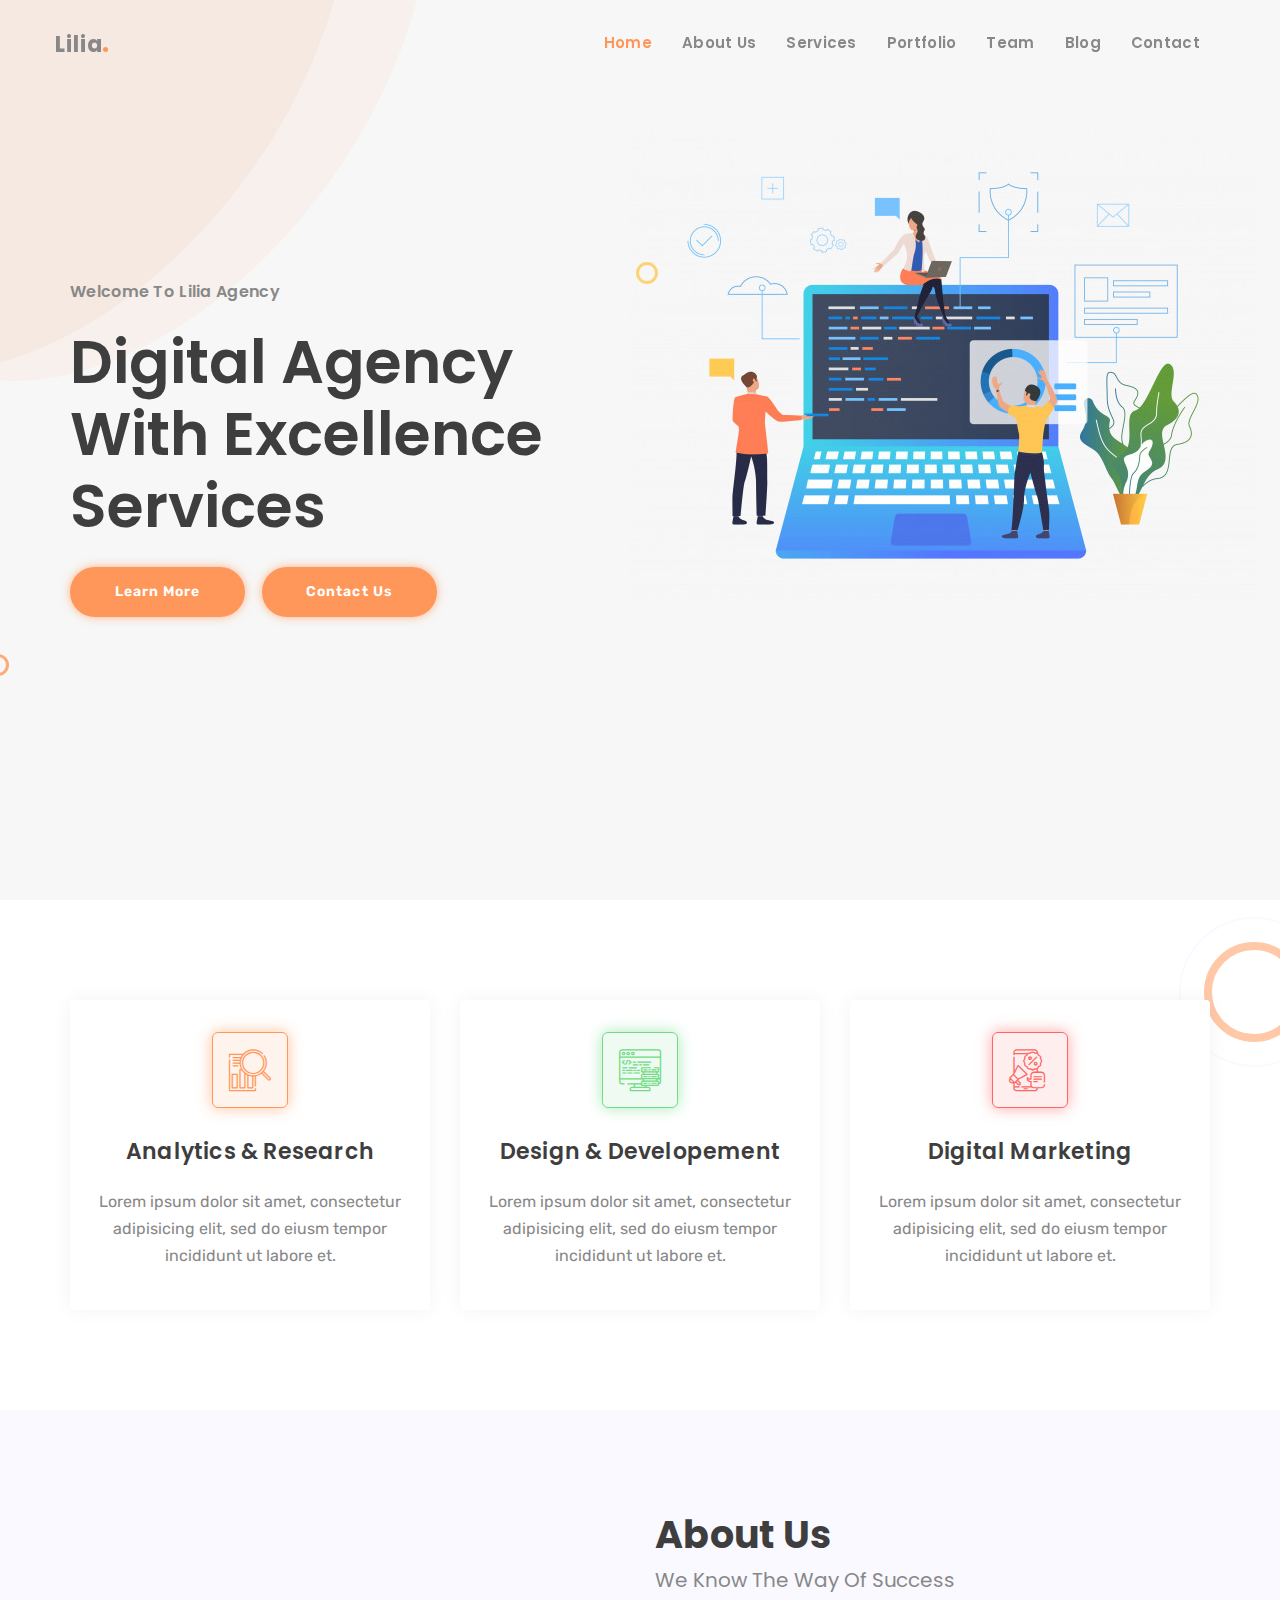
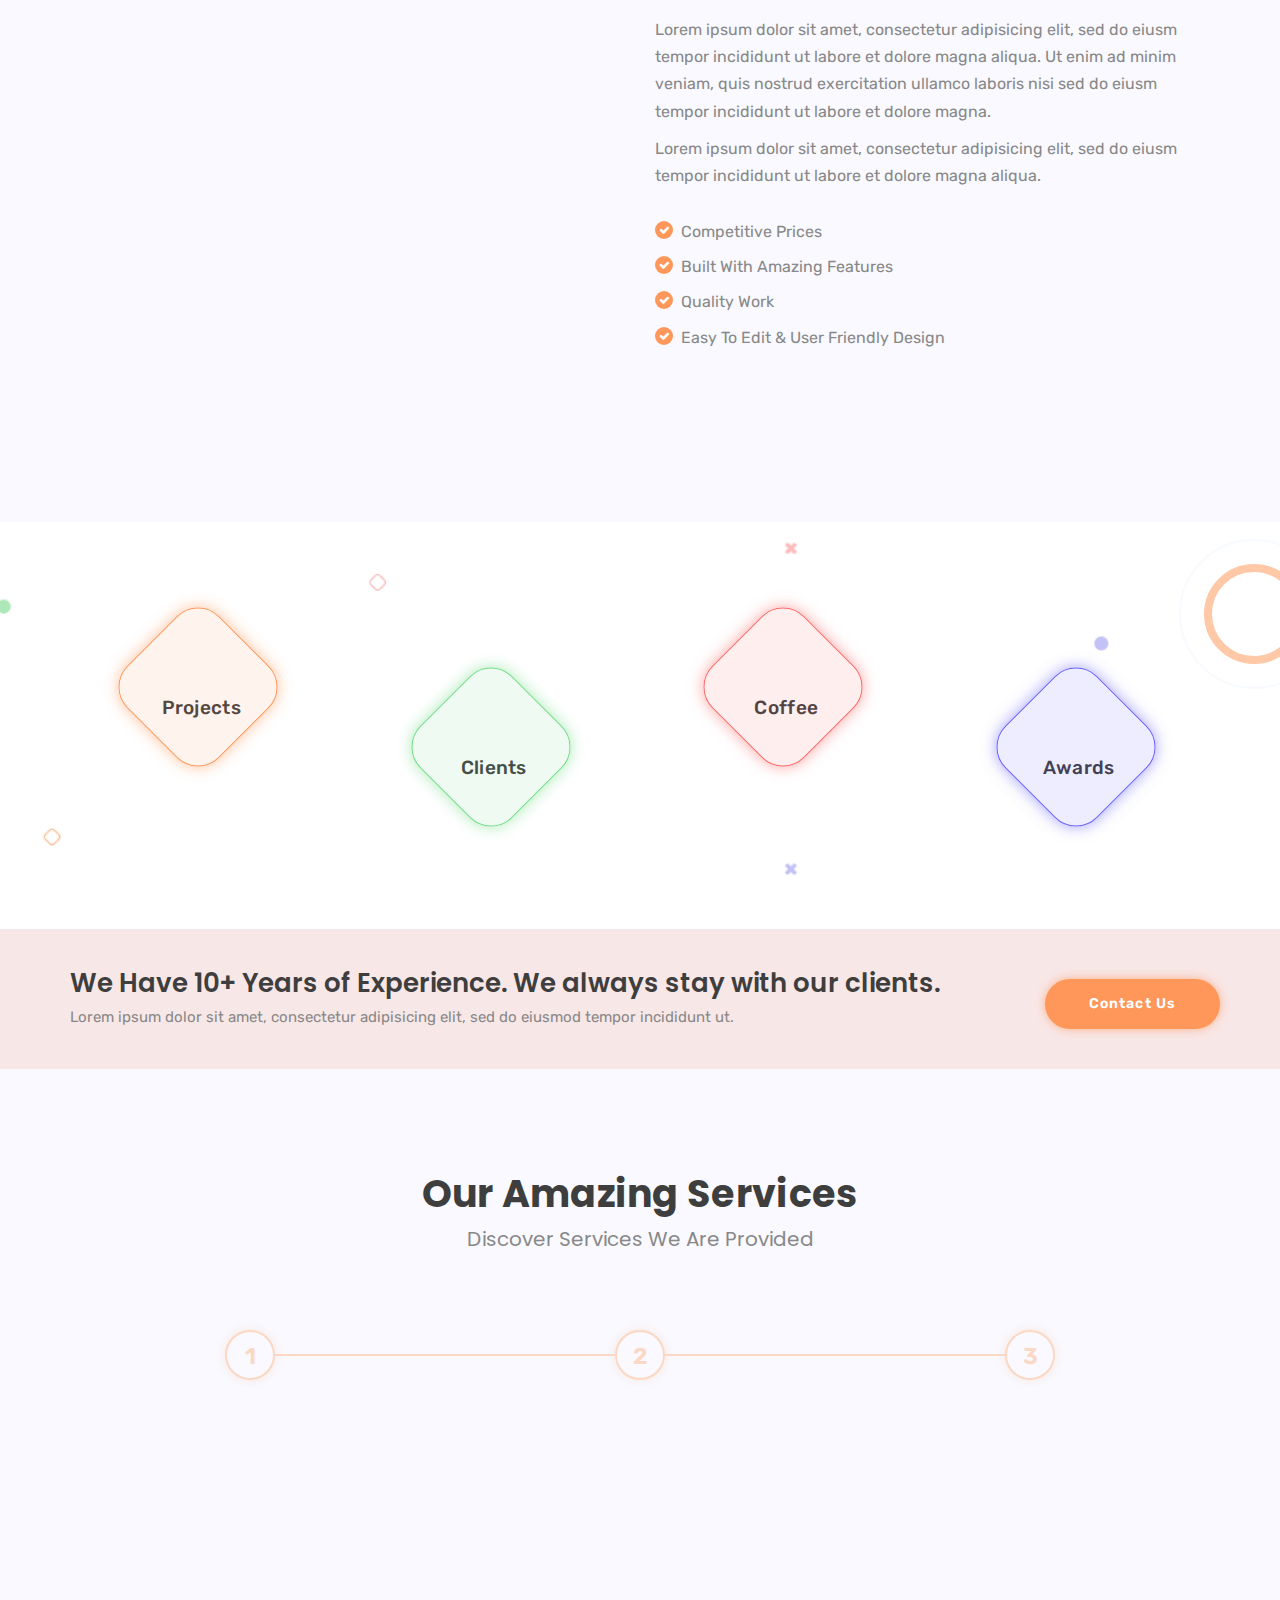
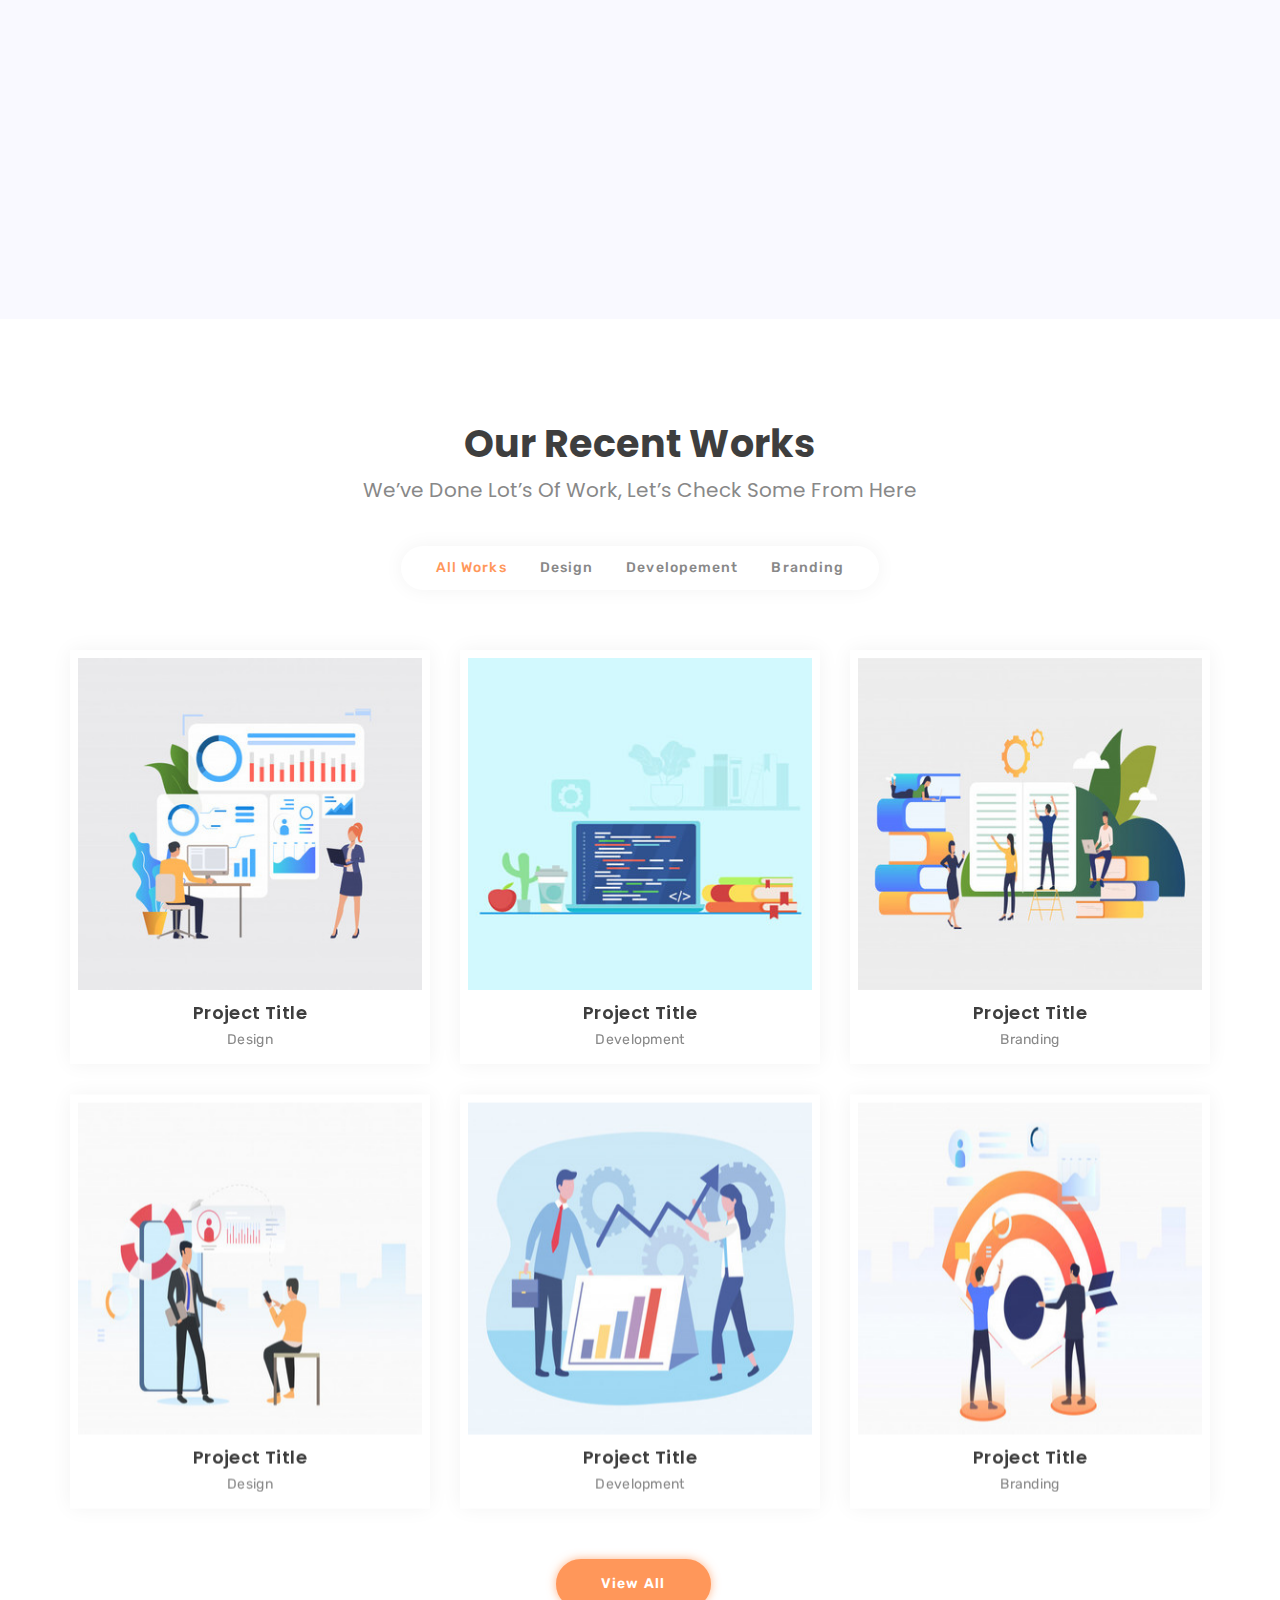
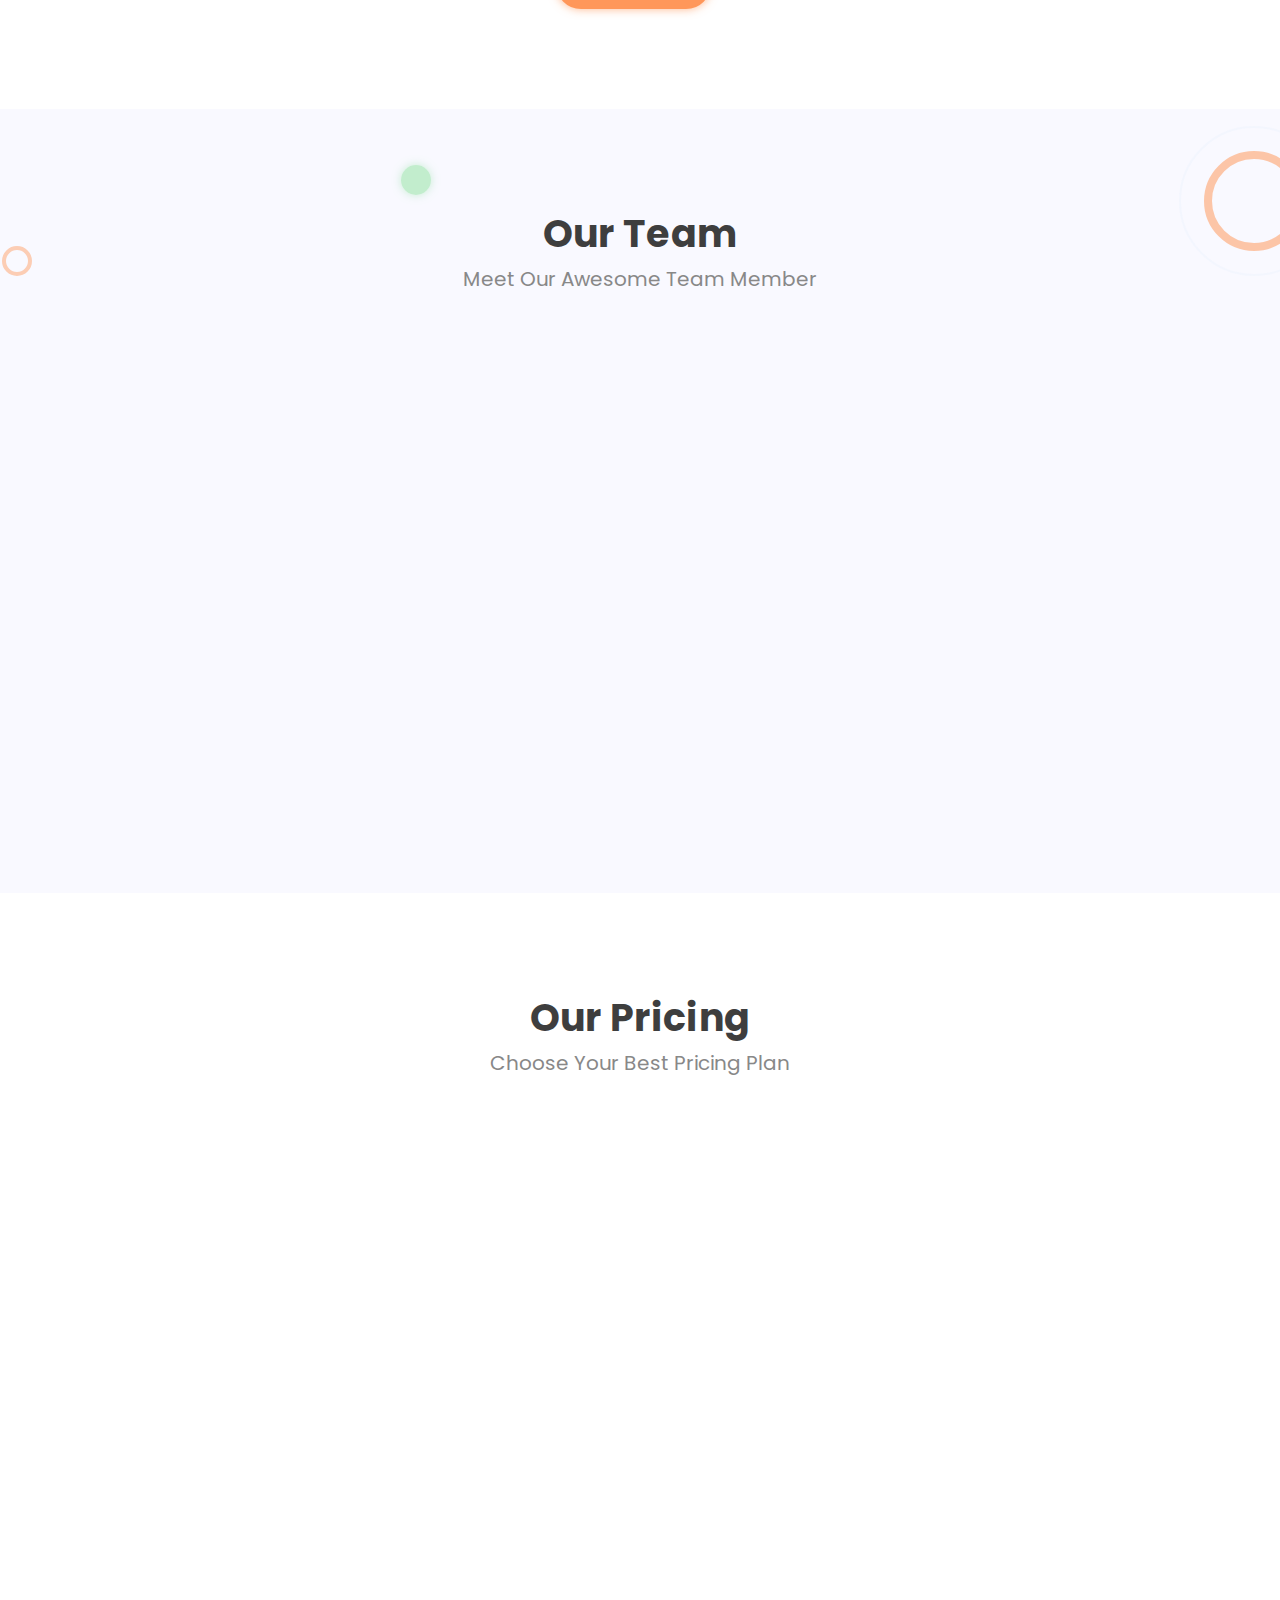
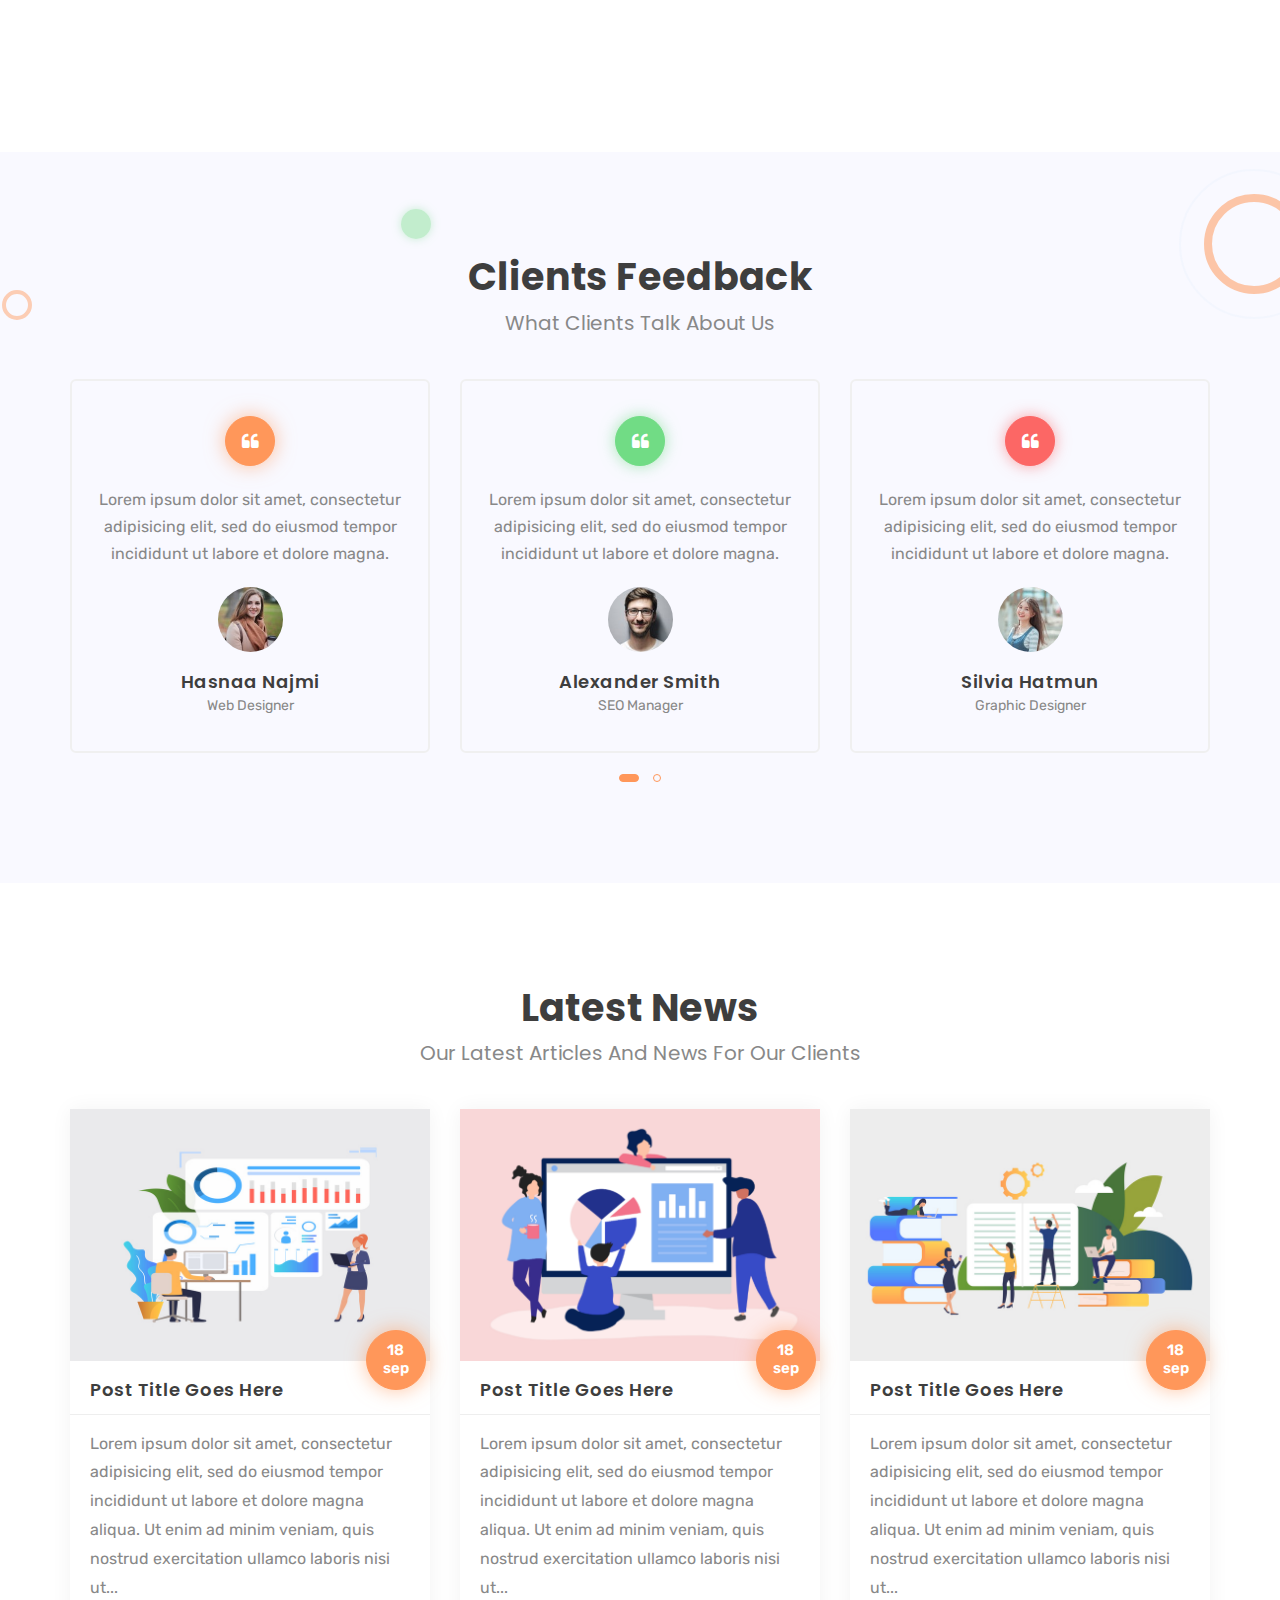
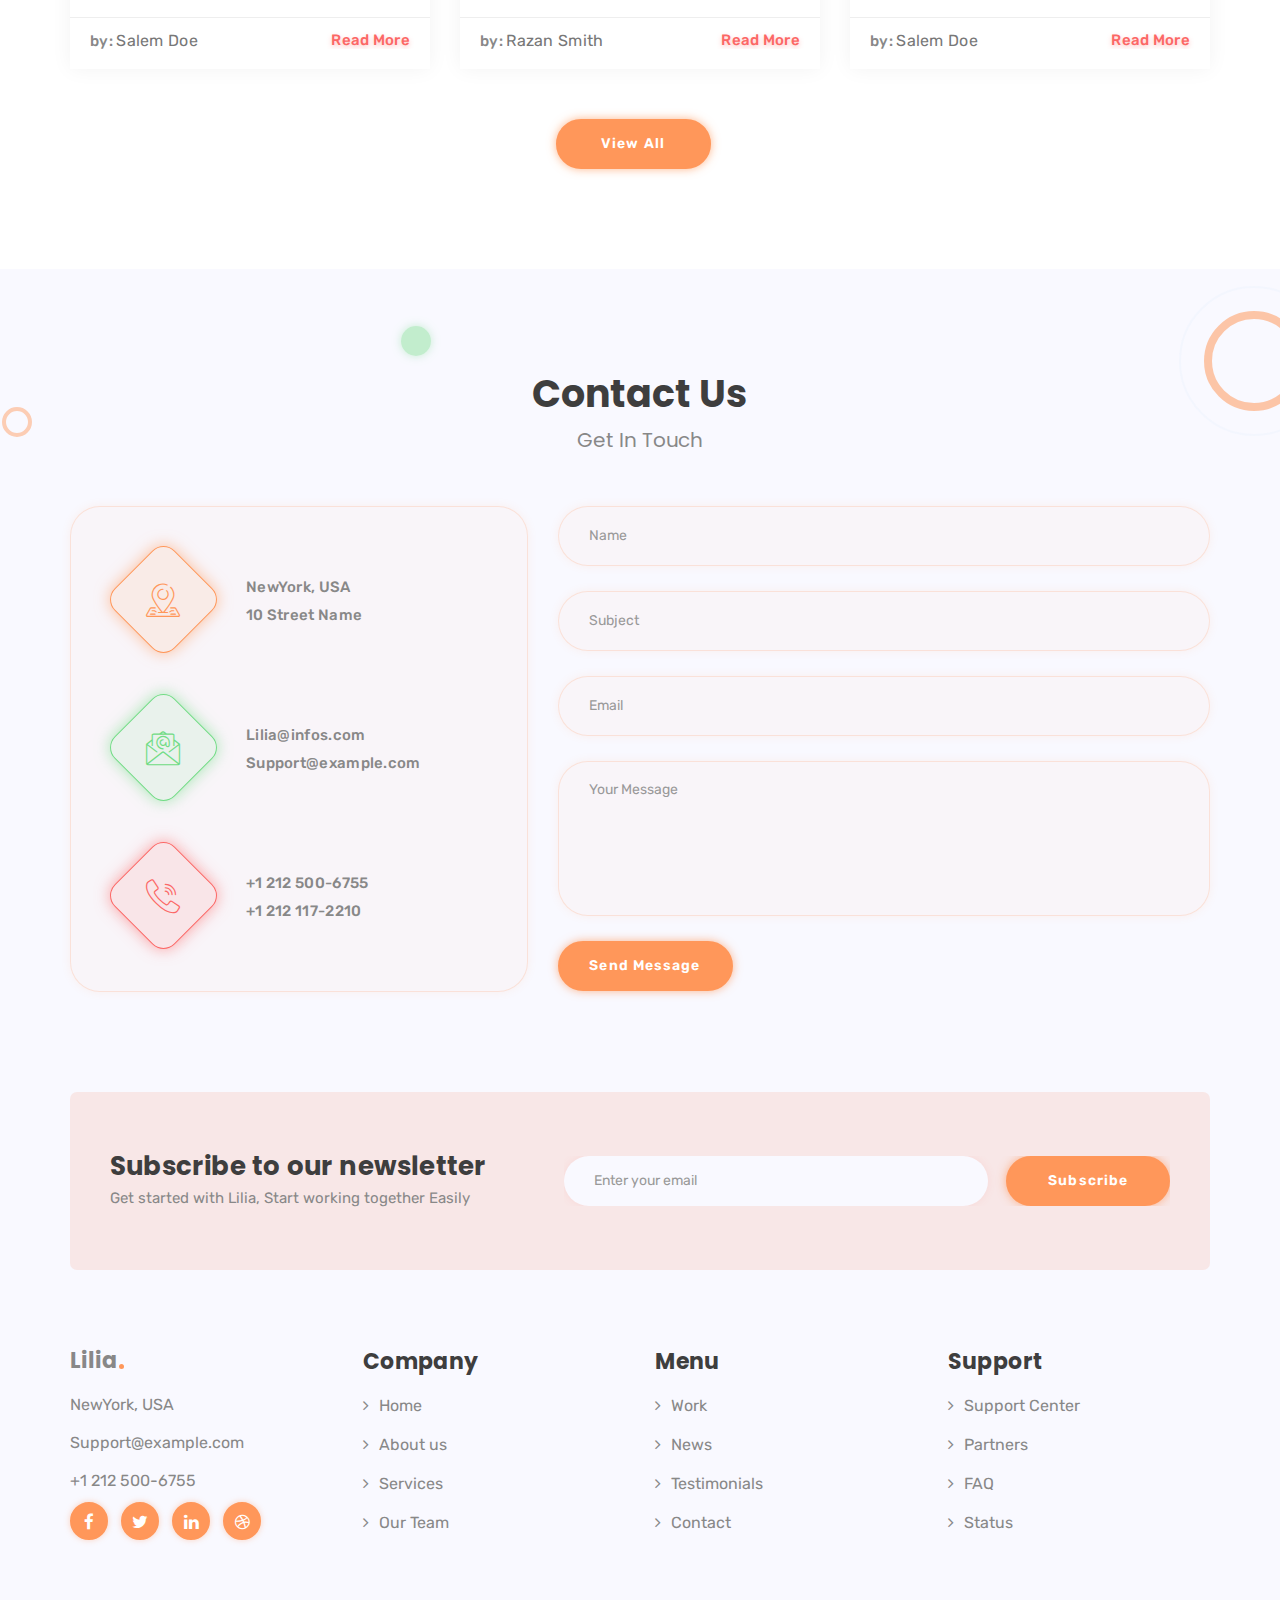
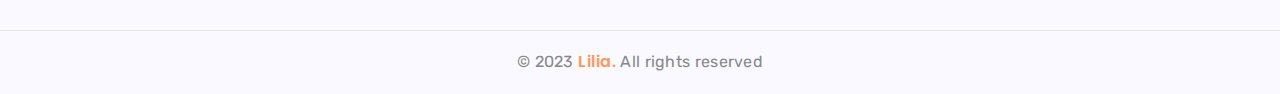
<file: demo-1/index.html>
<!DOCTYPE html>
<html lang="en">
    
<!-- Mirrored from lilia.najmihasnaa.com/index.html by HTTrack Website Copier/3.x [XR&CO'2014], Tue, 14 Jan 2025 17:49:59 GMT -->
<head>
        <meta charset="utf-8">
        <meta http-equiv="X-UA-Compatible" content="IE=edge">
        <meta name="viewport" content="width=device-width, initial-scale=1">
        <meta name="description" content="Lilia - Creative Digital Agency HTML Template">
        <meta name="keywords" content="Html, Css, jQuery, JavaScript, Lilia, agency, digital, template, design, creative">
        
        <!-- Title -->
        <title>Lilia - Creative Digital Agency HTML Template</title>
        <!-- Favicon -->
        <link rel="icon" href="images/icon.png">
        <!-- Google Fonts -->
        <link rel="stylesheet" href="https://fonts.googleapis.com/css?family=Rubik:400,500,700">
        <link rel="stylesheet" href="https://fonts.googleapis.com/css?family=Poppins:400,500,600,700,800">
                
        <!-- Font Awesome Css -->
        <link rel="stylesheet" href="css/font-awesome.min.css">
		<!-- Flaticon -->
        <link rel="stylesheet" href="fonts/flaticon.css">
        <!-- Magnific css -->
        <link rel="stylesheet" href="css/magnific-popup.css">
        <!-- Bootstrap Css -->
        <link rel="stylesheet" href="css/bootstrap.min.css">
        <!-- Owl Carousel Css -->
        <link rel="stylesheet" href="css/owl.carousel.min.css">
        <link rel="stylesheet" href="css/owl.theme.default.min.css">
        <!-- Animate Css -->
        <link rel="stylesheet" href="css/animate.min.css">
        <!-- Main Style Css -->
        <link rel="stylesheet" href="css/main.css">
        
        <!--[if lt IE 9]>
        <script src="js/html5shiv.min.js"></script>
        <script src="js/respond.min.js"></script>
        <![endif]-->
       
    </head>
    <body>
        
        <!-- ========== Start Loading ========== -->
        
        <div class="loading">
            <div class="loading-content">
                <div class="inner-item"></div>
                <div class="inner-item"></div>
                <div class="inner-item"></div>
                <div class="inner-item"></div>
                <div class="inner-item"></div>
            </div>
        </div>

        <!-- ========== End Loading ========== -->
        
        <!-- ========== Start Navbar ========== -->
        
        <nav class="navbar navbar-default navbar-fixed-top">
            <div class="container">
                <!-- Brand and toggle get grouped for better mobile display -->
                <div class="navbar-header">
                    <button class="menu-toggle">
                        <span class="bar"></span>
                        <span class="bar"></span>
                        <span class="bar"></span>
                    </button>
                    <!-- logo -->
                    <a class="navbar-brand" href="#">Lilia</a>
                </div>
                <!-- Collect the nav links, and other content for toggling -->
                <div class="navbar-links" id="ournavbar">
                    <!-- links -->
                    <ul class="nav navbar-nav navbar-right">
                        <li class="nav-brand text-center visible-xs-block"><a href="#">Lilia</a></li>
                        <li><a class="active" href="#home">Home</a></li>
                        <li><a href="#about-us">About Us</a></li>
                        <li><a href="#services">Services</a></li>
                        <li><a href="#portfolio">Portfolio</a></li>
                        <li><a href="#team">Team</a></li>
                        <li><a href="#blog">Blog</a></li>
                        <li><a href="#contact">Contact</a></li>
                    </ul>
                </div>
            </div>
        </nav>
        
        <!-- ========== End Navbar ========== -->
        
        <!-- ========== Start Home ========== -->
        
        <section class="home" id="home">
			<div class="container">
				<div class="row">
					<div class="col-sm-6">
						<div class="home-content display-table">
							<div class="display-table-cell">
								<h5 class="shape2 wow fadeInLeft" data-wow-duration="1s" data-wow-delay="0.5s">Welcome To Lilia Agency</h5>
								<h1 class="wow fadeInLeft" data-wow-duration="1.5s" data-wow-delay="1s">Digital Agency With Excellence Services</h1>
								<div class="my-btn shape wow fadeInUp" data-wow-duration="1.5s" data-wow-delay="1.5s">
									<a href="#features" class="main-btn">Learn More</a>
									<a href="#contact" class="main-btn">Contact Us</a>
								</div>
							</div>
						 </div>
					 </div>
					<div class="col-sm-6 hidden-xs">
						<div class="home-image wow fadeInUp" data-wow-duration="1.5s">
							<img src="images/home.jpg" alt>
						</div>
					</div>
				</div>
			</div>
        </section>
        
        <!-- ========== End Home ========== -->
		
		<!-- ========== Start Features ========== -->
        
        <section class="features circle" id="features">
            <div class="container">
                <div class="row">
                    <div class="col-md-4 col-sm-12">
                        <div class="feature one">
                            <div class="feature-icon">
                                <i class="flaticon-research"></i>
                            </div>
                            <h4>Analytics &amp; Research</h4>
                            <p>Lorem ipsum dolor sit amet, consectetur adipisicing elit, sed do eiusm tempor incididunt ut labore et.</p>
                        </div>
                    </div>
                    <div class="col-md-4 col-sm-12">
                        <div class="feature two">
                            <div class="feature-icon">
                                <i class="flaticon-data"></i>
                            </div>
                            <h4>Design &amp; Developement</h4>
                            <p>Lorem ipsum dolor sit amet, consectetur adipisicing elit, sed do eiusm tempor incididunt ut labore et.</p>
                        </div>
                    </div>
                    <div class="col-md-4 col-sm-12">
                        <div class="feature three">
                            <div class="feature-icon">
                                <i class="flaticon-digital-marketing"></i>
                            </div>
                            <h4>Digital Marketing</h4>
                            <p>Lorem ipsum dolor sit amet, consectetur adipisicing elit, sed do eiusm tempor incididunt ut labore et.</p>
                        </div>
                    </div>
                </div>
            </div>
        </section>
        
        <!-- ========== End Features ========== -->
        
        <!-- ========== Start About Us ========== -->
        
        <section class="about-us" id="about-us">
            <div class="container">
                <div class="row">
                    <div class="col-md-6">
                        <div class="about-image wow fadeInUp">
                            <img class="img-responsive" src="images/about.png" alt="">
                        </div>
                    </div> 
                    <div class="col-md-6">
                        <div class="about-info">
                            <div class="main-title">
								<h2>About Us</h2>
								<h3>We Know The Way Of Success</h3>
							</div>
                            <p>Lorem ipsum dolor sit amet, consectetur adipisicing elit, sed do eiusm tempor incididunt ut labore et dolore magna aliqua. Ut enim ad minim veniam, quis nostrud exercitation ullamco laboris nisi sed do eiusm tempor incididunt ut labore et dolore magna.</p>
                            <p>Lorem ipsum dolor sit amet, consectetur adipisicing elit, sed do eiusm tempor incididunt ut labore et dolore magna aliqua.</p>
                            <ul class="about-list list-unstyled">
								<li>Competitive Prices</li>
								<li>Built With Amazing Features</li>
								<li>Quality Work</li>
								<li>Easy To Edit &amp; User Friendly Design</li>
							</ul>
                        </div>
                    </div> 
                </div>
            </div>
        </section>
        
        <!-- ========== End About Us ========== -->
		
		<!-- ========== Start Counters ========== -->
        
		<section class="counters circle">
			<div class="container">
				<div class="row">
					<div class="col-md-3 col-xs-6 counter-inner">
						<div class="counter-item one">
							<span class="counter-number" data-from="0" data-to="700" data-speed="2500">&nbsp;</span>
							<h4>Projects</h4>
						</div>
					</div>
					<div class="col-md-3 col-xs-6 counter-inner">
						<div class="counter-item two">
							<span class="counter-number" data-from="0" data-to="1100" data-speed="2500">&nbsp;</span>
							<h4>Clients</h4>
						</div>
					</div>
					<div class="col-md-3 col-xs-6 counter-inner">
						<div class="counter-item three">
							<span class="counter-number" data-from="0" data-to="500" data-speed="2500">&nbsp;</span>
							<h4>Coffee</h4>
						</div>
					</div>
					<div class="col-md-3 col-xs-6 counter-inner">
						<div class="counter-item four">
							<span class="counter-number" data-from="0" data-to="800" data-speed="2500">&nbsp;</span>
							<h4>Awards</h4>
						</div>
					</div>
				</div>
			</div>
		</section>

		<!-- ========== End Counters ========== -->
		
		<!-- ========== Start Call To Action ========== -->
        
        <section class="call-to-action">
            <div class="container">
                <div class="row">
                    <div class="col-lg-10 col-md-9">
						<h3>We Have 10+ Years of Experience. We always stay with our clients.</h3>
						<p>Lorem ipsum dolor sit amet, consectetur adipisicing elit, sed do eiusmod tempor incididunt ut.</p>
                    </div>
                    <div class="col-lg-2 col-md-3">
                        <a href="#contact" class="main-btn">Contact Us</a>
                    </div>
                </div>
            </div>
        </section>
        
        <!-- ========== End Call To Action ========== -->
        
        <!-- ========== Start Services ========== -->
        
        <section class="services" id="services">
            <div class="container">
                <div class="main-title">
					<h2>Our Amazing Services</h2>
					<h3>Discover Services We are Provided</h3>
				</div>
                <div class="row" style="overflow: hidden">
                    <div class="col-md-4 col-sm-12">
                        <div class="service">
							<span class="service-number">1</span>
							<div class="service-item wow slideInLeft" data-wow-duration="1.7s" data-wow-delay=".3s">
								<div class="service-icon">
									<img src="images/services/icon-1.png" class="img-responsive" alt="">
								</div>
								<h4>Search Engine Optimization</h4>
								<p>Lorem ipsum dolor sit amet, consectetur adipisicing elit, sed do eiusm tempor incididunt ut labore et.</p>
                        	</div>
                        </div>
                    </div>
                    <div class="col-md-4 col-sm-12">
						<div class="service">
							<span class="service-number">2</span>
							<div class="service-item wow slideInUp" data-wow-duration="1.7s" data-wow-delay=".3s">
								<div class="service-icon">
									<img src="images/services/icon-2.png" class="img-responsive" alt="">
								</div>
								<h4>Speed Optimization &amp; Data Analysis</h4>
								<p>Lorem ipsum dolor sit amet, consectetur adipisicing elit, sed do eiusm tempor incididunt ut labore et.</p>
                        	</div>
                        </div>
                    </div>
                    <div class="col-md-4 col-sm-12">
                        <div class="service three">
							<span class="service-number">3</span>
							<div class="service-item wow slideInRight" data-wow-duration="1.7s" data-wow-delay=".1s">
								<div class="service-icon">
									<img src="images/services/icon-3.png" class="img-responsive" alt="">
								</div>
								<h4>Online Marketing Management</h4>
								<p>Lorem ipsum dolor sit amet, consectetur adipisicing elit, sed do eiusm tempor incididunt ut labore et.</p>
                        	</div>
                        </div>
                    </div>
                </div>
            </div>
        </section>
        
        <!-- ========== End Services ========== -->
        
        <!-- ========== Start Portfolio ========== -->
        
        <section class="portfolio" id="portfolio">
            <div class="container">
                <div class="main-title">
					<h2>Our Recent Works</h2>
					<h3>We’ve Done Lot’s Of Work, Let’s Check Some From Here</h3>
				</div>
                <div class="filter-menu">
                    <ul id="control" class="list-filter list-unstyled">
                        <li class="active" data-filter="all">All Works</li>
                        <li data-filter="1">Design</li>
                        <li data-filter="2">Developement</li>
                        <li data-filter="3">Branding</li>
                    </ul>
                </div>
                <div class="portfolio-content">
                    <div id="filtr-container" class="row">
                        <div class="col-md-4 col-sm-6 col-xs-12 filtr-item" data-category="1" data-sort="value">
                            <div class="item">
								<div class="demo-image">
									<img class="img-responsive" src="images/portfolio/item-1.jpg" alt="">
									<div class="overlay">
										<div class="item-icons">
											<a class="icon-img" href="images/portfolio/item-1.jpg" title="view"><i class="fa fa-search-plus"></i></a>
											<a href="#" target="_blank"><i class="fa fa-link" title="project link"></i></a>
										</div>
									</div>
								</div>
								<div class="item-info">
									<h4>Project Title</h4>
									<div class="item-category">
										<span>Design</span>
									</div>
								</div>
                            </div>
                        </div>
                        <div class="col-md-4 col-sm-6 col-xs-12 filtr-item" data-category="2" data-sort="value">
                            <div class="item">
								<div class="demo-image">
									<img class="img-responsive" src="images/portfolio/item-2.jpg" alt="">
									<div class="overlay">
										<div class="item-icons">
											<a class="icon-img" href="images/portfolio/item-2.jpg" title="view"><i class="fa fa-search-plus"></i></a>
											<a href="#" target="_blank"><i class="fa fa-link" title="project link"></i></a>
										</div>
									</div>
								</div>
								<div class="item-info">
									<h4>Project Title</h4>
									<div class="item-category">
										<span>Development</span>
									</div>
								</div>
                            </div>
                        </div>
                        <div class="col-md-4 col-sm-6 col-xs-12 filtr-item" data-category="3" data-sort="value">
                            <div class="item">
								<div class="demo-image">
									<img class="img-responsive" src="images/portfolio/item-3.jpg" alt="">
									<div class="overlay">
										<div class="item-icons">
											<a class="icon-img" href="images/portfolio/item-3.jpg" title="view"><i class="fa fa-search-plus"></i></a>
											<a href="#" target="_blank"><i class="fa fa-link" title="project link"></i></a>
										</div>
									</div>
								</div>
								<div class="item-info">
									<h4>Project Title</h4>
									<div class="item-category">
										<span>Branding</span>
									</div>
								</div>
                            </div>
                        </div>
                        <div class="col-md-4 col-sm-6 col-xs-12 filtr-item" data-category="1" data-sort="value">
                            <div class="item">
								<div class="demo-image">
									<img class="img-responsive" src="images/portfolio/item-4.jpg" alt="">
									<div class="overlay">
										<div class="item-icons">
											<a class="icon-img" href="images/portfolio/item-4.jpg" title="view"><i class="fa fa-search-plus"></i></a>
											<a href="#" target="_blank"><i class="fa fa-link" title="project link"></i></a>
										</div>
									</div>
								</div>
								<div class="item-info">
									<h4>Project Title</h4>
									<div class="item-category">
										<span>Design</span>
									</div>
								</div>
                            </div>
                        </div>
                        <div class="col-md-4 col-sm-6 col-xs-12 filtr-item" data-category="2" data-sort="value">
                            <div class="item">
								<div class="demo-image">
									<img class="img-responsive" src="images/portfolio/item-5.jpg" alt="">
									<div class="overlay">
										<div class="item-icons">
											<a class="icon-img" href="images/portfolio/item-5.jpg" title="view"><i class="fa fa-search-plus"></i></a>
											<a href="#" target="_blank"><i class="fa fa-link" title="project link"></i></a>
										</div>
									</div>
								</div>
								<div class="item-info">
									<h4>Project Title</h4>
									<div class="item-category">
										<span>Development</span>
									</div>
								</div>
                            </div>
                        </div>
                        <div class="col-md-4 col-sm-6 col-xs-12 filtr-item" data-category="3" data-sort="value">
                            <div class="item">
								<div class="demo-image">
									<img class="img-responsive" src="images/portfolio/item-6.jpg" alt="">
									<div class="overlay">
										<div class="item-icons">
											<a class="icon-img" href="images/portfolio/item-6.jpg" title="view"><i class="fa fa-search-plus"></i></a>
											<a href="#" target="_blank"><i class="fa fa-link" title="project link"></i></a>
										</div>
									</div>
								</div>
								<div class="item-info">
									<h4>Project Title</h4>
									<div class="item-category">
										<span>Branding</span>
									</div>
								</div>
                            </div>
                        </div>
                    </div>
                </div>
				<div class="my-btn">
					<a href="#" class="main-btn">View All</a>
				</div>
            </div>
        </section>
        
        <!-- ========== End Portfolio ========== -->
		
		<!-- ========== Start Our Team ========== -->
        
        <section class="team circle" id="team">
            <div class="container">
				<div class="main-title">
					<h2>Our Team</h2>
					<h3>Meet Our Awesome Team Member</h3>
				</div>
                <div class="row">
                    <div class="col-md-4 col-xs-12">
                        <div class="member wow fadeInUp" data-wow-duration="1.7s" data-wow-delay=".5s">
                            <div class="member-img">
                                <img src="images/team/1.png" class="img-responsive" alt="">
                                <div class="social-media">
                                    <a href="#"><i class="fa fa-facebook"></i></a>
                                    <a href="#"><i class="fa fa-twitter"></i></a>
                                    <a href="#"><i class="fa fa-google-plus"></i></a>
                                    <a href="#"><i class="fa fa-behance"></i></a>
                                    <a href="#"><i class="fa fa-linkedin"></i></a>
                                </div>
                            </div>
                            <div class="member-info">
                                <h4 class="member-name">Razan Smith</h4>
                                <span>Web Designer</span>
                            </div>
                        </div>  
                    </div>
                    <div class="col-md-4 col-xs-12">
                        <div class="member wow fadeInUp" data-wow-duration="1.7s" data-wow-delay="1s">
                            <div class="member-img">
                                <img src="images/team/2.png" class="img-responsive" alt="">
                                <div class="social-media">
                                    <a href="#"><i class="fa fa-facebook"></i></a>
                                    <a href="#"><i class="fa fa-twitter"></i></a>
                                    <a href="#"><i class="fa fa-google-plus"></i></a>
                                    <a href="#"><i class="fa fa-behance"></i></a>
                                    <a href="#"><i class="fa fa-linkedin"></i></a>
                                </div>
                            </div>
                            <div class="member-info">
                                <h4 class="member-name">Jack Hakman</h4>
                                <span>Web Developer</span>
                            </div>
                        </div>  
                    </div>
                    <div class="col-md-4 col-xs-12">
                        <div class="member wow fadeInUp" data-wow-duration="1.7s" data-wow-delay="1.5s">
                            <div class="member-img">
                                <img src="images/team/3.png" class="img-responsive" alt="">
                                <div class="social-media">
                                    <a href="#"><i class="fa fa-facebook"></i></a>
                                    <a href="#"><i class="fa fa-twitter"></i></a>
                                    <a href="#"><i class="fa fa-google-plus"></i></a>
                                    <a href="#"><i class="fa fa-behance"></i></a>
                                    <a href="#"><i class="fa fa-linkedin"></i></a>
                                </div>
                            </div>
                            <div class="member-info">
                                <h4 class="member-name">Salem Doe</h4>
                                <span>Marketer</span>
                            </div>
                        </div>  
                    </div>
                </div>
            </div>
        </section>
        
        <!-- ========== End Our Team ========== -->
		
		<!-- ========== Start Pricing ========== -->
        
        <section class="pricing" id="pricing">
            <div class="container">
				<div class="main-title">
					<h2>Our Pricing</h2>
					<h3>Choose Your Best Pricing Plan</h3>
				</div>
                <div class="pricing-plans">
                    <div class="row">
                        <div class="col-md-4 col-xs-12">
                            <div class="pricing-plan one wow fadeInUp" data-wow-duration="1.7s" data-wow-delay=".5s">
                                <div class="pricing-title">
                                    <h2>Basic Plan</h2>
                                </div>
                                <div class="pricing-price">
                                    <p><span class="up">$</span> <span class="price">36</span> <span class="down">/Mo</span></p>
                                </div>
                                <ul class="pricing-features list-unstyled">
                                    <li>Unlimited Styles</li>
                                    <li>Secure Online Transfer</li>
                                    <li>Cloud Storage</li>
                                    <li>24/7 Customer Service</li>
                                    <li>Automatic Backup</li>
                                </ul>
                                <div class="pricing-btn">
                                    <a href="#" class="main-btn"><span>Buy Now</span></a>
                                </div>
                            </div>
                        </div>
                        <div class="col-md-4 col-xs-12">
                            <div class="pricing-plan two wow fadeInUp" data-wow-duration="1.7s" data-wow-delay="1s">
                                <div class="pricing-title">
                                    <h2>Personal Plan</h2>
                                </div>
                                <div class="pricing-price">
                                    <p><span class="up">$</span> <span class="price">50</span> <span class="down">/Mo</span></p>
                                </div>
                                <ul class="pricing-features list-unstyled">
                                    <li>Unlimited Styles</li>
                                    <li>Secure Online Transfer</li>
                                    <li>Cloud Storage</li>
                                    <li>24/7 Customer Service</li>
                                    <li>Automatic Backup</li>
                                </ul>
                                <div class="pricing-btn">
                                    <a href="#" class="main-btn"><span>Buy Now</span></a>
                                </div>
                            </div>
                        </div>
                        <div class="col-md-4 col-xs-12">
                            <div class="pricing-plan three wow fadeInUp" data-wow-duration="1.7s" data-wow-delay="1.5s">
                                <div class="pricing-title">
                                    <h2>Premium Plan</h2>
                                </div>
                                <div class="pricing-price">
                                    <p><span class="up">$</span> <span class="price">70</span> <span class="down">/Mo</span></p>
                                </div>
                                <ul class="pricing-features list-unstyled">
                                    <li>Unlimited Styles</li>
                                    <li>Secure Online Transfer</li>
                                    <li>Cloud Storage</li>
                                    <li>24/7 Customer Service</li>
                                    <li>Automatic Backup</li>
                                </ul>
                                <div class="pricing-btn">
                                    <a href="#" class="main-btn"><span>Buy Now</span></a>
                                </div>
                            </div>
                        </div>
                    </div>
                </div>
            </div>
        </section>
        
        <!-- ========== End Pricing ========== -->
        
        <!-- ========== Start Testimonials ========== -->
        
        <section id="testimonials" class="testimonials circle">
            <div class="container">
                <div class="main-title">
					<h2>Clients Feedback</h2>
					<h3>What Clients Talk About Us</h3>
				</div>
                <div class="row">
                    <div class="col-md-12 owl-carousel owl-theme">
                        <!-- New Item -->
                        <div class="testimonial-box one">
							<i class="fa fa-quote-left"></i>
                            <div class="description">
                                <p>Lorem ipsum dolor sit amet, consectetur adipisicing elit, sed do eiusmod tempor incididunt ut labore et dolore magna.</p>
                            </div>
							<div class="client-info">
								<div class="client-pic">
									<img src="images/testimonials/1.jpg" alt="client">
								</div>
								<div class="client-details">
									<h6>Hasnaa Najmi</h6>
									<span>Web Designer</span>
								</div>
							</div>
                        </div>
                        <!-- New Item -->                        		
						<div class="testimonial-box two">
							<i class="fa fa-quote-left"></i>
                            <div class="description">
                                <p>Lorem ipsum dolor sit amet, consectetur adipisicing elit, sed do eiusmod tempor incididunt ut labore et dolore magna.</p>
                            </div>
							<div class="client-info">
								<div class="client-pic">
									<img src="images/testimonials/2.jpg" alt="client">
								</div>
								<div class="client-details">
									<h6>Alexander Smith</h6>
									<span>SEO Manager</span>
								</div>
							</div>
                        </div>
                        <!-- New Item -->						
						<div class="testimonial-box three">
							<i class="fa fa-quote-left"></i>
                            <div class="description">
                                <p>Lorem ipsum dolor sit amet, consectetur adipisicing elit, sed do eiusmod tempor incididunt ut labore et dolore magna.</p>
                            </div>
							<div class="client-info">
								<div class="client-pic">
									<img src="images/testimonials/3.jpg" alt="client">
								</div>
								<div class="client-details">
									<h6>Silvia Hatmun</h6>
									<span>Graphic Designer</span>
								</div>
							</div>
                        </div>
						<!-- New Item -->						
						<div class="testimonial-box one">
							<i class="fa fa-quote-left"></i>
                            <div class="description">
                                <p>Lorem ipsum dolor sit amet, consectetur adipisicing elit, sed do eiusmod tempor incididunt ut labore et dolore magna.</p>
                            </div>
							<div class="client-info">
								<div class="client-pic">
									<img src="images/testimonials/4.jpg" alt="client">
								</div>
								<div class="client-details">
									<h6>Joe Paulian</h6>
									<span>Web Developer</span>
								</div>
							</div>
                        </div>
						<!-- New Item -->
                        <div class="testimonial-box two">
							<i class="fa fa-quote-left"></i>
                            <div class="description">
                                <p>Lorem ipsum dolor sit amet, consectetur adipisicing elit, sed do eiusmod tempor incididunt ut labore et dolore magna.</p>
                            </div>
							<div class="client-info">
								<div class="client-pic">
									<img src="images/testimonials/5.jpg" alt="client">
								</div>
								<div class="client-details">
									<h6>Cristina Jordan</h6>
									<span>Web Designer</span>
								</div>
							</div>
                        </div>
                        <!-- New Item -->                        		
						<div class="testimonial-box three">
							<i class="fa fa-quote-left"></i>
                            <div class="description">
                                <p>Lorem ipsum dolor sit amet, consectetur adipisicing elit, sed do eiusmod tempor incididunt ut labore et dolore magna.</p>
                            </div>
							<div class="client-info">
								<div class="client-pic">
									<img src="images/testimonials/6.jpg" alt="client">
								</div>
								<div class="client-details">
									<h6>Elina Demir</h6>
									<span>SEO Manager</span>
								</div>
							</div>
                        </div>
                    </div>
                </div>
            </div>
        </section>
        
        <!-- ========== End Testimonials ========== -->
        
        <!-- ========== Start Blog ========== -->
        
        <section class="blog" id="blog">
            <div class="container">
                <div class="main-title">
					<h2>Latest News</h2>
					<h3>Our Latest Articles and News For Our Clients</h3>
				</div>
                <div class="row">
                    <!-- New Item -->
                    <div class="col-md-4 col-xs-12">
                        <div class="post">
                            <!-- Post Image -->
                            <div class="post-img">
                                <img src="images/blog/1.jpg" class="img-responsive" alt="">
                            </div>
                            <!-- Post Content -->
                            <div class="post-content">
								<div class="post-title">
                                    <a href="#"><h4>Post Title Goes Here</h4></a>
                                </div>
                                <div class="post-text">
                                    <p>Lorem ipsum dolor sit amet, consectetur adipisicing elit, sed do eiusmod tempor incididunt ut labore et dolore magna aliqua. Ut enim ad minim veniam, quis nostrud exercitation ullamco laboris nisi ut...</p>
                                </div>
                                <ul class="post-info list-unstyled">
                                    <li class="pull-left">by: <span>Salem Doe</span></li>
									<li class="pull-right"><a href="#" class="post-more">Read more</a></li>
                                </ul>
								<div class="post-date"><span>18</span>sep</div>
                            </div>
                        </div>
                    </div>
                    <!-- New Item -->
                    <div class="col-md-4 col-xs-12">
                        <div class="post">
                            <!-- Post Image -->
                            <div class="post-img">
                                <img src="images/blog/2.jpg" class="img-responsive" alt="">
                            </div>
                            <!-- Post Content -->
                            <div class="post-content">
								<div class="post-title">
                                    <a href="#"><h4>Post Title Goes Here</h4></a>
                                </div>
                                <div class="post-text">
                                    <p>Lorem ipsum dolor sit amet, consectetur adipisicing elit, sed do eiusmod tempor incididunt ut labore et dolore magna aliqua. Ut enim ad minim veniam, quis nostrud exercitation ullamco laboris nisi ut...</p>
                                </div>
                                <ul class="post-info list-unstyled">
                                    <li class="pull-left">by: <span>Razan Smith</span></li>
									<li class="pull-right"><a href="#" class="post-more">Read more</a></li>
                                </ul>
								<div class="post-date"><span>18</span>sep</div>
                            </div>
                        </div>
                    </div>
                    <!-- New Item -->
                    <div class="col-md-4 col-xs-12">
                        <div class="post">
                            <!-- Post Image -->
                            <div class="post-img">
                                <img src="images/blog/3.jpg" class="img-responsive" alt="">
                            </div>
                            <!-- Post Content -->
                            <div class="post-content">
								<div class="post-title">
                                    <a href="#"><h4>Post Title Goes Here</h4></a>
                                </div>
                                <div class="post-text">
                                    <p>Lorem ipsum dolor sit amet, consectetur adipisicing elit, sed do eiusmod tempor incididunt ut labore et dolore magna aliqua. Ut enim ad minim veniam, quis nostrud exercitation ullamco laboris nisi ut...</p>
                                </div>
                                <ul class="post-info list-unstyled">
                                    <li class="pull-left">by: <span>Salem Doe</span></li>
									<li class="pull-right"><a href="#" class="post-more">Read more</a></li>
                                </ul>
								<div class="post-date"><span>18</span>sep</div>
                            </div>
                        </div>
                    </div>
                </div>
				<div class="my-btn">
					<a href="Blog-sidebar.html" target="_blank" class="main-btn">View All</a>
				</div>
            </div>
        </section>
        
        <!-- ========== End Blog ========== -->
        
        <!-- ========== Start Contact ========== -->
        
        <section class="contact circle" id="contact">
            <div class="container">
                <div class="main-title">
					<h2>Contact Us</h2>
					<h3>Get In Touch</h3>
				</div>
                <div class="row">
                    <div class="col-md-5">
						<div class="contact-boxes">
							<div class="contact-box one">
								<div class="icon-box">
									<i class="flaticon-location"></i>
								</div>
								<div class="content-box">
									<p>NewYork, USA</p>
									<p>10 Street Name</p>
								</div>
							</div>
							<div class="contact-box two">
								<div class="icon-box">
									<i class="flaticon-email"></i>
								</div>
								<div class="content-box">
									<p>Lilia@infos.com</p>
									<p>Support@example.com</p>
								</div>
							</div>
							<div class="contact-box three">
								<div class="icon-box">
									<i class="flaticon-call"></i>
								</div>
								<div class="content-box">
									<p>+1 212 500-6755</p>
									<p>+1 212 117-2210</p>
								</div>
							</div>
						</div>
                    </div>
                    <div class="col-md-7">
                        <form class="contact-form" action="https://lilia.najmihasnaa.com/mail.php" method="post">
							<div class="form-group">
								<input type="text" class="form-control" id="name" name="name" placeholder="Name" required>
							</div>
							<div class="form-group">
								<input type="text" class="form-control" id="subject" name="subject" placeholder="Subject" required>
							</div>
							<div class="form-group">
								<input type="email" class="form-control" id="email" name="email" placeholder="Email" required>
							</div>
							<div class="form-group">
								<textarea class="form-control" id="message" name="message" placeholder="Your Message" required></textarea>
							</div>
                            <!-- Button Send Message  -->
                            <button class="main-btn" type="submit" name="send">Send Message</button>
							<!-- Form Message  -->
							<div class="form-message text-center"><span></span></div>
                        </form>
                    </div>
                </div>
            </div>
        </section>
        
        <!-- ========== End Contact ========== -->
        
        <!-- ========== Start Newsletter ========== -->
		
		<section class="newsletter">
			<div class="container">
				<div class="newsletter-inner">
					<div class="row">
						<div class="col-md-5">
							<h2>Subscribe to our newsletter</h2>
							<p>Get started with Lilia, Start working together Easily</p>
						</div>
						<div class="col-md-7">
							<form class="newsletter-form" action="#" method="post">
								<div class="form-group">
									<input type="email" class="form-control" name="email" placeholder="Enter your email" required>
									<button class="main-btn" type="submit" name="send">Subscribe</button>
								</div>
							</form>
						</div>
					</div>
				</div>
			</div>
		</section>
		
        <!-- ========== End Newsletter ========== -->
		
        <!-- ========== Start Footer ========== -->
        
        <footer class="footer" >
            <div class="footer-top">
				<div class="container">
					<div class="row">
						<div class="col-xs-6 col-md-3 footer-menu">
							<div class="footer-logo">
								<a href="#">Lilia</a>
							</div>
							<ul class="list-unstyled">
								<li>NewYork, USA</li>
								<li>Support@example.com</li>
								<li>+1 212 500-6755</li>
							</ul>
							<ul class="list-unstyled social-media">
								<li><a href="#"><i class="fa fa-facebook"></i></a></li>
								<li><a href="#"><i class="fa fa-twitter"></i></a></li>
								<li><a href="#"><i class="fa fa-linkedin"></i></a></li>
								<li><a href="#"><i class="fa fa-dribbble"></i></a></li>
							</ul>
						</div>
						<div class="col-xs-6 col-md-3 footer-menu">
							<div class="footer-item">
								<h4>Company</h4>
								<ul class="list-unstyled">
									<li><a href="#">Home</a></li>
									<li><a href="#">About us</a></li>
									<li><a href="#">Services</a></li>
									<li><a href="#">Our Team</a></li>
								</ul>
							</div>
						</div>
						<div class="col-xs-6 col-md-3 footer-menu">
							<div class="footer-item">
								<h4>Menu</h4>
								<ul class="list-unstyled">
									<li><a href="#">Work</a></li>
									<li><a href="#">News</a></li>
									<li><a href="#">Testimonials</a></li>
									<li><a href="#">Contact</a></li>
								</ul>
							</div>
						</div>
						<div class="col-xs-6 col-md-3 footer-menu">
							<div class="footer-item">
								<h4>Support</h4>
								<ul class="list-unstyled">
									<li><a href="#">Support Center</a></li>
									<li><a href="#">Partners</a></li>
									<li><a href="#">FAQ</a></li>
									<li><a href="#">Status</a></li>
								</ul>
							</div>
						</div>
					</div>
				</div>
			</div>
			<div class="footer-bottom text-center">
				<div class="copyright">
                    <p>&copy; 2023 <span>Lilia.</span> All rights reserved</p>
                </div>
			</div>
        </footer>

        <!-- ========== End Footer ========== -->
        
        <!-- ========== Start Scroll To Top  ========== -->
        
        <a href="#" class="scroll-top">
            <i class="fa fa-arrow-up"></i>
        </a>
        
        <!-- ========== End Scroll To Top  ========== -->
        
        <!-- ========== Js ========== -->

        <!-- jQuery -->
        <script src="js/jquery-3.2.1.min.js"></script>
        <!-- Bootstrap Js -->
        <script src="js/bootstrap.min.js"></script>
        <!-- Owl Carousel Js -->
        <script src="js/owl.carousel.min.js"></script>
        <!-- Count To Js -->
        <script src="js/jquery.countTo.min.js"></script>
        <!-- filterizr JS file -->
        <script src="js/jquery.filterizr.js"></script>
        <!-- Magnific Popup JS  -->
        <script src="js/jquery.magnific-popup.min.js"></script>
        <!--  WOW Js  -->
        <script src="js/wow.min.js"></script>
        <!-- Custom Js -->
        <script src="js/custom.js"></script>
    </body>

<!-- Mirrored from lilia.najmihasnaa.com/index.html by HTTrack Website Copier/3.x [XR&CO'2014], Tue, 14 Jan 2025 17:50:10 GMT -->
</html>
</file>
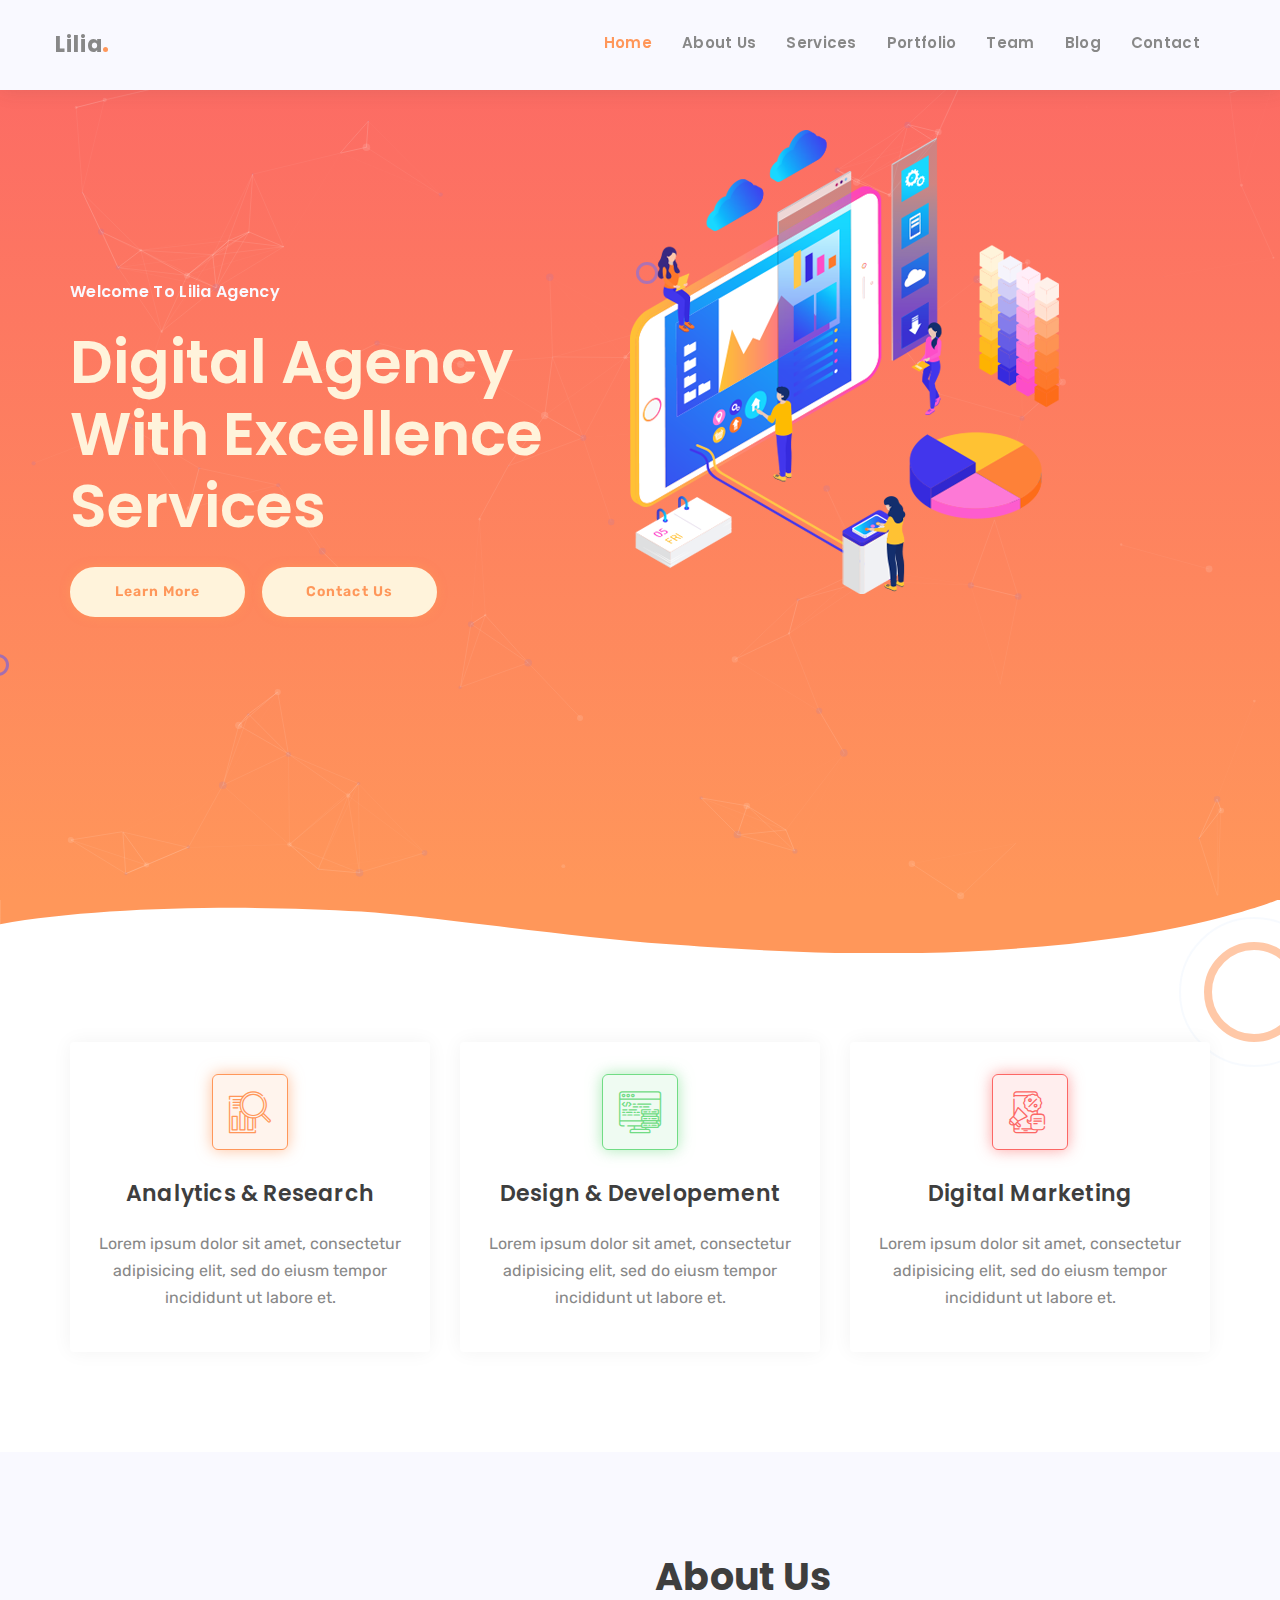
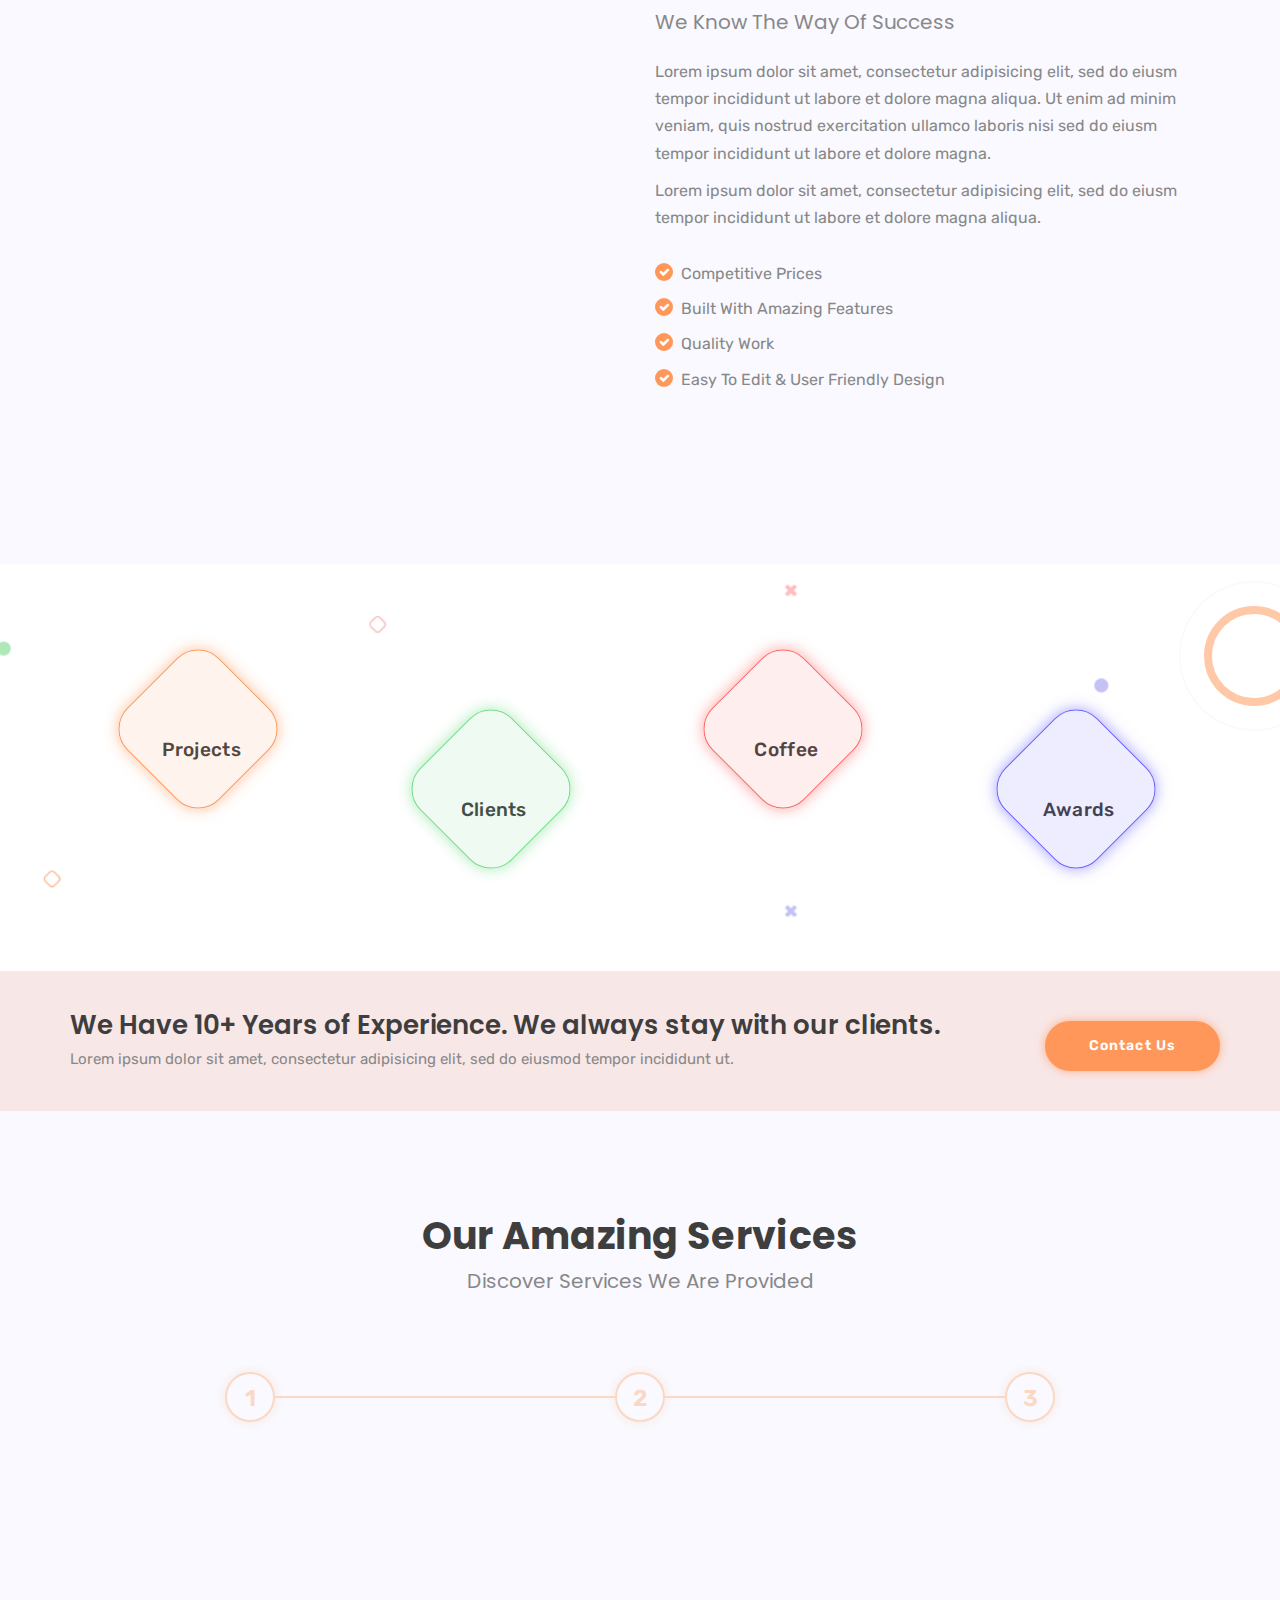
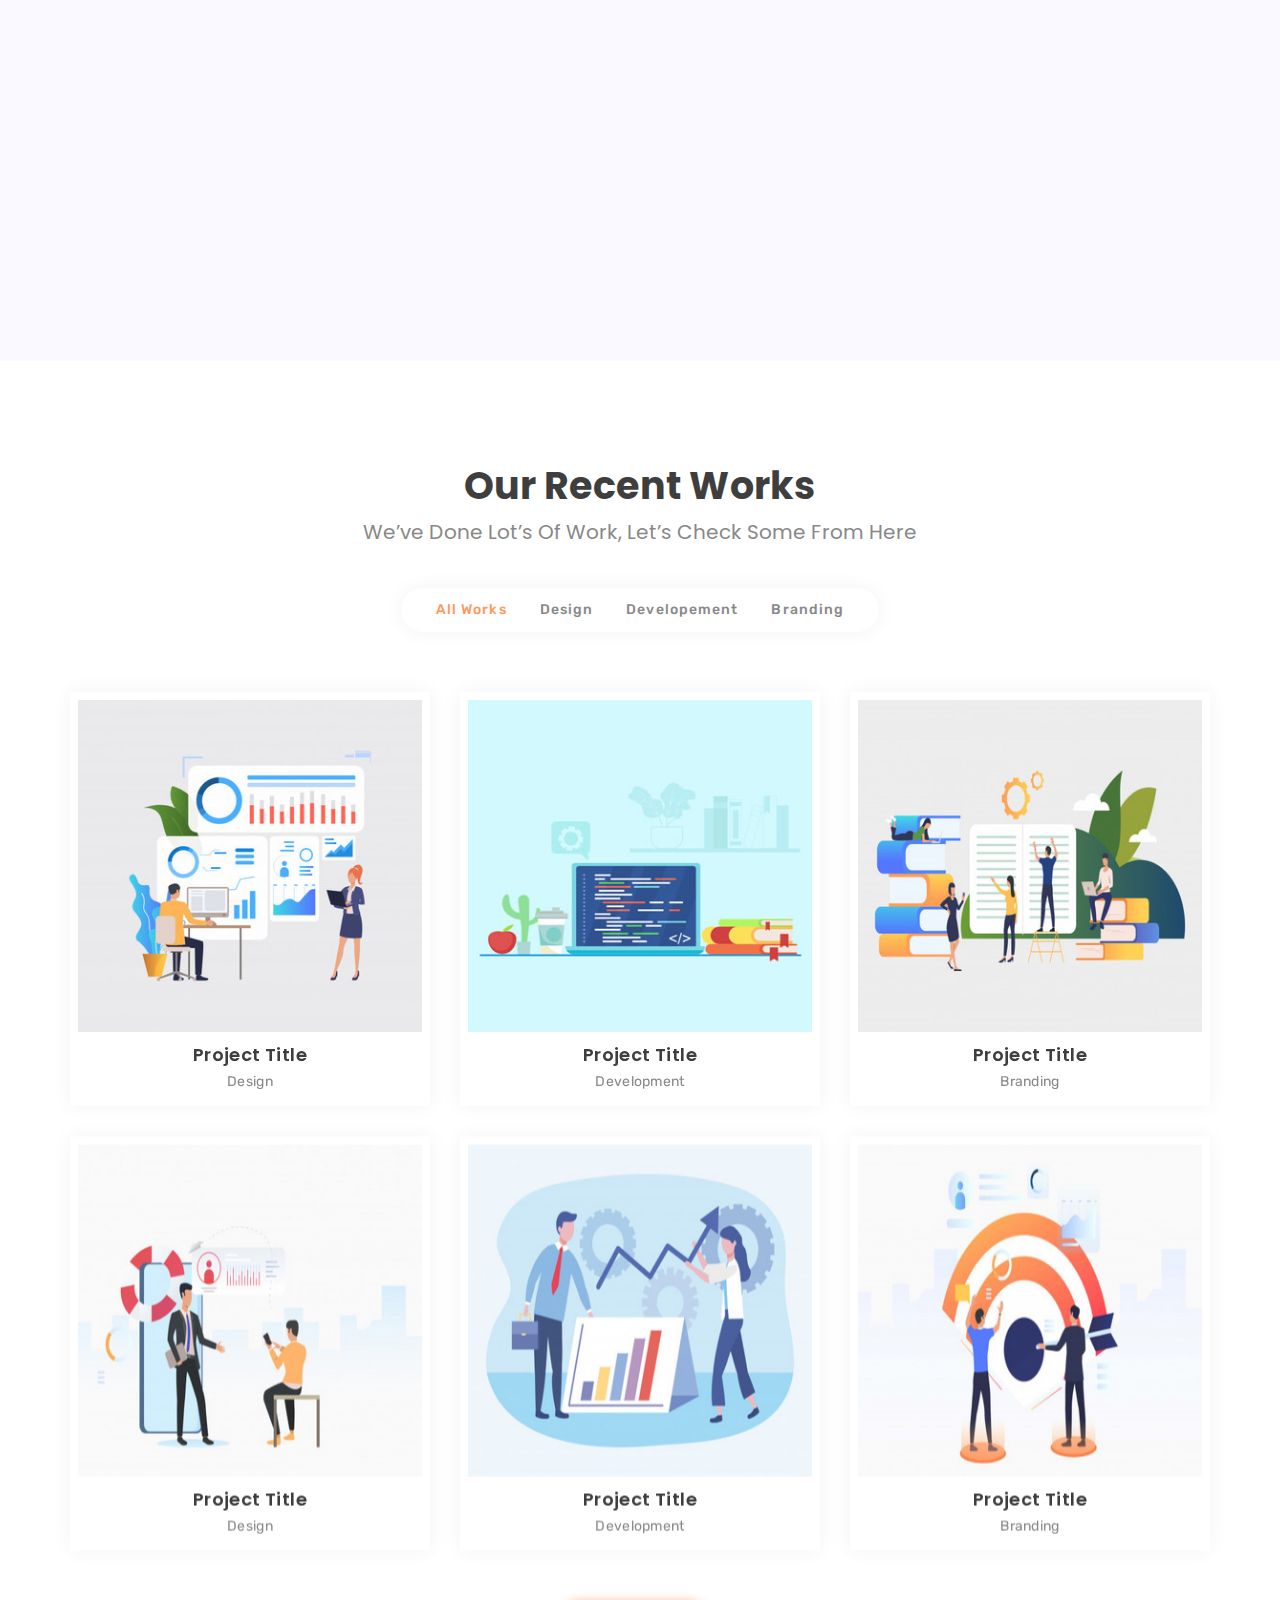
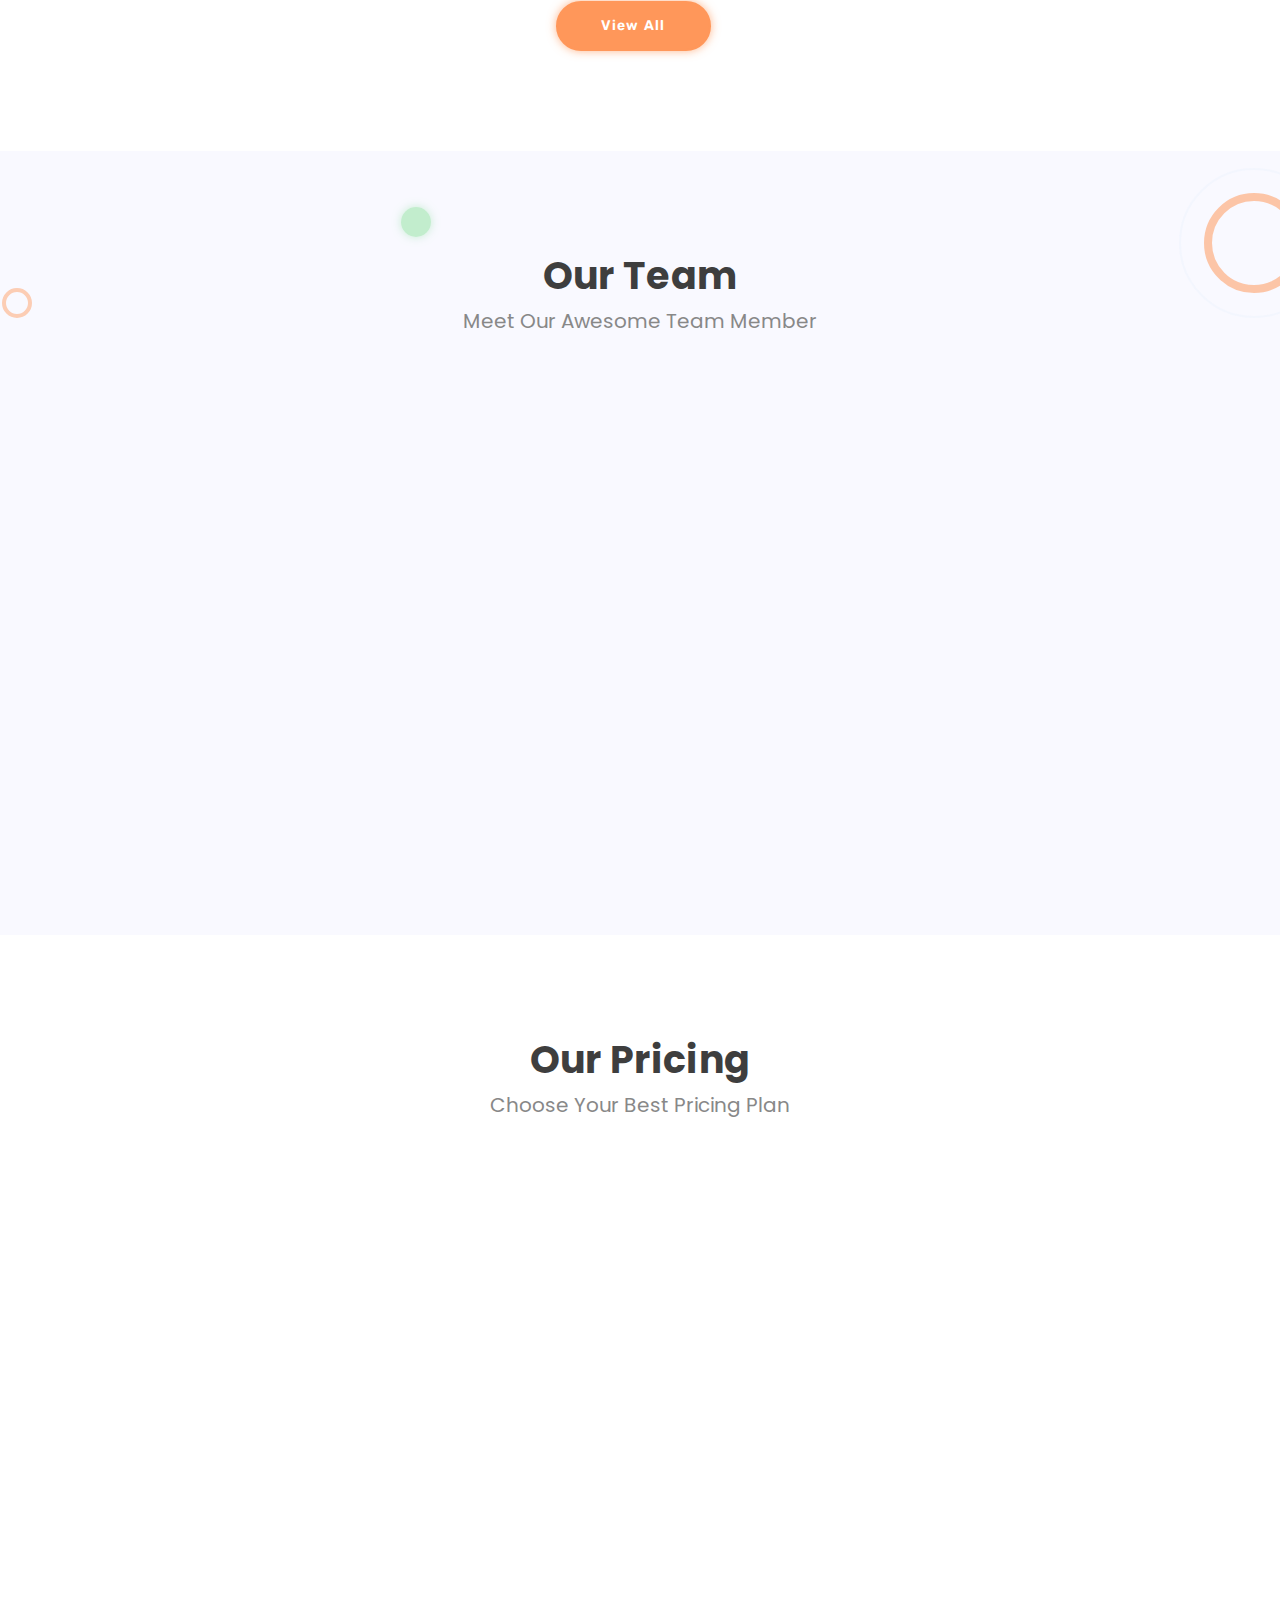
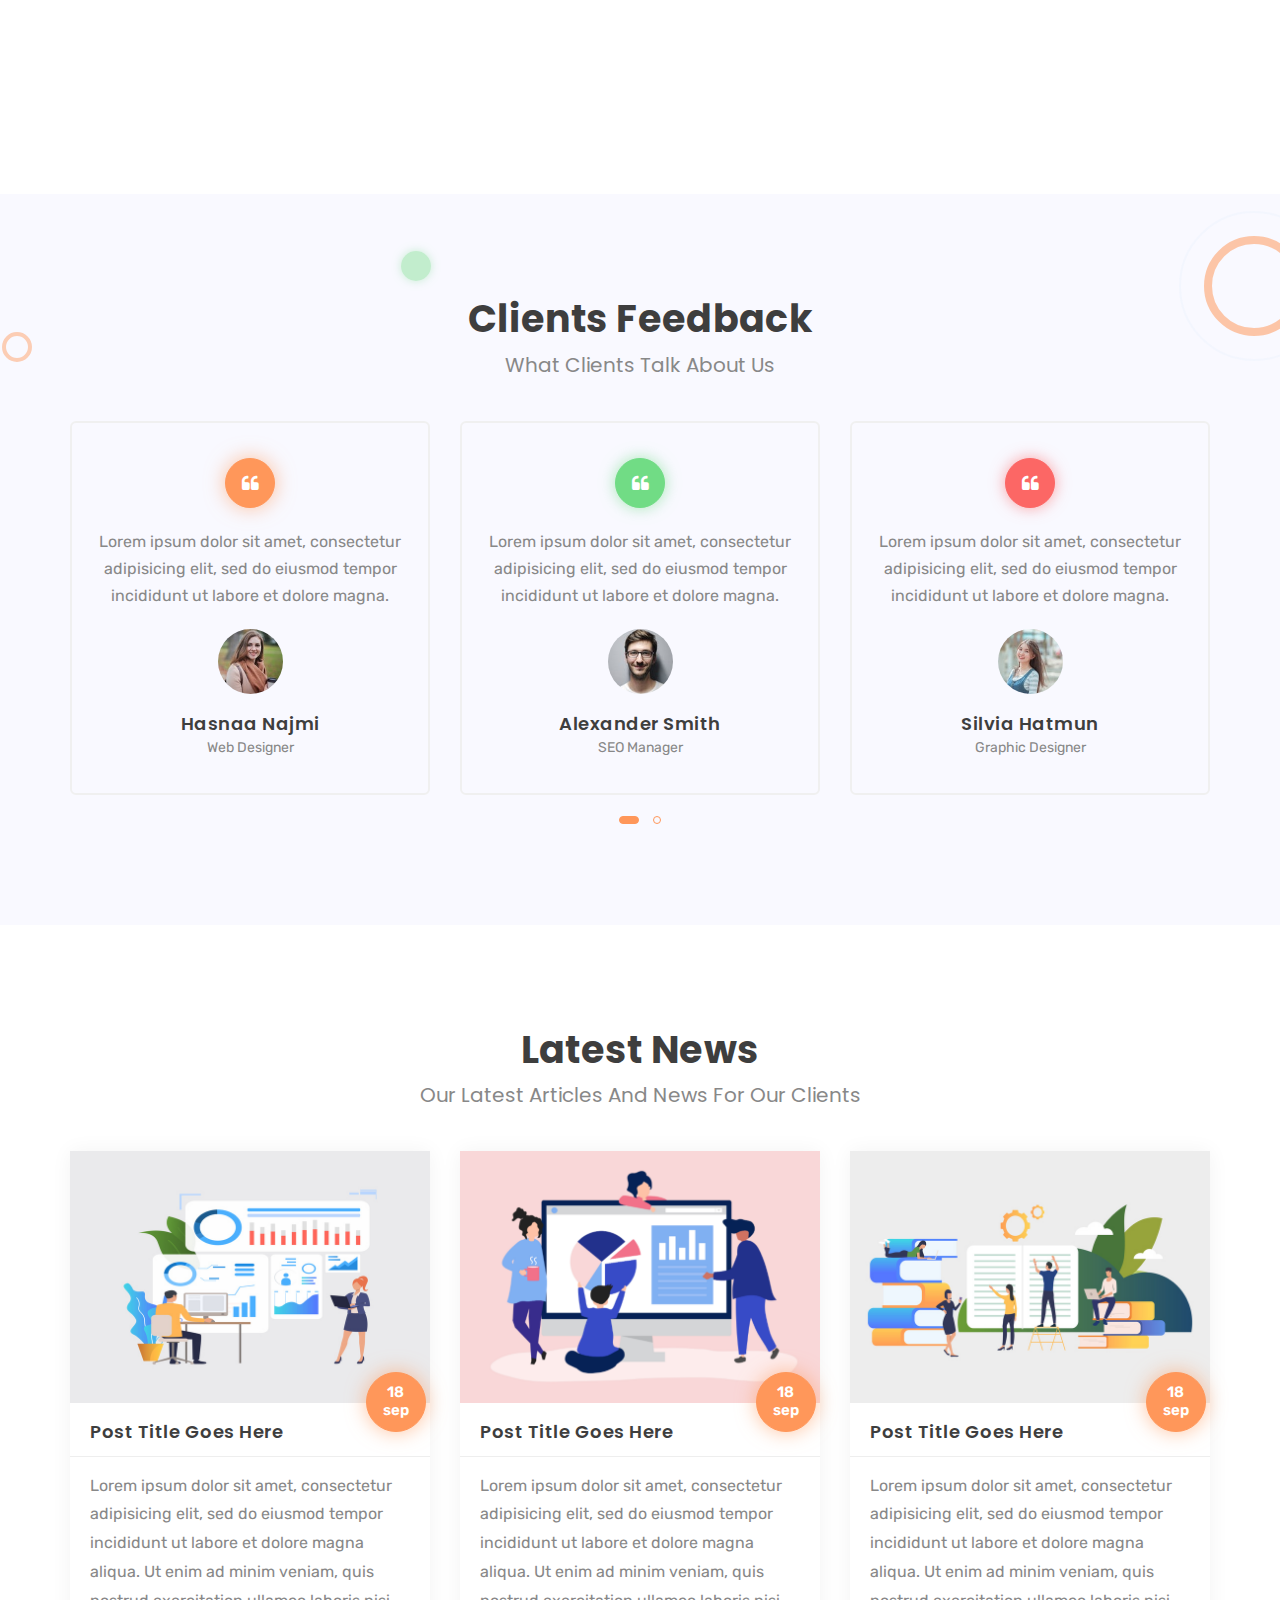
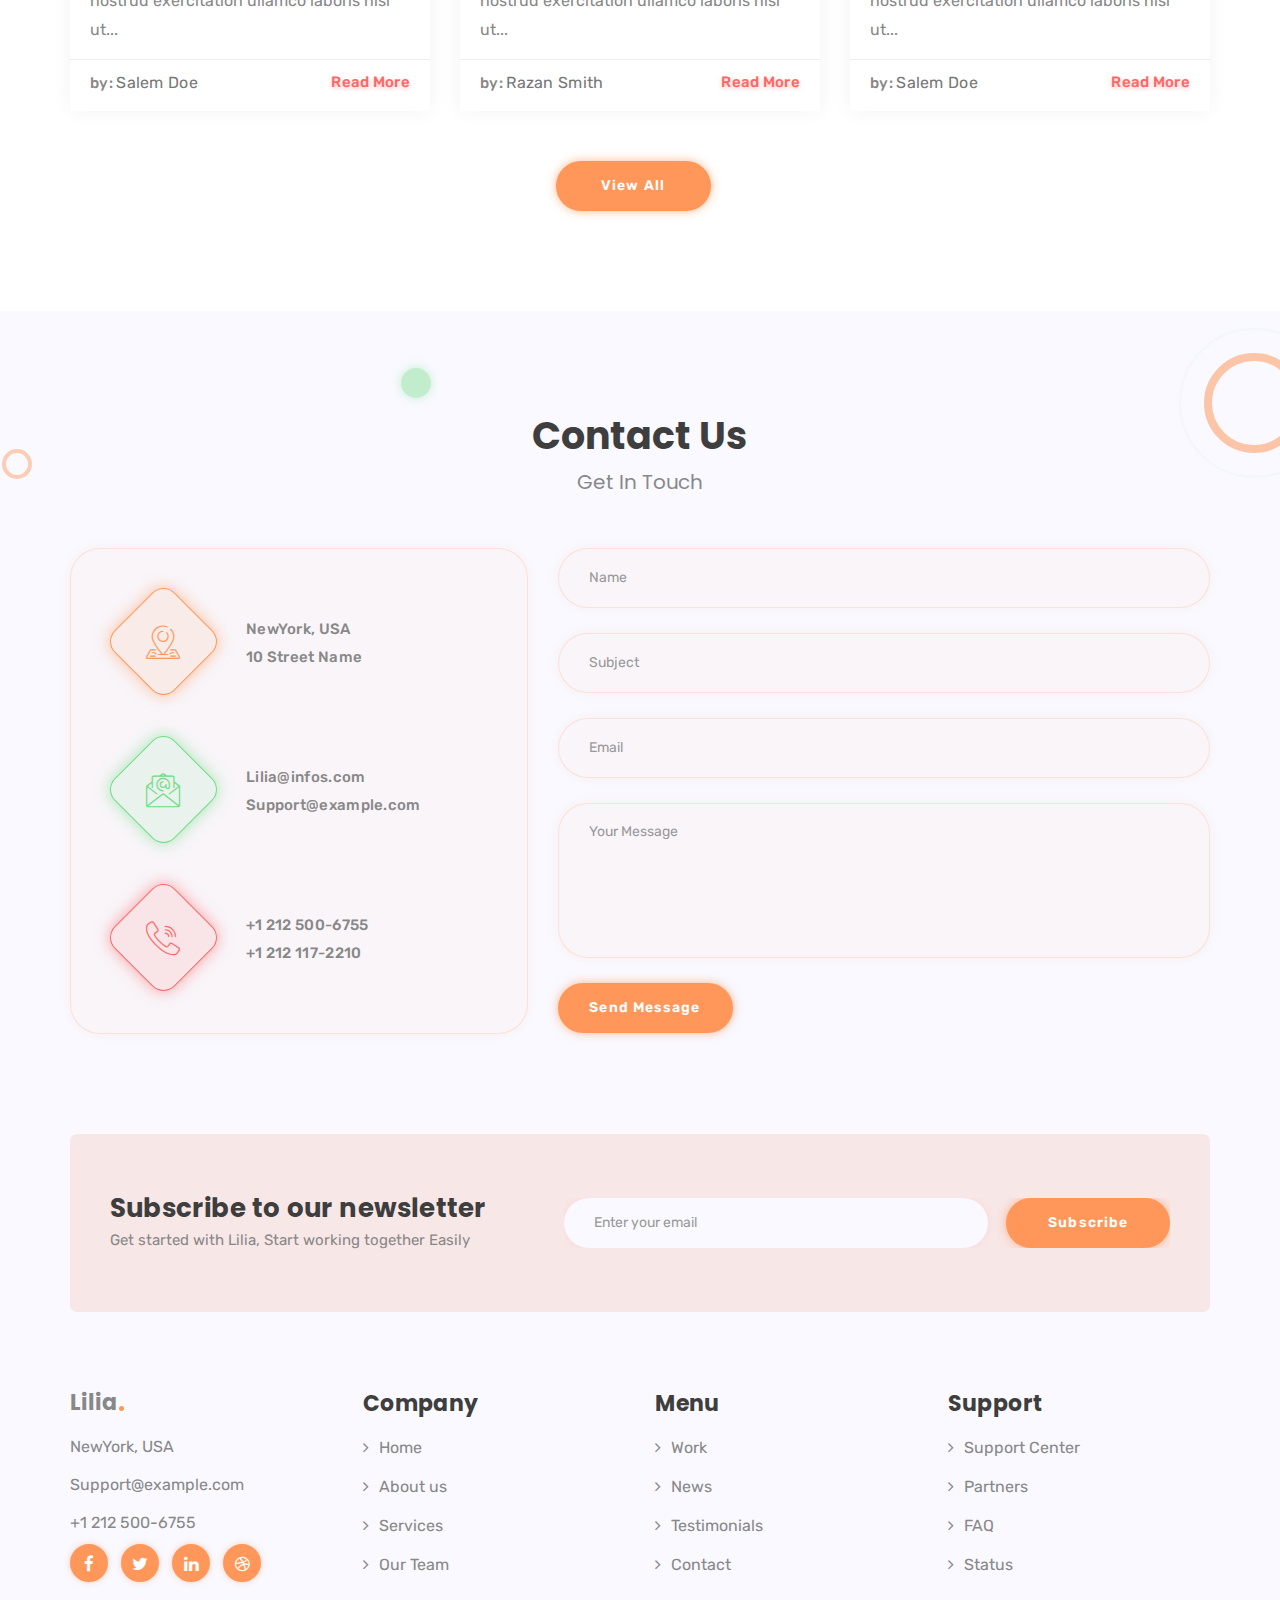
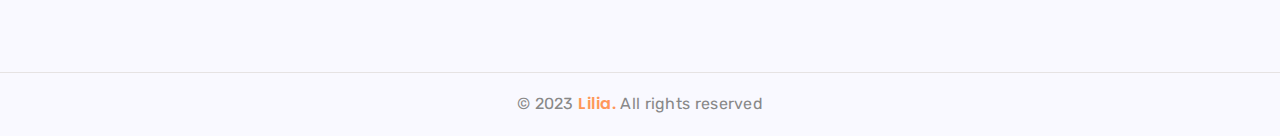
<file: demo-2/index.html>
<!DOCTYPE html>
<html lang="en">
    
<!-- Mirrored from lilia.najmihasnaa.com/index-2.html by HTTrack Website Copier/3.x [XR&CO'2014], Tue, 14 Jan 2025 17:54:33 GMT -->
<head>
        <meta charset="utf-8">
        <meta http-equiv="X-UA-Compatible" content="IE=edge">
        <meta name="viewport" content="width=device-width, initial-scale=1">
        <meta name="description" content="Lilia - Creative Digital Agency HTML Template">
        <meta name="keywords" content="Html, Css, jQuery, JavaScript, Lilia, agency, digital, template, design, creative">
        
        <!-- Title -->
        <title>Lilia - Creative Digital Agency HTML Template</title>
        <!-- Favicon -->
        <link rel="icon" href="images/icon.png">
        <!-- Google Fonts -->
        <link rel="stylesheet" href="https://fonts.googleapis.com/css?family=Rubik:400,500,700">
        <link rel="stylesheet" href="https://fonts.googleapis.com/css?family=Poppins:400,500,600,700,800">
                
        <!-- Font Awesome Css -->
        <link rel="stylesheet" href="css/font-awesome.min.css">
		<!-- Flaticon -->
        <link rel="stylesheet" href="fonts/flaticon.css">
        <!-- Magnific css -->
        <link rel="stylesheet" href="css/magnific-popup.css">
        <!-- Bootstrap Css -->
        <link rel="stylesheet" href="css/bootstrap.min.css">
        <!-- Owl Carousel Css -->
        <link rel="stylesheet" href="css/owl.carousel.min.css">
        <link rel="stylesheet" href="css/owl.theme.default.min.css">
        <!-- Animate Css -->
        <link rel="stylesheet" href="css/animate.min.css">
        <!-- Main Style Css -->
        <link rel="stylesheet" href="css/main.css">
        
        <!--[if lt IE 9]>
        <script src="js/html5shiv.min.js"></script>
        <script src="js/respond.min.js"></script>
        <![endif]-->
       
    </head>
    <body>
        
        <!-- ========== Start Loading ========== -->
        
        <div class="loading">
            <div class="loading-content">
                <div class="inner-item"></div>
                <div class="inner-item"></div>
                <div class="inner-item"></div>
                <div class="inner-item"></div>
                <div class="inner-item"></div>
            </div>
        </div>

        <!-- ========== End Loading ========== -->
        
        <!-- ========== Start Navbar ========== -->
        
        <nav class="navbar demo2 navbar-default navbar-fixed-top">
            <div class="container">
                <!-- Brand and toggle get grouped for better mobile display -->
                <div class="navbar-header">
                    <button class="menu-toggle">
                        <span class="bar"></span>
                        <span class="bar"></span>
                        <span class="bar"></span>
                    </button>
                    <!-- logo -->
                    <a class="navbar-brand" href="#">Lilia</a>
                </div>
                <!-- Collect the nav links, and other content for toggling -->
                <div class="navbar-links" id="ournavbar">
                    <!-- links -->
                    <ul class="nav navbar-nav navbar-right">
                        <li class="nav-brand text-center visible-xs-block"><a href="#">Lilia</a></li>
                        <li><a class="active" href="#home">Home</a></li>
                        <li><a href="#about-us">About Us</a></li>
                        <li><a href="#services">Services</a></li>
                        <li><a href="#portfolio">Portfolio</a></li>
                        <li><a href="#team">Team</a></li>
                        <li><a href="#blog">Blog</a></li>
                        <li><a href="#contact">Contact</a></li>
                    </ul>
                </div>
            </div>
        </nav>
        
        <!-- ========== End Navbar ========== -->
        
        <!-- ========== Start Home ========== -->
        
        <section class="home demo2" id="home">
			<div id="particles-js"></div>
			<div class="container">
				<div class="row">
					<div class="col-sm-6">
						<div class="home-content display-table">
							<div class="display-table-cell">
								<h5 class="shape2 wow fadeInLeft" data-wow-duration="1s" data-wow-delay="0.5s">Welcome To Lilia Agency</h5>
								<h1 class="wow fadeInLeft" data-wow-duration="1.5s" data-wow-delay="1s">Digital Agency With Excellence Services</h1>
								<div class="my-btn shape wow fadeInUp" data-wow-duration="1.5s" data-wow-delay="1.5s">
									<a href="#features" class="main-btn">Learn More</a>
									<a href="#contact" class="main-btn">Contact Us</a>
								</div>
							</div>
						 </div>
					 </div>
					<div class="col-sm-6 hidden-xs">
						<div class="home-image wow fadeInUp" data-wow-duration="1.5s">
							<img src="images/home3.png" alt class="up-down">
						</div>
					</div>
				</div>
			</div>
        </section>
        
        <!-- ========== End Home ========== -->
		
		<!-- ========== Start Features ========== -->
        
        <section class="features demo2 circle" id="features">
            <div class="container">
                <div class="row">
                    <div class="col-md-4 col-sm-12">
                        <div class="feature one">
                            <div class="feature-icon">
                                <i class="flaticon-research"></i>
                            </div>
                            <h4>Analytics &amp; Research</h4>
                            <p>Lorem ipsum dolor sit amet, consectetur adipisicing elit, sed do eiusm tempor incididunt ut labore et.</p>
                        </div>
                    </div>
                    <div class="col-md-4 col-sm-12">
                        <div class="feature two">
                            <div class="feature-icon">
                                <i class="flaticon-data"></i>
                            </div>
                            <h4>Design &amp; Developement</h4>
                            <p>Lorem ipsum dolor sit amet, consectetur adipisicing elit, sed do eiusm tempor incididunt ut labore et.</p>
                        </div>
                    </div>
                    <div class="col-md-4 col-sm-12">
                        <div class="feature three">
                            <div class="feature-icon">
                                <i class="flaticon-digital-marketing"></i>
                            </div>
                            <h4>Digital Marketing</h4>
                            <p>Lorem ipsum dolor sit amet, consectetur adipisicing elit, sed do eiusm tempor incididunt ut labore et.</p>
                        </div>
                    </div>
                </div>
            </div>
			<svg class="wave" version="1.1" xmlns="http://www.w3.org/2000/svg" xmlns:xlink="http://www.w3.org/1999/xlink" x="0px" y="0px" viewBox="0 0 1920 81.717" enable-background="new 0 0 1920 81.717" xml:space="preserve">
				<path fill="#ff975a" d="M1920,0c0,0-109.246,46.107-316.333,67.334C1343.5,94,1137.095,77.238,999.167,67.5C854,57.25,637.662,24.697,541.709,18.834C375.334,8.666,147,11,0,37.875V0H1920L1920,0z"></path>
			</svg>
        </section>
        
        <!-- ========== End Features ========== -->
        
        <!-- ========== Start About Us ========== -->
        
        <section class="about-us" id="about-us">
            <div class="container">
                <div class="row">
                    <div class="col-md-6">
                        <div class="about-image wow fadeInUp">
                            <img class="img-responsive" src="images/about.png" alt="">
                        </div>
                    </div> 
                    <div class="col-md-6">
                        <div class="about-info">
                            <div class="main-title">
								<h2>About Us</h2>
								<h3>We Know The Way Of Success</h3>
							</div>
                            <p>Lorem ipsum dolor sit amet, consectetur adipisicing elit, sed do eiusm tempor incididunt ut labore et dolore magna aliqua. Ut enim ad minim veniam, quis nostrud exercitation ullamco laboris nisi sed do eiusm tempor incididunt ut labore et dolore magna.</p>
                            <p>Lorem ipsum dolor sit amet, consectetur adipisicing elit, sed do eiusm tempor incididunt ut labore et dolore magna aliqua.</p>
                            <ul class="about-list list-unstyled">
								<li>Competitive Prices</li>
								<li>Built With Amazing Features</li>
								<li>Quality Work</li>
								<li>Easy To Edit &amp; User Friendly Design</li>
							</ul>
                        </div>
                    </div> 
                </div>
            </div>
        </section>
        
        <!-- ========== End About Us ========== -->
		
		<!-- ========== Start Counters ========== -->
        
		<section class="counters circle">
			<div class="container">
				<div class="row">
					<div class="col-md-3 col-xs-6 counter-inner">
						<div class="counter-item one">
							<span class="counter-number" data-from="0" data-to="700" data-speed="2500">&nbsp;</span>
							<h4>Projects</h4>
						</div>
					</div>
					<div class="col-md-3 col-xs-6 counter-inner">
						<div class="counter-item two">
							<span class="counter-number" data-from="0" data-to="1100" data-speed="2500">&nbsp;</span>
							<h4>Clients</h4>
						</div>
					</div>
					<div class="col-md-3 col-xs-6 counter-inner">
						<div class="counter-item three">
							<span class="counter-number" data-from="0" data-to="500" data-speed="2500">&nbsp;</span>
							<h4>Coffee</h4>
						</div>
					</div>
					<div class="col-md-3 col-xs-6 counter-inner">
						<div class="counter-item four">
							<span class="counter-number" data-from="0" data-to="800" data-speed="2500">&nbsp;</span>
							<h4>Awards</h4>
						</div>
					</div>
				</div>
			</div>
		</section>

		<!-- ========== End Counters ========== -->
		
		<!-- ========== Start Call To Action ========== -->
        
        <section class="call-to-action">
            <div class="container">
                <div class="row">
                    <div class="col-lg-10 col-md-9">
						<h3>We Have 10+ Years of Experience. We always stay with our clients.</h3>
						<p>Lorem ipsum dolor sit amet, consectetur adipisicing elit, sed do eiusmod tempor incididunt ut.</p>
                    </div>
                    <div class="col-lg-2 col-md-3">
                        <a href="#contact" class="main-btn">Contact Us</a>
                    </div>
                </div>
            </div>
        </section>
        
        <!-- ========== End Call To Action ========== -->
        
        <!-- ========== Start Services ========== -->
        
        <section class="services" id="services">
            <div class="container">
                <div class="main-title">
					<h2>Our Amazing Services</h2>
					<h3>Discover Services We are Provided</h3>
				</div>
                <div class="row" style="overflow: hidden">
                    <div class="col-md-4 col-sm-12">
                        <div class="service">
							<span class="service-number">1</span>
							<div class="service-item wow slideInLeft" data-wow-duration="1.7s" data-wow-delay=".3s">
								<div class="service-icon">
									<img src="images/services/icon-1.png" class="img-responsive" alt="">
								</div>
								<h4>Search Engine Optimization</h4>
								<p>Lorem ipsum dolor sit amet, consectetur adipisicing elit, sed do eiusm tempor incididunt ut labore et.</p>
                        	</div>
                        </div>
                    </div>
                    <div class="col-md-4 col-sm-12">
						<div class="service">
							<span class="service-number">2</span>
							<div class="service-item wow slideInUp" data-wow-duration="1.7s" data-wow-delay=".3s">
								<div class="service-icon">
									<img src="images/services/icon-2.png" class="img-responsive" alt="">
								</div>
								<h4>Speed Optimization &amp; Data Analysis</h4>
								<p>Lorem ipsum dolor sit amet, consectetur adipisicing elit, sed do eiusm tempor incididunt ut labore et.</p>
                        	</div>
                        </div>
                    </div>
                    <div class="col-md-4 col-sm-12">
                        <div class="service three">
							<span class="service-number">3</span>
							<div class="service-item wow slideInRight" data-wow-duration="1.7s" data-wow-delay=".1s">
								<div class="service-icon">
									<img src="images/services/icon-3.png" class="img-responsive" alt="">
								</div>
								<h4>Online Marketing Management</h4>
								<p>Lorem ipsum dolor sit amet, consectetur adipisicing elit, sed do eiusm tempor incididunt ut labore et.</p>
                        	</div>
                        </div>
                    </div>
                </div>
            </div>
        </section>
        
        <!-- ========== End Services ========== -->
        
        <!-- ========== Start Portfolio ========== -->
        
        <section class="portfolio" id="portfolio">
            <div class="container">
                <div class="main-title">
					<h2>Our Recent Works</h2>
					<h3>We’ve Done Lot’s Of Work, Let’s Check Some From Here</h3>
				</div>
                <div class="filter-menu">
                    <ul id="control" class="list-filter list-unstyled">
                        <li class="active" data-filter="all">All Works</li>
                        <li data-filter="1">Design</li>
                        <li data-filter="2">Developement</li>
                        <li data-filter="3">Branding</li>
                    </ul>
                </div>
                <div class="portfolio-content">
                    <div id="filtr-container" class="row">
                        <div class="col-md-4 col-sm-6 col-xs-12 filtr-item" data-category="1" data-sort="value">
                            <div class="item">
								<div class="demo-image">
									<img class="img-responsive" src="images/portfolio/item-1.jpg" alt="">
									<div class="overlay">
										<div class="item-icons">
											<a class="icon-img" href="images/portfolio/item-1.jpg" title="view"><i class="fa fa-search-plus"></i></a>
											<a href="#" target="_blank"><i class="fa fa-link" title="project link"></i></a>
										</div>
									</div>
								</div>
								<div class="item-info">
									<h4>Project Title</h4>
									<div class="item-category">
										<span>Design</span>
									</div>
								</div>
                            </div>
                        </div>
                        <div class="col-md-4 col-sm-6 col-xs-12 filtr-item" data-category="2" data-sort="value">
                            <div class="item">
								<div class="demo-image">
									<img class="img-responsive" src="images/portfolio/item-2.jpg" alt="">
									<div class="overlay">
										<div class="item-icons">
											<a class="icon-img" href="images/portfolio/item-2.jpg" title="view"><i class="fa fa-search-plus"></i></a>
											<a href="#" target="_blank"><i class="fa fa-link" title="project link"></i></a>
										</div>
									</div>
								</div>
								<div class="item-info">
									<h4>Project Title</h4>
									<div class="item-category">
										<span>Development</span>
									</div>
								</div>
                            </div>
                        </div>
                        <div class="col-md-4 col-sm-6 col-xs-12 filtr-item" data-category="3" data-sort="value">
                            <div class="item">
								<div class="demo-image">
									<img class="img-responsive" src="images/portfolio/item-3.jpg" alt="">
									<div class="overlay">
										<div class="item-icons">
											<a class="icon-img" href="images/portfolio/item-3.jpg" title="view"><i class="fa fa-search-plus"></i></a>
											<a href="#" target="_blank"><i class="fa fa-link" title="project link"></i></a>
										</div>
									</div>
								</div>
								<div class="item-info">
									<h4>Project Title</h4>
									<div class="item-category">
										<span>Branding</span>
									</div>
								</div>
                            </div>
                        </div>
                        <div class="col-md-4 col-sm-6 col-xs-12 filtr-item" data-category="1" data-sort="value">
                            <div class="item">
								<div class="demo-image">
									<img class="img-responsive" src="images/portfolio/item-4.jpg" alt="">
									<div class="overlay">
										<div class="item-icons">
											<a class="icon-img" href="images/portfolio/item-4.jpg" title="view"><i class="fa fa-search-plus"></i></a>
											<a href="#" target="_blank"><i class="fa fa-link" title="project link"></i></a>
										</div>
									</div>
								</div>
								<div class="item-info">
									<h4>Project Title</h4>
									<div class="item-category">
										<span>Design</span>
									</div>
								</div>
                            </div>
                        </div>
                        <div class="col-md-4 col-sm-6 col-xs-12 filtr-item" data-category="2" data-sort="value">
                            <div class="item">
								<div class="demo-image">
									<img class="img-responsive" src="images/portfolio/item-5.jpg" alt="">
									<div class="overlay">
										<div class="item-icons">
											<a class="icon-img" href="images/portfolio/item-5.jpg" title="view"><i class="fa fa-search-plus"></i></a>
											<a href="#" target="_blank"><i class="fa fa-link" title="project link"></i></a>
										</div>
									</div>
								</div>
								<div class="item-info">
									<h4>Project Title</h4>
									<div class="item-category">
										<span>Development</span>
									</div>
								</div>
                            </div>
                        </div>
                        <div class="col-md-4 col-sm-6 col-xs-12 filtr-item" data-category="3" data-sort="value">
                            <div class="item">
								<div class="demo-image">
									<img class="img-responsive" src="images/portfolio/item-6.jpg" alt="">
									<div class="overlay">
										<div class="item-icons">
											<a class="icon-img" href="images/portfolio/item-6.jpg" title="view"><i class="fa fa-search-plus"></i></a>
											<a href="#" target="_blank"><i class="fa fa-link" title="project link"></i></a>
										</div>
									</div>
								</div>
								<div class="item-info">
									<h4>Project Title</h4>
									<div class="item-category">
										<span>Branding</span>
									</div>
								</div>
                            </div>
                        </div>
                    </div>
                </div>
				<div class="my-btn">
					<a href="#" class="main-btn">View All</a>
				</div>
            </div>
        </section>
        
        <!-- ========== End Portfolio ========== -->
		
		<!-- ========== Start Our Team ========== -->
        
        <section class="team circle" id="team">
            <div class="container">
				<div class="main-title">
					<h2>Our Team</h2>
					<h3>Meet Our Awesome Team Member</h3>
				</div>
                <div class="row">
                    <div class="col-md-4 col-xs-12">
                        <div class="member wow fadeInUp" data-wow-duration="1.7s" data-wow-delay=".5s">
                            <div class="member-img">
                                <img src="images/team/1.png" class="img-responsive" alt="">
                                <div class="social-media">
                                    <a href="#"><i class="fa fa-facebook"></i></a>
                                    <a href="#"><i class="fa fa-twitter"></i></a>
                                    <a href="#"><i class="fa fa-google-plus"></i></a>
                                    <a href="#"><i class="fa fa-behance"></i></a>
                                    <a href="#"><i class="fa fa-linkedin"></i></a>
                                </div>
                            </div>
                            <div class="member-info">
                                <h4 class="member-name">Razan Smith</h4>
                                <span>Web Designer</span>
                            </div>
                        </div>  
                    </div>
                    <div class="col-md-4 col-xs-12">
                        <div class="member wow fadeInUp" data-wow-duration="1.7s" data-wow-delay="1s">
                            <div class="member-img">
                                <img src="images/team/2.png" class="img-responsive" alt="">
                                <div class="social-media">
                                    <a href="#"><i class="fa fa-facebook"></i></a>
                                    <a href="#"><i class="fa fa-twitter"></i></a>
                                    <a href="#"><i class="fa fa-google-plus"></i></a>
                                    <a href="#"><i class="fa fa-behance"></i></a>
                                    <a href="#"><i class="fa fa-linkedin"></i></a>
                                </div>
                            </div>
                            <div class="member-info">
                                <h4 class="member-name">Jack Hakman</h4>
                                <span>Web Developer</span>
                            </div>
                        </div>  
                    </div>
                    <div class="col-md-4 col-xs-12">
                        <div class="member wow fadeInUp" data-wow-duration="1.7s" data-wow-delay="1.5s">
                            <div class="member-img">
                                <img src="images/team/3.png" class="img-responsive" alt="">
                                <div class="social-media">
                                    <a href="#"><i class="fa fa-facebook"></i></a>
                                    <a href="#"><i class="fa fa-twitter"></i></a>
                                    <a href="#"><i class="fa fa-google-plus"></i></a>
                                    <a href="#"><i class="fa fa-behance"></i></a>
                                    <a href="#"><i class="fa fa-linkedin"></i></a>
                                </div>
                            </div>
                            <div class="member-info">
                                <h4 class="member-name">Salem Doe</h4>
                                <span>Marketer</span>
                            </div>
                        </div>  
                    </div>
                </div>
            </div>
        </section>
        
        <!-- ========== End Our Team ========== -->
		
		<!-- ========== Start Pricing ========== -->
        
        <section class="pricing" id="pricing">
            <div class="container">
				<div class="main-title">
					<h2>Our Pricing</h2>
					<h3>Choose Your Best Pricing Plan</h3>
				</div>
                <div class="pricing-plans">
                    <div class="row">
                        <div class="col-md-4 col-xs-12">
                            <div class="pricing-plan one wow fadeInUp" data-wow-duration="1.7s" data-wow-delay=".5s">
                                <div class="pricing-title">
                                    <h2>Basic Plan</h2>
                                </div>
                                <div class="pricing-price">
                                    <p><span class="up">$</span> <span class="price">36</span> <span class="down">/Mo</span></p>
                                </div>
                                <ul class="pricing-features list-unstyled">
                                    <li>Unlimited Styles</li>
                                    <li>Secure Online Transfer</li>
                                    <li>Cloud Storage</li>
                                    <li>24/7 Customer Service</li>
                                    <li>Automatic Backup</li>
                                </ul>
                                <div class="pricing-btn">
                                    <a href="#" class="main-btn"><span>Buy Now</span></a>
                                </div>
                            </div>
                        </div>
                        <div class="col-md-4 col-xs-12">
                            <div class="pricing-plan two wow fadeInUp" data-wow-duration="1.7s" data-wow-delay="1s">
                                <div class="pricing-title">
                                    <h2>Personal Plan</h2>
                                </div>
                                <div class="pricing-price">
                                    <p><span class="up">$</span> <span class="price">50</span> <span class="down">/Mo</span></p>
                                </div>
                                <ul class="pricing-features list-unstyled">
                                    <li>Unlimited Styles</li>
                                    <li>Secure Online Transfer</li>
                                    <li>Cloud Storage</li>
                                    <li>24/7 Customer Service</li>
                                    <li>Automatic Backup</li>
                                </ul>
                                <div class="pricing-btn">
                                    <a href="#" class="main-btn"><span>Buy Now</span></a>
                                </div>
                            </div>
                        </div>
                        <div class="col-md-4 col-xs-12">
                            <div class="pricing-plan three wow fadeInUp" data-wow-duration="1.7s" data-wow-delay="1.5s">
                                <div class="pricing-title">
                                    <h2>Premium Plan</h2>
                                </div>
                                <div class="pricing-price">
                                    <p><span class="up">$</span> <span class="price">70</span> <span class="down">/Mo</span></p>
                                </div>
                                <ul class="pricing-features list-unstyled">
                                    <li>Unlimited Styles</li>
                                    <li>Secure Online Transfer</li>
                                    <li>Cloud Storage</li>
                                    <li>24/7 Customer Service</li>
                                    <li>Automatic Backup</li>
                                </ul>
                                <div class="pricing-btn">
                                    <a href="#" class="main-btn"><span>Buy Now</span></a>
                                </div>
                            </div>
                        </div>
                    </div>
                </div>
            </div>
        </section>
        
        <!-- ========== End Pricing ========== -->
        
        <!-- ========== Start Testimonials ========== -->
        
        <section id="testimonials" class="testimonials circle">
            <div class="container">
                <div class="main-title">
					<h2>Clients Feedback</h2>
					<h3>What Clients Talk About Us</h3>
				</div>
                <div class="row">
                    <div class="col-md-12 owl-carousel owl-theme">
                        <!-- New Item -->
                        <div class="testimonial-box one">
							<i class="fa fa-quote-left"></i>
                            <div class="description">
                                <p>Lorem ipsum dolor sit amet, consectetur adipisicing elit, sed do eiusmod tempor incididunt ut labore et dolore magna.</p>
                            </div>
							<div class="client-info">
								<div class="client-pic">
									<img src="images/testimonials/1.jpg" alt="client">
								</div>
								<div class="client-details">
									<h6>Hasnaa Najmi</h6>
									<span>Web Designer</span>
								</div>
							</div>
                        </div>
                        <!-- New Item -->                        		
						<div class="testimonial-box two">
							<i class="fa fa-quote-left"></i>
                            <div class="description">
                                <p>Lorem ipsum dolor sit amet, consectetur adipisicing elit, sed do eiusmod tempor incididunt ut labore et dolore magna.</p>
                            </div>
							<div class="client-info">
								<div class="client-pic">
									<img src="images/testimonials/2.jpg" alt="client">
								</div>
								<div class="client-details">
									<h6>Alexander Smith</h6>
									<span>SEO Manager</span>
								</div>
							</div>
                        </div>
                        <!-- New Item -->						
						<div class="testimonial-box three">
							<i class="fa fa-quote-left"></i>
                            <div class="description">
                                <p>Lorem ipsum dolor sit amet, consectetur adipisicing elit, sed do eiusmod tempor incididunt ut labore et dolore magna.</p>
                            </div>
							<div class="client-info">
								<div class="client-pic">
									<img src="images/testimonials/3.jpg" alt="client">
								</div>
								<div class="client-details">
									<h6>Silvia Hatmun</h6>
									<span>Graphic Designer</span>
								</div>
							</div>
                        </div>
						<!-- New Item -->						
						<div class="testimonial-box one">
							<i class="fa fa-quote-left"></i>
                            <div class="description">
                                <p>Lorem ipsum dolor sit amet, consectetur adipisicing elit, sed do eiusmod tempor incididunt ut labore et dolore magna.</p>
                            </div>
							<div class="client-info">
								<div class="client-pic">
									<img src="images/testimonials/4.jpg" alt="client">
								</div>
								<div class="client-details">
									<h6>Joe Paulian</h6>
									<span>Web Developer</span>
								</div>
							</div>
                        </div>
						<!-- New Item -->
                        <div class="testimonial-box two">
							<i class="fa fa-quote-left"></i>
                            <div class="description">
                                <p>Lorem ipsum dolor sit amet, consectetur adipisicing elit, sed do eiusmod tempor incididunt ut labore et dolore magna.</p>
                            </div>
							<div class="client-info">
								<div class="client-pic">
									<img src="images/testimonials/5.jpg" alt="client">
								</div>
								<div class="client-details">
									<h6>Cristina Jordan</h6>
									<span>Web Designer</span>
								</div>
							</div>
                        </div>
                        <!-- New Item -->                        		
						<div class="testimonial-box three">
							<i class="fa fa-quote-left"></i>
                            <div class="description">
                                <p>Lorem ipsum dolor sit amet, consectetur adipisicing elit, sed do eiusmod tempor incididunt ut labore et dolore magna.</p>
                            </div>
							<div class="client-info">
								<div class="client-pic">
									<img src="images/testimonials/6.jpg" alt="client">
								</div>
								<div class="client-details">
									<h6>Elina Demir</h6>
									<span>SEO Manager</span>
								</div>
							</div>
                        </div>
                    </div>
                </div>
            </div>
        </section>
        
        <!-- ========== End Testimonials ========== -->
        
        <!-- ========== Start Blog ========== -->
        
        <section class="blog" id="blog">
            <div class="container">
                <div class="main-title">
					<h2>Latest News</h2>
					<h3>Our Latest Articles and News For Our Clients</h3>
				</div>
                <div class="row">
                    <!-- New Item -->
                    <div class="col-md-4 col-xs-12">
                        <div class="post">
                            <!-- Post Image -->
                            <div class="post-img">
                                <img src="images/blog/1.jpg" class="img-responsive" alt="">
                            </div>
                            <!-- Post Content -->
                            <div class="post-content">
								<div class="post-title">
                                    <a href="#"><h4>Post Title Goes Here</h4></a>
                                </div>
                                <div class="post-text">
                                    <p>Lorem ipsum dolor sit amet, consectetur adipisicing elit, sed do eiusmod tempor incididunt ut labore et dolore magna aliqua. Ut enim ad minim veniam, quis nostrud exercitation ullamco laboris nisi ut...</p>
                                </div>
                                <ul class="post-info list-unstyled">
                                    <li class="pull-left">by: <span>Salem Doe</span></li>
									<li class="pull-right"><a href="#" class="post-more">Read more</a></li>
                                </ul>
								<div class="post-date"><span>18</span>sep</div>
                            </div>
                        </div>
                    </div>
                    <!-- New Item -->
                    <div class="col-md-4 col-xs-12">
                        <div class="post">
                            <!-- Post Image -->
                            <div class="post-img">
                                <img src="images/blog/2.jpg" class="img-responsive" alt="">
                            </div>
                            <!-- Post Content -->
                            <div class="post-content">
								<div class="post-title">
                                    <a href="#"><h4>Post Title Goes Here</h4></a>
                                </div>
                                <div class="post-text">
                                    <p>Lorem ipsum dolor sit amet, consectetur adipisicing elit, sed do eiusmod tempor incididunt ut labore et dolore magna aliqua. Ut enim ad minim veniam, quis nostrud exercitation ullamco laboris nisi ut...</p>
                                </div>
                                <ul class="post-info list-unstyled">
                                    <li class="pull-left">by: <span>Razan Smith</span></li>
									<li class="pull-right"><a href="#" class="post-more">Read more</a></li>
                                </ul>
								<div class="post-date"><span>18</span>sep</div>
                            </div>
                        </div>
                    </div>
                    <!-- New Item -->
                    <div class="col-md-4 col-xs-12">
                        <div class="post">
                            <!-- Post Image -->
                            <div class="post-img">
                                <img src="images/blog/3.jpg" class="img-responsive" alt="">
                            </div>
                            <!-- Post Content -->
                            <div class="post-content">
								<div class="post-title">
                                    <a href="#"><h4>Post Title Goes Here</h4></a>
                                </div>
                                <div class="post-text">
                                    <p>Lorem ipsum dolor sit amet, consectetur adipisicing elit, sed do eiusmod tempor incididunt ut labore et dolore magna aliqua. Ut enim ad minim veniam, quis nostrud exercitation ullamco laboris nisi ut...</p>
                                </div>
                                <ul class="post-info list-unstyled">
                                    <li class="pull-left">by: <span>Salem Doe</span></li>
									<li class="pull-right"><a href="#" class="post-more">Read more</a></li>
                                </ul>
								<div class="post-date"><span>18</span>sep</div>
                            </div>
                        </div>
                    </div>
                </div>
				<div class="my-btn">
					<a href="Blog-sidebar.html" target="_blank" class="main-btn">View All</a>
				</div>
            </div>
        </section>
        
        <!-- ========== End Blog ========== -->
        
        <!-- ========== Start Contact ========== -->
        
        <section class="contact circle" id="contact">
            <div class="container">
                <div class="main-title">
					<h2>Contact Us</h2>
					<h3>Get In Touch</h3>
				</div>
                <div class="row">
                    <div class="col-md-5">
						<div class="contact-boxes">
							<div class="contact-box one">
								<div class="icon-box">
									<i class="flaticon-location"></i>
								</div>
								<div class="content-box">
									<p>NewYork, USA</p>
									<p>10 Street Name</p>
								</div>
							</div>
							<div class="contact-box two">
								<div class="icon-box">
									<i class="flaticon-email"></i>
								</div>
								<div class="content-box">
									<p>Lilia@infos.com</p>
									<p>Support@example.com</p>
								</div>
							</div>
							<div class="contact-box three">
								<div class="icon-box">
									<i class="flaticon-call"></i>
								</div>
								<div class="content-box">
									<p>+1 212 500-6755</p>
									<p>+1 212 117-2210</p>
								</div>
							</div>
						</div>
                    </div>
                    <div class="col-md-7">
                        <form class="contact-form" action="https://lilia.najmihasnaa.com/mail.php" method="post">
							<div class="form-group">
								<input type="text" class="form-control" id="name" name="name" placeholder="Name" required>
							</div>
							<div class="form-group">
								<input type="text" class="form-control" id="subject" name="subject" placeholder="Subject" required>
							</div>
							<div class="form-group">
								<input type="email" class="form-control" id="email" name="email" placeholder="Email" required>
							</div>
							<div class="form-group">
								<textarea class="form-control" id="message" name="message" placeholder="Your Message" required></textarea>
							</div>
                            <!-- Button Send Message  -->
                            <button class="main-btn" type="submit" name="send">Send Message</button>
							<!-- Form Message  -->
							<div class="form-message text-center"><span></span></div>
                        </form>
                    </div>
                </div>
            </div>
        </section>
        
        <!-- ========== End Contact ========== -->
        
        <!-- ========== Start Newsletter ========== -->
		
		<section class="newsletter">
			<div class="container">
				<div class="newsletter-inner">
					<div class="row">
						<div class="col-md-5">
							<h2>Subscribe to our newsletter</h2>
							<p>Get started with Lilia, Start working together Easily</p>
						</div>
						<div class="col-md-7">
							<form class="newsletter-form" action="#" method="post">
								<div class="form-group">
									<input type="email" class="form-control" name="email" placeholder="Enter your email" required>
									<button class="main-btn" type="submit" name="send">Subscribe</button>
								</div>
							</form>
						</div>
					</div>
				</div>
			</div>
		</section>
		
        <!-- ========== End Newsletter ========== -->
		
        <!-- ========== Start Footer ========== -->
        
        <footer class="footer" >
            <div class="footer-top">
				<div class="container">
					<div class="row">
						<div class="col-xs-6 col-md-3 footer-menu">
							<div class="footer-logo">
								<a href="#">Lilia</a>
							</div>
							<ul class="list-unstyled">
								<li>NewYork, USA</li>
								<li>Support@example.com</li>
								<li>+1 212 500-6755</li>
							</ul>
							<ul class="list-unstyled social-media">
								<li><a href="#"><i class="fa fa-facebook"></i></a></li>
								<li><a href="#"><i class="fa fa-twitter"></i></a></li>
								<li><a href="#"><i class="fa fa-linkedin"></i></a></li>
								<li><a href="#"><i class="fa fa-dribbble"></i></a></li>
							</ul>
						</div>
						<div class="col-xs-6 col-md-3 footer-menu">
							<div class="footer-item">
								<h4>Company</h4>
								<ul class="list-unstyled">
									<li><a href="#">Home</a></li>
									<li><a href="#">About us</a></li>
									<li><a href="#">Services</a></li>
									<li><a href="#">Our Team</a></li>
								</ul>
							</div>
						</div>
						<div class="col-xs-6 col-md-3 footer-menu">
							<div class="footer-item">
								<h4>Menu</h4>
								<ul class="list-unstyled">
									<li><a href="#">Work</a></li>
									<li><a href="#">News</a></li>
									<li><a href="#">Testimonials</a></li>
									<li><a href="#">Contact</a></li>
								</ul>
							</div>
						</div>
						<div class="col-xs-6 col-md-3 footer-menu">
							<div class="footer-item">
								<h4>Support</h4>
								<ul class="list-unstyled">
									<li><a href="#">Support Center</a></li>
									<li><a href="#">Partners</a></li>
									<li><a href="#">FAQ</a></li>
									<li><a href="#">Status</a></li>
								</ul>
							</div>
						</div>
					</div>
				</div>
			</div>
			<div class="footer-bottom text-center">
				<div class="copyright">
                    <p>&copy; 2023 <span>Lilia.</span> All rights reserved</p>
                </div>
			</div>
        </footer>

        <!-- ========== End Footer ========== -->
        
        <!-- ========== Start Scroll To Top  ========== -->
        
        <a href="#" class="scroll-top">
            <i class="fa fa-arrow-up"></i>
        </a>
        
        <!-- ========== End Scroll To Top  ========== -->
        
        <!-- ========== Js ========== -->

        <!-- jQuery -->
        <script src="js/jquery-3.2.1.min.js"></script>
        <!-- Bootstrap Js -->
        <script src="js/bootstrap.min.js"></script>
        <!-- Owl Carousel Js -->
        <script src="js/owl.carousel.min.js"></script>
		<!-- Particles Js -->
        <script src="js/particles.js"></script>
        <script src="js/app.js"></script>
        <!-- Count To Js -->
        <script src="js/jquery.countTo.min.js"></script>
        <!-- filterizr JS file -->
        <script src="js/jquery.filterizr.js"></script>
        <!-- Magnific Popup JS  -->
        <script src="js/jquery.magnific-popup.min.js"></script>
        <!--  WOW Js  -->
        <script src="js/wow.min.js"></script>
        <!-- Custom Js -->
        <script src="js/custom.js"></script>
    </body>

<!-- Mirrored from lilia.najmihasnaa.com/index-2.html by HTTrack Website Copier/3.x [XR&CO'2014], Tue, 14 Jan 2025 17:54:44 GMT -->
</html>
</file>
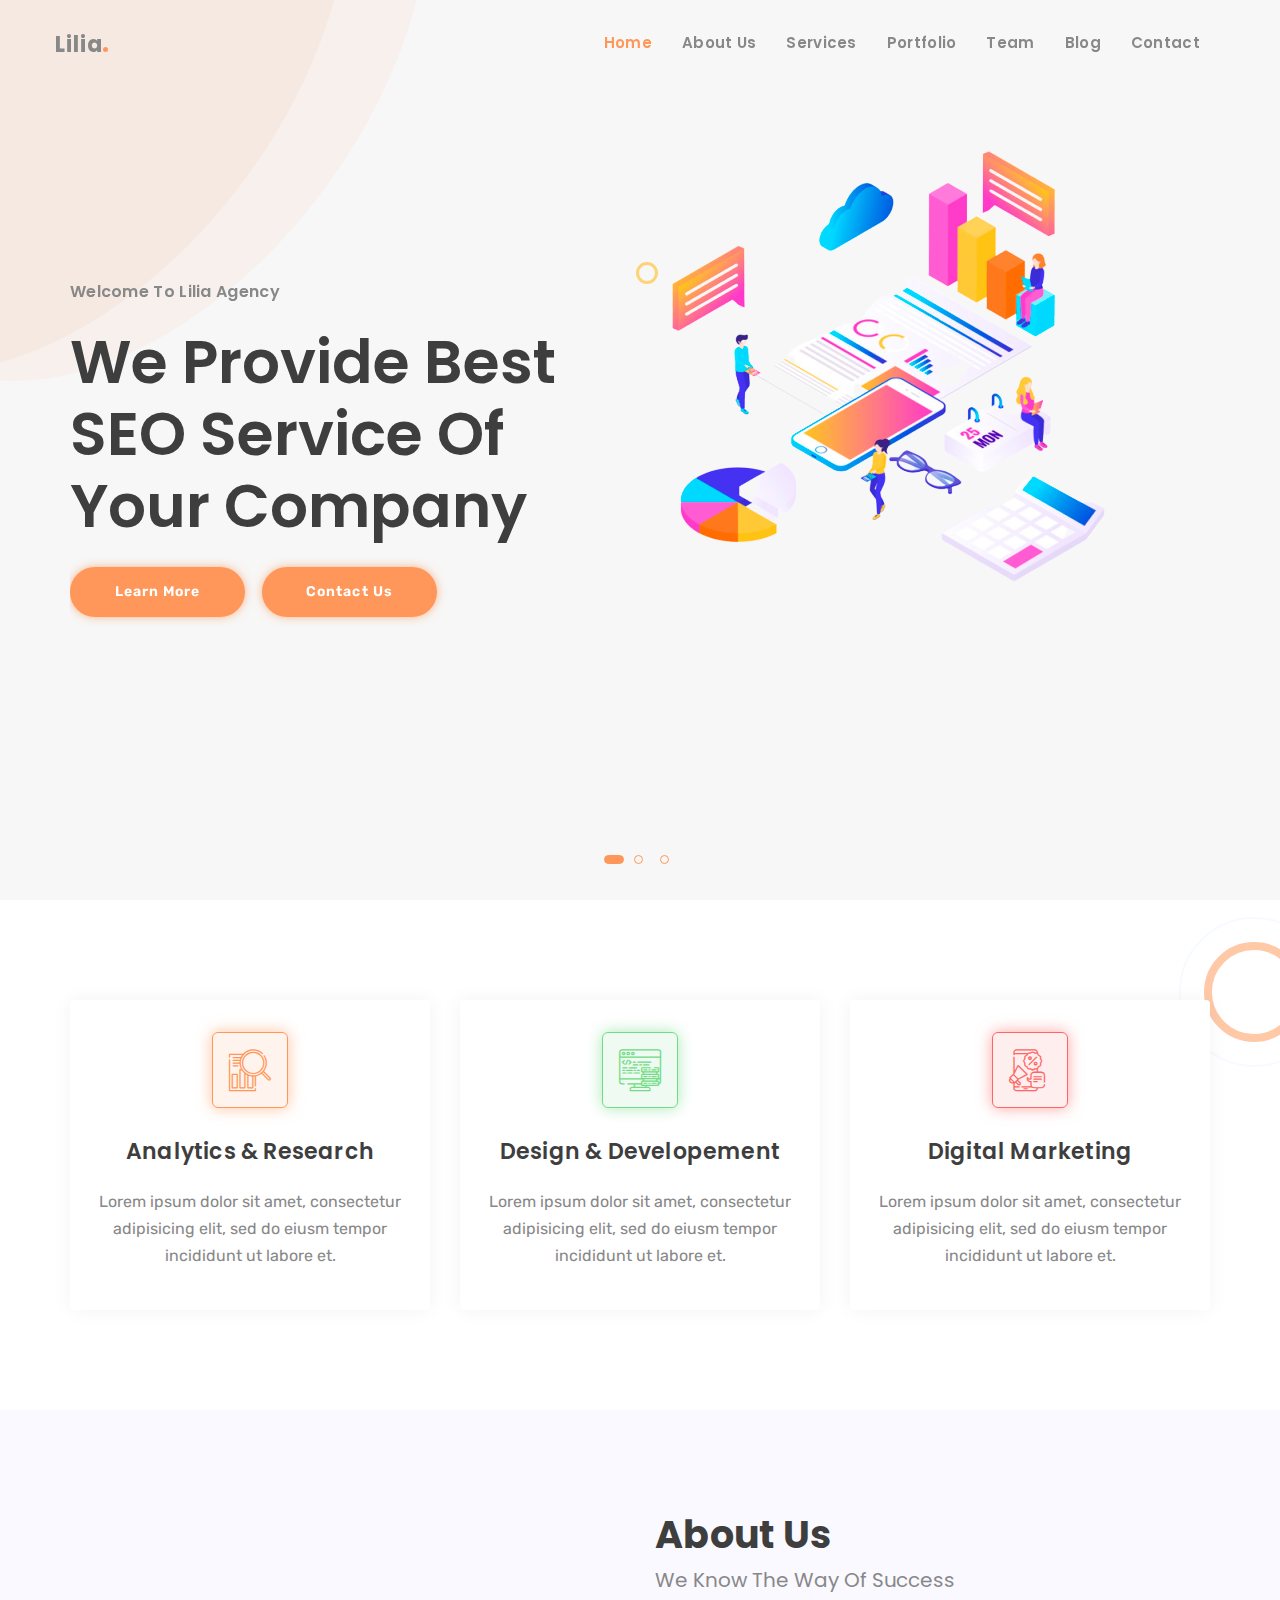
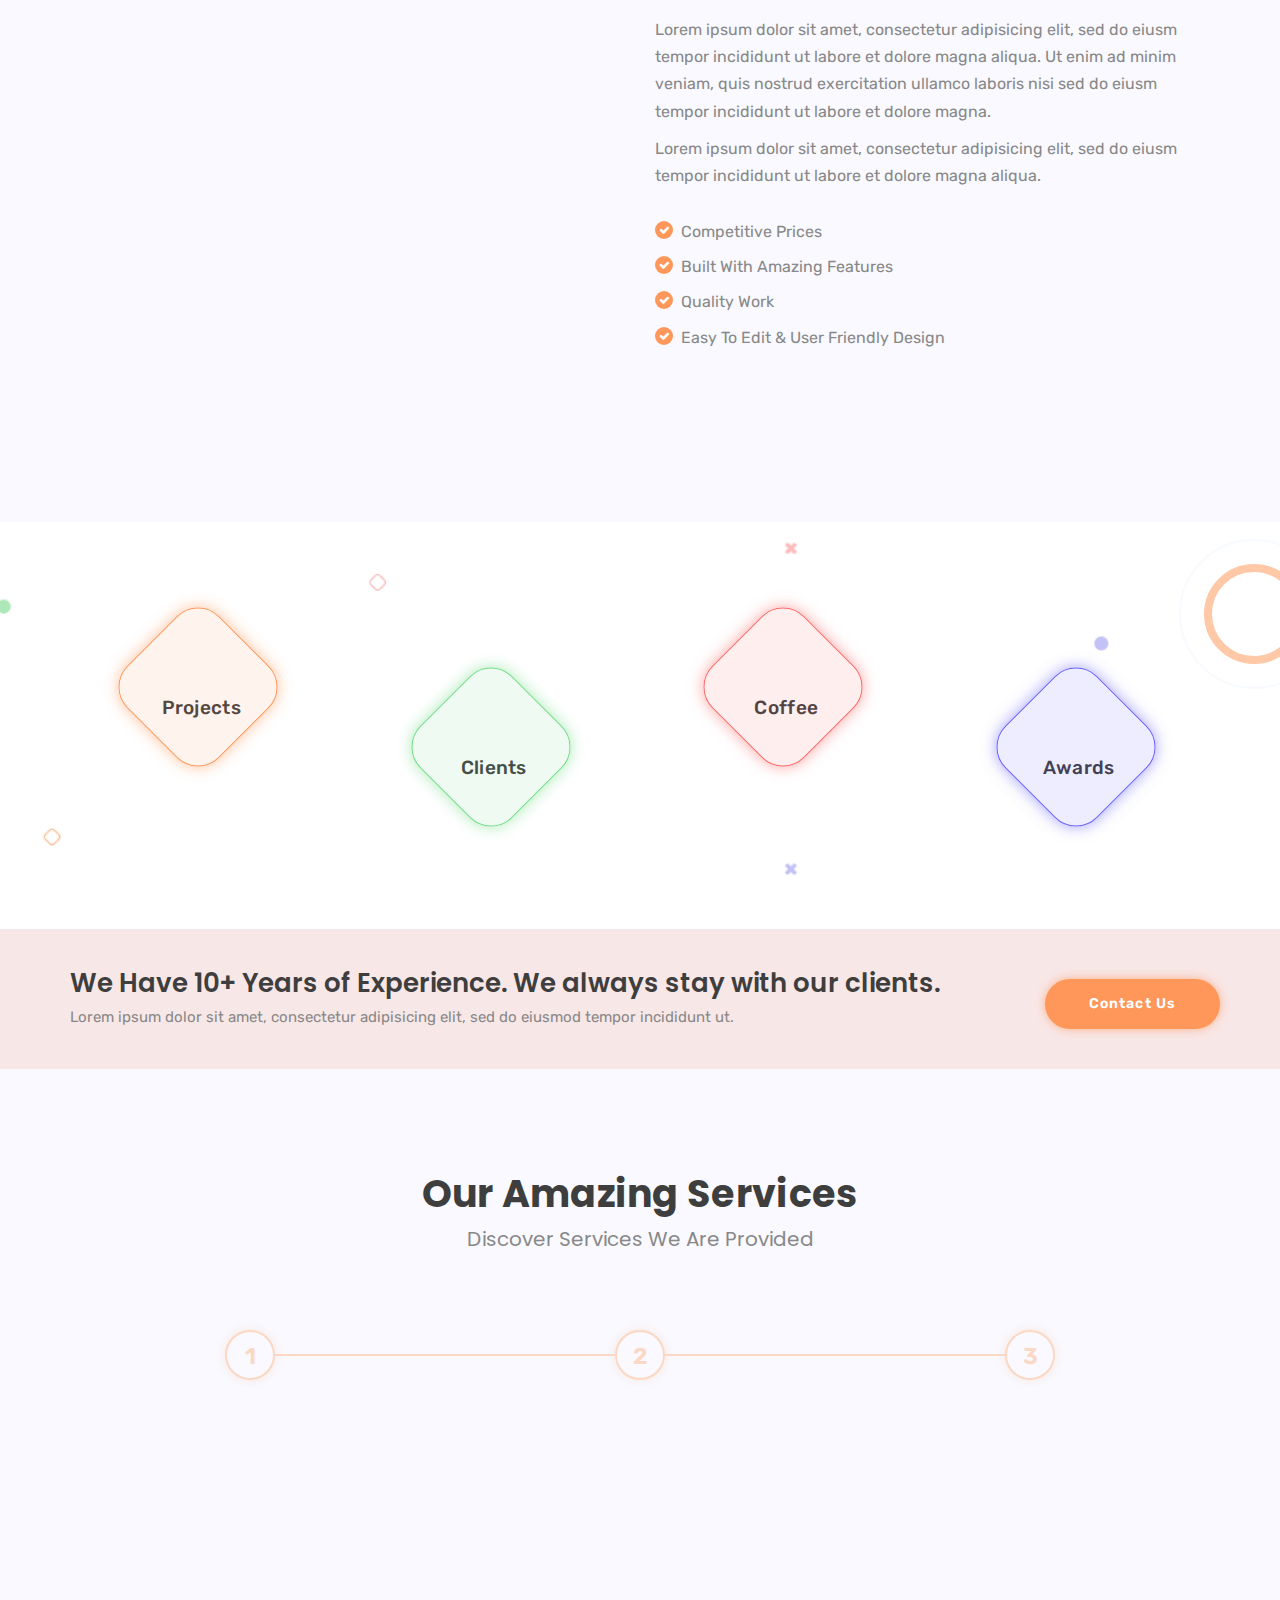
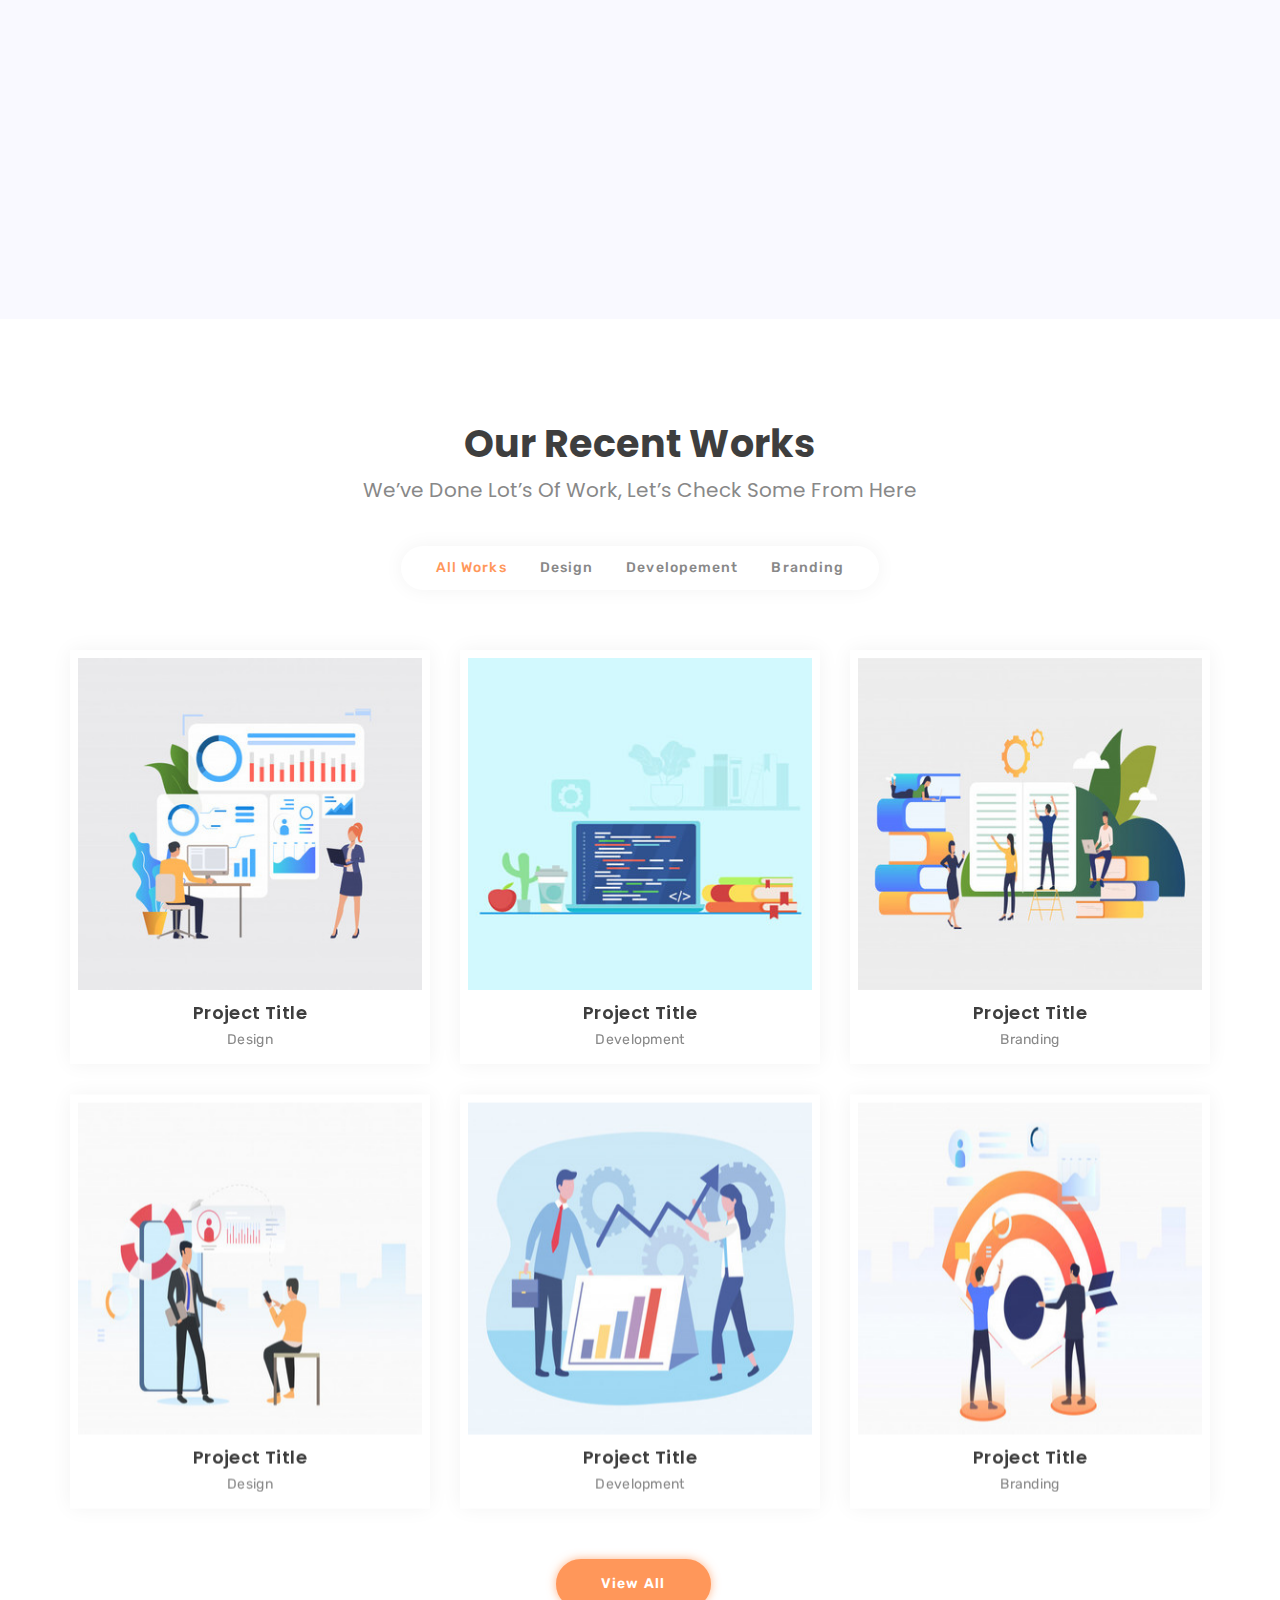
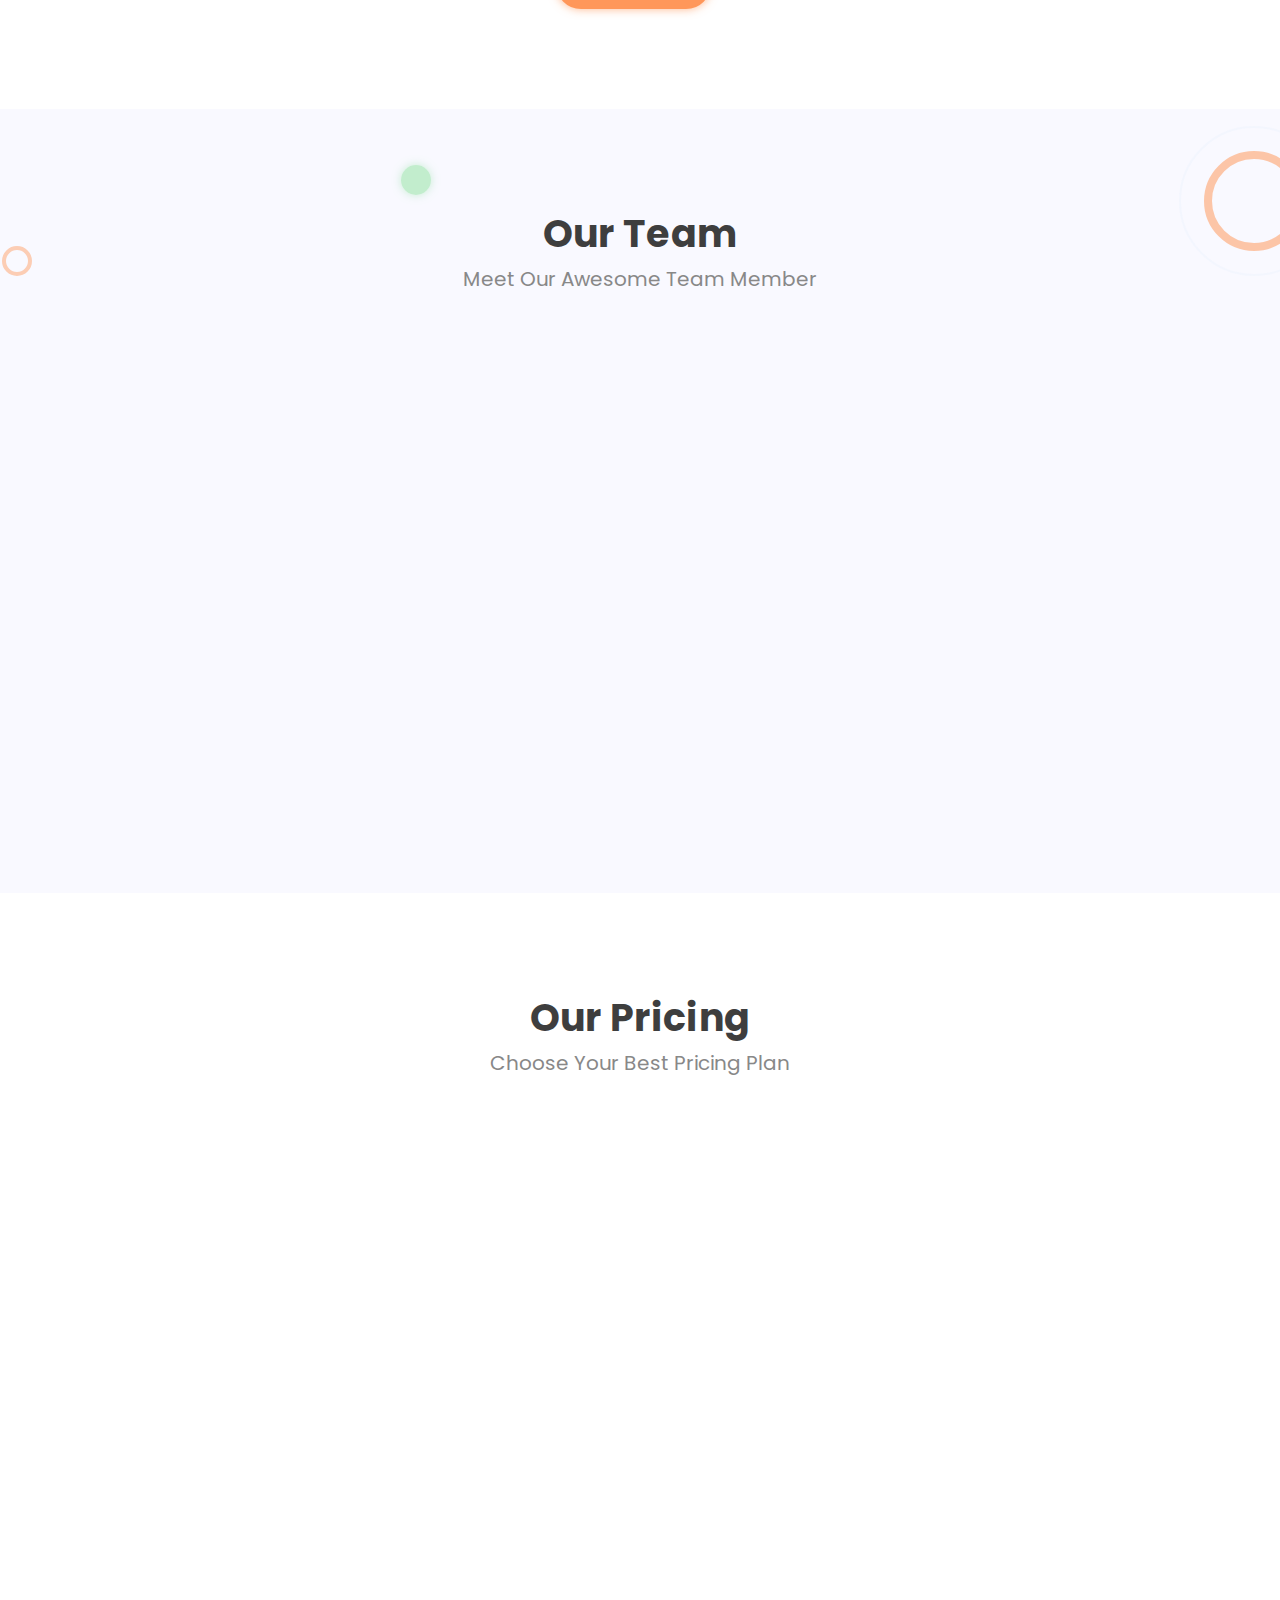
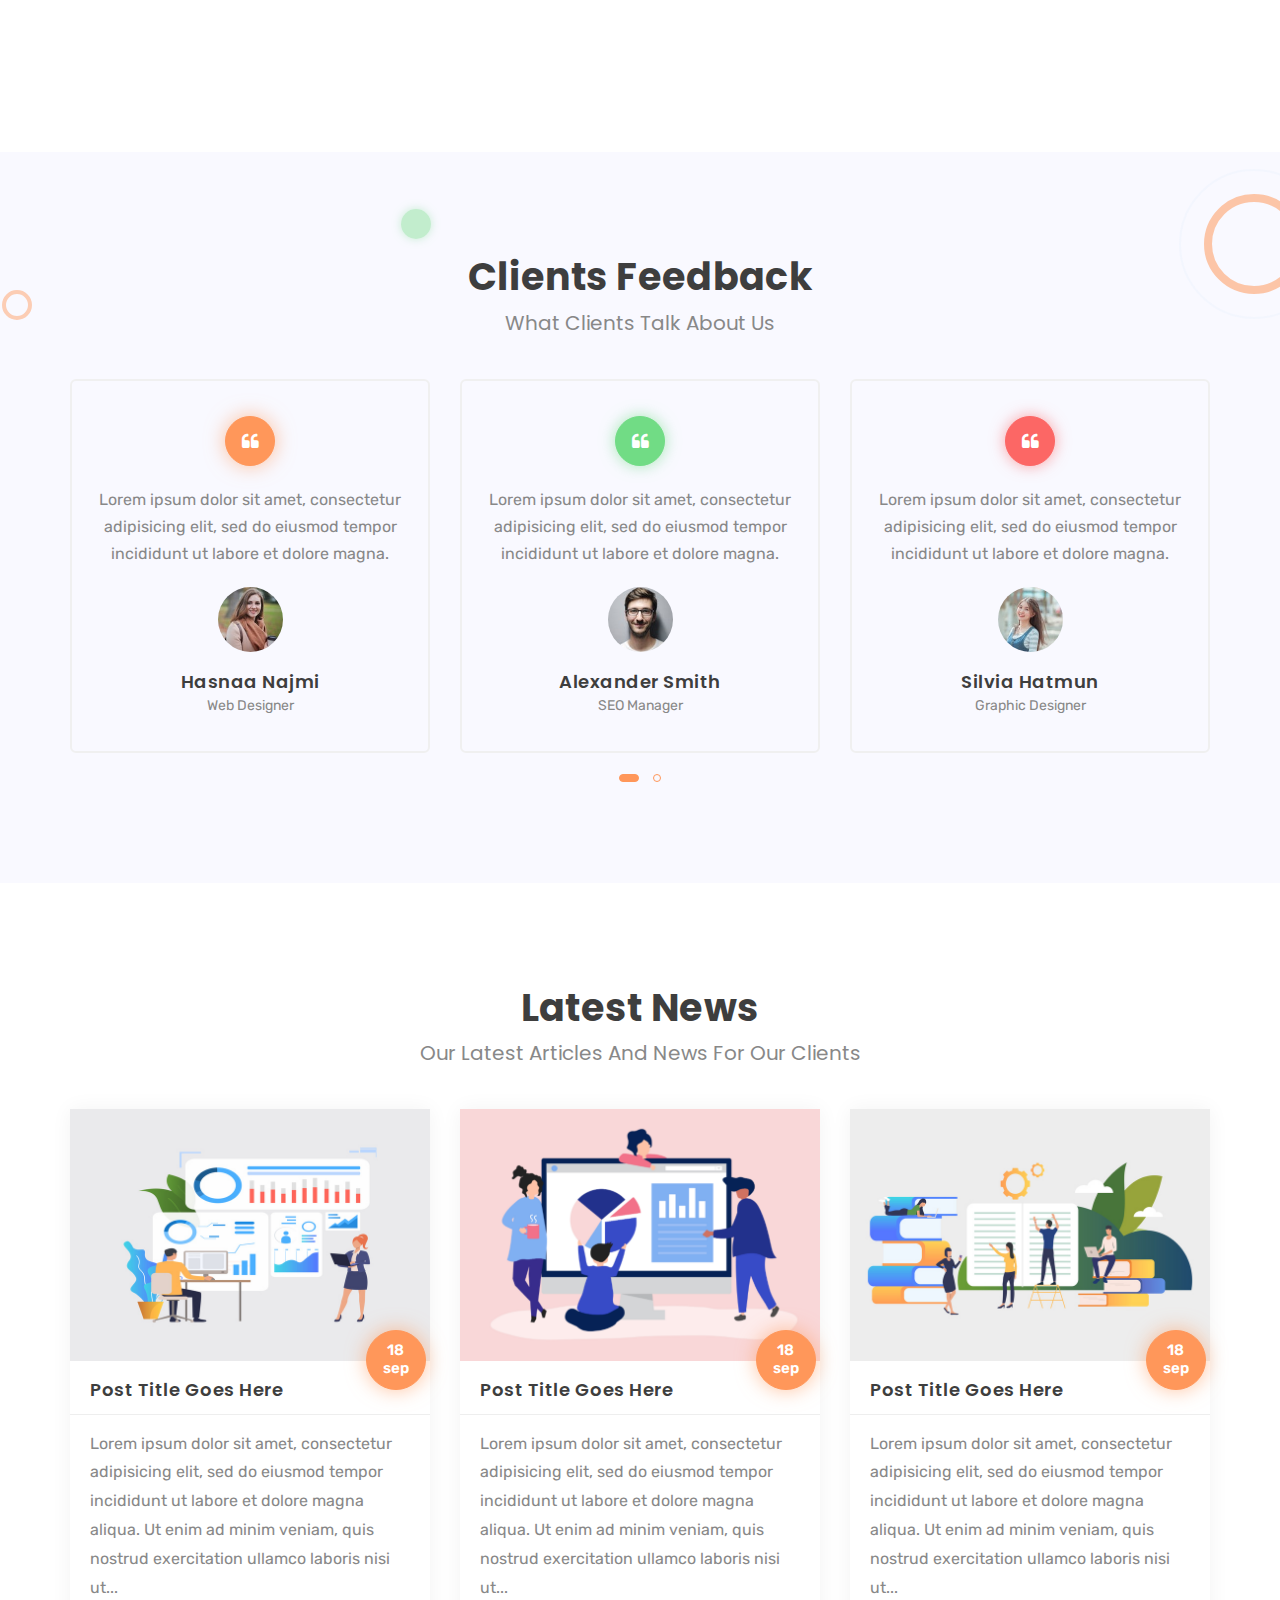
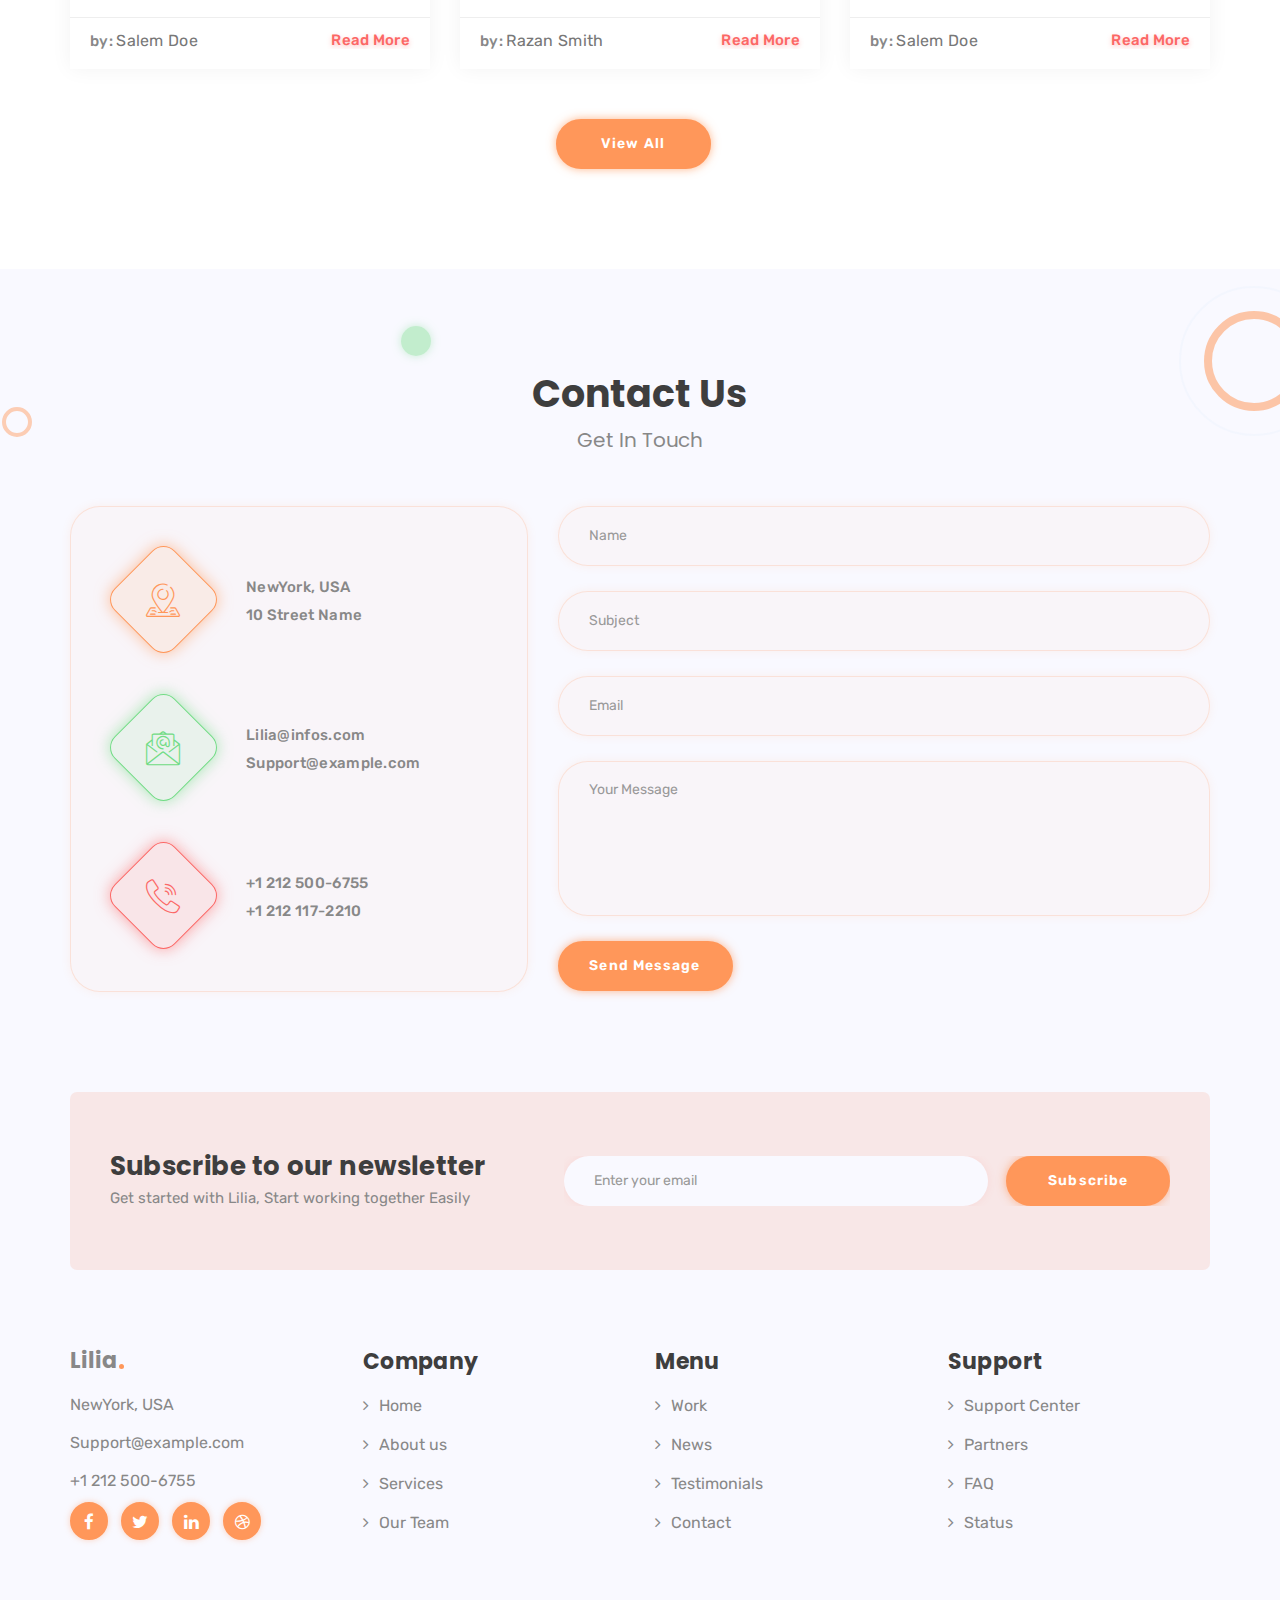
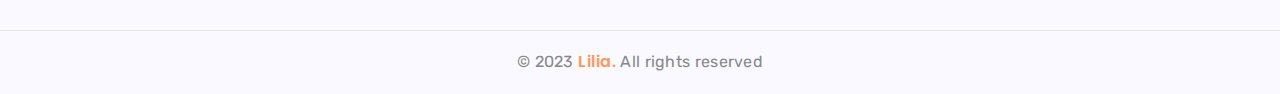
<file: demo-3/index.html>
<!DOCTYPE html>
<html lang="en">
    
<!-- Mirrored from lilia.najmihasnaa.com/index-3.html by HTTrack Website Copier/3.x [XR&CO'2014], Tue, 14 Jan 2025 17:56:52 GMT -->
<head>
        <meta charset="utf-8">
        <meta http-equiv="X-UA-Compatible" content="IE=edge">
        <meta name="viewport" content="width=device-width, initial-scale=1">
        <meta name="description" content="Lilia - Creative Digital Agency HTML Template">
        <meta name="keywords" content="Html, Css, jQuery, JavaScript, Lilia, agency, digital, template, design, creative">
        
        <!-- Title -->
        <title>Lilia - Creative Digital Agency HTML Template</title>
        <!-- Favicon -->
        <link rel="icon" href="images/icon.png">
        <!-- Google Fonts -->
        <link rel="stylesheet" href="https://fonts.googleapis.com/css?family=Rubik:400,500,700">
        <link rel="stylesheet" href="https://fonts.googleapis.com/css?family=Poppins:400,500,600,700,800">
                
        <!-- Font Awesome Css -->
        <link rel="stylesheet" href="css/font-awesome.min.css">
		<!-- Flaticon -->
        <link rel="stylesheet" href="fonts/flaticon.css">
        <!-- Magnific css -->
        <link rel="stylesheet" href="css/magnific-popup.css">
        <!-- Bootstrap Css -->
        <link rel="stylesheet" href="css/bootstrap.min.css">
        <!-- Owl Carousel Css -->
        <link rel="stylesheet" href="css/owl.carousel.min.css">
        <link rel="stylesheet" href="css/owl.theme.default.min.css">
        <!-- Animate Css -->
        <link rel="stylesheet" href="css/animate.min.css">
        <!-- Main Style Css -->
        <link rel="stylesheet" href="css/main.css">
        
        <!--[if lt IE 9]>
        <script src="js/html5shiv.min.js"></script>
        <script src="js/respond.min.js"></script>
        <![endif]-->
       
    </head>
    <body>
        
        <!-- ========== Start Loading ========== -->
        
        <div class="loading">
            <div class="loading-content">
                <div class="inner-item"></div>
                <div class="inner-item"></div>
                <div class="inner-item"></div>
                <div class="inner-item"></div>
                <div class="inner-item"></div>
            </div>
        </div>

        <!-- ========== End Loading ========== -->
        
        <!-- ========== Start Navbar ========== -->
        
        <nav class="navbar navbar-default navbar-fixed-top">
            <div class="container">
                <!-- Brand and toggle get grouped for better mobile display -->
                <div class="navbar-header">
                    <button class="menu-toggle">
                        <span class="bar"></span>
                        <span class="bar"></span>
                        <span class="bar"></span>
                    </button>
                    <!-- logo -->
                    <a class="navbar-brand" href="#">Lilia</a>
                </div>
                <!-- Collect the nav links, and other content for toggling -->
                <div class="navbar-links" id="ournavbar">
                    <!-- links -->
                    <ul class="nav navbar-nav navbar-right">
                        <li class="nav-brand text-center visible-xs-block"><a href="#">Lilia</a></li>
                        <li><a class="active" href="#home">Home</a></li>
                        <li><a href="#about-us">About Us</a></li>
                        <li><a href="#services">Services</a></li>
                        <li><a href="#portfolio">Portfolio</a></li>
                        <li><a href="#team">Team</a></li>
                        <li><a href="#blog">Blog</a></li>
                        <li><a href="#contact">Contact</a></li>
                    </ul>
                </div>
            </div>
        </nav>
        
        <!-- ========== End Navbar ========== -->
        
        <!-- ========== Start Home ========== -->
        
        <section class="home" id="home">        
			<div id="myslide" class="carousel slide" data-ride="carousel">
				<div class="container">
					<ul class="carousel-indicators">
						<li data-target="#myslide" data-slide-to="0" class="active"></li>
						<li data-target="#myslide" data-slide-to="1"></li>
						<li data-target="#myslide" data-slide-to="2"></li>
					</ul>
					<div class="carousel-inner">
						<div class="item active">
							<div class="row">
								<div class="col-sm-6">
									<div class="home-content display-table">
										<div class="display-table-cell">
											<h5 class="shape2">Welcome To Lilia Agency</h5>
											<h1>We Provide Best SEO Service Of Your Company</h1>
											<div class="my-btn shape">
												<a href="#features" class="main-btn">Learn More</a>
												<a href="#contact" class="main-btn">Contact Us</a>
											</div>
										</div>
									 </div>
								 </div>
								<div class="col-sm-6 hidden-xs">
									<div class="home-image up-down">
										<img src="images/home1.png" alt>
									</div>
								</div>
							</div>
						</div>
						<div class="item">
							<div class="row">
								<div class="col-sm-6">
									<div class="home-content display-table">
										<div class="display-table-cell">
											<h5 class="shape2">Welcome To Lilia Agency</h5>
											<h1>We Are Making Creative Product</h1>
											<div class="my-btn shape">
												<a href="#features" class="main-btn">Learn More</a>
												<a href="#contact" class="main-btn">Contact Us</a>
											</div>
										</div>
									 </div>
								 </div>
								<div class="col-sm-6 hidden-xs">
									<div class="home-image up-down">
										<img src="images/home2.png" alt>
									</div>
								</div>
							</div>
						</div>
						<div class="item">
							<div class="row">
								<div class="col-sm-6">
									<div class="home-content display-table">
										<div class="display-table-cell">
											<h5 class="shape2">Welcome To Lilia Agency</h5>
											<h1>We Offer The Best Solution For Business</h1>
											<div class="my-btn shape">
												<a href="#features" class="main-btn">Learn More</a>
												<a href="#contact" class="main-btn">Contact Us</a>
											</div>
										</div>
									 </div>
								 </div>
								<div class="col-sm-6 hidden-xs">
									<div class="home-image up-down">
										<img src="images/home3.png" alt>
									</div>
								</div>
							</div>
						</div>
					</div>
				</div>
			</div>
        </section>
        
        <!-- ========== End Home ========== -->
		
		<!-- ========== Start Features ========== -->
        
        <section class="features circle" id="features">
            <div class="container">
                <div class="row">
                    <div class="col-md-4 col-sm-12">
                        <div class="feature one">
                            <div class="feature-icon">
                                <i class="flaticon-research"></i>
                            </div>
                            <h4>Analytics &amp; Research</h4>
                            <p>Lorem ipsum dolor sit amet, consectetur adipisicing elit, sed do eiusm tempor incididunt ut labore et.</p>
                        </div>
                    </div>
                    <div class="col-md-4 col-sm-12">
                        <div class="feature two">
                            <div class="feature-icon">
                                <i class="flaticon-data"></i>
                            </div>
                            <h4>Design &amp; Developement</h4>
                            <p>Lorem ipsum dolor sit amet, consectetur adipisicing elit, sed do eiusm tempor incididunt ut labore et.</p>
                        </div>
                    </div>
                    <div class="col-md-4 col-sm-12">
                        <div class="feature three">
                            <div class="feature-icon">
                                <i class="flaticon-digital-marketing"></i>
                            </div>
                            <h4>Digital Marketing</h4>
                            <p>Lorem ipsum dolor sit amet, consectetur adipisicing elit, sed do eiusm tempor incididunt ut labore et.</p>
                        </div>
                    </div>
                </div>
            </div>
        </section>
        
        <!-- ========== End Features ========== -->
        
        <!-- ========== Start About Us ========== -->
        
        <section class="about-us" id="about-us">
            <div class="container">
                <div class="row">
                    <div class="col-md-6">
                        <div class="about-image wow fadeInUp">
                            <img class="img-responsive" src="images/about.png" alt="">
                        </div>
                    </div> 
                    <div class="col-md-6">
                        <div class="about-info">
                            <div class="main-title">
								<h2>About Us</h2>
								<h3>We Know The Way Of Success</h3>
							</div>
                            <p>Lorem ipsum dolor sit amet, consectetur adipisicing elit, sed do eiusm tempor incididunt ut labore et dolore magna aliqua. Ut enim ad minim veniam, quis nostrud exercitation ullamco laboris nisi sed do eiusm tempor incididunt ut labore et dolore magna.</p>
                            <p>Lorem ipsum dolor sit amet, consectetur adipisicing elit, sed do eiusm tempor incididunt ut labore et dolore magna aliqua.</p>
                            <ul class="about-list list-unstyled">
								<li>Competitive Prices</li>
								<li>Built With Amazing Features</li>
								<li>Quality Work</li>
								<li>Easy To Edit &amp; User Friendly Design</li>
							</ul>
                        </div>
                    </div> 
                </div>
            </div>
        </section>
        
        <!-- ========== End About Us ========== -->
		
		<!-- ========== Start Counters ========== -->
        
		<section class="counters circle">
			<div class="container">
				<div class="row">
					<div class="col-md-3 col-xs-6 counter-inner">
						<div class="counter-item one">
							<span class="counter-number" data-from="0" data-to="700" data-speed="2500">&nbsp;</span>
							<h4>Projects</h4>
						</div>
					</div>
					<div class="col-md-3 col-xs-6 counter-inner">
						<div class="counter-item two">
							<span class="counter-number" data-from="0" data-to="1100" data-speed="2500">&nbsp;</span>
							<h4>Clients</h4>
						</div>
					</div>
					<div class="col-md-3 col-xs-6 counter-inner">
						<div class="counter-item three">
							<span class="counter-number" data-from="0" data-to="500" data-speed="2500">&nbsp;</span>
							<h4>Coffee</h4>
						</div>
					</div>
					<div class="col-md-3 col-xs-6 counter-inner">
						<div class="counter-item four">
							<span class="counter-number" data-from="0" data-to="800" data-speed="2500">&nbsp;</span>
							<h4>Awards</h4>
						</div>
					</div>
				</div>
			</div>
		</section>

		<!-- ========== End Counters ========== -->
		
		<!-- ========== Start Call To Action ========== -->
        
        <section class="call-to-action">
            <div class="container">
                <div class="row">
                    <div class="col-lg-10 col-md-9">
						<h3>We Have 10+ Years of Experience. We always stay with our clients.</h3>
						<p>Lorem ipsum dolor sit amet, consectetur adipisicing elit, sed do eiusmod tempor incididunt ut.</p>
                    </div>
                    <div class="col-lg-2 col-md-3">
                        <a href="#contact" class="main-btn">Contact Us</a>
                    </div>
                </div>
            </div>
        </section>
        
        <!-- ========== End Call To Action ========== -->
        
        <!-- ========== Start Services ========== -->
        
        <section class="services" id="services">
            <div class="container">
                <div class="main-title">
					<h2>Our Amazing Services</h2>
					<h3>Discover Services We are Provided</h3>
				</div>
                <div class="row" style="overflow: hidden">
                    <div class="col-md-4 col-sm-12">
                        <div class="service">
							<span class="service-number">1</span>
							<div class="service-item wow slideInLeft" data-wow-duration="1.7s" data-wow-delay=".3s">
								<div class="service-icon">
									<img src="images/services/icon-1.png" class="img-responsive" alt="">
								</div>
								<h4>Search Engine Optimization</h4>
								<p>Lorem ipsum dolor sit amet, consectetur adipisicing elit, sed do eiusm tempor incididunt ut labore et.</p>
                        	</div>
                        </div>
                    </div>
                    <div class="col-md-4 col-sm-12">
						<div class="service">
							<span class="service-number">2</span>
							<div class="service-item wow slideInUp" data-wow-duration="1.7s" data-wow-delay=".3s">
								<div class="service-icon">
									<img src="images/services/icon-2.png" class="img-responsive" alt="">
								</div>
								<h4>Speed Optimization &amp; Data Analysis</h4>
								<p>Lorem ipsum dolor sit amet, consectetur adipisicing elit, sed do eiusm tempor incididunt ut labore et.</p>
                        	</div>
                        </div>
                    </div>
                    <div class="col-md-4 col-sm-12">
                        <div class="service three">
							<span class="service-number">3</span>
							<div class="service-item wow slideInRight" data-wow-duration="1.7s" data-wow-delay=".1s">
								<div class="service-icon">
									<img src="images/services/icon-3.png" class="img-responsive" alt="">
								</div> 
								<h4>Online Marketing Management</h4>
								<p>Lorem ipsum dolor sit amet, consectetur adipisicing elit, sed do eiusm tempor incididunt ut labore et.</p>
                        	</div>
                        </div>
                    </div>
                </div>
            </div>
        </section>
        
        <!-- ========== End Services ========== -->
        
        <!-- ========== Start Portfolio ========== -->
        
        <section class="portfolio" id="portfolio">
            <div class="container">
                <div class="main-title">
					<h2>Our Recent Works</h2>
					<h3>We’ve Done Lot’s Of Work, Let’s Check Some From Here</h3>
				</div>
                <div class="filter-menu">
                    <ul id="control" class="list-filter list-unstyled">
                        <li class="active" data-filter="all">All Works</li>
                        <li data-filter="1">Design</li>
                        <li data-filter="2">Developement</li>
                        <li data-filter="3">Branding</li>
                    </ul>
                </div>
                <div class="portfolio-content">
                    <div id="filtr-container" class="row">
                        <div class="col-md-4 col-sm-6 col-xs-12 filtr-item" data-category="1" data-sort="value">
                            <div class="item">
								<div class="demo-image">
									<img class="img-responsive" src="images/portfolio/item-1.jpg" alt="">
									<div class="overlay">
										<div class="item-icons">
											<a class="icon-img" href="images/portfolio/item-1.jpg" title="view"><i class="fa fa-search-plus"></i></a>
											<a href="#" target="_blank"><i class="fa fa-link" title="project link"></i></a>
										</div>
									</div>
								</div>
								<div class="item-info">
									<h4>Project Title</h4>
									<div class="item-category">
										<span>Design</span>
									</div>
								</div>
                            </div>
                        </div>
                        <div class="col-md-4 col-sm-6 col-xs-12 filtr-item" data-category="2" data-sort="value">
                            <div class="item">
								<div class="demo-image">
									<img class="img-responsive" src="images/portfolio/item-2.jpg" alt="">
									<div class="overlay">
										<div class="item-icons">
											<a class="icon-img" href="images/portfolio/item-2.jpg" title="view"><i class="fa fa-search-plus"></i></a>
											<a href="#" target="_blank"><i class="fa fa-link" title="project link"></i></a>
										</div>
									</div>
								</div>
								<div class="item-info">
									<h4>Project Title</h4>
									<div class="item-category">
										<span>Development</span>
									</div>
								</div>
                            </div>
                        </div>
                        <div class="col-md-4 col-sm-6 col-xs-12 filtr-item" data-category="3" data-sort="value">
                            <div class="item">
								<div class="demo-image">
									<img class="img-responsive" src="images/portfolio/item-3.jpg" alt="">
									<div class="overlay">
										<div class="item-icons">
											<a class="icon-img" href="images/portfolio/item-3.jpg" title="view"><i class="fa fa-search-plus"></i></a>
											<a href="#" target="_blank"><i class="fa fa-link" title="project link"></i></a>
										</div>
									</div>
								</div>
								<div class="item-info">
									<h4>Project Title</h4>
									<div class="item-category">
										<span>Branding</span>
									</div>
								</div>
                            </div>
                        </div>
                        <div class="col-md-4 col-sm-6 col-xs-12 filtr-item" data-category="1" data-sort="value">
                            <div class="item">
								<div class="demo-image">
									<img class="img-responsive" src="images/portfolio/item-4.jpg" alt="">
									<div class="overlay">
										<div class="item-icons">
											<a class="icon-img" href="images/portfolio/item-4.jpg" title="view"><i class="fa fa-search-plus"></i></a>
											<a href="#" target="_blank"><i class="fa fa-link" title="project link"></i></a>
										</div>
									</div>
								</div>
								<div class="item-info">
									<h4>Project Title</h4>
									<div class="item-category">
										<span>Design</span>
									</div>
								</div>
                            </div>
                        </div>
                        <div class="col-md-4 col-sm-6 col-xs-12 filtr-item" data-category="2" data-sort="value">
                            <div class="item">
								<div class="demo-image">
									<img class="img-responsive" src="images/portfolio/item-5.jpg" alt="">
									<div class="overlay">
										<div class="item-icons">
											<a class="icon-img" href="images/portfolio/item-5.jpg" title="view"><i class="fa fa-search-plus"></i></a>
											<a href="#" target="_blank"><i class="fa fa-link" title="project link"></i></a>
										</div>
									</div>
								</div>
								<div class="item-info">
									<h4>Project Title</h4>
									<div class="item-category">
										<span>Development</span>
									</div>
								</div>
                            </div>
                        </div>
                        <div class="col-md-4 col-sm-6 col-xs-12 filtr-item" data-category="3" data-sort="value">
                            <div class="item">
								<div class="demo-image">
									<img class="img-responsive" src="images/portfolio/item-6.jpg" alt="">
									<div class="overlay">
										<div class="item-icons">
											<a class="icon-img" href="images/portfolio/item-6.jpg" title="view"><i class="fa fa-search-plus"></i></a>
											<a href="#" target="_blank"><i class="fa fa-link" title="project link"></i></a>
										</div>
									</div>
								</div>
								<div class="item-info">
									<h4>Project Title</h4>
									<div class="item-category">
										<span>Branding</span>
									</div>
								</div>
                            </div>
                        </div>
                    </div>
                </div>
				<div class="my-btn">
					<a href="#" class="main-btn">View All</a>
				</div>
            </div>
        </section>
        
        <!-- ========== End Portfolio ========== -->
		
		<!-- ========== Start Our Team ========== -->
        
        <section class="team circle" id="team">
            <div class="container">
				<div class="main-title">
					<h2>Our Team</h2>
					<h3>Meet Our Awesome Team Member</h3>
				</div>
                <div class="row">
                    <div class="col-md-4 col-xs-12">
                        <div class="member wow fadeInUp" data-wow-duration="1.7s" data-wow-delay=".5s">
                            <div class="member-img">
                                <img src="images/team/1.png" class="img-responsive" alt="">
                                <div class="social-media">
                                    <a href="#"><i class="fa fa-facebook"></i></a>
                                    <a href="#"><i class="fa fa-twitter"></i></a>
                                    <a href="#"><i class="fa fa-google-plus"></i></a>
                                    <a href="#"><i class="fa fa-behance"></i></a>
                                    <a href="#"><i class="fa fa-linkedin"></i></a>
                                </div>
                            </div>
                            <div class="member-info">
                                <h4 class="member-name">Razan Smith</h4>
                                <span>Web Designer</span>
                            </div>
                        </div>  
                    </div>
                    <div class="col-md-4 col-xs-12">
                        <div class="member wow fadeInUp" data-wow-duration="1.7s" data-wow-delay="1s">
                            <div class="member-img">
                                <img src="images/team/2.png" class="img-responsive" alt="">
                                <div class="social-media">
                                    <a href="#"><i class="fa fa-facebook"></i></a>
                                    <a href="#"><i class="fa fa-twitter"></i></a>
                                    <a href="#"><i class="fa fa-google-plus"></i></a>
                                    <a href="#"><i class="fa fa-behance"></i></a>
                                    <a href="#"><i class="fa fa-linkedin"></i></a>
                                </div>
                            </div>
                            <div class="member-info">
                                <h4 class="member-name">Jack Hakman</h4>
                                <span>Web Developer</span>
                            </div>
                        </div>  
                    </div>
                    <div class="col-md-4 col-xs-12">
                        <div class="member wow fadeInUp" data-wow-duration="1.7s" data-wow-delay="1.5s">
                            <div class="member-img">
                                <img src="images/team/3.png" class="img-responsive" alt="">
                                <div class="social-media">
                                    <a href="#"><i class="fa fa-facebook"></i></a>
                                    <a href="#"><i class="fa fa-twitter"></i></a>
                                    <a href="#"><i class="fa fa-google-plus"></i></a>
                                    <a href="#"><i class="fa fa-behance"></i></a>
                                    <a href="#"><i class="fa fa-linkedin"></i></a>
                                </div>
                            </div>
                            <div class="member-info">
                                <h4 class="member-name">Salem Doe</h4>
                                <span>Marketer</span>
                            </div>
                        </div>  
                    </div>
                </div>
            </div>
        </section>
        
        <!-- ========== End Our Team ========== -->
		
		<!-- ========== Start Pricing ========== -->
        
        <section class="pricing" id="pricing">
            <div class="container">
				<div class="main-title">
					<h2>Our Pricing</h2>
					<h3>Choose Your Best Pricing Plan</h3>
				</div>
                <div class="pricing-plans">
                    <div class="row">
                        <div class="col-md-4 col-xs-12">
                            <div class="pricing-plan one wow fadeInUp" data-wow-duration="1.7s" data-wow-delay=".5s">
                                <div class="pricing-title">
                                    <h2>Basic Plan</h2>
                                </div>
                                <div class="pricing-price">
                                    <p><span class="up">$</span> <span class="price">36</span> <span class="down">/Mo</span></p>
                                </div>
                                <ul class="pricing-features list-unstyled">
                                    <li>Unlimited Styles</li>
                                    <li>Secure Online Transfer</li>
                                    <li>Cloud Storage</li>
                                    <li>24/7 Customer Service</li>
                                    <li>Automatic Backup</li>
                                </ul>
                                <div class="pricing-btn">
                                    <a href="#" class="main-btn"><span>Buy Now</span></a>
                                </div>
                            </div>
                        </div>
                        <div class="col-md-4 col-xs-12">
                            <div class="pricing-plan two wow fadeInUp" data-wow-duration="1.7s" data-wow-delay="1s">
                                <div class="pricing-title">
                                    <h2>Personal Plan</h2>
                                </div>
                                <div class="pricing-price">
                                    <p><span class="up">$</span> <span class="price">50</span> <span class="down">/Mo</span></p>
                                </div>
                                <ul class="pricing-features list-unstyled">
                                    <li>Unlimited Styles</li>
                                    <li>Secure Online Transfer</li>
                                    <li>Cloud Storage</li>
                                    <li>24/7 Customer Service</li>
                                    <li>Automatic Backup</li>
                                </ul>
                                <div class="pricing-btn">
                                    <a href="#" class="main-btn"><span>Buy Now</span></a>
                                </div>
                            </div>
                        </div>
                        <div class="col-md-4 col-xs-12">
                            <div class="pricing-plan three wow fadeInUp" data-wow-duration="1.7s" data-wow-delay="1.5s">
                                <div class="pricing-title">
                                    <h2>Premium Plan</h2>
                                </div>
                                <div class="pricing-price">
                                    <p><span class="up">$</span> <span class="price">70</span> <span class="down">/Mo</span></p>
                                </div>
                                <ul class="pricing-features list-unstyled">
                                    <li>Unlimited Styles</li>
                                    <li>Secure Online Transfer</li>
                                    <li>Cloud Storage</li>
                                    <li>24/7 Customer Service</li>
                                    <li>Automatic Backup</li>
                                </ul>
                                <div class="pricing-btn">
                                    <a href="#" class="main-btn"><span>Buy Now</span></a>
                                </div>
                            </div>
                        </div>
                    </div>
                </div>
            </div>
        </section>
        
        <!-- ========== End Pricing ========== -->
        
        <!-- ========== Start Testimonials ========== -->
        
        <section id="testimonials" class="testimonials circle">
            <div class="container">
                <div class="main-title">
					<h2>Clients Feedback</h2>
					<h3>What Clients Talk About Us</h3>
				</div>
                <div class="row">
                    <div class="col-md-12 owl-carousel owl-theme">
                        <!-- New Item -->
                        <div class="testimonial-box one">
							<i class="fa fa-quote-left"></i>
                            <div class="description">
                                <p>Lorem ipsum dolor sit amet, consectetur adipisicing elit, sed do eiusmod tempor incididunt ut labore et dolore magna.</p>
                            </div>
							<div class="client-info">
								<div class="client-pic">
									<img src="images/testimonials/1.jpg" alt="client">
								</div>
								<div class="client-details">
									<h6>Hasnaa Najmi</h6>
									<span>Web Designer</span>
								</div>
							</div>
                        </div>
                        <!-- New Item -->                        		
						<div class="testimonial-box two">
							<i class="fa fa-quote-left"></i>
                            <div class="description">
                                <p>Lorem ipsum dolor sit amet, consectetur adipisicing elit, sed do eiusmod tempor incididunt ut labore et dolore magna.</p>
                            </div>
							<div class="client-info">
								<div class="client-pic">
									<img src="images/testimonials/2.jpg" alt="client">
								</div>
								<div class="client-details">
									<h6>Alexander Smith</h6>
									<span>SEO Manager</span>
								</div>
							</div>
                        </div>
                        <!-- New Item -->						
						<div class="testimonial-box three">
							<i class="fa fa-quote-left"></i>
                            <div class="description">
                                <p>Lorem ipsum dolor sit amet, consectetur adipisicing elit, sed do eiusmod tempor incididunt ut labore et dolore magna.</p>
                            </div>
							<div class="client-info">
								<div class="client-pic">
									<img src="images/testimonials/3.jpg" alt="client">
								</div>
								<div class="client-details">
									<h6>Silvia Hatmun</h6>
									<span>Graphic Designer</span>
								</div>
							</div>
                        </div>
						<!-- New Item -->						
						<div class="testimonial-box one">
							<i class="fa fa-quote-left"></i>
                            <div class="description">
                                <p>Lorem ipsum dolor sit amet, consectetur adipisicing elit, sed do eiusmod tempor incididunt ut labore et dolore magna.</p>
                            </div>
							<div class="client-info">
								<div class="client-pic">
									<img src="images/testimonials/4.jpg" alt="client">
								</div>
								<div class="client-details">
									<h6>Joe Paulian</h6>
									<span>Web Developer</span>
								</div>
							</div>
                        </div>
						<!-- New Item -->
                        <div class="testimonial-box two">
							<i class="fa fa-quote-left"></i>
                            <div class="description">
                                <p>Lorem ipsum dolor sit amet, consectetur adipisicing elit, sed do eiusmod tempor incididunt ut labore et dolore magna.</p>
                            </div>
							<div class="client-info">
								<div class="client-pic">
									<img src="images/testimonials/5.jpg" alt="client">
								</div>
								<div class="client-details">
									<h6>Cristina Jordan</h6>
									<span>Web Designer</span>
								</div>
							</div>
                        </div>
                        <!-- New Item -->                        		
						<div class="testimonial-box three">
							<i class="fa fa-quote-left"></i>
                            <div class="description">
                                <p>Lorem ipsum dolor sit amet, consectetur adipisicing elit, sed do eiusmod tempor incididunt ut labore et dolore magna.</p>
                            </div>
							<div class="client-info">
								<div class="client-pic">
									<img src="images/testimonials/6.jpg" alt="client">
								</div>
								<div class="client-details">
									<h6>Elina Demir</h6>
									<span>SEO Manager</span>
								</div>
							</div>
                        </div>
                    </div>
                </div>
            </div>
        </section>
        
        <!-- ========== End Testimonials ========== -->
        
        <!-- ========== Start Blog ========== -->
        
        <section class="blog" id="blog">
            <div class="container">
                <div class="main-title">
					<h2>Latest News</h2>
					<h3>Our Latest Articles and News For Our Clients</h3>
				</div>
                <div class="row">
                    <!-- New Item -->
                    <div class="col-md-4 col-xs-12">
                        <div class="post">
                            <!-- Post Image -->
                            <div class="post-img">
                                <img src="images/blog/1.jpg" class="img-responsive" alt="">
                            </div>
                            <!-- Post Content -->
                            <div class="post-content">
								<div class="post-title">
                                    <a href="#"><h4>Post Title Goes Here</h4></a>
                                </div>
                                <div class="post-text">
                                    <p>Lorem ipsum dolor sit amet, consectetur adipisicing elit, sed do eiusmod tempor incididunt ut labore et dolore magna aliqua. Ut enim ad minim veniam, quis nostrud exercitation ullamco laboris nisi ut...</p>
                                </div>
                                <ul class="post-info list-unstyled">
                                    <li class="pull-left">by: <span>Salem Doe</span></li>
									<li class="pull-right"><a href="#" class="post-more">Read more</a></li>
                                </ul>
								<div class="post-date"><span>18</span>sep</div>
                            </div>
                        </div>
                    </div>
                    <!-- New Item -->
                    <div class="col-md-4 col-xs-12">
                        <div class="post">
                            <!-- Post Image -->
                            <div class="post-img">
                                <img src="images/blog/2.jpg" class="img-responsive" alt="">
                            </div>
                            <!-- Post Content -->
                            <div class="post-content">
								<div class="post-title">
                                    <a href="#"><h4>Post Title Goes Here</h4></a>
                                </div>
                                <div class="post-text">
                                    <p>Lorem ipsum dolor sit amet, consectetur adipisicing elit, sed do eiusmod tempor incididunt ut labore et dolore magna aliqua. Ut enim ad minim veniam, quis nostrud exercitation ullamco laboris nisi ut...</p>
                                </div>
                                <ul class="post-info list-unstyled">
                                    <li class="pull-left">by: <span>Razan Smith</span></li>
									<li class="pull-right"><a href="#" class="post-more">Read more</a></li>
                                </ul>
								<div class="post-date"><span>18</span>sep</div>
                            </div>
                        </div>
                    </div>
                    <!-- New Item -->
                    <div class="col-md-4 col-xs-12">
                        <div class="post">
                            <!-- Post Image -->
                            <div class="post-img">
                                <img src="images/blog/3.jpg" class="img-responsive" alt="">
                            </div>
                            <!-- Post Content -->
                            <div class="post-content">
								<div class="post-title">
                                    <a href="#"><h4>Post Title Goes Here</h4></a>
                                </div>
                                <div class="post-text">
                                    <p>Lorem ipsum dolor sit amet, consectetur adipisicing elit, sed do eiusmod tempor incididunt ut labore et dolore magna aliqua. Ut enim ad minim veniam, quis nostrud exercitation ullamco laboris nisi ut...</p>
                                </div>
                                <ul class="post-info list-unstyled">
                                    <li class="pull-left">by: <span>Salem Doe</span></li>
									<li class="pull-right"><a href="#" class="post-more">Read more</a></li>
                                </ul>
								<div class="post-date"><span>18</span>sep</div>
                            </div>
                        </div>
                    </div>
                </div>
				<div class="my-btn">
					<a href="Blog-sidebar.html" target="_blank" class="main-btn">View All</a>
				</div>
            </div>
        </section>
        
        <!-- ========== End Blog ========== -->
        
        <!-- ========== Start Contact ========== -->
        
        <section class="contact circle" id="contact">
            <div class="container">
                <div class="main-title">
					<h2>Contact Us</h2>
					<h3>Get In Touch</h3>
				</div>
                <div class="row">
                    <div class="col-md-5">
						<div class="contact-boxes">
							<div class="contact-box one">
								<div class="icon-box">
									<i class="flaticon-location"></i>
								</div>
								<div class="content-box">
									<p>NewYork, USA</p>
									<p>10 Street Name</p>
								</div>
							</div>
							<div class="contact-box two">
								<div class="icon-box">
									<i class="flaticon-email"></i>
								</div>
								<div class="content-box">
									<p>Lilia@infos.com</p>
									<p>Support@example.com</p>
								</div>
							</div>
							<div class="contact-box three">
								<div class="icon-box">
									<i class="flaticon-call"></i>
								</div>
								<div class="content-box">
									<p>+1 212 500-6755</p>
									<p>+1 212 117-2210</p>
								</div>
							</div>
						</div>
                    </div>
                    <div class="col-md-7">
                        <form class="contact-form" action="https://lilia.najmihasnaa.com/mail.php" method="post">
							<div class="form-group">
								<input type="text" class="form-control" id="name" name="name" placeholder="Name" required>
							</div>
							<div class="form-group">
								<input type="text" class="form-control" id="subject" name="subject" placeholder="Subject" required>
							</div>
							<div class="form-group">
								<input type="email" class="form-control" id="email" name="email" placeholder="Email" required>
							</div>
							<div class="form-group">
								<textarea class="form-control" id="message" name="message" placeholder="Your Message" required></textarea>
							</div>
                            <!-- Button Send Message  -->
                            <button class="main-btn" type="submit" name="send">Send Message</button>
							<!-- Form Message  -->
							<div class="form-message text-center"><span></span></div>
                        </form>
                    </div>
                </div>
            </div>
        </section>
        
        <!-- ========== End Contact ========== -->
        
        <!-- ========== Start Newsletter ========== -->
		
		<section class="newsletter">
			<div class="container">
				<div class="newsletter-inner">
					<div class="row">
						<div class="col-md-5">
							<h2>Subscribe to our newsletter</h2>
							<p>Get started with Lilia, Start working together Easily</p>
						</div>
						<div class="col-md-7">
							<form class="newsletter-form" action="#" method="post">
								<div class="form-group">
									<input type="email" class="form-control" name="email" placeholder="Enter your email" required>
									<button class="main-btn" type="submit" name="send">Subscribe</button>
								</div>
							</form>
						</div>
					</div>
				</div>
			</div>
		</section>
		
        <!-- ========== End Newsletter ========== -->
		
        <!-- ========== Start Footer ========== -->
        
        <footer class="footer" >
            <div class="footer-top">
				<div class="container">
					<div class="row">
						<div class="col-xs-6 col-md-3 footer-menu">
							<div class="footer-logo">
								<a href="#">Lilia</a>
							</div>
							<ul class="list-unstyled">
								<li>NewYork, USA</li>
								<li>Support@example.com</li>
								<li>+1 212 500-6755</li>
							</ul>
							<ul class="list-unstyled social-media">
								<li><a href="#"><i class="fa fa-facebook"></i></a></li>
								<li><a href="#"><i class="fa fa-twitter"></i></a></li>
								<li><a href="#"><i class="fa fa-linkedin"></i></a></li>
								<li><a href="#"><i class="fa fa-dribbble"></i></a></li>
							</ul>
						</div>
						<div class="col-xs-6 col-md-3 footer-menu">
							<div class="footer-item">
								<h4>Company</h4>
								<ul class="list-unstyled">
									<li><a href="#">Home</a></li>
									<li><a href="#">About us</a></li>
									<li><a href="#">Services</a></li>
									<li><a href="#">Our Team</a></li>
								</ul>
							</div>
						</div>
						<div class="col-xs-6 col-md-3 footer-menu">
							<div class="footer-item">
								<h4>Menu</h4>
								<ul class="list-unstyled">
									<li><a href="#">Work</a></li>
									<li><a href="#">News</a></li>
									<li><a href="#">Testimonials</a></li>
									<li><a href="#">Contact</a></li>
								</ul>
							</div>
						</div>
						<div class="col-xs-6 col-md-3 footer-menu">
							<div class="footer-item">
								<h4>Support</h4>
								<ul class="list-unstyled">
									<li><a href="#">Support Center</a></li>
									<li><a href="#">Partners</a></li>
									<li><a href="#">FAQ</a></li>
									<li><a href="#">Status</a></li>
								</ul>
							</div>
						</div>
					</div>
				</div>
			</div>
			<div class="footer-bottom text-center">
				<div class="copyright">
                    <p>&copy; 2023 <span>Lilia.</span> All rights reserved</p>
                </div>
			</div>
        </footer>

        <!-- ========== End Footer ========== -->
        
        <!-- ========== Start Scroll To Top  ========== -->
        
        <a href="#" class="scroll-top">
            <i class="fa fa-arrow-up"></i>
        </a>
        
        <!-- ========== End Scroll To Top  ========== -->
        
        <!-- ========== Js ========== -->

        <!-- jQuery -->
        <script src="js/jquery-3.2.1.min.js"></script>
        <!-- Bootstrap Js -->
        <script src="js/bootstrap.min.js"></script>
        <!-- Owl Carousel Js -->
        <script src="js/owl.carousel.min.js"></script>
        <!-- Count To Js -->
        <script src="js/jquery.countTo.min.js"></script>
        <!-- filterizr JS file -->
        <script src="js/jquery.filterizr.js"></script>
        <!-- Magnific Popup JS  -->
        <script src="js/jquery.magnific-popup.min.js"></script>
        <!--  WOW Js  -->
        <script src="js/wow.min.js"></script>
        <!-- Custom Js -->
        <script src="js/custom.js"></script>
    </body>

<!-- Mirrored from lilia.najmihasnaa.com/index-3.html by HTTrack Website Copier/3.x [XR&CO'2014], Tue, 14 Jan 2025 17:57:04 GMT -->
</html>
</file>
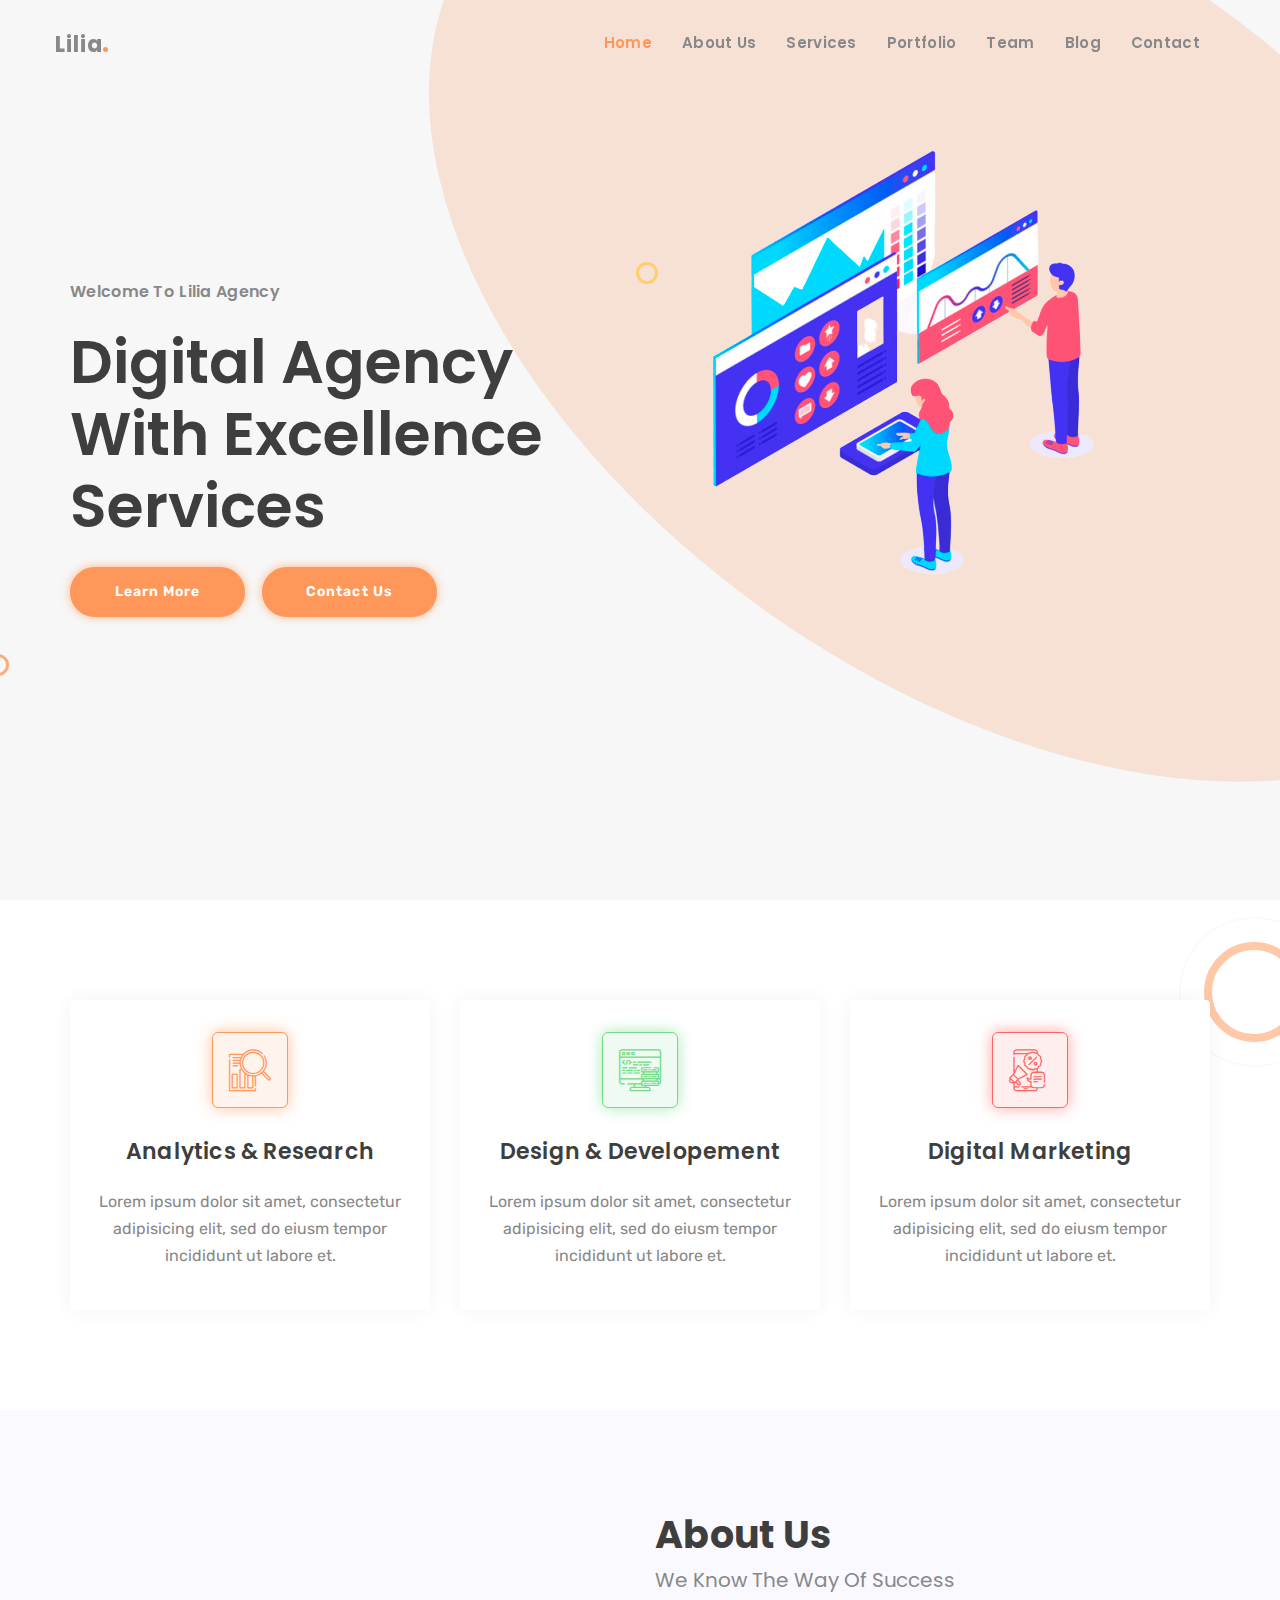
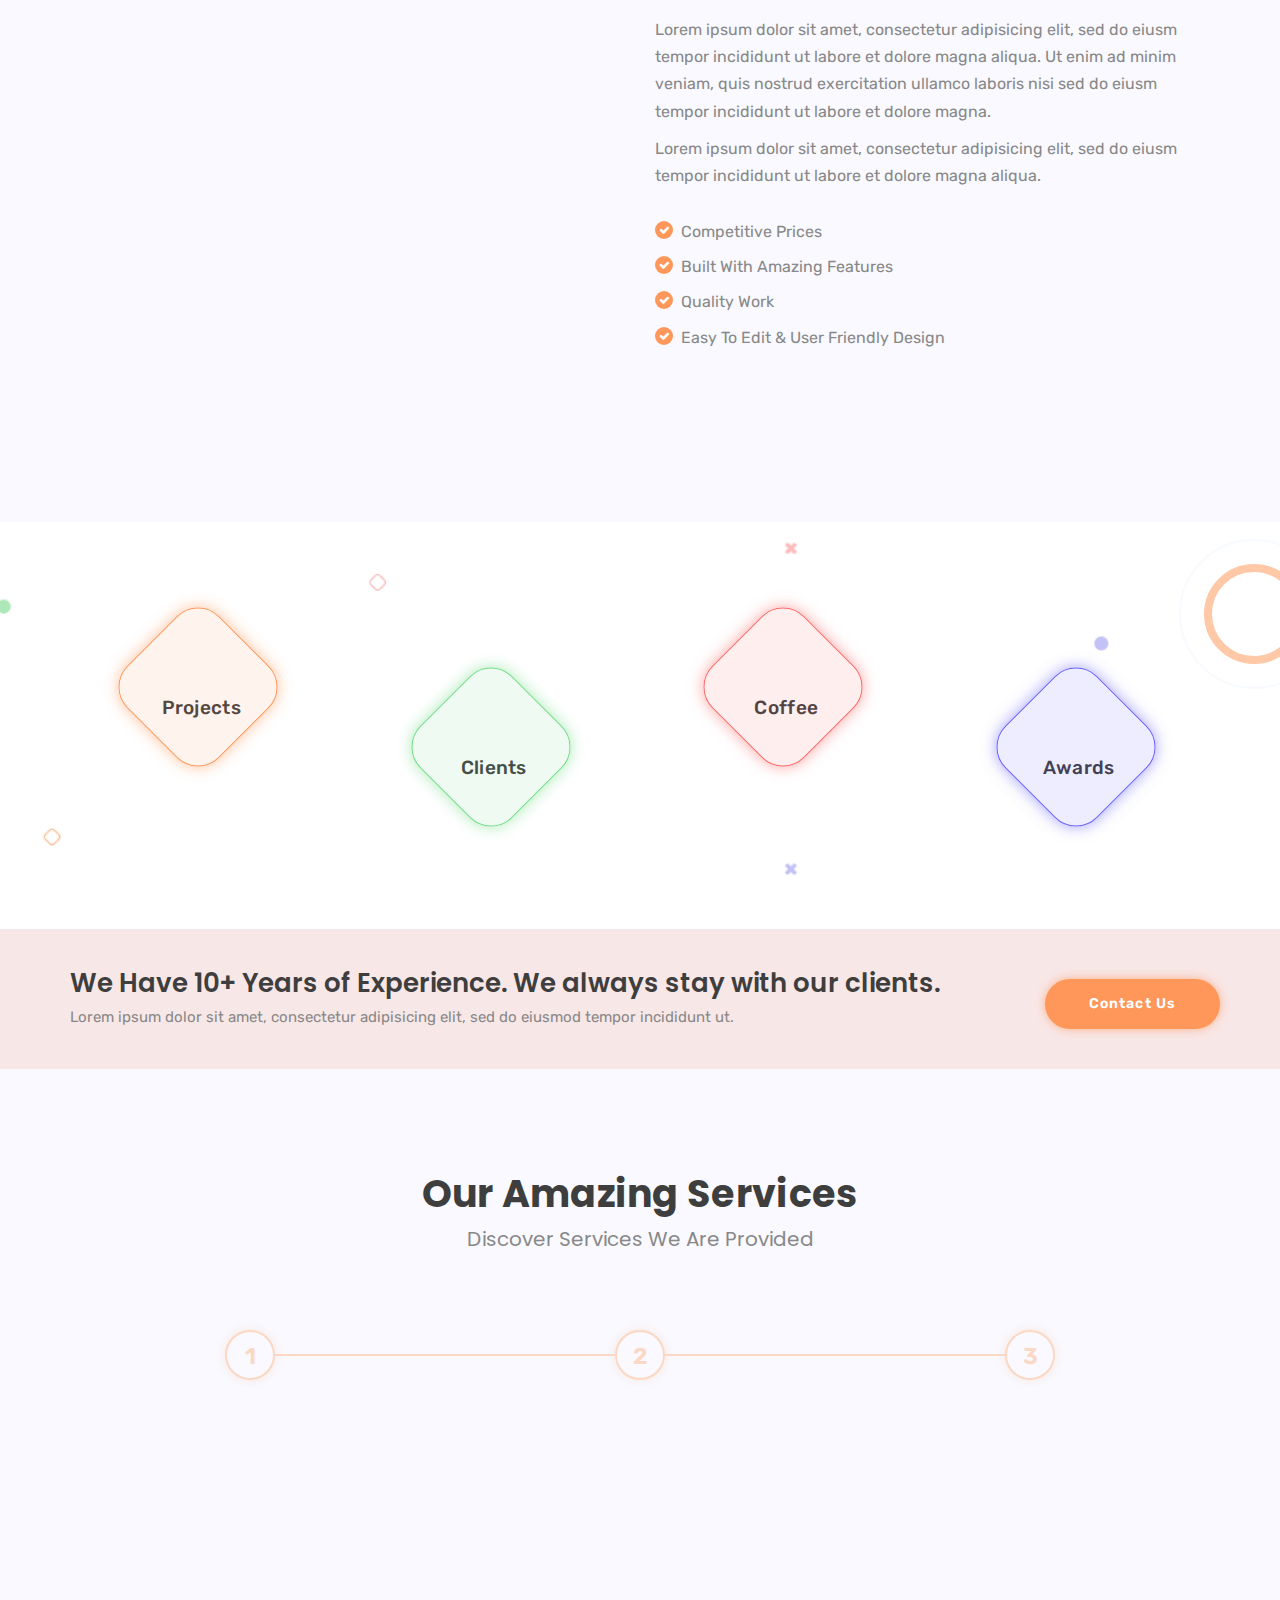
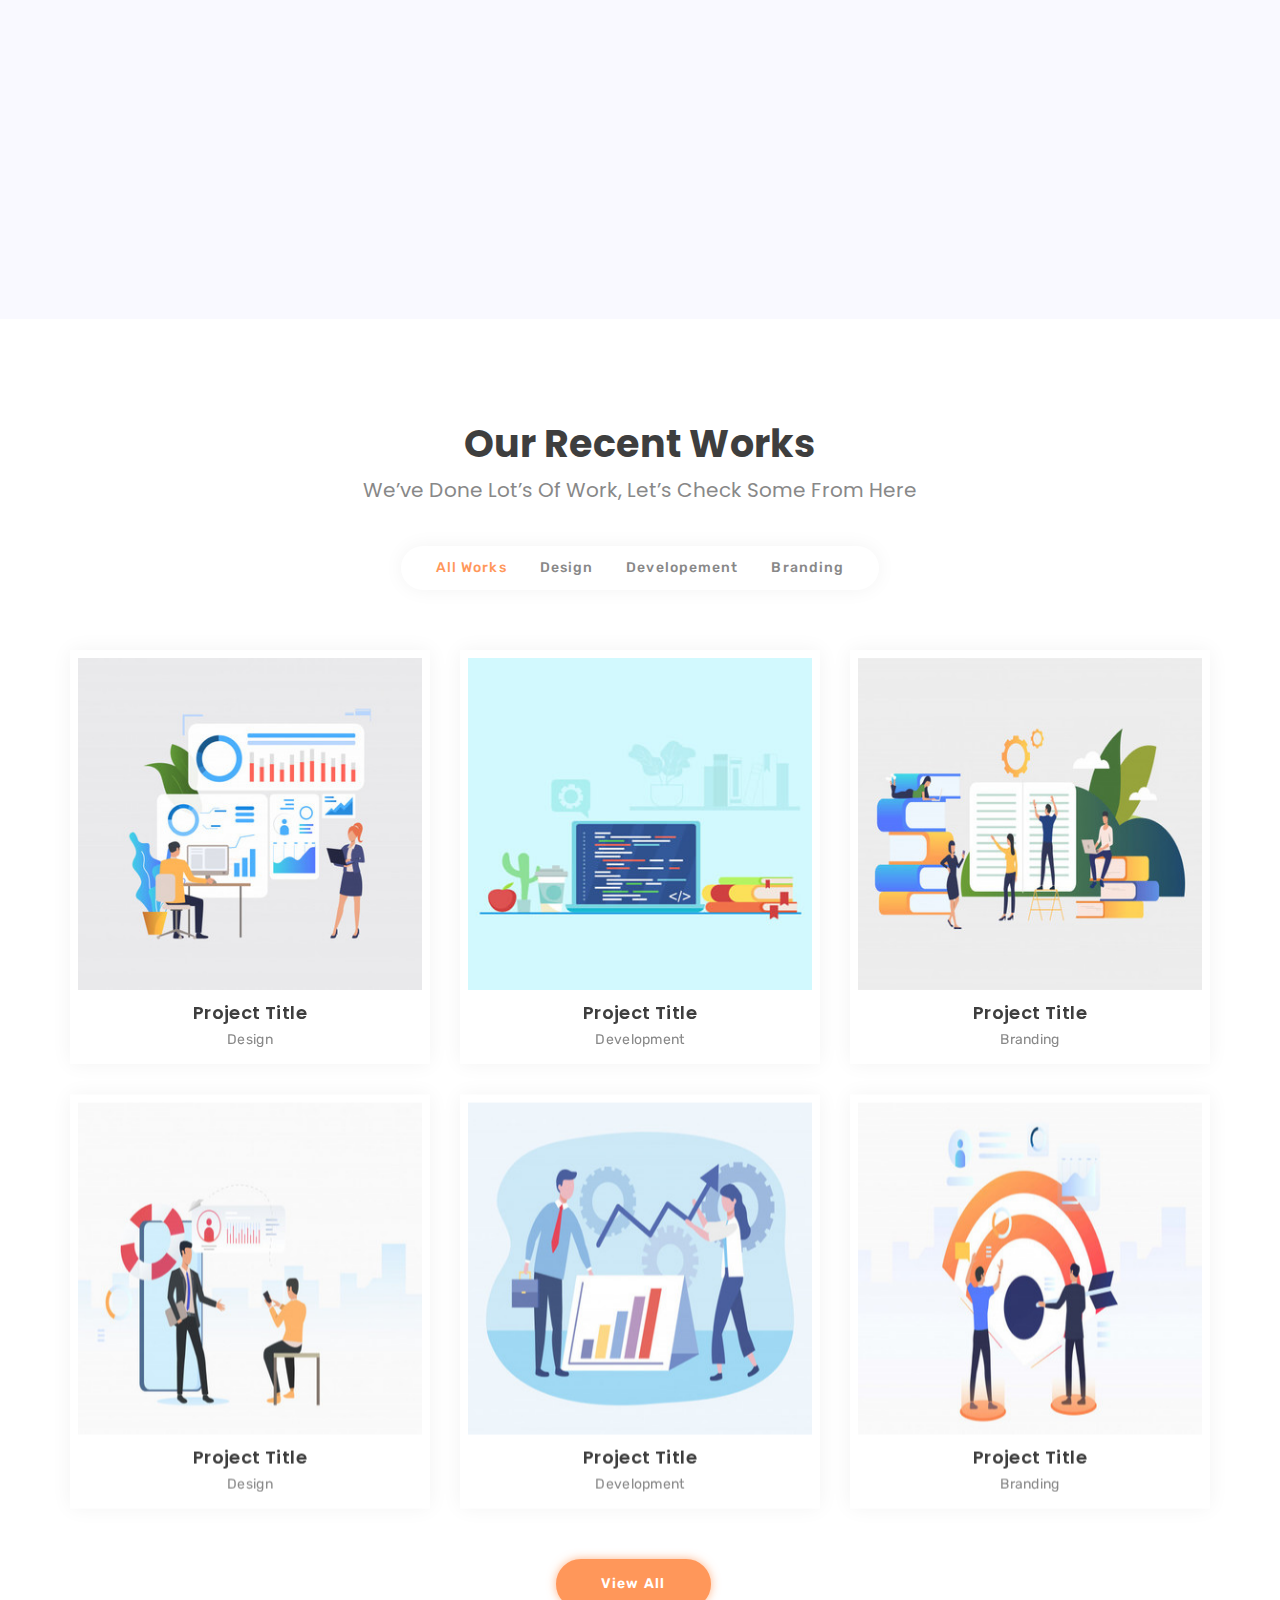
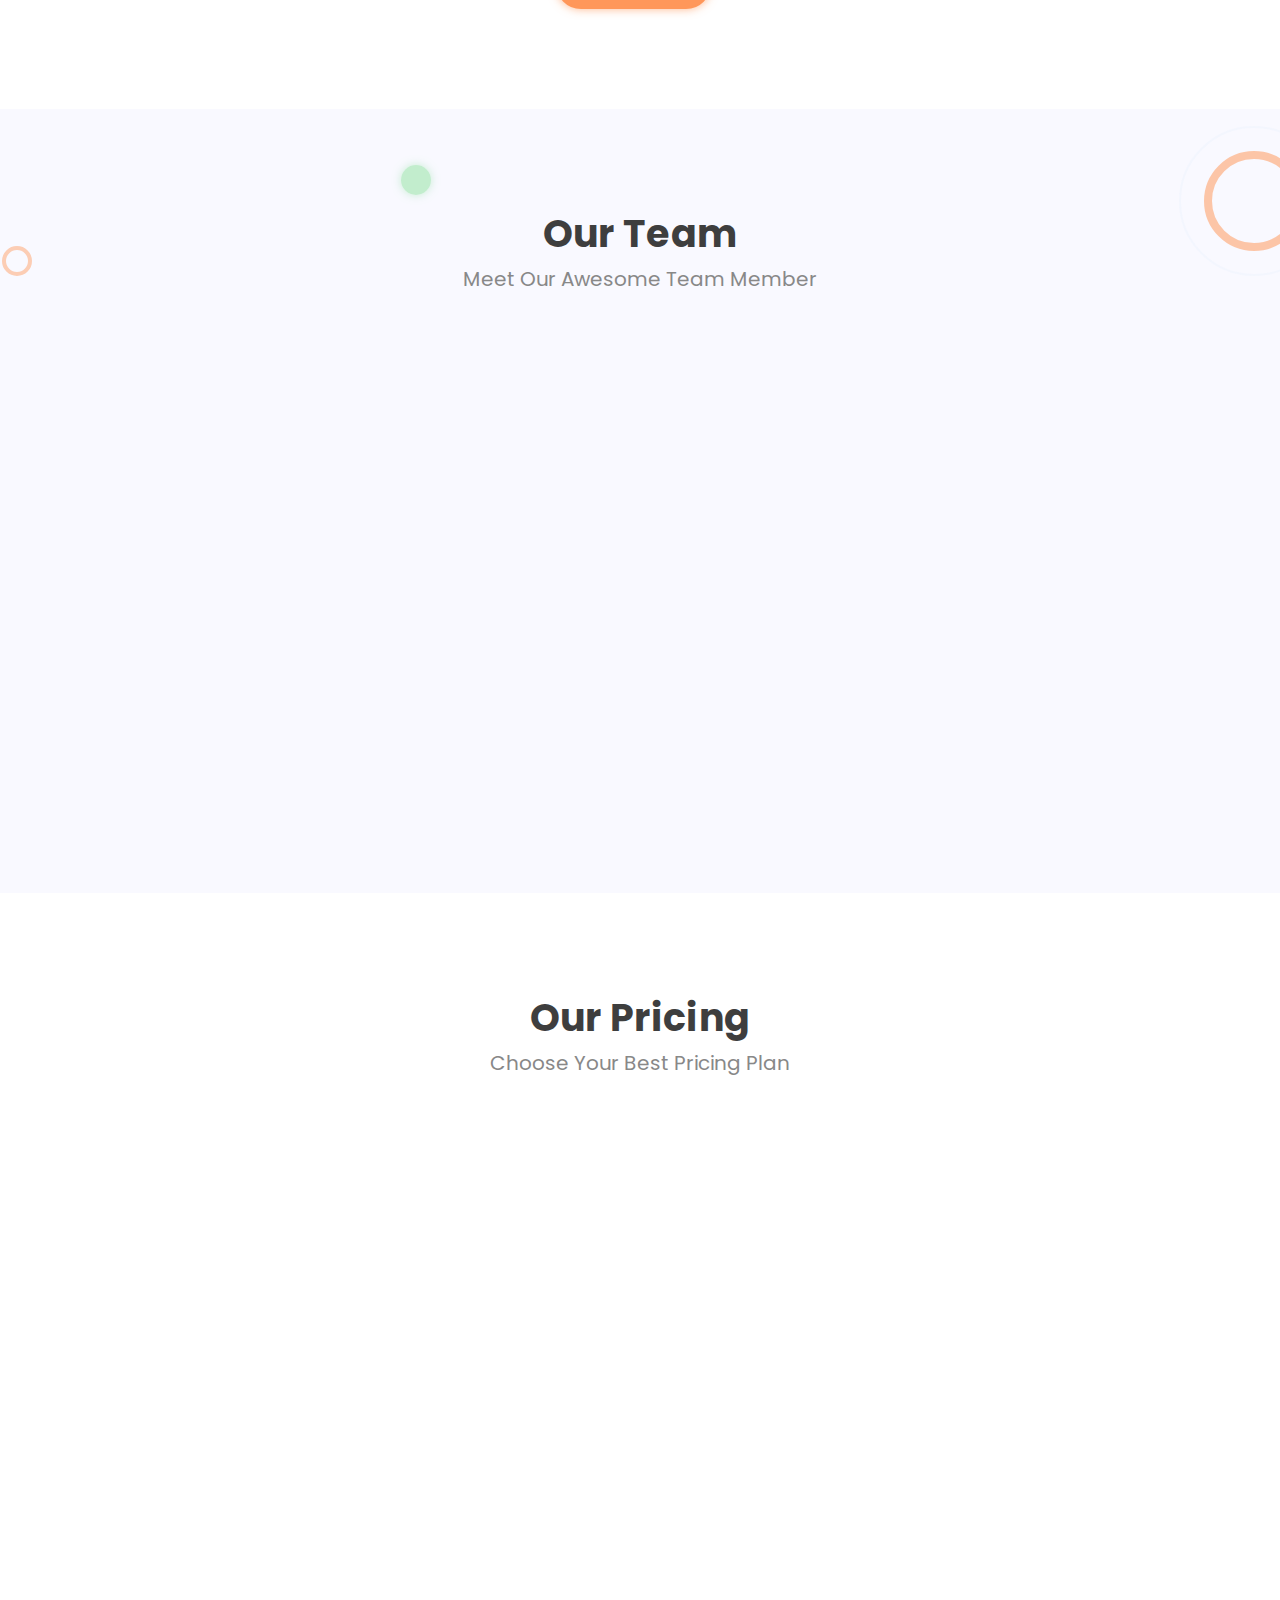
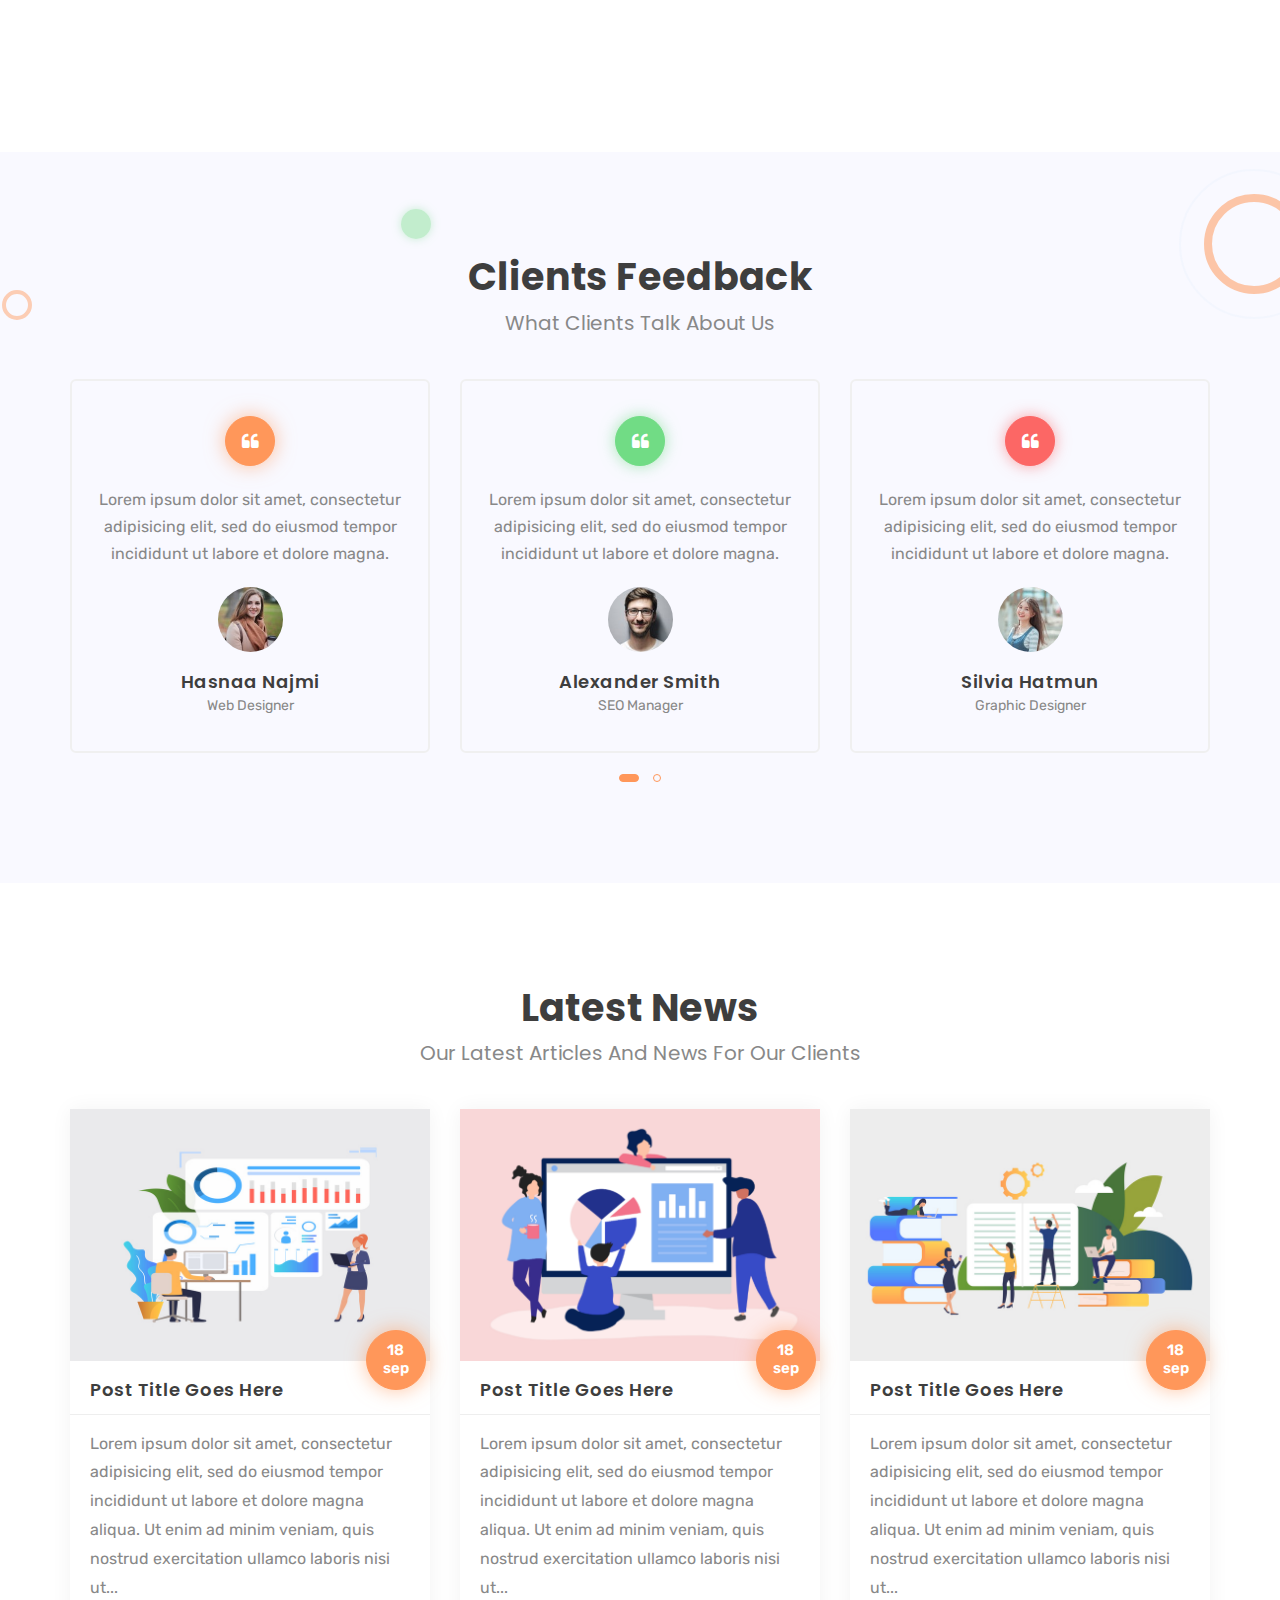
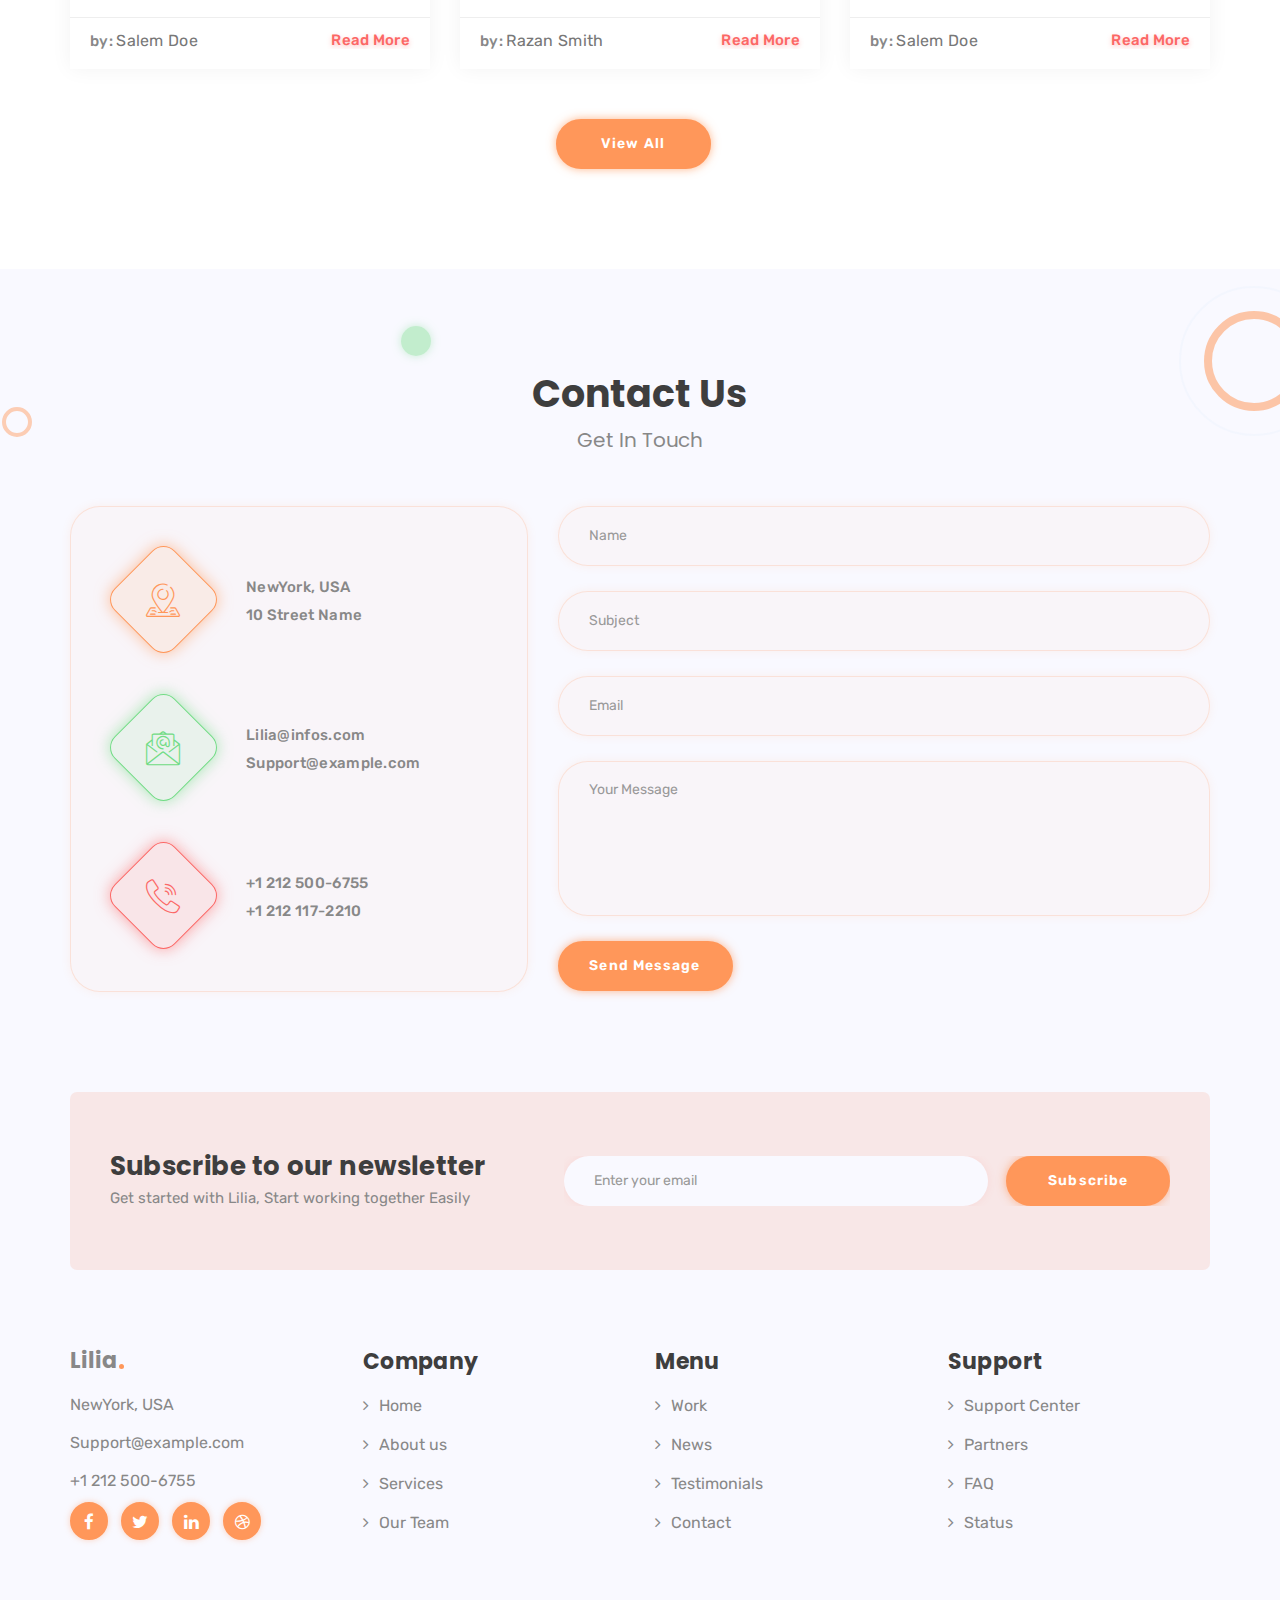
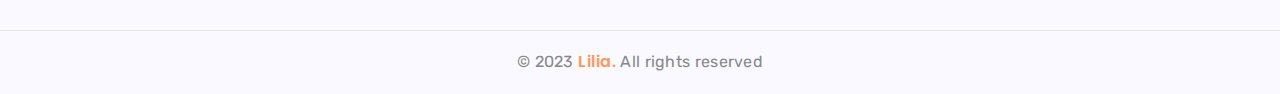
<file: demo-4/index.html>
<!DOCTYPE html>
<html lang="en">
    
<!-- Mirrored from lilia.najmihasnaa.com/index-4.html by HTTrack Website Copier/3.x [XR&CO'2014], Tue, 14 Jan 2025 17:57:25 GMT -->
<head>
        <meta charset="utf-8">
        <meta http-equiv="X-UA-Compatible" content="IE=edge">
        <meta name="viewport" content="width=device-width, initial-scale=1">
        <meta name="description" content="Lilia - Creative Digital Agency HTML Template">
        <meta name="keywords" content="Html, Css, jQuery, JavaScript, Lilia, agency, digital, template, design, creative">
        
        <!-- Title -->
        <title>Lilia - Creative Digital Agency HTML Template</title>
        <!-- Favicon -->
        <link rel="icon" href="images/icon.png">
        <!-- Google Fonts -->
        <link rel="stylesheet" href="https://fonts.googleapis.com/css?family=Rubik:400,500,700">
        <link rel="stylesheet" href="https://fonts.googleapis.com/css?family=Poppins:400,500,600,700,800">
                
        <!-- Font Awesome Css -->
        <link rel="stylesheet" href="css/font-awesome.min.css">
		<!-- Flaticon -->
        <link rel="stylesheet" href="fonts/flaticon.css">
        <!-- Magnific css -->
        <link rel="stylesheet" href="css/magnific-popup.css">
        <!-- Bootstrap Css -->
        <link rel="stylesheet" href="css/bootstrap.min.css">
        <!-- Owl Carousel Css -->
        <link rel="stylesheet" href="css/owl.carousel.min.css">
        <link rel="stylesheet" href="css/owl.theme.default.min.css">
        <!-- Animate Css -->
        <link rel="stylesheet" href="css/animate.min.css">
        <!-- Main Style Css -->
        <link rel="stylesheet" href="css/main.css">
        
        <!--[if lt IE 9]>
        <script src="js/html5shiv.min.js"></script>
        <script src="js/respond.min.js"></script>
        <![endif]-->
       
    </head>
    <body>
        
        <!-- ========== Start Loading ========== -->
        
        <div class="loading">
            <div class="loading-content">
                <div class="inner-item"></div>
                <div class="inner-item"></div>
                <div class="inner-item"></div>
                <div class="inner-item"></div>
                <div class="inner-item"></div>
            </div>
        </div>

        <!-- ========== End Loading ========== -->
        
        <!-- ========== Start Navbar ========== -->
        
        <nav class="navbar navbar-default navbar-fixed-top">
            <div class="container">
                <!-- Brand and toggle get grouped for better mobile display -->
                <div class="navbar-header">
                    <button class="menu-toggle">
                        <span class="bar"></span>
                        <span class="bar"></span>
                        <span class="bar"></span>
                    </button>
                    <!-- logo -->
                    <a class="navbar-brand" href="#">Lilia</a>
                </div>
                <!-- Collect the nav links, and other content for toggling -->
                <div class="navbar-links" id="ournavbar">
                    <!-- links -->
                    <ul class="nav navbar-nav navbar-right">
                        <li class="nav-brand text-center visible-xs-block"><a href="#">Lilia</a></li>
                        <li><a class="active" href="#home">Home</a></li>
                        <li><a href="#about-us">About Us</a></li>
                        <li><a href="#services">Services</a></li>
                        <li><a href="#portfolio">Portfolio</a></li>
                        <li><a href="#team">Team</a></li>
                        <li><a href="#blog">Blog</a></li>
                        <li><a href="#contact">Contact</a></li>
                    </ul>
                </div>
            </div>
        </nav>
        
        <!-- ========== End Navbar ========== -->
        
        <!-- ========== Start Home ========== -->
        
        <section class="home demo4" id="home">
			<div class="container">
				<div class="row">
					<div class="col-sm-6">
						<div class="home-content display-table">
							<div class="display-table-cell">
								<h5 class="shape2 wow fadeInLeft" data-wow-duration="1s" data-wow-delay="0.5s">Welcome To Lilia Agency</h5>
								<h1 class="wow fadeInLeft" data-wow-duration="1.5s" data-wow-delay="1s">Digital Agency With Excellence Services</h1>
								<div class="my-btn shape wow fadeInUp" data-wow-duration="1.5s" data-wow-delay="1.5s">
									<a href="#features" class="main-btn">Learn More</a>
									<a href="#contact" class="main-btn">Contact Us</a>
								</div>
							</div>
						 </div>
					 </div>
					<div class="col-sm-6 hidden-xs">
						<div class="home-image wow fadeInRight" data-wow-duration="1.5s">
							<img src="images/home2.png" class="img-responsive" alt>
						</div>
					</div>
				</div>
			</div>
        </section>
        
        <!-- ========== End Home ========== -->
		
		<!-- ========== Start Features ========== -->
        
        <section class="features circle" id="features">
            <div class="container">
                <div class="row">
                    <div class="col-md-4 col-sm-12">
                        <div class="feature one">
                            <div class="feature-icon">
                                <i class="flaticon-research"></i>
                            </div>
                            <h4>Analytics &amp; Research</h4>
                            <p>Lorem ipsum dolor sit amet, consectetur adipisicing elit, sed do eiusm tempor incididunt ut labore et.</p>
                        </div>
                    </div>
                    <div class="col-md-4 col-sm-12">
                        <div class="feature two">
                            <div class="feature-icon">
                                <i class="flaticon-data"></i>
                            </div>
                            <h4>Design &amp; Developement</h4>
                            <p>Lorem ipsum dolor sit amet, consectetur adipisicing elit, sed do eiusm tempor incididunt ut labore et.</p>
                        </div>
                    </div>
                    <div class="col-md-4 col-sm-12">
                        <div class="feature three">
                            <div class="feature-icon">
                                <i class="flaticon-digital-marketing"></i>
                            </div>
                            <h4>Digital Marketing</h4>
                            <p>Lorem ipsum dolor sit amet, consectetur adipisicing elit, sed do eiusm tempor incididunt ut labore et.</p>
                        </div>
                    </div>
                </div>
            </div>
        </section>
        
        <!-- ========== End Features ========== -->
        
        <!-- ========== Start About Us ========== -->
        
        <section class="about-us" id="about-us">
            <div class="container">
                <div class="row">
                    <div class="col-md-6">
                        <div class="about-image wow fadeInUp">
                            <img class="img-responsive" src="images/about.png" alt="">
                        </div>
                    </div> 
                    <div class="col-md-6">
                        <div class="about-info">
                            <div class="main-title">
								<h2>About Us</h2>
								<h3>We Know The Way Of Success</h3>
							</div>
                            <p>Lorem ipsum dolor sit amet, consectetur adipisicing elit, sed do eiusm tempor incididunt ut labore et dolore magna aliqua. Ut enim ad minim veniam, quis nostrud exercitation ullamco laboris nisi sed do eiusm tempor incididunt ut labore et dolore magna.</p>
                            <p>Lorem ipsum dolor sit amet, consectetur adipisicing elit, sed do eiusm tempor incididunt ut labore et dolore magna aliqua.</p>
                            <ul class="about-list list-unstyled">
								<li>Competitive Prices</li>
								<li>Built With Amazing Features</li>
								<li>Quality Work</li>
								<li>Easy To Edit &amp; User Friendly Design</li>
							</ul>
                        </div>
                    </div> 
                </div>
            </div>
        </section>
        
        <!-- ========== End About Us ========== -->
		
		<!-- ========== Start Counters ========== -->
        
		<section class="counters circle">
			<div class="container">
				<div class="row">
					<div class="col-md-3 col-xs-6 counter-inner">
						<div class="counter-item one">
							<span class="counter-number" data-from="0" data-to="700" data-speed="2500">&nbsp;</span>
							<h4>Projects</h4>
						</div>
					</div>
					<div class="col-md-3 col-xs-6 counter-inner">
						<div class="counter-item two">
							<span class="counter-number" data-from="0" data-to="1100" data-speed="2500">&nbsp;</span>
							<h4>Clients</h4>
						</div>
					</div>
					<div class="col-md-3 col-xs-6 counter-inner">
						<div class="counter-item three">
							<span class="counter-number" data-from="0" data-to="500" data-speed="2500">&nbsp;</span>
							<h4>Coffee</h4>
						</div>
					</div>
					<div class="col-md-3 col-xs-6 counter-inner">
						<div class="counter-item four">
							<span class="counter-number" data-from="0" data-to="800" data-speed="2500">&nbsp;</span>
							<h4>Awards</h4>
						</div>
					</div>
				</div>
			</div>
		</section>

		<!-- ========== End Counters ========== -->
		
		<!-- ========== Start Call To Action ========== -->
        
        <section class="call-to-action">
            <div class="container">
                <div class="row">
                    <div class="col-lg-10 col-md-9">
						<h3>We Have 10+ Years of Experience. We always stay with our clients.</h3>
						<p>Lorem ipsum dolor sit amet, consectetur adipisicing elit, sed do eiusmod tempor incididunt ut.</p>
                    </div>
                    <div class="col-lg-2 col-md-3">
                        <a href="#contact" class="main-btn">Contact Us</a>
                    </div>
                </div>
            </div>
        </section>
        
        <!-- ========== End Call To Action ========== -->
        
        <!-- ========== Start Services ========== -->
        
        <section class="services" id="services">
            <div class="container">
                <div class="main-title">
					<h2>Our Amazing Services</h2>
					<h3>Discover Services We are Provided</h3>
				</div>
                <div class="row" style="overflow: hidden">
                    <div class="col-md-4 col-sm-12">
                        <div class="service">
							<span class="service-number">1</span>
							<div class="service-item wow slideInLeft" data-wow-duration="1.7s" data-wow-delay=".3s">
								<div class="service-icon">
									<img src="images/services/icon-1.png" class="img-responsive" alt="">
								</div>
								<h4>Search Engine Optimization</h4>
								<p>Lorem ipsum dolor sit amet, consectetur adipisicing elit, sed do eiusm tempor incididunt ut labore et.</p>
                        	</div>
                        </div>
                    </div>
                    <div class="col-md-4 col-sm-12">
						<div class="service">
							<span class="service-number">2</span>
							<div class="service-item wow slideInUp" data-wow-duration="1.7s" data-wow-delay=".3s">
								<div class="service-icon">
									<img src="images/services/icon-2.png" class="img-responsive" alt="">
								</div>
								<h4>Speed Optimization &amp; Data Analysis</h4>
								<p>Lorem ipsum dolor sit amet, consectetur adipisicing elit, sed do eiusm tempor incididunt ut labore et.</p>
                        	</div>
                        </div>
                    </div>
                    <div class="col-md-4 col-sm-12">
                        <div class="service three"> 
							<span class="service-number">3</span>
							<div class="service-item wow slideInRight" data-wow-duration="1.7s" data-wow-delay=".1s">
								<div class="service-icon">
									<img src="images/services/icon-3.png" class="img-responsive" alt="">
								</div>
								<h4>Online Marketing Management</h4>
								<p>Lorem ipsum dolor sit amet, consectetur adipisicing elit, sed do eiusm tempor incididunt ut labore et.</p>
                        	</div>
                        </div>
                    </div>
                </div>
            </div>
        </section>
        
        <!-- ========== End Services ========== -->
        
        <!-- ========== Start Portfolio ========== -->
        
        <section class="portfolio" id="portfolio">
            <div class="container">
                <div class="main-title">
					<h2>Our Recent Works</h2>
					<h3>We’ve Done Lot’s Of Work, Let’s Check Some From Here</h3>
				</div>
                <div class="filter-menu">
                    <ul id="control" class="list-filter list-unstyled">
                        <li class="active" data-filter="all">All Works</li>
                        <li data-filter="1">Design</li>
                        <li data-filter="2">Developement</li>
                        <li data-filter="3">Branding</li>
                    </ul>
                </div>
                <div class="portfolio-content">
                    <div id="filtr-container" class="row">
                        <div class="col-md-4 col-sm-6 col-xs-12 filtr-item" data-category="1" data-sort="value">
                            <div class="item">
								<div class="demo-image">
									<img class="img-responsive" src="images/portfolio/item-1.jpg" alt="">
									<div class="overlay">
										<div class="item-icons">
											<a class="icon-img" href="images/portfolio/item-1.jpg" title="view"><i class="fa fa-search-plus"></i></a>
											<a href="#" target="_blank"><i class="fa fa-link" title="project link"></i></a>
										</div>
									</div>
								</div>
								<div class="item-info">
									<h4>Project Title</h4>
									<div class="item-category">
										<span>Design</span>
									</div>
								</div>
                            </div>
                        </div>
                        <div class="col-md-4 col-sm-6 col-xs-12 filtr-item" data-category="2" data-sort="value">
                            <div class="item">
								<div class="demo-image">
									<img class="img-responsive" src="images/portfolio/item-2.jpg" alt="">
									<div class="overlay">
										<div class="item-icons">
											<a class="icon-img" href="images/portfolio/item-2.jpg" title="view"><i class="fa fa-search-plus"></i></a>
											<a href="#" target="_blank"><i class="fa fa-link" title="project link"></i></a>
										</div>
									</div>
								</div>
								<div class="item-info">
									<h4>Project Title</h4>
									<div class="item-category">
										<span>Development</span>
									</div>
								</div>
                            </div>
                        </div>
                        <div class="col-md-4 col-sm-6 col-xs-12 filtr-item" data-category="3" data-sort="value">
                            <div class="item">
								<div class="demo-image">
									<img class="img-responsive" src="images/portfolio/item-3.jpg" alt="">
									<div class="overlay">
										<div class="item-icons">
											<a class="icon-img" href="images/portfolio/item-3.jpg" title="view"><i class="fa fa-search-plus"></i></a>
											<a href="#" target="_blank"><i class="fa fa-link" title="project link"></i></a>
										</div>
									</div>
								</div>
								<div class="item-info">
									<h4>Project Title</h4>
									<div class="item-category">
										<span>Branding</span>
									</div>
								</div>
                            </div>
                        </div>
                        <div class="col-md-4 col-sm-6 col-xs-12 filtr-item" data-category="1" data-sort="value">
                            <div class="item">
								<div class="demo-image">
									<img class="img-responsive" src="images/portfolio/item-4.jpg" alt="">
									<div class="overlay">
										<div class="item-icons">
											<a class="icon-img" href="images/portfolio/item-4.jpg" title="view"><i class="fa fa-search-plus"></i></a>
											<a href="#" target="_blank"><i class="fa fa-link" title="project link"></i></a>
										</div>
									</div>
								</div>
								<div class="item-info">
									<h4>Project Title</h4>
									<div class="item-category">
										<span>Design</span>
									</div>
								</div>
                            </div>
                        </div>
                        <div class="col-md-4 col-sm-6 col-xs-12 filtr-item" data-category="2" data-sort="value">
                            <div class="item">
								<div class="demo-image">
									<img class="img-responsive" src="images/portfolio/item-5.jpg" alt="">
									<div class="overlay">
										<div class="item-icons">
											<a class="icon-img" href="images/portfolio/item-5.jpg" title="view"><i class="fa fa-search-plus"></i></a>
											<a href="#" target="_blank"><i class="fa fa-link" title="project link"></i></a>
										</div>
									</div>
								</div>
								<div class="item-info">
									<h4>Project Title</h4>
									<div class="item-category">
										<span>Development</span>
									</div>
								</div>
                            </div>
                        </div>
                        <div class="col-md-4 col-sm-6 col-xs-12 filtr-item" data-category="3" data-sort="value">
                            <div class="item">
								<div class="demo-image">
									<img class="img-responsive" src="images/portfolio/item-6.jpg" alt="">
									<div class="overlay">
										<div class="item-icons">
											<a class="icon-img" href="images/portfolio/item-6.jpg" title="view"><i class="fa fa-search-plus"></i></a>
											<a href="#" target="_blank"><i class="fa fa-link" title="project link"></i></a>
										</div>
									</div>
								</div>
								<div class="item-info">
									<h4>Project Title</h4>
									<div class="item-category">
										<span>Branding</span>
									</div>
								</div>
                            </div>
                        </div>
                    </div>
                </div>
				<div class="my-btn">
					<a href="#" class="main-btn">View All</a>
				</div>
            </div>
        </section>
        
        <!-- ========== End Portfolio ========== -->
		
		<!-- ========== Start Our Team ========== -->
        
        <section class="team circle" id="team">
            <div class="container">
				<div class="main-title">
					<h2>Our Team</h2>
					<h3>Meet Our Awesome Team Member</h3>
				</div>
                <div class="row">
                    <div class="col-md-4 col-xs-12">
                        <div class="member wow fadeInUp" data-wow-duration="1.7s" data-wow-delay=".5s">
                            <div class="member-img">
                                <img src="images/team/1.png" class="img-responsive" alt="">
                                <div class="social-media">
                                    <a href="#"><i class="fa fa-facebook"></i></a>
                                    <a href="#"><i class="fa fa-twitter"></i></a>
                                    <a href="#"><i class="fa fa-google-plus"></i></a>
                                    <a href="#"><i class="fa fa-behance"></i></a>
                                    <a href="#"><i class="fa fa-linkedin"></i></a>
                                </div>
                            </div>
                            <div class="member-info">
                                <h4 class="member-name">Razan Smith</h4>
                                <span>Web Designer</span>
                            </div>
                        </div>  
                    </div>
                    <div class="col-md-4 col-xs-12">
                        <div class="member wow fadeInUp" data-wow-duration="1.7s" data-wow-delay="1s">
                            <div class="member-img">
                                <img src="images/team/2.png" class="img-responsive" alt="">
                                <div class="social-media">
                                    <a href="#"><i class="fa fa-facebook"></i></a>
                                    <a href="#"><i class="fa fa-twitter"></i></a>
                                    <a href="#"><i class="fa fa-google-plus"></i></a>
                                    <a href="#"><i class="fa fa-behance"></i></a>
                                    <a href="#"><i class="fa fa-linkedin"></i></a>
                                </div>
                            </div>
                            <div class="member-info">
                                <h4 class="member-name">Jack Hakman</h4>
                                <span>Web Developer</span>
                            </div>
                        </div>  
                    </div>
                    <div class="col-md-4 col-xs-12">
                        <div class="member wow fadeInUp" data-wow-duration="1.7s" data-wow-delay="1.5s">
                            <div class="member-img">
                                <img src="images/team/3.png" class="img-responsive" alt="">
                                <div class="social-media">
                                    <a href="#"><i class="fa fa-facebook"></i></a>
                                    <a href="#"><i class="fa fa-twitter"></i></a>
                                    <a href="#"><i class="fa fa-google-plus"></i></a>
                                    <a href="#"><i class="fa fa-behance"></i></a>
                                    <a href="#"><i class="fa fa-linkedin"></i></a>
                                </div>
                            </div>
                            <div class="member-info">
                                <h4 class="member-name">Salem Doe</h4>
                                <span>Marketer</span>
                            </div>
                        </div>  
                    </div>
                </div>
            </div>
        </section>
        
        <!-- ========== End Our Team ========== -->
		
		<!-- ========== Start Pricing ========== -->
        
        <section class="pricing" id="pricing">
            <div class="container">
				<div class="main-title">
					<h2>Our Pricing</h2>
					<h3>Choose Your Best Pricing Plan</h3>
				</div>
                <div class="pricing-plans">
                    <div class="row">
                        <div class="col-md-4 col-xs-12">
                            <div class="pricing-plan one wow fadeInUp" data-wow-duration="1.7s" data-wow-delay=".5s">
                                <div class="pricing-title">
                                    <h2>Basic Plan</h2>
                                </div>
                                <div class="pricing-price">
                                    <p><span class="up">$</span> <span class="price">36</span> <span class="down">/Mo</span></p>
                                </div>
                                <ul class="pricing-features list-unstyled">
                                    <li>Unlimited Styles</li>
                                    <li>Secure Online Transfer</li>
                                    <li>Cloud Storage</li>
                                    <li>24/7 Customer Service</li>
                                    <li>Automatic Backup</li>
                                </ul>
                                <div class="pricing-btn">
                                    <a href="#" class="main-btn"><span>Buy Now</span></a>
                                </div>
                            </div>
                        </div>
                        <div class="col-md-4 col-xs-12">
                            <div class="pricing-plan two wow fadeInUp" data-wow-duration="1.7s" data-wow-delay="1s">
                                <div class="pricing-title">
                                    <h2>Personal Plan</h2>
                                </div>
                                <div class="pricing-price">
                                    <p><span class="up">$</span> <span class="price">50</span> <span class="down">/Mo</span></p>
                                </div>
                                <ul class="pricing-features list-unstyled">
                                    <li>Unlimited Styles</li>
                                    <li>Secure Online Transfer</li>
                                    <li>Cloud Storage</li>
                                    <li>24/7 Customer Service</li>
                                    <li>Automatic Backup</li>
                                </ul>
                                <div class="pricing-btn">
                                    <a href="#" class="main-btn"><span>Buy Now</span></a>
                                </div>
                            </div>
                        </div>
                        <div class="col-md-4 col-xs-12">
                            <div class="pricing-plan three wow fadeInUp" data-wow-duration="1.7s" data-wow-delay="1.5s">
                                <div class="pricing-title">
                                    <h2>Premium Plan</h2>
                                </div>
                                <div class="pricing-price">
                                    <p><span class="up">$</span> <span class="price">70</span> <span class="down">/Mo</span></p>
                                </div>
                                <ul class="pricing-features list-unstyled">
                                    <li>Unlimited Styles</li>
                                    <li>Secure Online Transfer</li>
                                    <li>Cloud Storage</li>
                                    <li>24/7 Customer Service</li>
                                    <li>Automatic Backup</li>
                                </ul>
                                <div class="pricing-btn">
                                    <a href="#" class="main-btn"><span>Buy Now</span></a>
                                </div>
                            </div>
                        </div>
                    </div>
                </div>
            </div>
        </section>
        
        <!-- ========== End Pricing ========== -->
        
        <!-- ========== Start Testimonials ========== -->
        
        <section id="testimonials" class="testimonials circle">
            <div class="container">
                <div class="main-title">
					<h2>Clients Feedback</h2>
					<h3>What Clients Talk About Us</h3>
				</div>
                <div class="row">
                    <div class="col-md-12 owl-carousel owl-theme">
                        <!-- New Item -->
                        <div class="testimonial-box one">
							<i class="fa fa-quote-left"></i>
                            <div class="description">
                                <p>Lorem ipsum dolor sit amet, consectetur adipisicing elit, sed do eiusmod tempor incididunt ut labore et dolore magna.</p>
                            </div>
							<div class="client-info">
								<div class="client-pic">
									<img src="images/testimonials/1.jpg" alt="client">
								</div>
								<div class="client-details">
									<h6>Hasnaa Najmi</h6>
									<span>Web Designer</span>
								</div>
							</div>
                        </div>
                        <!-- New Item -->                        		
						<div class="testimonial-box two">
							<i class="fa fa-quote-left"></i>
                            <div class="description">
                                <p>Lorem ipsum dolor sit amet, consectetur adipisicing elit, sed do eiusmod tempor incididunt ut labore et dolore magna.</p>
                            </div>
							<div class="client-info">
								<div class="client-pic">
									<img src="images/testimonials/2.jpg" alt="client">
								</div>
								<div class="client-details">
									<h6>Alexander Smith</h6>
									<span>SEO Manager</span>
								</div>
							</div>
                        </div>
                        <!-- New Item -->						
						<div class="testimonial-box three">
							<i class="fa fa-quote-left"></i>
                            <div class="description">
                                <p>Lorem ipsum dolor sit amet, consectetur adipisicing elit, sed do eiusmod tempor incididunt ut labore et dolore magna.</p>
                            </div>
							<div class="client-info">
								<div class="client-pic">
									<img src="images/testimonials/3.jpg" alt="client">
								</div>
								<div class="client-details">
									<h6>Silvia Hatmun</h6>
									<span>Graphic Designer</span>
								</div>
							</div>
                        </div>
						<!-- New Item -->						
						<div class="testimonial-box one">
							<i class="fa fa-quote-left"></i>
                            <div class="description">
                                <p>Lorem ipsum dolor sit amet, consectetur adipisicing elit, sed do eiusmod tempor incididunt ut labore et dolore magna.</p>
                            </div>
							<div class="client-info">
								<div class="client-pic">
									<img src="images/testimonials/4.jpg" alt="client">
								</div>
								<div class="client-details">
									<h6>Joe Paulian</h6>
									<span>Web Developer</span>
								</div>
							</div>
                        </div>
						<!-- New Item -->
                        <div class="testimonial-box two">
							<i class="fa fa-quote-left"></i>
                            <div class="description">
                                <p>Lorem ipsum dolor sit amet, consectetur adipisicing elit, sed do eiusmod tempor incididunt ut labore et dolore magna.</p>
                            </div>
							<div class="client-info">
								<div class="client-pic">
									<img src="images/testimonials/5.jpg" alt="client">
								</div>
								<div class="client-details">
									<h6>Cristina Jordan</h6>
									<span>Web Designer</span>
								</div>
							</div>
                        </div>
                        <!-- New Item -->                        		
						<div class="testimonial-box three">
							<i class="fa fa-quote-left"></i>
                            <div class="description">
                                <p>Lorem ipsum dolor sit amet, consectetur adipisicing elit, sed do eiusmod tempor incididunt ut labore et dolore magna.</p>
                            </div>
							<div class="client-info">
								<div class="client-pic">
									<img src="images/testimonials/6.jpg" alt="client">
								</div>
								<div class="client-details">
									<h6>Elina Demir</h6>
									<span>SEO Manager</span>
								</div>
							</div>
                        </div>
                    </div>
                </div>
            </div>
        </section>
        
        <!-- ========== End Testimonials ========== -->
        
        <!-- ========== Start Blog ========== -->
        
        <section class="blog" id="blog">
            <div class="container">
                <div class="main-title">
					<h2>Latest News</h2>
					<h3>Our Latest Articles and News For Our Clients</h3>
				</div>
                <div class="row">
                    <!-- New Item -->
                    <div class="col-md-4 col-xs-12">
                        <div class="post">
                            <!-- Post Image -->
                            <div class="post-img">
                                <img src="images/blog/1.jpg" class="img-responsive" alt="">
                            </div>
                            <!-- Post Content -->
                            <div class="post-content">
								<div class="post-title">
                                    <a href="#"><h4>Post Title Goes Here</h4></a>
                                </div>
                                <div class="post-text">
                                    <p>Lorem ipsum dolor sit amet, consectetur adipisicing elit, sed do eiusmod tempor incididunt ut labore et dolore magna aliqua. Ut enim ad minim veniam, quis nostrud exercitation ullamco laboris nisi ut...</p>
                                </div>
                                <ul class="post-info list-unstyled">
                                    <li class="pull-left">by: <span>Salem Doe</span></li>
									<li class="pull-right"><a href="#" class="post-more">Read more</a></li>
                                </ul>
								<div class="post-date"><span>18</span>sep</div>
                            </div>
                        </div>
                    </div>
                    <!-- New Item -->
                    <div class="col-md-4 col-xs-12">
                        <div class="post">
                            <!-- Post Image -->
                            <div class="post-img">
                                <img src="images/blog/2.jpg" class="img-responsive" alt="">
                            </div>
                            <!-- Post Content -->
                            <div class="post-content">
								<div class="post-title">
                                    <a href="#"><h4>Post Title Goes Here</h4></a>
                                </div>
                                <div class="post-text">
                                    <p>Lorem ipsum dolor sit amet, consectetur adipisicing elit, sed do eiusmod tempor incididunt ut labore et dolore magna aliqua. Ut enim ad minim veniam, quis nostrud exercitation ullamco laboris nisi ut...</p>
                                </div>
                                <ul class="post-info list-unstyled">
                                    <li class="pull-left">by: <span>Razan Smith</span></li>
									<li class="pull-right"><a href="#" class="post-more">Read more</a></li>
                                </ul>
								<div class="post-date"><span>18</span>sep</div>
                            </div>
                        </div>
                    </div>
                    <!-- New Item -->
                    <div class="col-md-4 col-xs-12">
                        <div class="post">
                            <!-- Post Image -->
                            <div class="post-img">
                                <img src="images/blog/3.jpg" class="img-responsive" alt="">
                            </div>
                            <!-- Post Content -->
                            <div class="post-content">
								<div class="post-title">
                                    <a href="#"><h4>Post Title Goes Here</h4></a>
                                </div>
                                <div class="post-text">
                                    <p>Lorem ipsum dolor sit amet, consectetur adipisicing elit, sed do eiusmod tempor incididunt ut labore et dolore magna aliqua. Ut enim ad minim veniam, quis nostrud exercitation ullamco laboris nisi ut...</p>
                                </div>
                                <ul class="post-info list-unstyled">
                                    <li class="pull-left">by: <span>Salem Doe</span></li>
									<li class="pull-right"><a href="#" class="post-more">Read more</a></li>
                                </ul>
								<div class="post-date"><span>18</span>sep</div>
                            </div>
                        </div>
                    </div>
                </div>
				<div class="my-btn">
					<a href="Blog-sidebar.html" target="_blank" class="main-btn">View All</a>
				</div>
            </div>
        </section>
        
        <!-- ========== End Blog ========== -->
        
        <!-- ========== Start Contact ========== -->
        
        <section class="contact circle" id="contact">
            <div class="container">
                <div class="main-title">
					<h2>Contact Us</h2>
					<h3>Get In Touch</h3>
				</div>
                <div class="row">
                    <div class="col-md-5">
						<div class="contact-boxes">
							<div class="contact-box one">
								<div class="icon-box">
									<i class="flaticon-location"></i>
								</div>
								<div class="content-box">
									<p>NewYork, USA</p>
									<p>10 Street Name</p>
								</div>
							</div>
							<div class="contact-box two">
								<div class="icon-box">
									<i class="flaticon-email"></i>
								</div>
								<div class="content-box">
									<p>Lilia@infos.com</p>
									<p>Support@example.com</p>
								</div>
							</div>
							<div class="contact-box three">
								<div class="icon-box">
									<i class="flaticon-call"></i>
								</div>
								<div class="content-box">
									<p>+1 212 500-6755</p>
									<p>+1 212 117-2210</p>
								</div>
							</div>
						</div>
                    </div>
                    <div class="col-md-7">
                        <form class="contact-form" action="https://lilia.najmihasnaa.com/mail.php" method="post">
							<div class="form-group">
								<input type="text" class="form-control" id="name" name="name" placeholder="Name" required>
							</div>
							<div class="form-group">
								<input type="text" class="form-control" id="subject" name="subject" placeholder="Subject" required>
							</div>
							<div class="form-group">
								<input type="email" class="form-control" id="email" name="email" placeholder="Email" required>
							</div>
							<div class="form-group">
								<textarea class="form-control" id="message" name="message" placeholder="Your Message" required></textarea>
							</div>
                            <!-- Button Send Message  -->
                            <button class="main-btn" type="submit" name="send">Send Message</button>
							<!-- Form Message  -->
							<div class="form-message text-center"><span></span></div>
                        </form>
                    </div>
                </div>
            </div>
        </section>
        
        <!-- ========== End Contact ========== -->
        
        <!-- ========== Start Newsletter ========== -->
		
		<section class="newsletter">
			<div class="container">
				<div class="newsletter-inner">
					<div class="row">
						<div class="col-md-5">
							<h2>Subscribe to our newsletter</h2>
							<p>Get started with Lilia, Start working together Easily</p>
						</div>
						<div class="col-md-7">
							<form class="newsletter-form" action="#" method="post">
								<div class="form-group">
									<input type="email" class="form-control" name="email" placeholder="Enter your email" required>
									<button class="main-btn" type="submit" name="send">Subscribe</button>
								</div>
							</form>
						</div>
					</div>
				</div>
			</div>
		</section>
		
        <!-- ========== End Newsletter ========== -->
		
        <!-- ========== Start Footer ========== -->
        
        <footer class="footer" >
            <div class="footer-top">
				<div class="container">
					<div class="row">
						<div class="col-xs-6 col-md-3 footer-menu">
							<div class="footer-logo">
								<a href="#">Lilia</a>
							</div>
							<ul class="list-unstyled">
								<li>NewYork, USA</li>
								<li>Support@example.com</li>
								<li>+1 212 500-6755</li>
							</ul>
							<ul class="list-unstyled social-media">
								<li><a href="#"><i class="fa fa-facebook"></i></a></li>
								<li><a href="#"><i class="fa fa-twitter"></i></a></li>
								<li><a href="#"><i class="fa fa-linkedin"></i></a></li>
								<li><a href="#"><i class="fa fa-dribbble"></i></a></li>
							</ul>
						</div>
						<div class="col-xs-6 col-md-3 footer-menu">
							<div class="footer-item">
								<h4>Company</h4>
								<ul class="list-unstyled">
									<li><a href="#">Home</a></li>
									<li><a href="#">About us</a></li>
									<li><a href="#">Services</a></li>
									<li><a href="#">Our Team</a></li>
								</ul>
							</div>
						</div>
						<div class="col-xs-6 col-md-3 footer-menu">
							<div class="footer-item">
								<h4>Menu</h4>
								<ul class="list-unstyled">
									<li><a href="#">Work</a></li>
									<li><a href="#">News</a></li>
									<li><a href="#">Testimonials</a></li>
									<li><a href="#">Contact</a></li>
								</ul>
							</div>
						</div>
						<div class="col-xs-6 col-md-3 footer-menu">
							<div class="footer-item">
								<h4>Support</h4>
								<ul class="list-unstyled">
									<li><a href="#">Support Center</a></li>
									<li><a href="#">Partners</a></li>
									<li><a href="#">FAQ</a></li>
									<li><a href="#">Status</a></li>
								</ul>
							</div>
						</div>
					</div>
				</div>
			</div>
			<div class="footer-bottom text-center">
				<div class="copyright">
                    <p>&copy; 2023 <span>Lilia.</span> All rights reserved</p>
                </div>
			</div>
        </footer>

        <!-- ========== End Footer ========== -->
        
        <!-- ========== Start Scroll To Top  ========== -->
        
        <a href="#" class="scroll-top">
            <i class="fa fa-arrow-up"></i>
        </a>
        
        <!-- ========== End Scroll To Top  ========== -->
        
        <!-- ========== Js ========== -->

        <!-- jQuery -->
        <script src="js/jquery-3.2.1.min.js"></script>
        <!-- Bootstrap Js -->
        <script src="js/bootstrap.min.js"></script>
        <!-- Owl Carousel Js -->
        <script src="js/owl.carousel.min.js"></script>
        <!-- Count To Js -->
        <script src="js/jquery.countTo.min.js"></script>
        <!-- filterizr JS file -->
        <script src="js/jquery.filterizr.js"></script>
        <!-- Magnific Popup JS  -->
        <script src="js/jquery.magnific-popup.min.js"></script>
        <!--  WOW Js  -->
        <script src="js/wow.min.js"></script>
        <!-- Custom Js -->
        <script src="js/custom.js"></script>
    </body>

<!-- Mirrored from lilia.najmihasnaa.com/index-4.html by HTTrack Website Copier/3.x [XR&CO'2014], Tue, 14 Jan 2025 17:57:35 GMT -->
</html>
</file>
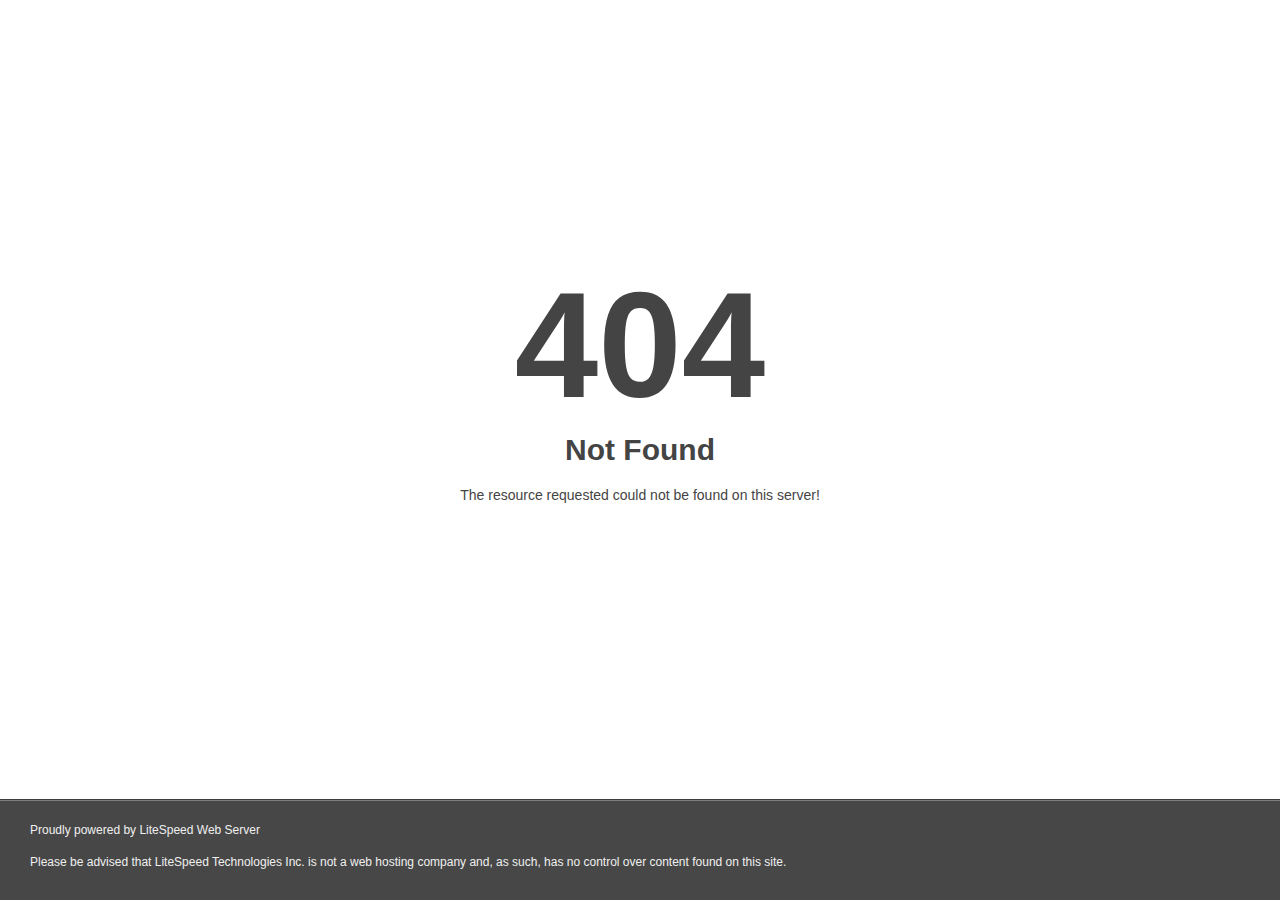
<file: demo-1/Blog-sidebar.html>
<!DOCTYPE html>
<html style="height:100%">
<head>
<meta name="viewport" content="width=device-width, initial-scale=1, shrink-to-fit=no" />
<title> 404 Not Found
</title><style>@media (prefers-color-scheme:dark){body{background-color:#000!important}}</style></head>
<body style="color: #444; margin:0;font: normal 14px/20px Arial, Helvetica, sans-serif; height:100%; background-color: #fff;">
<div style="height:auto; min-height:100%; ">     <div style="text-align: center; width:800px; margin-left: -400px; position:absolute; top: 30%; left:50%;">
        <h1 style="margin:0; font-size:150px; line-height:150px; font-weight:bold;">404</h1>
<h2 style="margin-top:20px;font-size: 30px;">Not Found
</h2>
<p>The resource requested could not be found on this server!</p>
</div></div><div style="color:#f0f0f0; font-size:12px;margin:auto;padding:0px 30px 0px 30px;position:relative;clear:both;height:100px;margin-top:-101px;background-color:#474747;border-top: 1px solid rgba(0,0,0,0.15);box-shadow: 0 1px 0 rgba(255, 255, 255, 0.3) inset;">
<br>Proudly powered by LiteSpeed Web Server<p>Please be advised that LiteSpeed Technologies Inc. is not a web hosting company and, as such, has no control over content found on this site.</p></div></body></html>
</file>
<file: demo-1/fonts/flaticon.css>
/*
  	Flaticon icon font: Flaticon
  	Creation date: 23/09/2019 13:05
  	*/

@font-face {
  font-family: "Flaticon";
  src: url("Flaticon.eot");
  src: url("Flaticond41d.eot?#iefix") format("embedded-opentype"),
       url("Flaticon.woff2") format("woff2"),
       url("Flaticon.woff") format("woff"),
       url("Flaticon.ttf") format("truetype"),
       url("Flaticon.svg#Flaticon") format("svg");
  font-weight: normal;
  font-style: normal;
}

@media screen and (-webkit-min-device-pixel-ratio:0) {
  @font-face {
    font-family: "Flaticon";
    src: url("Flaticon.svg#Flaticon") format("svg");
  }
}

[class^="flaticon-"]:before, [class*=" flaticon-"]:before,
[class^="flaticon-"]:after, [class*=" flaticon-"]:after {   
  font-family: Flaticon;
        font-size: 20px;
font-style: normal;
margin-left: 20px;
}

.flaticon-research:before { content: "\f100"; }
.flaticon-data:before { content: "\f101"; }
.flaticon-digital-marketing:before { content: "\f102"; }
.flaticon-call:before { content: "\f103"; }
.flaticon-email:before { content: "\f104"; }
.flaticon-location:before { content: "\f105"; }
.flaticon-tag:before { content: "\f106"; }
.flaticon-marketing:before { content: "\f107"; }
.flaticon-data-analysis:before { content: "\f108"; }
</file>
<file: demo-1/css/main.css>
/*-----------------------------------------------------------------
Template Name  : Lilia - Creative Digital Agency HTML Template
Author         : HasnaaDesign
Version        : 1.0
Primary Use    : Digital, Agency
-----------------------------------------------------------------*/
/*-----------------------------------------------------------------
Table Of Contents
--------------------------------
 1. Global Styles
 2. Loading
 3. Navbar
 4. Home
 5. Features
 6. About Us
 7. Counters
 8. Call To Action
 9. Services
 10. Portfolio
 11. Our Team
 12. Pricing
 13. Testimonials
 14. Blog
 15. Contact
 16. Newsletter
 17. Footer
 18. Scroll To Top
 19. Media Queries
-----------------------------------------------------------------*/

/* --------------------------------------
   1. Global Styles
-----------------------------------------*/

* {
    -webkit-transition: all .4s ease-in-out;
    -moz-transition: all .4s ease-in-out;
    -o-transition: all .4s ease-in-out;
    -ms-transition: all .4s ease-in-out;
    transition: all .4s ease-in-out;
}

body {
    font-family: 'Rubik', sans-serif;
	background-color: #f7f7f7;
}

h1, h2, h3, h4, h5, h6 {
    font-family: 'Poppins', sans-serif;
    margin: 0;
    padding: 0;
}

a,
a:hover,
a:focus,
a:active {
    color: #fff;
    text-decoration: none;
}

/*=========== Typography ============*/
h1 {
    font-size: 60px;
    font-weight: 800;
}

h2 {
    font-size: 40px;
    font-weight: 700;
}

h3 {
    font-size: 20px;
    font-weight: 600;
}

h4 {
    font-size: 18px;
    font-weight: 400;
}

h5 {
    font-size: 16px;
    font-weight: 400;
}

h6 {
    font-size: 15px;
    font-weight: 400;
}

/*=========== My Classes ============*/

.main-title {
    margin-bottom: 45px;
	text-align: center;
	position: relative;
}

.main-title h2 {	
    font-size: 38px;
    letter-spacing: .3px;
    line-height: 1.3;
    color: #3e3e3e;
    font-weight: 700;
    margin: 0;
    text-transform: capitalize;
}

.main-title h3 {
	color: #888;
    font-size: 20px;
    margin-top: 10px;
	font-weight: 400;
	text-transform: capitalize;
}

.display-table {
    display: table;
    width: 100%;
}

.display-table-cell {
    display: table-cell;
    vertical-align: middle;
    height: 100vh;
    min-height: 100%;
}

.main-btn {
    background: #ff975a;
    color: #fff;
    min-width: 175px;
    border-radius: 40px;
    position: relative;
    display: inline-block;
    font-size: 14px;
    font-weight: 600;
    letter-spacing: 1.1px;
    text-align: center;
    padding: 13px 25px;
    border: 2px solid #ff975a;
    outline: none;
    cursor: pointer;
    z-index: 2;
    margin-right: 14px;
	box-shadow: 0 0 10px 0 rgba(255, 151, 90, .7);
}

.main-btn:hover {
    background: #fc6765;
    border: 2px solid #fc6765;
	box-shadow: 0 0 10px 0 rgba(252, 103, 101, .7);
}

.shape,
.shape2 {
    position: relative;
}

.shape:before,
.shape2:before {
    content: '';
    position: absolute;
    bottom: -119%;
    left: -15%;
    height: 22px;
    width: 22px;
    border: 3px solid #ff975a;
    border-radius: 50%;
    -webkit-animation: rotateY 3s infinite;
    animation: rotateY 3s infinite;
    z-index: 99;
    opacity: .8;
}

.demo2 .shape:before,
.demo2 .shape2:before {
    border: 3px solid #675bea;
	opacity: .6;
}

.shape2:before {
    top: -119%;
    right: -6%;
	bottom: auto;
	left: auto;
    border: 3px solid #feca54;
}

.demo2 .shape2:before {
    border: 3px solid #7a70ea;
}

@keyframes rotateY {
	0% {
		-webkit-transform: scale(1.2) rotateY(0deg);
		-moz-transform: scale(1.2) rotateY(0deg);
		-ms-transform: scale(1.2) rotateY(0deg);
		-o-transform: scale(1.2) rotateY(0deg);
		transform: scale(1.2) rotateY(0deg); 
	}
	50% {
		-webkit-transform: scale(0.9) rotateY(180deg);
		-moz-transform: scale(0.9) rotateY(180deg);
		-ms-transform: scale(0.9) rotateY(180deg);
		-o-transform: scale(0.9) rotateY(180deg);
		transform: scale(0.9) rotateY(180deg); }
	100% {
		-webkit-transform: scale(1.2) rotateY(360deg);
		-moz-transform: scale(1.2) rotateY(360deg);
		-ms-transform: scale(1.2) rotateY(360deg);
		-o-transform: scale(1.2) rotateY(360deg);
		transform: scale(1.2) rotateY(360deg);
	}
}

.circle:before,
.circle:after {
    content: '';
    position: absolute;
    top: 42px;
    right: -24px;
    width: 100px;
    height: 100px;
    border: 8px solid rgba(255, 151, 90, .76);
    border-radius: 50%;
    z-index: 1;
	opacity: .7;
}

.circle:before {
    -webkit-transition: all 2s cubic-bezier(.47, 0, .745, .715);
            transition: all 2s cubic-bezier(.47, 0, .745, .715);
    -webkit-animation: pulse 2s infinite cubic-bezier(.66, 0, 0, 1);
            animation: pulse 2s infinite cubic-bezier(.66, 0, 0, 1);
    -webkit-box-shadow: 0 0 0 0 rgba(252, 103, 101, .5);
            box-shadow: 0 0 0 0 rgba(252, 103, 101, .5);
}

.circle:after {
    top: 17px;
    right: -49px;
    width: 150px;
    height: 150px;
    border: 2px solid #ebf3fd;
    opacity: .38;
}

.circle .main-title:before {
	content: '';
    position: absolute;
    top: -53%;
    left: 29%;
    height: 30px;
    width: 30px;
    background: rgba(113, 220, 133, .67);
	box-shadow: 0 0 8px 0 rgba(113, 220, 133, .6);
    border-radius: 50%;
    z-index: 99;
    opacity: .6;
}

.circle .main-title:after {
	content: '';
    position: absolute;
    bottom: 17%;
    left: -6%;
    height: 30px;
    width: 30px;
    border: 4px solid rgba(255, 151, 90, .76);
    border-radius: 50%;
    z-index: 99;
    opacity: .6;
	-webkit-animation: rotateY 3s infinite;
    animation: rotateY 3s infinite;
}

.wave {
    position: absolute;
    top: -1px;
    left: 0;
    width: 100%;
}

.up-down {
    animation: up-down 2s infinite;
}

@keyframes up-down {
    0% {
        transform: translateY(8px);
    }
    50% {
        transform: translateY(-8px);
    }
    100% {
        transform: translateY(8px);
    }
}

.carousel-indicators li {
    background: transparent;
	width: 9px;
	height: 9px;
	margin: 0 7px;
	border: 1px solid #ff975a;
}

.carousel-indicators li.active,
.carousel-indicators li:hover {
	background: #ff975a;
}

.carousel-indicators .active {
	display: inline-block;
    width: 20px;
    height: 9px;
    -webkit-transition: all .2s cubic-bezier(.47, 0, .745, .715);
            transition: all .2s cubic-bezier(.47, 0, .745, .715);
    -webkit-animation: pulse 2s infinite cubic-bezier(.66, 0, 0, 1);
            animation: pulse 2s infinite cubic-bezier(.66, 0, 0, 1);
    -webkit-box-shadow: 0 0 0 0 rgba(252, 103, 101, .6);
            box-shadow: 0 0 0 0 rgba(252, 103, 101, .6);
}

#particles-js {
	position: absolute;
    top: 0;
    left: 0;
    width: 100%;
    height: 100%;
    background: transparent;
}

/* --------------------------------------
   2. Loading
-----------------------------------------*/

.loading {
	position: fixed;
	top: 0;
	left: 0;
	right: 0;
	bottom: 0;
	width: 100%;
	height: 100%;
	z-index: 9999999;
	background-color: #f9f9ff;
}

.loading .loading-content {
	position: absolute;
	top: 50%;
	left: 50%;
	width: 200px;
	height: 50px;
	-webkit-transform: translate(-50%, -50%);
	-moz-transform: translate(-50%, -50%);
	-ms-transform: translate(-50%, -50%);
	-o-transform: translate(-50%, -50%);
	transform: translate(-50%, -50%);
}

.loading .loading-content .inner-item {
	display: inline-block;
	position: absolute;
	top: 0;
	left: 0;
	width: 50px;
	height: 50px;
	background-color: #ff975a;
	border-radius: 50%;
	-webkit-transform: scale(.1);
	-moz-transform: scale(.1);
	-ms-transform: scale(.1);
	-o-transform: scale(.1);
	transform: scale(.1);
	-webkit-transform-origin: center left;
	-moz-transform-origin: center left;
	-ms-transform-origin: center left;
	-o-transform-origin: center left;
  	transform-origin: center left;
	-webkit-animation: loading 4s infinite;
	animation: loading 4s infinite;
}

.loading .loading-content .inner-item:nth-of-type(2) {
	-webkit-animation-delay: .3s;
	animation-delay: .3s;
}

.loading .loading-content .inner-item:nth-of-type(3) {
	-webkit-animation-delay: .6s;
	animation-delay: .6s;
}

.loading .loading-content .inner-item:nth-of-type(4) {
	-webkit-animation-delay: .9s;
	animation-delay: .9s;
}

.loading .loading-content .inner-item:nth-of-type(5) {
	-webkit-animation-delay: 1.2s;
	animation-delay: 1.2s;
}

@-webkit-keyframes loading {
	0% {
		-webkit-transform: scale(.1);
		-moz-transform: scale(.1);
		-ms-transform: scale(.1);
		-o-transform: scale(.1);
		transform: scale(.1);
	}
	
	45% {
		left: 120px;
		-webkit-transform: scale(1);
		-moz-transform: scale(1);
		-ms-transform: scale(1);
		-o-transform: scale(1);
		transform: scale(1);
	}
	
	90% {
		left: 294px;
		-webkit-transform: scale(.1);
		-moz-transform: scale(.1);
		-ms-transform: scale(.1);
		-o-transform: scale(.1);
		transform: scale(.1);
	}
}

@keyframes loading {
	0% {
		-webkit-transform: scale(.1);
		-moz-transform: scale(.1);
		-ms-transform: scale(.1);
		-o-transform: scale(.1);
		transform: scale(.1);
	}

	45% {
		left: 120px;
		-webkit-transform: scale(1);
		-moz-transform: scale(1);
		-ms-transform: scale(1);
		-o-transform: scale(1);
		transform: scale(1);
	}

	90% {
		left: 294px;
		-webkit-transform: scale(.1);
		-moz-transform: scale(.1);
		-ms-transform: scale(.1);
		-o-transform: scale(.1);
		transform: scale(.1);
	}
}

/* --------------------------------------
   3. Navbar
-----------------------------------------*/

.navbar {
    background-color: transparent;
    border: none;
    margin-bottom: 0;
    padding-top: 20px;
    padding-bottom: 20px;
    z-index: 999;
	font-family: 'Poppins', sans-serif;
}

.navbar.demo2 {
    background-color: #f9f9ff;
    box-shadow: 0 0 20px 0 rgba(61, 61, 61, .12);
}

.navbar.active-nav {
    background-color: #f9f9ff;
    box-shadow: 0 0 20px 0 rgba(61, 61, 61, .12);
}

.navbar .menu-toggle {
    position: relative;
    outline: none;
    cursor: pointer;
    padding: 8px;
    margin: 14px 0;
    display: none;
    float: right;
    z-index: 2;
    background: rgba(255, 151, 90, .11);
    border: 1px solid #ff975a;
    box-shadow: 0 0 5px 0 rgba(255, 151, 90, .6);
    border-radius: 3px;
}

.navbar .menu-toggle .bar {
    display: block;
    width: 30px;
    height: 2px;
    background-color: #ff975a;
}

.navbar .menu-toggle .bar:nth-child(2) {
    margin: 6px 0;
}

.navbar.menu-active .menu-toggle .bar:nth-child(2) {
    -webkit-transform: scale(0);
    -moz-transform: scale(0);
    -ms-transform: scale(0);
    -o-transform: scale(0);
    transform: scale(0);
}

.navbar.menu-active .menu-toggle .bar:first-child {
    -webkit-transform: translateY(8px) rotate(45deg);
    -moz-transform: translateY(8px) rotate(45deg);
    -ms-transform: translateY(8px) rotate(45deg);
    -o-transform: translateY(8px) rotate(45deg);
    transform: translateY(8px) rotate(45deg);
}

.navbar.menu-active .menu-toggle .bar:last-child {
    -webkit-transform: translateY(-8px) rotate(-45deg);
    -moz-transform: translateY(-8px) rotate(-45deg);
    -ms-transform: translateY(-8px) rotate(-45deg);
    -o-transform: translateY(-8px) rotate(-45deg);
    transform: translateY(-8px) rotate(-45deg);
}

.navbar .navbar-brand {
    position: relative;
    font-size: 22px;
    font-weight: 700;
    letter-spacing: 1px;
    color: #888 !important;
    padding: 15px 0;
    font-family: 'Poppins', sans-serif;
}

.navbar .navbar-brand:after {
	content: '';
    position: absolute;
	bottom: 18px;
    right: -5px;
    width: 5px;
    height: 5px;
    border-radius: 50%;
    background: #ff975a;
}

.navbar .navbar-nav > li > a,
.navbar .navbar-nav > li > a:hover,
.navbar .navbar-nav > li > a:focus {
    color: #888;
	font-size: 15px;
    font-weight: 600;
    padding: 13px 0;
    margin: 0 25px 0 5px;
    letter-spacing: .3px;
    -webkit-transition: all 0.3s linear;
    -moz-transition: all 0.3s linear;
    -o-transition: all 0.3s linear;
    -ms-transition: all 0.3s linear;
    transition: all 0.3s linear;
}

.navbar .navbar-nav > li > a.active {
    color: #ff975a;
}

/* --------------------------------------
   4. Home
-----------------------------------------*/

.home {
    position: relative;
    height: 100vh;
    overflow: hidden;
}

.home.demo2 {
	background: linear-gradient(to top, #ff975a 0%, #fc6765 100%);
}

.home:before,
.home:after {
	content: '';
    position: absolute;
    top: -37%;
    left: -101px;
    width: 474px;
    z-index: -1;
    height: 756px;
    background: #f9d8c6;
    border-radius: 50%;
    -webkit-transform: rotate(36deg);
    -moz-transform: rotate(36deg);
    -o-transform: rotate(36deg);
    -ms-transform: rotate(36deg);
    transform: rotate(36deg);
    opacity: .2;
}

.home.demo4:before {
    top: -36%;
    left: auto;
    right: -86px;
    width: 59%;
    height: 140%;
    background: #f79864;
    -webkit-transform: rotate(-55deg);
    -moz-transform: rotate(-55deg);
    -o-transform: rotate(-55deg);
    -ms-transform: rotate(-55deg);
    transform: rotate(-55deg);
	opacity: .23;
}

.home:after {
    top: -38%;
    left: -181px;
    background: #f5a475;
    opacity: .09;
}

.home.demo4:after {
    content: none;
}

.home .home-content h5 {
	position: relative;
	color: #888;
    font-weight: 600;
    text-transform: capitalize;
	letter-spacing: .3px;
    margin-bottom: 25px;
}

.home.demo2 .home-content h5 {
    color: #f9f9ff;
}

.home .home-content h1 {
	color: #3e3e3e;
	font-size: 60px;
    font-weight: 600;
    text-transform: capitalize;
    margin-bottom: 25px;
	line-height: 1.2;
}

.home.demo2 .home-content h1 {
    color: #fff3db;
}

.home.demo2 .home-content .main-btn {
    background: #fff3db;
    color: #ff975a;
	border: 2px solid #fff3db;
}

.home .home-image {
	padding-top: 130px;
	-webkit-transform: translateX(-25px);
    -moz-transform: translateX(-25px);
    -o-transform: translateX(-25px);
    -ms-transform: translateX(-25px);
    transform: translateX(-25px);
	position: relative;
	z-index: 1;
}

.home.demo4 .home-image {
	-webkit-transform: translateX(0);
    -moz-transform: translateX(0);
    -o-transform: translateX(0);
    -ms-transform: translateX(0);
    transform: translateX(0);
}

/* --------------------------------------
   5. Features
-----------------------------------------*/
.features {
	background-color: #fff;
    padding-top: 100px;
    padding-bottom: 100px;
	position: relative;
	overflow: hidden;
}

.features.demo2 {
    padding-top: 142px;
}

.features .feature {
	position: relative;
	background-color: #fff;
    padding: 40px 15px;
	z-index: 2;
	text-align: center;
	border-radius: 4px;
	color: #fff;
	box-shadow: 0 0 20px 0 rgba(0, 0, 0, .05);
	-webkit-transition: all .8s ease-in-out;
    -moz-transition: all .8s ease-in-out;
    -o-transition: all .8s ease-in-out;
    -ms-transition: all .8s ease-in-out;
    transition: all .8s ease-in-out;
}

.features .feature:hover h4,
.features .feature:hover p {
	color: #fff;
}

.features .feature:hover .feature-icon i {
	color: #fff;
}

.features .feature:hover .feature-icon i:before {
	border-color: #fff;
}

.features .feature.one:hover {
	background-color: #ff975a;
	box-shadow: 0 0 8px 0 rgba(255, 151, 90, .7);
}

.features .feature.two:hover {
	background-color: #71dc85;
	box-shadow: 0 0 8px 0 rgba(113, 220, 133, .7);
}

.features .feature.three:hover {
	background-color: #fc6765;
	box-shadow: 0 0 8px 0 rgba(252, 103, 101, .7);
}

.features .feature .feature-icon {
    padding-bottom: 16px;
}

.features .feature .feature-icon .flaticon-research:before {
    background: rgba(255, 151, 90, .11);
    border: 1px solid #ff975a;
    padding: 16px;
    font-size: 42px;
    border-radius: 6px;
    box-shadow: 0 0 15px 0 rgba(255, 151, 90, .6);
	margin-left: 0;
}

.features .feature .feature-icon .flaticon-research {
    color: #ff975a;
}

.features .feature .feature-icon .flaticon-data:before {
    background: rgba(113, 220, 133, .11);
    border: 1px solid #71dc85;
    padding: 16px;
    font-size: 42px;
    border-radius: 6px;
    box-shadow: 0 0 15px 0 rgba(113, 220, 133, .6);
	margin-left: 0;
}

.features .feature .feature-icon .flaticon-data {
    color: #71dc85;
}

.features .feature .feature-icon .flaticon-digital-marketing:before {
    background: rgba(252, 103, 101, .11); 
    border: 1px solid #fc6765;
    padding: 16px;
    font-size: 42px;
    border-radius: 6px;
    box-shadow: 0 0 15px 0 rgba(252, 103, 101, .6);
	margin-left: 0;
}

.features .feature .feature-icon .flaticon-digital-marketing {
    color: #fc6765;
}

.features .feature h4 {
    font-size: 22px;
    line-height: 1;
    font-weight: 600;
    margin: 25px 0;
	letter-spacing: .2px;
	color: #3e3e3e;
}

.features .feature p {	
	font-size: 16px;
    line-height: 1.7;
    margin: 0;
	color: #888;
}

/* --------------------------------------
   6. About Us
-----------------------------------------*/

.about-us {
    background-color: #f9f9ff;
    padding-top: 100px;
    padding-bottom: 100px;
}

.about-us .about-info .main-title {
    margin-bottom: 25px;
	text-align: left;
}

.about-us .about-info p {
    font-size: 16px;
    line-height: 1.7;
    color: #888;
    margin-bottom: 25px;
}

.about-us .about-info p:first-of-type {
    margin-bottom: 10px;
}

.about-us .about-info .about-list li {
	position: relative;
    color: #888;
    font-size: 16px;
    line-height: 2.2;
    text-transform: capitalize;
    padding-left: 26px;
}

.about-us .about-info .about-list li:before {
	content: '\f00c';
    font-family: 'FontAwesome';
    position: absolute;
    top: 7px;
    left: 0;
    color: #fff;
    font-size: 11px;
    width: 18px;
    height: 18px;
    line-height: 19px;
    text-align: center;
    background: #ff975a;
    border-radius: 50%;
	-webkit-transition: all .4s ease-in-out;
    -moz-transition: all .4s ease-in-out;
    -o-transition: all .4s ease-in-out;
    -ms-transition: all .4s ease-in-out;
    transition: all .4s ease-in-out;
}

.about-us .about-info .about-list li:hover:before {
    background: #fc6765;
	box-shadow: 0 0 4px 0 rgba(252, 103, 101, .7);
}

/* --------------------------------------
   7. Counters
-----------------------------------------*/

.counters {
    padding-top: 100px;
    padding-bottom: 100px;
	background-color: #fff;
	position: relative;
	overflow: hidden;
	background: url('../images/counters-bg.png') right center no-repeat;
	background-size: cover;
}

.counters .counter-item {
	position: relative;
    text-align: center;
}

.counters .counter-item.two,
.counters .counter-item.four {
	margin-top: 60px;
	margin-bottom: 50px;
}

.counters .counter-item:before {
	content: '';
    position: absolute;
    top: 0;
    left: 24%;
    width: 130px;
    height: 130px;
    border-radius: 30px;
    transform: rotate(45deg);
}

.counters .counter-item.one:before {
    background: rgba(255, 151, 90, .11);
    border: 1px solid #ff975a;
    box-shadow: 0 0 15px 0 rgba(255, 151, 90, .6);
	animation: scale 4s infinite ease-in-out;
}

.counters .counter-item.two:before {
    background: rgba(113, 220, 133, .11);
    border: 1px solid #71dc85;
    box-shadow: 0 0 15px 0 rgba(113, 220, 133, .6);
	animation: scale 4s 1s infinite ease-in-out;
}

.counters .counter-item.three:before {
    background: rgba(252, 103, 101, .11);
    border: 1px solid #fc6765;
    box-shadow: 0 0 15px 0 rgba(252, 103, 101, .6);
	animation: scale 4s 2s infinite ease-in-out;
}

.counters .counter-item.four:before {
    background: rgba(103, 95, 255, .11); 
    border: 1px solid #675fff;
    box-shadow: 0 0 15px 0 rgba(103, 95, 255, .6);
	animation: scale 4s 3s infinite ease-in-out;
}

@keyframes scale {
    0% {
        transform: scale(1) rotate(45deg);
    }
	
    50% {
        transform: scale(.96) rotate(45deg);
    }
	
    100% {
        transform: scale(1) rotate(45deg);
    }
}

.counters .counter-item span {
    display: block;
    font-size: 30px;
    font-weight: 700;
	padding-top: 26px;
	font-family: 'Poppins', sans-serif;
}

.counters .counter-item.one span {
	color: #ff975a;
}

.counters .counter-item.two span {
	color: #71dc85;
}

.counters .counter-item.three span {
	color: #fc6765;
}

.counters .counter-item.four span {
	color: #675fff;
}

.counters .counter-item h4 {
    margin-top: 7px;
    font-size: 19px;
    font-weight: 500;
    letter-spacing: .3px;
    text-align: center;
    text-transform: capitalize;
    color: #3e3e3e;
    font-family: 'Rubik', sans-serif;
}

/* --------------------------------------
   8. Call To Action
-----------------------------------------*/

.call-to-action {
    background: #f8e7e7;
    padding: 40px 0;
}

.call-to-action h3 {
    color: #3e3e3e;
    margin-bottom: 10px;
    font-size: 26px;
}

.call-to-action p {
    color: #888;
    font-size: 15px;
    font-weight: 400;
	margin-bottom: 0;
}

.call-to-action .main-btn {
    margin-top: 10px;
}

/* --------------------------------------
   9. Services
-----------------------------------------*/

.services {
	background-color: #f9f9ff;
    padding-top: 100px;
    padding-bottom: 70px;
	position: relative;
	overflow: hidden;
}

.services .main-title {
    margin-bottom: 40px;
}

.services .service {
    position: relative;
    background-color: #f9f9ff;
    padding-top: 40px;
    text-align: center;
	margin-bottom: 30px;
}

.services .service:before {
	content: '';
    position: absolute;
    top: 64px;
	left: 54%;
	height: 2px;
	width: 100%;
	background-color: #fbd8c4;
	z-index: 1;
}

.services .service.three:before {
	content: none;
}

.services .service .service-number {
	display: inline-block;
    width: 50px;
    height: 50px;
    line-height: 48px;
    text-align: center;
    font-size: 23px;
	background: #f9f9ff;
    color: #fbd8c4;
    border: 2px solid #fbd8c4;
	box-shadow: 0 0 10px 0 rgba(251, 216, 196, .6);
    border-radius: 50%;
    font-weight: 600;
    margin-bottom: 40px;
	position: relative;
	z-index: 2;
}

.services .service:hover .service-number {
	background: #ff975a;
	color: #fff;
	box-shadow: 0 0 5px 0 rgba(255, 151, 90, .6);
}

.services .service .service-item {
    padding: 40px 25px;
    border-radius: 4px;
	background: #f9f9ff;
    box-shadow: 0 0 20px 0 transparent;
}

.services .service:hover .service-item {
    background: rgba(255, 151, 90, .1);
    box-shadow: 0 0 20px 0 rgba(255, 151, 90, .5);
	-webkit-transform: translateY(7px);
	-moz-transform: translateY(7px);
	-o-transform: translateY(7px);
	-ms-transform: translateY(7px);
	transform: translateY(7px);
}

.services .service .service-icon {
    margin: auto;
    width: 126px;
}

.services .service h4 {
    font-size: 22px;
    line-height: 1.4;
    font-weight: 600;
    margin: 25px 0;
    letter-spacing: .2px;
    color: #3e3e3e;
}

.services .service p {
    font-size: 16px;
    line-height: 1.7;
    margin: 0;
    color: #888;
}

/* --------------------------------------
   10. Portfolio
-----------------------------------------*/

.portfolio {
    padding-top: 100px;
    padding-bottom: 100px;
	background-color: #fff;
}

.portfolio .filter-menu {
    margin-bottom: 60px;
    text-align: center;
}

.portfolio .filter-menu .list-filter {
    display: inline-block;
    margin-bottom: 0;
    padding: 12px 20px;
    border-radius: 40px;
    box-shadow: 0 0 20px rgba(0, 0, 0, .05);
}

.portfolio .list-filter li {
    display: inline-block;
    margin: 0 15px;
    font-weight: 500;
    letter-spacing: 1.1px;
    line-height: 1;
    cursor: pointer;
    color: #888;
    background: transparent;
    font-size: 14px;
    border-radius: 25px;
}

.portfolio .list-filter .active {
    color: #ff975a;
}

.portfolio .portfolio-content .item {
    margin-bottom: 30px;
	padding: 8px;
	box-shadow: 0 0 20px 0 rgba(0, 0, 0, .05);
}

.portfolio .portfolio-content .item .demo-image {
    position: relative;
	overflow: hidden;
}

.portfolio .portfolio-content .item:hover .demo-image img {
    -webkit-transform: scale(1.2);
    -moz-transform: scale(1.2);
    -ms-transform: scale(1.2);
    -o-transform: scale(1.2);
    transform: scale(1.2);
}

.portfolio .item .demo-image .overlay {
    position: absolute;
    top: 0;
    left: 0;
    right: 0;
    background: rgba(64, 63, 63, .55);
    width: 100%;
	height: 100%;
	margin-top: -100%;
	-webkit-transition-duration: all .6s linear;
    -moz-transition-duration: all .6s linear;
    -o-transition-duration: all .6s linear;
    -ms-transition-duration: all .6s linear;
    transition-duration: all .6s linear;
}

.portfolio .item:hover .demo-image .overlay {
    margin-top: 0;
}

.portfolio .item .demo-image .overlay .item-icons {
	position: absolute;
	top: 50%;
	left: 50%;
	-webkit-transform: translate(-50%, -50%);
	-moz-transform: translate(-50%, -50%);
	-o-transform: translate(-50%, -50%);
	-ms-transform: translate(-50%, -50%);
	transform: translate(-50%, -50%);
}

.portfolio .item .demo-image .overlay .item-icons i {
	display: inline-block;
	background-color: #ff975a;
    color: #fff;
	font-size: 20px;
	width: 45px;
	height: 45px;
	line-height: 45px;
	text-align: center;
	border-radius: 10px;
}

.portfolio .item .demo-image .overlay .item-icons i:hover {
    background-color: #fff;
	color: #ff975a;
}

.portfolio .item .demo-image .overlay .item-icons .icon-img {
    margin-right: 20px;
}

.portfolio .portfolio-content .item .item-info {
    text-align: center;
	padding: 14px 0 6px;
}

.portfolio .portfolio-content .item .item-info h4 {
    margin-bottom: 8px;
    font-size: 18px;
    font-weight: 600;
    line-height: 1;
    letter-spacing: .4px;
	text-transform: capitalize;
	color: #3e3e3e;
}

.portfolio .portfolio-content .item:hover .item-info h4 {
	color: #ff975a;
}

.portfolio .portfolio-content .item .item-info span {
    letter-spacing: .3px;
	text-transform: capitalize;
	color: #888;
}

.portfolio .my-btn {
    text-align: center;
	margin-top: 20px;
}

.portfolio .my-btn .main-btn {
    min-width: 155px;
}

/* --------------------------------------
   11. Our Team
-----------------------------------------*/

.team {
    position: relative;
    padding-top: 100px;
    padding-bottom: 100px;
    overflow: hidden;
	background-color: #f9f9ff;
}

.team .member {
    overflow: hidden;
    position: relative;
}

.team .member .member-img {
    border-radius: 8px;
    overflow: hidden;
    position: relative;
}

.team .member .member-img:hover img {
    -webkit-transform: scale(1.1);
    -moz-transform:scale(1.1);
    -ms-transform: scale(1.1);
    -o-transform: scale(1.1);
    transform: scale(1.1);
}

.team .member .social-media {
    position: absolute;
    top: 4px;
    right: 18px;
}

.team .member .social-media i {
    display: block;
    width: 33px;
    height: 33px;
    line-height: 33px;
    text-align: center;
    margin-top: 5px;
    border-radius: 50%;
    color: #fff;
    -webkit-transform: translateX(90px);
    -o-transform: translateX(90px);
    -moz-transform: translateX(90px);
    -o-transform: translateX(90px);
    transform: translateX(90px);
}

.team .member .social-media .fa-facebook {
    background: #3b5998;
    -webkit-transition-delay: 0s;
    -o-transition-delay: 0s;
    -moz-transition-delay: 0s;
    -o-transition-delay: 0s;
    transition-delay: 0s;
}

.team .member .social-media .fa-twitter {
    background: #00acee;
    -webkit-transition-delay: .1s;
    -o-transition-delay: .1s;
    -moz-transition-delay: .1s;
    -o-transition-delay: .1s;
    transition-delay: .1s;
}

.team .member .social-media .fa-google-plus {
    background: #d34836;
    -webkit-transition-delay: .2s;
    -o-transition-delay: .2s;
    -moz-transition-delay: .2s;
    -o-transition-delay: .2s;
    transition-delay: .2s;
}

.team .member .social-media .fa-behance {
    background: #053eff;
    -webkit-transition-delay: .3s;
    -o-transition-delay: .3s;
    -moz-transition-delay: .3s;
    -o-transition-delay: .3s;
    transition-delay: .3s;
}

.team .member .social-media .fa-linkedin {
    background: #0077b5;
    -webkit-transition-delay: .4s;
    -o-transition-delay: .4s;
    -moz-transition-delay: .4s;
    -o-transition-delay: .4s;
    transition-delay: .4s;
}

.team .member .member-img:hover .social-media i {
    -webkit-box-shadow: 0 0 25px 1px #eee;
    -o-box-shadow: 0 0 25px 1px #eee;
    -moz-box-shadow: 0 0 25px 1px #eee;
    box-shadow: 0 0 25px 1px #eee;
    -webkit-transform: translateX(0);
    -o-transform: translateX(0);
    -moz-transform: translateX(0);
    -o-transform: translateX(0);
    transform: translateX(0);
}

.team .member .member-info .member-name {
    color: #888;
    font-size: 18px;
	line-height: 1;
    letter-spacing: .3px;
    margin-top: 20px;
    margin-bottom: 6px;
    text-align: center;
    font-weight: 500;
    text-transform: capitalize;
}

.team .member .member-info span {
    display: block;
    color: #ff975a;
    font-weight: 400;
    text-align: center;
}

/* --------------------------------------
   12. Pricing
-----------------------------------------*/

.pricing {
    position: relative;
    background: #fff;
    padding-top: 100px;
    padding-bottom: 100px;
    overflow: hidden;
}

.pricing .pricing-plans .pricing-plan {
    background: #fff;
    box-shadow: 0 0 20px 0 rgba(0, 0, 0, .05);
    margin-bottom: 30px;
    text-align: center;
	border-radius: 6px;
	overflow: hidden;
	border: 1px solid transparent;
}

.pricing .pricing-plans .pricing-plan:hover {
    -webkit-transform: translateY(7px);
	-moz-transform: translateY(7px);
	-o-transform: translateY(7px);
	-ms-transform: translateY(7px);
	transform: translateY(7px);
}

.pricing .pricing-plans .pricing-plan.one:hover {
    background: rgba(255, 151, 90, .1);
    border: 1px solid rgba(255, 151, 90, .2);
    box-shadow: 0 0 12px 0 rgba(255, 151, 90, .5);
}

.pricing .pricing-plans .pricing-plan.two:hover {
    background: rgba(113, 220, 133, .1);
    border: 1px solid rgba(113, 220, 133, .2);
    box-shadow: 0 0 12px 0 rgba(113, 220, 133, .5);
} 

.pricing .pricing-plans .pricing-plan.three:hover {
    background: rgba(252, 103, 101, .1);
    border: 1px solid rgba(252, 103, 101, .2);
    box-shadow: 0 0 12px 0 rgba(252, 103, 101, .5);
}

.pricing .pricing-plans .pricing-plan .pricing-title {
    padding: 25px 0;
    text-transform: capitalize;
}

.pricing .pricing-plans .pricing-plan .pricing-title h2 {
    color: #3e3e3e;
    font-weight: 600;
    font-size: 20px;
    margin: 0px;
    letter-spacing: 1px;
}

.pricing .pricing-plans .pricing-plan .pricing-price {
    padding: 25px 0;
    border-top: 1px solid #f1efef;
    border-bottom: 1px solid #f1efef;
}

.pricing .pricing-plans .pricing-plan .pricing-price p {
    margin: 0;
    font-size: 48px;
    line-height: 1;
    font-weight: 500;
}

.pricing .pricing-plans .pricing-plan.one .pricing-price p {
    color: #ff975a;
}

.pricing .pricing-plans .pricing-plan.two .pricing-price p {
    color: #71dc85;
}

.pricing .pricing-plans .pricing-plan.three .pricing-price p {
    color: #fc6765;
}

.pricing .pricing-plans .pricing-price p .up {
    font-size: 19px;
    vertical-align: top;
}

.pricing .pricing-plans .pricing-price p .price {
    vertical-align: middle;
}

.pricing .pricing-plans .pricing-price p .down {
    font-size: 14px;
    vertical-align: bottom;
}

.pricing .pricing-plans .pricing-plan .pricing-features {
    margin: 0;
    padding: 25px 0;
	border-bottom: 1px solid #f1efef;
}

.pricing .pricing-plans .pricing-features li {
    font-size: 16px;
    margin-bottom: 15px;
    color: #888;
}

.pricing .pricing-plans .pricing-features li:last-child {
    margin-bottom: 0;
}

.pricing .pricing-plans .pricing-plan .pricing-btn {
    padding: 25px 0;
}

.pricing .pricing-plans .pricing-plan .main-btn {
    min-width: 155px;
}

.pricing .pricing-plans .pricing-plan.one .main-btn,
.pricing .pricing-plans .pricing-plan.one:hover .main-btn {
    background: #ff975a;
	border: 2px solid #ff975a;
	box-shadow: 0 0 10px 0 rgba(255, 151, 90, .7);
}

.pricing .pricing-plans .pricing-plan.two .main-btn,
.pricing .pricing-plans .pricing-plan.two:hover .main-btn {
    background: #71dc85;
	border: 2px solid #71dc85;
	box-shadow: 0 0 10px 0 rgba(113, 220, 133, .7);
}

.pricing .pricing-plans .pricing-plan.three .main-btn,
.pricing .pricing-plans .pricing-plan.three:hover .main-btn {
    background: #fc6765;
	border: 2px solid #fc6765;
	box-shadow: 0 0 10px 0 rgba(252, 103, 101, .7);
}

/* --------------------------------------
   13. Testimonials
-----------------------------------------*/

.testimonials {
    position: relative;
    padding-top: 100px;
    padding-bottom: 100px;
    overflow: hidden;
	background-color: #f9f9ff;
}

.testimonials .owl-theme .owl-nav.disabled + .owl-dots {
    margin-top: 20px;
	line-height: .7;
}

.testimonials .owl-theme .owl-dots .owl-dot {
	 outline: none;
}

.testimonials .owl-theme .owl-dots .owl-dot span {
	background: transparent;
	width: 8px;
	height: 8px;
	margin: 0 7px;
	border: 1px solid #ff975a;
}

.testimonials .owl-theme .owl-dots .owl-dot.active span,
.testimonials .owl-theme .owl-dots .owl-dot:hover span {
	background: #ff975a;
}

.testimonials .owl-theme .owl-dots .owl-dot.active span {
    display: inline-block;
    width: 20px;
    height: 8px;
    -webkit-transition: all .2s cubic-bezier(.47, 0, .745, .715);
            transition: all .2s cubic-bezier(.47, 0, .745, .715);
    -webkit-animation: pulse .75s infinite cubic-bezier(.66, 0, 0, 1);
            animation: pulse .75s infinite cubic-bezier(.66, 0, 0, 1);
    -webkit-box-shadow: 0 0 0 0 rgba(252, 103, 101, .6);
            box-shadow: 0 0 0 0 rgba(252, 103, 101, .6);
}

@-webkit-keyframes pulse
{
    to
    {
        -webkit-box-shadow: 0 0 0 7px rgba(252, 103, 101, 0);
                box-shadow: 0 0 0 7px rgba(252, 103, 101, 0);
    }
}

@keyframes pulse
{
    to
    {
        -webkit-box-shadow: 0 0 0 7px rgba(252, 103, 101, 0);
                box-shadow: 0 0 0 7px rgba(252, 103, 101, 0);
    }
}

.testimonials .testimonial-box {
	position: relative;
	background: #f9f9ff;
	text-align: center;
    overflow: hidden;
	border: 2px solid #f0f0f0;
	padding: 35px 20px;
	border-radius: 6px;
}

.testimonials .testimonial-box i {
	display: inline-block;
    width: 50px;
    height: 50px;
    line-height: 50px;
    font-size: 18px;
    border-radius: 50%;
    text-align: center;
    color: #fff;
}

.testimonials .testimonial-box.one i {
    background: #ff975a;
    border: 1px solid #ff975a;
    box-shadow: 0 0 20px 0 rgba(255, 151, 90, .6);
}

.testimonials .testimonial-box.two i {
    background: #71dc85;
    border: 1px solid #71dc85;
    box-shadow: 0 0 15px 0 rgba(113, 220, 133, .6);
}

.testimonials .testimonial-box.three i {
    background: #fc6765;
    border: 1px solid #fc6765;
    box-shadow: 0 0 15px 0 rgba(252, 103, 101, .6);
}

.testimonials .testimonial-box .description {
    padding: 20px 0;
}

.testimonials .testimonial-box .description p {
    color: #888;
    font-size: 16px;
    line-height: 1.7;
    font-weight: 400;
    margin-bottom: 0;
}

.testimonials .testimonial-box .client-info {
    position: relative;
}

.testimonials .testimonial-box .client-pic {
	width: 65px;
    height: 65px;
    margin: auto;
    margin-bottom: 20px;
}

.testimonials .testimonial-box .client-pic img {
	width: 100%;
	height: 100%;
	border-radius: 50%;
	display: inline-block;
}

.testimonials .client-details h6 {
	color: #3e3e3e;
    font-size: 18px;
    letter-spacing: .5px;
    text-transform: capitalize;
    font-weight: 600;
	margin-bottom: 4px;
}

.testimonials .client-details span {
	color: #888;
}

/* --------------------------------------
   14. Blog
-----------------------------------------*/

.blog {
    padding-top: 100px;
    padding-bottom: 100px;
	background: #fff;
}

.blog .post {
    margin-bottom: 30px;
    background: #fff;
	box-shadow: 0 0 20px 0 rgba(0, 0, 0, .05);
}

.blog .post .post-content {
    padding: 20px 0;
	position: relative;
}

.blog .post .post-content .post-title h4 {
    color: #3e3e3e;
    letter-spacing: .5px;
    margin-bottom: 15px;
    font-weight: 600;
    line-height: 1;
	padding: 0 20px;
}

.blog .post .post-content:hover .post-title h4 {
    color: #fc6765;
}

.blog .post .post-content .post-text p {
    line-height: 1.8;
    font-weight: 400;
    padding: 15px 20px;
    margin-bottom: 0;
    border-top: 1px solid #eee;
    color: #888;
    font-size: 16px;
}

.blog .post .post-content .post-info {
    margin-bottom: 0;
    padding: 15px 20px 0;
    border-top: 1px solid #eee;
	overflow: hidden;
}

.blog .post .post-content .post-info li {
    display: inline-block;
    color: #888;
	letter-spacing: .3px;
	font-weight: 500;
	font-size: 15px;
	line-height: 1;
}

.blog .post .post-content .post-info li:first-of-type span {
    color: #777;
	font-size: 16px;
	line-height: 1;
	font-weight: 400;
}

.blog .post .post-content .post-info li .post-more {
    color: #fc6765;
	text-transform: capitalize;
	font-weight: 500;
    font-size: 15px;
    letter-spacing: .3px;
    text-shadow: 0 2px 5px rgba(252, 103, 101, .4);
}

.blog .post .post-content .post-info li .post-more:hover {
    color: #ff975a;
    text-shadow: 0 2px 5px rgba(255, 151, 90, .4);
}

.blog .post .post-content .post-date {
    position: absolute;
    top: -31px;
    right: 4px;
    width: 60px;
    height: 60px;
	background: #ff975a;
    border: 1px solid #ff975a;
	color: #fff;
    box-shadow: 0 0 20px 0 rgba(255, 151, 90, .6);
    border-radius: 50%;
    text-align: center;
    font-size: 15px;
    font-weight: 600;
    letter-spacing: .3px;
}

.blog .post .post-content .post-date span {
    display: block;
    line-height: 1;
    margin-top: 12px;
}

.blog .my-btn {
    text-align: center;
	margin-top: 20px;
}

.blog .my-btn .main-btn {
    min-width: 155px;
}

/* --------------------------------------
   15. Contact
-----------------------------------------*/

.contact {
	position: relative;
    padding-top: 100px;
    padding-bottom: 100px;
    overflow: hidden;
	background-color: #f9f9ff;
}

.contact .contact-boxes {
    padding: 20px 50px;
	background: rgba(255, 151, 90, .04);
    border: 1px solid rgba(255, 151, 90, .2);
    box-shadow: 0 0 10px 0 rgba(255, 151, 90, .11);
	border-radius: 30px;
	margin-top: 10px;
}

.contact .contact-boxes:hover {
	background: rgba(252, 103, 101, .05);
    border: 1px solid rgba(252, 103, 101, .3);
	box-shadow: 0 0 10px 0 rgba(252, 103, 101, .11);
}

.contact .contact-box {
    padding-left: 125px;
    padding-top: 50px;
    padding-bottom: 50px;
    position: relative;
}

.contact .contact-box:last-child {
    margin-bottom: 0;
}

.contact .contact-box .icon-box {
    position: absolute;
    top: 30px;
    left: 0;
    width: 85px;
    height: 85px;
    line-height: 84px;
    text-align: center;
    border-radius: 16px;
    transform: rotate(45deg);
}

.contact .contact-box.one .icon-box {
	background: rgba(255, 151, 90, .11);
    border: 1px solid #ff975a;
    box-shadow: 0 0 15px 0 rgba(255, 151, 90, .6);
    color: #ff975a;
}

.contact .contact-box.two .icon-box {
	background: rgba(113, 220, 133, .11);
    border: 1px solid #71dc85;
    box-shadow: 0 0 15px 0 rgba(113, 220, 133, .6);
    color: #71dc85;
}

.contact .contact-box.three .icon-box {
	background: rgba(252, 103, 101, .11);
    border: 1px solid #fc6765;
    box-shadow: 0 0 15px 0 rgba(252, 103, 101, .6);
	color: #fc6765;
}

.contact .contact-box .icon-box i:before {
    display: block;
    transform: rotate(-45deg);
    font-size: 34px;
    margin-left: 0;
}

.contact .contact-box .content-box {
    font-size: 15px;
	letter-spacing: .3px;
}

.contact .contact-box .content-box p {
    margin-bottom: 0;
    line-height: 20px;
    font-weight: 500;
    color: #888;
}

.contact .contact-box .content-box p:first-child {
    margin-bottom: 8px;
}

.contact .contact-form {
	position: relative;
    margin-top: 10px;
}

.contact .contact-form .form-group {
    margin-bottom: 25px;
}

.contact .contact-form .form-group .form-control {
    color: #777;
    outline: none;
    box-shadow: none;
    border-radius: 30px;
    height: 60px;
    padding: 12px 30px;
    background: rgba(255, 151, 90, .04);
    border: 1px solid rgba(255, 151, 90, .2);
    box-shadow: 0 0 10px 0 rgba(255, 151, 90, .11);
}

.contact .contact-form .form-group textarea.form-control {
    height: 155px;
    resize: none;
    padding-top: 18px;
}

.contact .contact-form .form-group .form-control:focus {
	background: rgba(252, 103, 101, .05);
    border: 1px solid rgba(252, 103, 101, .3);
	box-shadow: 0 0 10px 0 rgba(252, 103, 101, .11);
}

.contact .contact-form .form-message {
    position: absolute;
    left: 0;
    bottom: -66px;
    width: 100%;
    color: #fff;
    border-radius: 5px;
    font-size: 15px;
    padding: 12px;
    text-transform: uppercase;
}

.contact .contact-form .form-message.success {
	background-color: #37983b;
}

.contact .contact-form .form-message.error {
	background-color: #f54033;
}

/* --------------------------------------
   16. Newsletter
-----------------------------------------*/

.newsletter {
    background: #f9f9ff;
}

.newsletter .newsletter-inner {
    background: #f8e7e7;
    padding: 60px 40px;
    border-radius: 7px;
}

.newsletter .newsletter-inner h2 {
	font-size: 26px;
    letter-spacing: .2px;
    color: #3e3e3e;
    margin-bottom: 8px;
}

.newsletter .newsletter-inner p {
	font-size: 15px;
	color: #888;
	margin: 0;
}

.newsletter .newsletter-inner .form-group {
   	margin: 0;
    margin-top: 4px;
	overflow: hidden;
}

.newsletter .newsletter-inner .form-control {
    float: left;
    width: 70%;
    margin-right: 3%;
    color: #777;
    outline: none;
    border: none;
    border-radius: 30px;
    height: 50px;
    padding: 12px 30px;
    background: #f9f9ff;
    box-shadow: 0 0 10px 0 rgba(252, 103, 101, .1);
}

.newsletter .newsletter-inner .main-btn {
    float: left;
    width: 27%;
	min-width: 155px;
    margin: 0;
}

/* --------------------------------------
   17. Footer
-----------------------------------------*/

.footer {
	background-color: #f9f9ff;
}

.footer .footer-top { 
	padding-top: 80px;
    padding-bottom: 80px;
	border-bottom: 1px solid #e6e3e3;
}

.footer .footer-top .footer-logo { 
	margin-bottom: 20px;
}

.footer .footer-top .footer-logo a {
    position: relative;
    font-size: 22px;
    font-weight: 700;
    letter-spacing: 1px;
    line-height: 1;
    color: #888;
    font-family: 'Poppins', sans-serif;
}

.footer .footer-top .footer-logo a:after {
	content: '';
    position: absolute;
	bottom: 7px;
    right: -6px;
    width: 5px;
    height: 5px;
    border-radius: 50%;
    background: #ff975a;
}

.footer .footer-top ul li {
	font-size: 16px;
    margin-bottom: 15px;
	color: #888;
}

.footer .footer-top ul li:last-of-type {
    margin-bottom: 0;
}

.footer .footer-top .social-media {
	margin-right: 0;
}

.footer .footer-top .social-media li {
	display: inline-block;
	margin-right: 10px;
	margin-bottom: 0;
}

.footer .footer-top .social-media li i {
	display: inline-block;
    width: 38px;
    height: 38px;
    line-height: 36px;
    text-align: center;
    font-size: 17px;
    background: #ff975a;
    color: #fff;
    border: 2px solid #ff975a;
    box-shadow: 0 0 6px 0 rgba(255, 151, 90, .4);
    border-radius: 50%;
}

.footer .footer-top .social-media li i:hover {
	background: #fc6765;
    border: 2px solid #fc6765;
    box-shadow: 0 0 6px 0 rgba(252, 103, 101, .4);
}

.footer .footer-top .footer-item h4 {
	color: #3e3e3e;
    font-size: 22px;
    font-weight: 700;
    letter-spacing: .7px;
    margin-bottom: 20px;
    text-transform: capitalize;
}

.footer .footer-top .footer-item ul li a {
	color: #888;
	padding-left: 10px;
}

.footer .footer-top .footer-item ul li a:hover {
	color: #fc6765;
	padding-left: 14px;
}

.footer .footer-top .footer-item ul li a:before {
	content: '\f105';
	font-family: 'FontAwesome';
	position: relative;
    left: -10px;
}

.footer .footer-bottom { 
	padding-top: 20px;
    padding-bottom: 20px;
}

.footer .footer-bottom .copyright p { 
	color: #888;
	font-size: 16px;
	letter-spacing: .3px;
	margin: 0;
}

.footer .footer-bottom .copyright p span { 
	font-family: 'Poppins', sans-serif;
	color: #ff975a;
	font-weight: 600;
	letter-spacing: .5px;
}

/* --------------------------------------
   18. Scroll To Top
-----------------------------------------*/

.scroll-top {
    position: fixed;
    bottom: 107%;
    right: 36px;
    width: 52px;
    height: 52px;
    line-height: 48px;
	font-size: 17px;
    text-align: center;
    color: #fff;
	background: #ff975a;
	border: 2px solid #ff975a;
	border-radius: 7px;
    box-shadow: 0 0 10px 0 rgba(255, 151, 90, .8);
    z-index: 999;
	-webkit-transition: all .7s linear;
    -moz-transition: all .7s linear; 
    -o-transition: all .7s linear;
    -ms-transition: all .7s linear;
    transition: all .7s linear;
}

.scroll-top.active {
    bottom: 30px;
}

.scroll-top:hover {
    -webkit-transform: translateY(-2px);
	-moz-transform: translateY(-2px);
	-o-transform: translateY(-2px);
	-ms-transform: translateY(-2px);
	transform: translateY(-2px);
	background: #fc6765;
	border: 1px solid #fc6765;
    box-shadow: 0 0 10px 0 rgba(252, 103, 101, .8);
}

/* --------------------------------------
   19. Media Queries
-----------------------------------------*/

/* Extra Large Devices */
@media (min-width: 1200px) {}

/* Large devices (desktops, less than 1200px) */
@media (min-width: 992px) and (max-width: 1199.98px) {
    
    /*=========== Navbar ============*/
    .navbar > .container .navbar-brand {
        margin-left: 0;
    }
    
    /*=========== Home ============*/
	.home.demo4:before {
		right: -132px;
		width: 72%;
	}
	
    .home .home-content h1 {
		font-size: 55px;
	}
	
	.home .home-content .main-btn {
		min-width: 165px;
	}
	
	.home .home-image {
		-webkit-transform: translateX(0);
		-moz-transform: translateX(0);
		-o-transform: translateX(0);
		-ms-transform: translateX(0);
		transform: translateX(0);
	}
	
	.home .home-image img {
		display: block;
		max-width: 100%;
		height: 100%;
	}
	
    /*=========== About us ============*/
	.about-us .about-info .main-title,
	.about-us .about-info p {
		margin-bottom: 20px;
	}
	
    /*=========== Counters ============*/
	.counters .counter-item:before {
		left: 20%;
	}
	
    /*=========== Call To Action ============*/
	.call-to-action h3 {
		font-size: 22px;
	}
	
	.call-to-action .main-btn {
		margin-top: 2px;
	}
	
    /*=========== Newsletter ============*/
	.newsletter .newsletter-inner h2 {
		font-size: 25px;
		letter-spacing: 0;
	}
	
	.newsletter .newsletter-inner .form-group {
		margin-top: 0;
	}
	
	.newsletter .newsletter-inner .form-control {
		float: none;
		width: 100%;
		margin-right: 0;
		height: 60px;
	}
	
	.newsletter .newsletter-inner .main-btn {
		float: none;
		width: auto;
		position: absolute;
		top: 50%;
		right: 22px;
		-webkit-transform: translateY(-50%);
		-moz-transform: translateY(-50%);
		-o-transform: translateY(-50%);
		-ms-transform: translateY(-50%);
		transform: translateY(-50%);
	}
}

/* Medium devices (tablets, less than 992px) */
@media (min-width: 768px) and (max-width: 991.98px) {
    
    /*=========== Navbar ============*/
    .navbar > .container .navbar-brand {
        margin-left: 0;
    }
    
    .navbar .navbar-nav > li > a,
    .navbar .navbar-nav > li > a:hover,
    .navbar .navbar-nav > li > a:focus {
        margin: 0 20px 0 5px;
    }
	
	/*=========== Home ============*/
	.shape:before,
	.shape2:before {
		left: 0;
	}
	
	.shape2:before {
		left: auto;
	}
	
	.home.demo4:before {
		content: none;
	}
	
    .home .home-content h1 {
		font-size: 32px;
	}
	
	.home .home-content .main-btn {
		margin-bottom: 15px;
	}
	
	.home .home-image {
		-webkit-transform: translateX(0);
		-moz-transform: translateX(0);
		-o-transform: translateX(0);
		-ms-transform: translateX(0);
		transform: translateX(0);
	}
	
	.home .home-image img {
		display: block;
		max-width: 100%;
		height: 100%;
	}
	
    /*=========== Features ============*/
	.features {
		padding-bottom: 70px;
	}
	
	.features .feature {
		width: 50%;
		margin: auto;
		margin-bottom: 30px;
	}
    
    /*=========== About Us ============*/
    .about-us .about-image {
        margin-right: 110px;
        margin-left: 110px;
        margin-bottom: 25px;
    }
	
    /*=========== Counters ============*/
	.counters {
		background: url(../images/counters-bg.png) center center no-repeat;
		background-size: cover;
	}
	
	.counters .counter-item:before {
		left: 31%;
	}
	
	.counters .counter-item {
		margin: 0 !important;
	}
	
	.counters .counter-item.one,
	.counters .counter-item.two {
		margin-bottom: 120px !important;
	}
	
	.counters .counter-item.three,
	.counters .counter-item.four {
		margin-bottom: 38px !important;
	}
	
	.call-to-action .main-btn {
		margin-top: 15px;
	}
	
    /*=========== Call To Action ============*/
	.call-to-action h3 {
		font-size: 22px;
	}
	
    /*=========== Services ============*/
	.services .service {
		padding-top: 0;
		width: 50%;
		margin: auto;
		margin-bottom: 30px;
	}
	
	.services .service:before {
		content: none;
	}
	
	.services .service .service-number {
		display: none;
	}
	
	.services .service .service-item {
		background: rgba(255, 151, 90, .1);
		box-shadow: 0 0 15px 0 rgba(255, 151, 90, .5);
	}
	
    /*=========== Our Team ============*/
	.team {
		padding-bottom: 70px;
	}
	
	.team .member {
		width: 50%;
		margin: auto;
		margin-bottom: 30px;
	}
	
    /*=========== Pricing ============*/
	.pricing {
		padding-bottom: 70px;
	}
	
	.pricing .pricing-plans .pricing-plan {
		width: 50%;
		margin: auto;
		margin-bottom: 30px;
	}
	
    /*=========== blog ============*/
	.blog .post {
		width: 50%;
		margin: auto;
		margin-bottom: 30px;
	}
	
    /*=========== Contact ============*/
	.contact .contact-boxes {
		margin-top: 0;
		width: 75%;
		margin: auto;
	}
	
	.contact .contact-form {
		width: 75%;
		margin: auto;
		margin-top: 30px;
	}
	
    /*=========== Newsletter ============*/
	.newsletter .newsletter-inner .form-group {
		margin-top: 20px;
	}
	
    /*=========== Footer ============*/
	.footer .footer-top .footer-menu {
		margin-bottom: 30px;
	}
	
	.footer .footer-top .social-media li i {
		width: 30px;
		height: 30px;
		line-height: 28px;
		font-size: 16px;
	}
}

/* Small Devices */
@media (max-width: 767.98px) {
    
    .container {
        max-width: 540px;
    }
    
    /*=========== Navbar ============*/    
    .navbar .navbar-header {
        margin: 0;
    }
	
	.navbar .navbar-brand {
		line-height: 1.4;
	}
	
	.navbar .navbar-brand:after {
		bottom: 13px;
	}
    
    .navbar .menu-toggle {
        display: block;
    }
    
    .navbar .navbar-links {
        position: fixed;
        top: 0;
        left: 0;
        width: 100%;
        height: 100%;
        visibility: hidden;
        background: rgba(0, 0, 0, .3);
    }
    
    .navbar .navbar-links .navbar-nav {
        background: #f9f9ff;
        position: absolute;
        top: 0;
        right: -300px;
        width: 0;
        height: auto;
        margin: 0;
        overflow: auto;
		-webkit-transition: all 1s ease-in-out;
		-moz-transition: all 1s ease-in-out;
		-o-transition: all 1s ease-in-out;
		-ms-transition: all 1s ease-in-out;
		transition: all 1s ease-in-out;
    }
    
    .navbar .navbar-links .navbar-nav > li.nav-brand {
        padding: 60px 0;
		position: relative;
		box-shadow: 0 0 15px 0 rgba(61, 61, 61, .12);
    }
    
    .navbar .navbar-links .navbar-nav > li.nav-brand a {
		position: absolute;
		top: 44px;
		left: 28px;
        padding: 0;
		border: none;
		letter-spacing: 1px;
		font-size: 23px;
		font-weight: 700;
		font-family: 'Poppins', sans-serif;
    }
	
    .navbar .navbar-links .navbar-nav > li.nav-brand a:after {
		content: '';
		position: absolute;
		bottom: 2px;
		right: -6px;
		width: 5px;
		height: 5px;
		border-radius: 50%;
		background: #ff975a;
	}

    .navbar .navbar-nav > li > a,
    .navbar .navbar-nav > li > a:hover,
    .navbar .navbar-nav > li > a:focus {
        padding: 15px 28px;
        margin: 0;
    }
	
    .navbar .navbar-nav > li > a:hover {
        padding-left: 34px;
    }
    
    .navbar .navbar-nav > li:not(.nav-brand) > a:hover  {
        color: #ff975a;
    }
    
    .navbar .navbar-nav > li > a.active {
        background-color: #fff;
        color: #ff975a;
    }
    
    .navbar.menu-active .navbar-links {
        visibility: visible;
    }
    
    .navbar.menu-active .navbar-links .navbar-nav {
        right: 0;
		width: 100%;
    }
	
    /*=========== Home ============*/
	.home.demo4:before {
		content: none;
	}
	
    /*=========== Features ============*/
	.features {
		padding-top: 80px;
		padding-bottom: 50px;
	}
	
	.features.demo2 {
		padding-top: 122px;
	}
	
	.features .feature {
		margin-bottom: 30px;
	}
    
    /*=========== About Us ============*/
    .about-us {
        padding-top: 80px;
        padding-bottom: 80px;
    }
	
	.about-us .about-image {
		overflow: hidden;
	}
    
    .about-us .about-info .main-title {
		margin-top: 15px;
		margin-bottom: 20px;
	}
	
	.about-us .about-info p {
		margin-bottom: 20px;
	}
	
	.about-us .about-info .about-list li {
		line-height: 1.9;
	}
	
	/*=========== Counters ============*/
	.counters {
		padding-top: 80px;
		padding-bottom: 80px;
	}
	
	.counters .counter-item:before {
		left: 22%;
	}
    
	/*=========== Call To Action ============*/	
	.call-to-action h3 {
		font-size: 20px;
		line-height: 1.2;
	}
	
	.call-to-action p {
		font-size: 14px;
	}
	
	.call-to-action .main-btn {
		margin-top: 15px;
	}
	
    /*=========== Services ============*/
    .services {
        padding-top: 80px;
        padding-bottom: 50px;
    }
	
	.services .service {
		padding-top: 0;
		margin-bottom: 30px;
	}
	
	.services .service:before {
		content: none;
	}
	
	.services .service .service-number {
		display: none;
	}
	
	.services .service .service-item {
		background: rgba(255, 151, 90, .1);
		box-shadow: 0 0 15px 0 rgba(255, 151, 90, .5);
	}
    
    /*=========== Portfolio ============*/
    .portfolio {
        padding-top: 80px;
        padding-bottom: 80px;
    }
	
	.portfolio .filter-menu {
		margin-bottom: 55px;
	}
	
	.portfolio .portfolio-content .item {
		margin-left: 80px;
		margin-right: 80px;
	}
	
    /*=========== Our Team ============*/
	.team {
		padding-top: 80px;
		padding-bottom: 50px;
	}
	
	.team .member {
		margin-left: 80px;
		margin-right: 80px;
	}
	
	.team .member .member-info {
		margin-bottom: 30px;
	}
	
	/*=========== Pricing ============*/
	.pricing {
		padding-top: 80px;
		padding-bottom: 50px;
	}
	
	.pricing .pricing-plans .pricing-plan {
		margin-left: 80px;
		margin-right: 80px;
	}
    
    /*=========== Testimonials ============*/
    .testimonials {
        padding-top: 80px;
        padding-bottom: 80px;
    }
    
    /*=========== Blog ============*/
    .blog {
        padding-top: 80px;
        padding-bottom: 80px;
    }
	
	.blog .post {
		margin-left: 80px;
		margin-right: 80px;
	}
    
    /*=========== Contact ============*/
    .contact {
        padding-top: 80px;
        padding-bottom: 80px;
    }
	
	.contact .contact-boxes {
		margin-top: 0;
	}
	
	.contact .contact-form {
		margin-top: 30px;
	}
	
	/*=========== Newsletter ============*/
	.newsletter .newsletter-inner {
		padding: 40px 25px;
	}
	
	.newsletter .newsletter-inner p {
		margin-bottom: 20px;
	}
	
	.newsletter .newsletter-inner .form-group {
		margin-top: 0;
	}
	
	.newsletter .newsletter-inner .form-control {
		float: none;
		width: 100%;
		margin-right: 0;
		height: 55px;
	}
	
	.newsletter .newsletter-inner .main-btn {
		float: none;
		width: auto;
		position: absolute;
		top: 50%;
		right: 18px;
		-webkit-transform: translateY(-50%);
		-moz-transform: translateY(-50%);
		-o-transform: translateY(-50%);
		-ms-transform: translateY(-50%);
		transform: translateY(-50%);
	}
	
	/*=========== Footer ============*/
	.footer .footer-top {
		padding-bottom: 50px;
	}
	
	.footer .footer-top .footer-menu {
		margin-bottom: 30px;
	}
	
	.footer .footer-top .social-media li i {
		width: 30px;
		height: 30px;
		line-height: 28px;
		font-size: 16px;
	}
}

/* Extra small devices (portrait phones, less than 576px) */
@media (max-width: 575.98px) {
    
    .main-title h2 {
        font-size: 24px;
    }
	
	.main-title h3 {
		font-size: 15px;
    	line-height: 1.4;
	}
    
    /*=========== Home ============*/
    .home .home-content h1 {
		font-size: 38px;
		line-height: 1.3;
	}
	
	.home .home-content .main-btn {
		margin-bottom: 15px;
	}
	
	.shape:before,
	.shape2:before {
		bottom: -79%;
		left: 0;
	}
	
	.shape2:before {
		bottom: auto;
		left: auto;
	}
    
    /*=========== Features ============*/
	.features .feature .feature-icon .flaticon-research:before {
		padding: 14px;
		font-size: 40px;
	}
	
	.features .feature h4 {
		font-size: 20px;
	}
	
	.features .feature p {
		font-size: 15px;
	}
	
    /*=========== About Us ============*/
    .about-us .about-info p,
	.about-us .about-info .about-list li {
		font-size: 15px;
	}
    
    /*=========== Counters ============*/
	.counters .counter-inner {
        float: none;
		width: 100%;
    }
	
	.counters .counter-item {
		width: 240px;
		margin: auto;
		margin-top: 0 !important;
		margin-bottom: 100px !important;
	}
	
	.counters .counter-item.four {
		margin-bottom: 40px !important;
	}
	
	.counters .counter-item:before {
		left: 23%;
	}
    
    /*=========== Services ============*/
    .services .service h4 {
        font-size: 18px;
    }
    
   	.services .service p {
		font-size: 15px;
	}
	
    /*=========== Portfolio ============*/
	.portfolio .list-filter li {
		margin-bottom: 5px;
	}
    
    .portfolio .portfolio-content .item {
		margin-left: 0;
		margin-right: 0;
	}
	
	.portfolio .portfolio-content .item .demo-image img {
		width: 100%;
	}
	
	.portfolio .item .demo-image .overlay .item-icons i {
		font-size: 18px;
		width: 40px;
		height: 40px;
		line-height: 40px;
	}
	
	/*=========== Our Team ============*/
	.team .member {
		margin-left: 0;
		margin-right: 0;
	}
	
	.team .member .member-img img {
		width: 100%;
	}
	
	/*=========== Pricing ============*/
	.pricing .pricing-plans .pricing-plan {
		margin-left: 0;
		margin-right: 0;
	}
	
	/*=========== Blog ============*/
	.blog .post {
		margin-left: 0;
		margin-right: 0;
	}
	
	.blog .post .post-img img {
		width: 100%;
	}
	
	.blog .post .post-content .post-title h4 {
		font-size: 17px;
	}
	
	.blog .post .post-content .post-text p {
		font-size: 15px;
	}
	
	.blog .post .post-content .post-info li {
		font-size: 13px;
	}
	
	.blog .post .post-content .post-info li:first-of-type span {
		font-size: 14px;
	}
	
	.blog .post .post-content .post-info li {
		font-size: 13px;
	}
	
	.blog .post .post-content .post-date {
		width: 50px;
		height: 50px;
		font-size: 14px;
	}
	
	.blog .post .post-content .post-date span {
		margin-top: 8px;
	}
	
	/*=========== Contact ============*/
	.contact .contact-boxes {
		padding: 30px;
	}
	
	.contact .contact-box {
		padding-left: 0;
		padding-top: 0;
		text-align: center;
	}
	
	.contact .contact-box.three {
		padding-bottom: 0;
	}
	
	.contact .contact-box .icon-box {
		width: 65px;
		height: 65px;
		line-height: 65px;
		position: static;
		margin: auto;
		margin-bottom: 20px;
	}
	
	.contact .contact-box .icon-box i:before {
		font-size: 30px;
	}
	
	/*=========== Newsletter ============*/
	.newsletter .newsletter-inner h2 {
		font-size: 20px;
	}
	
	.newsletter .newsletter-inner p {
		font-size: 14px;
	}
	
	.newsletter .newsletter-inner .main-btn {
		position: static;
		-webkit-transform: translateY(0);
		-moz-transform: translateY(0);
		-o-transform: translateY(0);
		-ms-transform: translateY(0);
		transform: translateY(0);
		margin-top: 20px;
	}
	
	/*=========== Footer ============*/
	.footer .footer-top .footer-menu {
		float: none;
		width: 100%;
	}
}
</file>
<file: demo-2/fonts/flaticon.css>
/*
  	Flaticon icon font: Flaticon
  	Creation date: 23/09/2019 13:05
  	*/

@font-face {
  font-family: "Flaticon";
  src: url("Flaticon.eot");
  src: url("Flaticond41d.eot?#iefix") format("embedded-opentype"),
       url("Flaticon.woff2") format("woff2"),
       url("Flaticon.woff") format("woff"),
       url("Flaticon.ttf") format("truetype"),
       url("Flaticon.svg#Flaticon") format("svg");
  font-weight: normal;
  font-style: normal;
}

@media screen and (-webkit-min-device-pixel-ratio:0) {
  @font-face {
    font-family: "Flaticon";
    src: url("Flaticon.svg#Flaticon") format("svg");
  }
}

[class^="flaticon-"]:before, [class*=" flaticon-"]:before,
[class^="flaticon-"]:after, [class*=" flaticon-"]:after {   
  font-family: Flaticon;
        font-size: 20px;
font-style: normal;
margin-left: 20px;
}

.flaticon-research:before { content: "\f100"; }
.flaticon-data:before { content: "\f101"; }
.flaticon-digital-marketing:before { content: "\f102"; }
.flaticon-call:before { content: "\f103"; }
.flaticon-email:before { content: "\f104"; }
.flaticon-location:before { content: "\f105"; }
.flaticon-tag:before { content: "\f106"; }
.flaticon-marketing:before { content: "\f107"; }
.flaticon-data-analysis:before { content: "\f108"; }
</file>
<file: demo-2/css/main.css>
/*-----------------------------------------------------------------
Template Name  : Lilia - Creative Digital Agency HTML Template
Author         : HasnaaDesign
Version        : 1.0
Primary Use    : Digital, Agency
-----------------------------------------------------------------*/
/*-----------------------------------------------------------------
Table Of Contents
--------------------------------
 1. Global Styles
 2. Loading
 3. Navbar
 4. Home
 5. Features
 6. About Us
 7. Counters
 8. Call To Action
 9. Services
 10. Portfolio
 11. Our Team
 12. Pricing
 13. Testimonials
 14. Blog
 15. Contact
 16. Newsletter
 17. Footer
 18. Scroll To Top
 19. Media Queries
-----------------------------------------------------------------*/

/* --------------------------------------
   1. Global Styles
-----------------------------------------*/

* {
    -webkit-transition: all .4s ease-in-out;
    -moz-transition: all .4s ease-in-out;
    -o-transition: all .4s ease-in-out;
    -ms-transition: all .4s ease-in-out;
    transition: all .4s ease-in-out;
}

body {
    font-family: 'Rubik', sans-serif;
	background-color: #f7f7f7;
}

h1, h2, h3, h4, h5, h6 {
    font-family: 'Poppins', sans-serif;
    margin: 0;
    padding: 0;
}

a,
a:hover,
a:focus,
a:active {
    color: #fff;
    text-decoration: none;
}

/*=========== Typography ============*/
h1 {
    font-size: 60px;
    font-weight: 800;
}

h2 {
    font-size: 40px;
    font-weight: 700;
}

h3 {
    font-size: 20px;
    font-weight: 600;
}

h4 {
    font-size: 18px;
    font-weight: 400;
}

h5 {
    font-size: 16px;
    font-weight: 400;
}

h6 {
    font-size: 15px;
    font-weight: 400;
}

/*=========== My Classes ============*/

.main-title {
    margin-bottom: 45px;
	text-align: center;
	position: relative;
}

.main-title h2 {	
    font-size: 38px;
    letter-spacing: .3px;
    line-height: 1.3;
    color: #3e3e3e;
    font-weight: 700;
    margin: 0;
    text-transform: capitalize;
}

.main-title h3 {
	color: #888;
    font-size: 20px;
    margin-top: 10px;
	font-weight: 400;
	text-transform: capitalize;
}

.display-table {
    display: table;
    width: 100%;
}

.display-table-cell {
    display: table-cell;
    vertical-align: middle;
    height: 100vh;
    min-height: 100%;
}

.main-btn {
    background: #ff975a;
    color: #fff;
    min-width: 175px;
    border-radius: 40px;
    position: relative;
    display: inline-block;
    font-size: 14px;
    font-weight: 600;
    letter-spacing: 1.1px;
    text-align: center;
    padding: 13px 25px;
    border: 2px solid #ff975a;
    outline: none;
    cursor: pointer;
    z-index: 2;
    margin-right: 14px;
	box-shadow: 0 0 10px 0 rgba(255, 151, 90, .7);
}

.main-btn:hover {
    background: #fc6765;
    border: 2px solid #fc6765;
	box-shadow: 0 0 10px 0 rgba(252, 103, 101, .7);
}

.shape,
.shape2 {
    position: relative;
}

.shape:before,
.shape2:before {
    content: '';
    position: absolute;
    bottom: -119%;
    left: -15%;
    height: 22px;
    width: 22px;
    border: 3px solid #ff975a;
    border-radius: 50%;
    -webkit-animation: rotateY 3s infinite;
    animation: rotateY 3s infinite;
    z-index: 99;
    opacity: .8;
}

.demo2 .shape:before,
.demo2 .shape2:before {
    border: 3px solid #675bea;
	opacity: .6;
}

.shape2:before {
    top: -119%;
    right: -6%;
	bottom: auto;
	left: auto;
    border: 3px solid #feca54;
}

.demo2 .shape2:before {
    border: 3px solid #7a70ea;
}

@keyframes rotateY {
	0% {
		-webkit-transform: scale(1.2) rotateY(0deg);
		-moz-transform: scale(1.2) rotateY(0deg);
		-ms-transform: scale(1.2) rotateY(0deg);
		-o-transform: scale(1.2) rotateY(0deg);
		transform: scale(1.2) rotateY(0deg); 
	}
	50% {
		-webkit-transform: scale(0.9) rotateY(180deg);
		-moz-transform: scale(0.9) rotateY(180deg);
		-ms-transform: scale(0.9) rotateY(180deg);
		-o-transform: scale(0.9) rotateY(180deg);
		transform: scale(0.9) rotateY(180deg); }
	100% {
		-webkit-transform: scale(1.2) rotateY(360deg);
		-moz-transform: scale(1.2) rotateY(360deg);
		-ms-transform: scale(1.2) rotateY(360deg);
		-o-transform: scale(1.2) rotateY(360deg);
		transform: scale(1.2) rotateY(360deg);
	}
}

.circle:before,
.circle:after {
    content: '';
    position: absolute;
    top: 42px;
    right: -24px;
    width: 100px;
    height: 100px;
    border: 8px solid rgba(255, 151, 90, .76);
    border-radius: 50%;
    z-index: 1;
	opacity: .7;
}

.circle:before {
    -webkit-transition: all 2s cubic-bezier(.47, 0, .745, .715);
            transition: all 2s cubic-bezier(.47, 0, .745, .715);
    -webkit-animation: pulse 2s infinite cubic-bezier(.66, 0, 0, 1);
            animation: pulse 2s infinite cubic-bezier(.66, 0, 0, 1);
    -webkit-box-shadow: 0 0 0 0 rgba(252, 103, 101, .5);
            box-shadow: 0 0 0 0 rgba(252, 103, 101, .5);
}

.circle:after {
    top: 17px;
    right: -49px;
    width: 150px;
    height: 150px;
    border: 2px solid #ebf3fd;
    opacity: .38;
}

.circle .main-title:before {
	content: '';
    position: absolute;
    top: -53%;
    left: 29%;
    height: 30px;
    width: 30px;
    background: rgba(113, 220, 133, .67);
	box-shadow: 0 0 8px 0 rgba(113, 220, 133, .6);
    border-radius: 50%;
    z-index: 99;
    opacity: .6;
}

.circle .main-title:after {
	content: '';
    position: absolute;
    bottom: 17%;
    left: -6%;
    height: 30px;
    width: 30px;
    border: 4px solid rgba(255, 151, 90, .76);
    border-radius: 50%;
    z-index: 99;
    opacity: .6;
	-webkit-animation: rotateY 3s infinite;
    animation: rotateY 3s infinite;
}

.wave {
    position: absolute;
    top: -1px;
    left: 0;
    width: 100%;
}

.up-down {
    animation: up-down 2s infinite;
}

@keyframes up-down {
    0% {
        transform: translateY(8px);
    }
    50% {
        transform: translateY(-8px);
    }
    100% {
        transform: translateY(8px);
    }
}

.carousel-indicators li {
    background: transparent;
	width: 9px;
	height: 9px;
	margin: 0 7px;
	border: 1px solid #ff975a;
}

.carousel-indicators li.active,
.carousel-indicators li:hover {
	background: #ff975a;
}

.carousel-indicators .active {
	display: inline-block;
    width: 20px;
    height: 9px;
    -webkit-transition: all .2s cubic-bezier(.47, 0, .745, .715);
            transition: all .2s cubic-bezier(.47, 0, .745, .715);
    -webkit-animation: pulse 2s infinite cubic-bezier(.66, 0, 0, 1);
            animation: pulse 2s infinite cubic-bezier(.66, 0, 0, 1);
    -webkit-box-shadow: 0 0 0 0 rgba(252, 103, 101, .6);
            box-shadow: 0 0 0 0 rgba(252, 103, 101, .6);
}

#particles-js {
	position: absolute;
    top: 0;
    left: 0;
    width: 100%;
    height: 100%;
    background: transparent;
}

/* --------------------------------------
   2. Loading
-----------------------------------------*/

.loading {
	position: fixed;
	top: 0;
	left: 0;
	right: 0;
	bottom: 0;
	width: 100%;
	height: 100%;
	z-index: 9999999;
	background-color: #f9f9ff;
}

.loading .loading-content {
	position: absolute;
	top: 50%;
	left: 50%;
	width: 200px;
	height: 50px;
	-webkit-transform: translate(-50%, -50%);
	-moz-transform: translate(-50%, -50%);
	-ms-transform: translate(-50%, -50%);
	-o-transform: translate(-50%, -50%);
	transform: translate(-50%, -50%);
}

.loading .loading-content .inner-item {
	display: inline-block;
	position: absolute;
	top: 0;
	left: 0;
	width: 50px;
	height: 50px;
	background-color: #ff975a;
	border-radius: 50%;
	-webkit-transform: scale(.1);
	-moz-transform: scale(.1);
	-ms-transform: scale(.1);
	-o-transform: scale(.1);
	transform: scale(.1);
	-webkit-transform-origin: center left;
	-moz-transform-origin: center left;
	-ms-transform-origin: center left;
	-o-transform-origin: center left;
  	transform-origin: center left;
	-webkit-animation: loading 4s infinite;
	animation: loading 4s infinite;
}

.loading .loading-content .inner-item:nth-of-type(2) {
	-webkit-animation-delay: .3s;
	animation-delay: .3s;
}

.loading .loading-content .inner-item:nth-of-type(3) {
	-webkit-animation-delay: .6s;
	animation-delay: .6s;
}

.loading .loading-content .inner-item:nth-of-type(4) {
	-webkit-animation-delay: .9s;
	animation-delay: .9s;
}

.loading .loading-content .inner-item:nth-of-type(5) {
	-webkit-animation-delay: 1.2s;
	animation-delay: 1.2s;
}

@-webkit-keyframes loading {
	0% {
		-webkit-transform: scale(.1);
		-moz-transform: scale(.1);
		-ms-transform: scale(.1);
		-o-transform: scale(.1);
		transform: scale(.1);
	}
	
	45% {
		left: 120px;
		-webkit-transform: scale(1);
		-moz-transform: scale(1);
		-ms-transform: scale(1);
		-o-transform: scale(1);
		transform: scale(1);
	}
	
	90% {
		left: 294px;
		-webkit-transform: scale(.1);
		-moz-transform: scale(.1);
		-ms-transform: scale(.1);
		-o-transform: scale(.1);
		transform: scale(.1);
	}
}

@keyframes loading {
	0% {
		-webkit-transform: scale(.1);
		-moz-transform: scale(.1);
		-ms-transform: scale(.1);
		-o-transform: scale(.1);
		transform: scale(.1);
	}

	45% {
		left: 120px;
		-webkit-transform: scale(1);
		-moz-transform: scale(1);
		-ms-transform: scale(1);
		-o-transform: scale(1);
		transform: scale(1);
	}

	90% {
		left: 294px;
		-webkit-transform: scale(.1);
		-moz-transform: scale(.1);
		-ms-transform: scale(.1);
		-o-transform: scale(.1);
		transform: scale(.1);
	}
}

/* --------------------------------------
   3. Navbar
-----------------------------------------*/

.navbar {
    background-color: transparent;
    border: none;
    margin-bottom: 0;
    padding-top: 20px;
    padding-bottom: 20px;
    z-index: 999;
	font-family: 'Poppins', sans-serif;
}

.navbar.demo2 {
    background-color: #f9f9ff;
    box-shadow: 0 0 20px 0 rgba(61, 61, 61, .12);
}

.navbar.active-nav {
    background-color: #f9f9ff;
    box-shadow: 0 0 20px 0 rgba(61, 61, 61, .12);
}

.navbar .menu-toggle {
    position: relative;
    outline: none;
    cursor: pointer;
    padding: 8px;
    margin: 14px 0;
    display: none;
    float: right;
    z-index: 2;
    background: rgba(255, 151, 90, .11);
    border: 1px solid #ff975a;
    box-shadow: 0 0 5px 0 rgba(255, 151, 90, .6);
    border-radius: 3px;
}

.navbar .menu-toggle .bar {
    display: block;
    width: 30px;
    height: 2px;
    background-color: #ff975a;
}

.navbar .menu-toggle .bar:nth-child(2) {
    margin: 6px 0;
}

.navbar.menu-active .menu-toggle .bar:nth-child(2) {
    -webkit-transform: scale(0);
    -moz-transform: scale(0);
    -ms-transform: scale(0);
    -o-transform: scale(0);
    transform: scale(0);
}

.navbar.menu-active .menu-toggle .bar:first-child {
    -webkit-transform: translateY(8px) rotate(45deg);
    -moz-transform: translateY(8px) rotate(45deg);
    -ms-transform: translateY(8px) rotate(45deg);
    -o-transform: translateY(8px) rotate(45deg);
    transform: translateY(8px) rotate(45deg);
}

.navbar.menu-active .menu-toggle .bar:last-child {
    -webkit-transform: translateY(-8px) rotate(-45deg);
    -moz-transform: translateY(-8px) rotate(-45deg);
    -ms-transform: translateY(-8px) rotate(-45deg);
    -o-transform: translateY(-8px) rotate(-45deg);
    transform: translateY(-8px) rotate(-45deg);
}

.navbar .navbar-brand {
    position: relative;
    font-size: 22px;
    font-weight: 700;
    letter-spacing: 1px;
    color: #888 !important;
    padding: 15px 0;
    font-family: 'Poppins', sans-serif;
}

.navbar .navbar-brand:after {
	content: '';
    position: absolute;
	bottom: 18px;
    right: -5px;
    width: 5px;
    height: 5px;
    border-radius: 50%;
    background: #ff975a;
}

.navbar .navbar-nav > li > a,
.navbar .navbar-nav > li > a:hover,
.navbar .navbar-nav > li > a:focus {
    color: #888;
	font-size: 15px;
    font-weight: 600;
    padding: 13px 0;
    margin: 0 25px 0 5px;
    letter-spacing: .3px;
    -webkit-transition: all 0.3s linear;
    -moz-transition: all 0.3s linear;
    -o-transition: all 0.3s linear;
    -ms-transition: all 0.3s linear;
    transition: all 0.3s linear;
}

.navbar .navbar-nav > li > a.active {
    color: #ff975a;
}

/* --------------------------------------
   4. Home
-----------------------------------------*/

.home {
    position: relative;
    height: 100vh;
    overflow: hidden;
}

.home.demo2 {
	background: linear-gradient(to top, #ff975a 0%, #fc6765 100%);
}

.home:before,
.home:after {
	content: '';
    position: absolute;
    top: -37%;
    left: -101px;
    width: 474px;
    z-index: -1;
    height: 756px;
    background: #f9d8c6;
    border-radius: 50%;
    -webkit-transform: rotate(36deg);
    -moz-transform: rotate(36deg);
    -o-transform: rotate(36deg);
    -ms-transform: rotate(36deg);
    transform: rotate(36deg);
    opacity: .2;
}

.home.demo4:before {
    top: -36%;
    left: auto;
    right: -86px;
    width: 59%;
    height: 140%;
    background: #f79864;
    -webkit-transform: rotate(-55deg);
    -moz-transform: rotate(-55deg);
    -o-transform: rotate(-55deg);
    -ms-transform: rotate(-55deg);
    transform: rotate(-55deg);
	opacity: .23;
}

.home:after {
    top: -38%;
    left: -181px;
    background: #f5a475;
    opacity: .09;
}

.home.demo4:after {
    content: none;
}

.home .home-content h5 {
	position: relative;
	color: #888;
    font-weight: 600;
    text-transform: capitalize;
	letter-spacing: .3px;
    margin-bottom: 25px;
}

.home.demo2 .home-content h5 {
    color: #f9f9ff;
}

.home .home-content h1 {
	color: #3e3e3e;
	font-size: 60px;
    font-weight: 600;
    text-transform: capitalize;
    margin-bottom: 25px;
	line-height: 1.2;
}

.home.demo2 .home-content h1 {
    color: #fff3db;
}

.home.demo2 .home-content .main-btn {
    background: #fff3db;
    color: #ff975a;
	border: 2px solid #fff3db;
}

.home .home-image {
	padding-top: 130px;
	-webkit-transform: translateX(-25px);
    -moz-transform: translateX(-25px);
    -o-transform: translateX(-25px);
    -ms-transform: translateX(-25px);
    transform: translateX(-25px);
	position: relative;
	z-index: 1;
}

.home.demo4 .home-image {
	-webkit-transform: translateX(0);
    -moz-transform: translateX(0);
    -o-transform: translateX(0);
    -ms-transform: translateX(0);
    transform: translateX(0);
}

/* --------------------------------------
   5. Features
-----------------------------------------*/
.features {
	background-color: #fff;
    padding-top: 100px;
    padding-bottom: 100px;
	position: relative;
	overflow: hidden;
}

.features.demo2 {
    padding-top: 142px;
}

.features .feature {
	position: relative;
	background-color: #fff;
    padding: 40px 15px;
	z-index: 2;
	text-align: center;
	border-radius: 4px;
	color: #fff;
	box-shadow: 0 0 20px 0 rgba(0, 0, 0, .05);
	-webkit-transition: all .8s ease-in-out;
    -moz-transition: all .8s ease-in-out;
    -o-transition: all .8s ease-in-out;
    -ms-transition: all .8s ease-in-out;
    transition: all .8s ease-in-out;
}

.features .feature:hover h4,
.features .feature:hover p {
	color: #fff;
}

.features .feature:hover .feature-icon i {
	color: #fff;
}

.features .feature:hover .feature-icon i:before {
	border-color: #fff;
}

.features .feature.one:hover {
	background-color: #ff975a;
	box-shadow: 0 0 8px 0 rgba(255, 151, 90, .7);
}

.features .feature.two:hover {
	background-color: #71dc85;
	box-shadow: 0 0 8px 0 rgba(113, 220, 133, .7);
}

.features .feature.three:hover {
	background-color: #fc6765;
	box-shadow: 0 0 8px 0 rgba(252, 103, 101, .7);
}

.features .feature .feature-icon {
    padding-bottom: 16px;
}

.features .feature .feature-icon .flaticon-research:before {
    background: rgba(255, 151, 90, .11);
    border: 1px solid #ff975a;
    padding: 16px;
    font-size: 42px;
    border-radius: 6px;
    box-shadow: 0 0 15px 0 rgba(255, 151, 90, .6);
	margin-left: 0;
}

.features .feature .feature-icon .flaticon-research {
    color: #ff975a;
}

.features .feature .feature-icon .flaticon-data:before {
    background: rgba(113, 220, 133, .11);
    border: 1px solid #71dc85;
    padding: 16px;
    font-size: 42px;
    border-radius: 6px;
    box-shadow: 0 0 15px 0 rgba(113, 220, 133, .6);
	margin-left: 0;
}

.features .feature .feature-icon .flaticon-data {
    color: #71dc85;
}

.features .feature .feature-icon .flaticon-digital-marketing:before {
    background: rgba(252, 103, 101, .11); 
    border: 1px solid #fc6765;
    padding: 16px;
    font-size: 42px;
    border-radius: 6px;
    box-shadow: 0 0 15px 0 rgba(252, 103, 101, .6);
	margin-left: 0;
}

.features .feature .feature-icon .flaticon-digital-marketing {
    color: #fc6765;
}

.features .feature h4 {
    font-size: 22px;
    line-height: 1;
    font-weight: 600;
    margin: 25px 0;
	letter-spacing: .2px;
	color: #3e3e3e;
}

.features .feature p {	
	font-size: 16px;
    line-height: 1.7;
    margin: 0;
	color: #888;
}

/* --------------------------------------
   6. About Us
-----------------------------------------*/

.about-us {
    background-color: #f9f9ff;
    padding-top: 100px;
    padding-bottom: 100px;
}

.about-us .about-info .main-title {
    margin-bottom: 25px;
	text-align: left;
}

.about-us .about-info p {
    font-size: 16px;
    line-height: 1.7;
    color: #888;
    margin-bottom: 25px;
}

.about-us .about-info p:first-of-type {
    margin-bottom: 10px;
}

.about-us .about-info .about-list li {
	position: relative;
    color: #888;
    font-size: 16px;
    line-height: 2.2;
    text-transform: capitalize;
    padding-left: 26px;
}

.about-us .about-info .about-list li:before {
	content: '\f00c';
    font-family: 'FontAwesome';
    position: absolute;
    top: 7px;
    left: 0;
    color: #fff;
    font-size: 11px;
    width: 18px;
    height: 18px;
    line-height: 19px;
    text-align: center;
    background: #ff975a;
    border-radius: 50%;
	-webkit-transition: all .4s ease-in-out;
    -moz-transition: all .4s ease-in-out;
    -o-transition: all .4s ease-in-out;
    -ms-transition: all .4s ease-in-out;
    transition: all .4s ease-in-out;
}

.about-us .about-info .about-list li:hover:before {
    background: #fc6765;
	box-shadow: 0 0 4px 0 rgba(252, 103, 101, .7);
}

/* --------------------------------------
   7. Counters
-----------------------------------------*/

.counters {
    padding-top: 100px;
    padding-bottom: 100px;
	background-color: #fff;
	position: relative;
	overflow: hidden;
	background: url('../images/counters-bg.png') right center no-repeat;
	background-size: cover;
}

.counters .counter-item {
	position: relative;
    text-align: center;
}

.counters .counter-item.two,
.counters .counter-item.four {
	margin-top: 60px;
	margin-bottom: 50px;
}

.counters .counter-item:before {
	content: '';
    position: absolute;
    top: 0;
    left: 24%;
    width: 130px;
    height: 130px;
    border-radius: 30px;
    transform: rotate(45deg);
}

.counters .counter-item.one:before {
    background: rgba(255, 151, 90, .11);
    border: 1px solid #ff975a;
    box-shadow: 0 0 15px 0 rgba(255, 151, 90, .6);
	animation: scale 4s infinite ease-in-out;
}

.counters .counter-item.two:before {
    background: rgba(113, 220, 133, .11);
    border: 1px solid #71dc85;
    box-shadow: 0 0 15px 0 rgba(113, 220, 133, .6);
	animation: scale 4s 1s infinite ease-in-out;
}

.counters .counter-item.three:before {
    background: rgba(252, 103, 101, .11);
    border: 1px solid #fc6765;
    box-shadow: 0 0 15px 0 rgba(252, 103, 101, .6);
	animation: scale 4s 2s infinite ease-in-out;
}

.counters .counter-item.four:before {
    background: rgba(103, 95, 255, .11); 
    border: 1px solid #675fff;
    box-shadow: 0 0 15px 0 rgba(103, 95, 255, .6);
	animation: scale 4s 3s infinite ease-in-out;
}

@keyframes scale {
    0% {
        transform: scale(1) rotate(45deg);
    }
	
    50% {
        transform: scale(.96) rotate(45deg);
    }
	
    100% {
        transform: scale(1) rotate(45deg);
    }
}

.counters .counter-item span {
    display: block;
    font-size: 30px;
    font-weight: 700;
	padding-top: 26px;
	font-family: 'Poppins', sans-serif;
}

.counters .counter-item.one span {
	color: #ff975a;
}

.counters .counter-item.two span {
	color: #71dc85;
}

.counters .counter-item.three span {
	color: #fc6765;
}

.counters .counter-item.four span {
	color: #675fff;
}

.counters .counter-item h4 {
    margin-top: 7px;
    font-size: 19px;
    font-weight: 500;
    letter-spacing: .3px;
    text-align: center;
    text-transform: capitalize;
    color: #3e3e3e;
    font-family: 'Rubik', sans-serif;
}

/* --------------------------------------
   8. Call To Action
-----------------------------------------*/

.call-to-action {
    background: #f8e7e7;
    padding: 40px 0;
}

.call-to-action h3 {
    color: #3e3e3e;
    margin-bottom: 10px;
    font-size: 26px;
}

.call-to-action p {
    color: #888;
    font-size: 15px;
    font-weight: 400;
	margin-bottom: 0;
}

.call-to-action .main-btn {
    margin-top: 10px;
}

/* --------------------------------------
   9. Services
-----------------------------------------*/

.services {
	background-color: #f9f9ff;
    padding-top: 100px;
    padding-bottom: 70px;
	position: relative;
	overflow: hidden;
}

.services .main-title {
    margin-bottom: 40px;
}

.services .service {
    position: relative;
    background-color: #f9f9ff;
    padding-top: 40px;
    text-align: center;
	margin-bottom: 30px;
}

.services .service:before {
	content: '';
    position: absolute;
    top: 64px;
	left: 54%;
	height: 2px;
	width: 100%;
	background-color: #fbd8c4;
	z-index: 1;
}

.services .service.three:before {
	content: none;
}

.services .service .service-number {
	display: inline-block;
    width: 50px;
    height: 50px;
    line-height: 48px;
    text-align: center;
    font-size: 23px;
	background: #f9f9ff;
    color: #fbd8c4;
    border: 2px solid #fbd8c4;
	box-shadow: 0 0 10px 0 rgba(251, 216, 196, .6);
    border-radius: 50%;
    font-weight: 600;
    margin-bottom: 40px;
	position: relative;
	z-index: 2;
}

.services .service:hover .service-number {
	background: #ff975a;
	color: #fff;
	box-shadow: 0 0 5px 0 rgba(255, 151, 90, .6);
}

.services .service .service-item {
    padding: 40px 25px;
    border-radius: 4px;
	background: #f9f9ff;
    box-shadow: 0 0 20px 0 transparent;
}

.services .service:hover .service-item {
    background: rgba(255, 151, 90, .1);
    box-shadow: 0 0 20px 0 rgba(255, 151, 90, .5);
	-webkit-transform: translateY(7px);
	-moz-transform: translateY(7px);
	-o-transform: translateY(7px);
	-ms-transform: translateY(7px);
	transform: translateY(7px);
}

.services .service .service-icon {
    margin: auto;
    width: 126px;
}

.services .service h4 {
    font-size: 22px;
    line-height: 1.4;
    font-weight: 600;
    margin: 25px 0;
    letter-spacing: .2px;
    color: #3e3e3e;
}

.services .service p {
    font-size: 16px;
    line-height: 1.7;
    margin: 0;
    color: #888;
}

/* --------------------------------------
   10. Portfolio
-----------------------------------------*/

.portfolio {
    padding-top: 100px;
    padding-bottom: 100px;
	background-color: #fff;
}

.portfolio .filter-menu {
    margin-bottom: 60px;
    text-align: center;
}

.portfolio .filter-menu .list-filter {
    display: inline-block;
    margin-bottom: 0;
    padding: 12px 20px;
    border-radius: 40px;
    box-shadow: 0 0 20px rgba(0, 0, 0, .05);
}

.portfolio .list-filter li {
    display: inline-block;
    margin: 0 15px;
    font-weight: 500;
    letter-spacing: 1.1px;
    line-height: 1;
    cursor: pointer;
    color: #888;
    background: transparent;
    font-size: 14px;
    border-radius: 25px;
}

.portfolio .list-filter .active {
    color: #ff975a;
}

.portfolio .portfolio-content .item {
    margin-bottom: 30px;
	padding: 8px;
	box-shadow: 0 0 20px 0 rgba(0, 0, 0, .05);
}

.portfolio .portfolio-content .item .demo-image {
    position: relative;
	overflow: hidden;
}

.portfolio .portfolio-content .item:hover .demo-image img {
    -webkit-transform: scale(1.2);
    -moz-transform: scale(1.2);
    -ms-transform: scale(1.2);
    -o-transform: scale(1.2);
    transform: scale(1.2);
}

.portfolio .item .demo-image .overlay {
    position: absolute;
    top: 0;
    left: 0;
    right: 0;
    background: rgba(64, 63, 63, .55);
    width: 100%;
	height: 100%;
	margin-top: -100%;
	-webkit-transition-duration: all .6s linear;
    -moz-transition-duration: all .6s linear;
    -o-transition-duration: all .6s linear;
    -ms-transition-duration: all .6s linear;
    transition-duration: all .6s linear;
}

.portfolio .item:hover .demo-image .overlay {
    margin-top: 0;
}

.portfolio .item .demo-image .overlay .item-icons {
	position: absolute;
	top: 50%;
	left: 50%;
	-webkit-transform: translate(-50%, -50%);
	-moz-transform: translate(-50%, -50%);
	-o-transform: translate(-50%, -50%);
	-ms-transform: translate(-50%, -50%);
	transform: translate(-50%, -50%);
}

.portfolio .item .demo-image .overlay .item-icons i {
	display: inline-block;
	background-color: #ff975a;
    color: #fff;
	font-size: 20px;
	width: 45px;
	height: 45px;
	line-height: 45px;
	text-align: center;
	border-radius: 10px;
}

.portfolio .item .demo-image .overlay .item-icons i:hover {
    background-color: #fff;
	color: #ff975a;
}

.portfolio .item .demo-image .overlay .item-icons .icon-img {
    margin-right: 20px;
}

.portfolio .portfolio-content .item .item-info {
    text-align: center;
	padding: 14px 0 6px;
}

.portfolio .portfolio-content .item .item-info h4 {
    margin-bottom: 8px;
    font-size: 18px;
    font-weight: 600;
    line-height: 1;
    letter-spacing: .4px;
	text-transform: capitalize;
	color: #3e3e3e;
}

.portfolio .portfolio-content .item:hover .item-info h4 {
	color: #ff975a;
}

.portfolio .portfolio-content .item .item-info span {
    letter-spacing: .3px;
	text-transform: capitalize;
	color: #888;
}

.portfolio .my-btn {
    text-align: center;
	margin-top: 20px;
}

.portfolio .my-btn .main-btn {
    min-width: 155px;
}

/* --------------------------------------
   11. Our Team
-----------------------------------------*/

.team {
    position: relative;
    padding-top: 100px;
    padding-bottom: 100px;
    overflow: hidden;
	background-color: #f9f9ff;
}

.team .member {
    overflow: hidden;
    position: relative;
}

.team .member .member-img {
    border-radius: 8px;
    overflow: hidden;
    position: relative;
}

.team .member .member-img:hover img {
    -webkit-transform: scale(1.1);
    -moz-transform:scale(1.1);
    -ms-transform: scale(1.1);
    -o-transform: scale(1.1);
    transform: scale(1.1);
}

.team .member .social-media {
    position: absolute;
    top: 4px;
    right: 18px;
}

.team .member .social-media i {
    display: block;
    width: 33px;
    height: 33px;
    line-height: 33px;
    text-align: center;
    margin-top: 5px;
    border-radius: 50%;
    color: #fff;
    -webkit-transform: translateX(90px);
    -o-transform: translateX(90px);
    -moz-transform: translateX(90px);
    -o-transform: translateX(90px);
    transform: translateX(90px);
}

.team .member .social-media .fa-facebook {
    background: #3b5998;
    -webkit-transition-delay: 0s;
    -o-transition-delay: 0s;
    -moz-transition-delay: 0s;
    -o-transition-delay: 0s;
    transition-delay: 0s;
}

.team .member .social-media .fa-twitter {
    background: #00acee;
    -webkit-transition-delay: .1s;
    -o-transition-delay: .1s;
    -moz-transition-delay: .1s;
    -o-transition-delay: .1s;
    transition-delay: .1s;
}

.team .member .social-media .fa-google-plus {
    background: #d34836;
    -webkit-transition-delay: .2s;
    -o-transition-delay: .2s;
    -moz-transition-delay: .2s;
    -o-transition-delay: .2s;
    transition-delay: .2s;
}

.team .member .social-media .fa-behance {
    background: #053eff;
    -webkit-transition-delay: .3s;
    -o-transition-delay: .3s;
    -moz-transition-delay: .3s;
    -o-transition-delay: .3s;
    transition-delay: .3s;
}

.team .member .social-media .fa-linkedin {
    background: #0077b5;
    -webkit-transition-delay: .4s;
    -o-transition-delay: .4s;
    -moz-transition-delay: .4s;
    -o-transition-delay: .4s;
    transition-delay: .4s;
}

.team .member .member-img:hover .social-media i {
    -webkit-box-shadow: 0 0 25px 1px #eee;
    -o-box-shadow: 0 0 25px 1px #eee;
    -moz-box-shadow: 0 0 25px 1px #eee;
    box-shadow: 0 0 25px 1px #eee;
    -webkit-transform: translateX(0);
    -o-transform: translateX(0);
    -moz-transform: translateX(0);
    -o-transform: translateX(0);
    transform: translateX(0);
}

.team .member .member-info .member-name {
    color: #888;
    font-size: 18px;
	line-height: 1;
    letter-spacing: .3px;
    margin-top: 20px;
    margin-bottom: 6px;
    text-align: center;
    font-weight: 500;
    text-transform: capitalize;
}

.team .member .member-info span {
    display: block;
    color: #ff975a;
    font-weight: 400;
    text-align: center;
}

/* --------------------------------------
   12. Pricing
-----------------------------------------*/

.pricing {
    position: relative;
    background: #fff;
    padding-top: 100px;
    padding-bottom: 100px;
    overflow: hidden;
}

.pricing .pricing-plans .pricing-plan {
    background: #fff;
    box-shadow: 0 0 20px 0 rgba(0, 0, 0, .05);
    margin-bottom: 30px;
    text-align: center;
	border-radius: 6px;
	overflow: hidden;
	border: 1px solid transparent;
}

.pricing .pricing-plans .pricing-plan:hover {
    -webkit-transform: translateY(7px);
	-moz-transform: translateY(7px);
	-o-transform: translateY(7px);
	-ms-transform: translateY(7px);
	transform: translateY(7px);
}

.pricing .pricing-plans .pricing-plan.one:hover {
    background: rgba(255, 151, 90, .1);
    border: 1px solid rgba(255, 151, 90, .2);
    box-shadow: 0 0 12px 0 rgba(255, 151, 90, .5);
}

.pricing .pricing-plans .pricing-plan.two:hover {
    background: rgba(113, 220, 133, .1);
    border: 1px solid rgba(113, 220, 133, .2);
    box-shadow: 0 0 12px 0 rgba(113, 220, 133, .5);
} 

.pricing .pricing-plans .pricing-plan.three:hover {
    background: rgba(252, 103, 101, .1);
    border: 1px solid rgba(252, 103, 101, .2);
    box-shadow: 0 0 12px 0 rgba(252, 103, 101, .5);
}

.pricing .pricing-plans .pricing-plan .pricing-title {
    padding: 25px 0;
    text-transform: capitalize;
}

.pricing .pricing-plans .pricing-plan .pricing-title h2 {
    color: #3e3e3e;
    font-weight: 600;
    font-size: 20px;
    margin: 0px;
    letter-spacing: 1px;
}

.pricing .pricing-plans .pricing-plan .pricing-price {
    padding: 25px 0;
    border-top: 1px solid #f1efef;
    border-bottom: 1px solid #f1efef;
}

.pricing .pricing-plans .pricing-plan .pricing-price p {
    margin: 0;
    font-size: 48px;
    line-height: 1;
    font-weight: 500;
}

.pricing .pricing-plans .pricing-plan.one .pricing-price p {
    color: #ff975a;
}

.pricing .pricing-plans .pricing-plan.two .pricing-price p {
    color: #71dc85;
}

.pricing .pricing-plans .pricing-plan.three .pricing-price p {
    color: #fc6765;
}

.pricing .pricing-plans .pricing-price p .up {
    font-size: 19px;
    vertical-align: top;
}

.pricing .pricing-plans .pricing-price p .price {
    vertical-align: middle;
}

.pricing .pricing-plans .pricing-price p .down {
    font-size: 14px;
    vertical-align: bottom;
}

.pricing .pricing-plans .pricing-plan .pricing-features {
    margin: 0;
    padding: 25px 0;
	border-bottom: 1px solid #f1efef;
}

.pricing .pricing-plans .pricing-features li {
    font-size: 16px;
    margin-bottom: 15px;
    color: #888;
}

.pricing .pricing-plans .pricing-features li:last-child {
    margin-bottom: 0;
}

.pricing .pricing-plans .pricing-plan .pricing-btn {
    padding: 25px 0;
}

.pricing .pricing-plans .pricing-plan .main-btn {
    min-width: 155px;
}

.pricing .pricing-plans .pricing-plan.one .main-btn,
.pricing .pricing-plans .pricing-plan.one:hover .main-btn {
    background: #ff975a;
	border: 2px solid #ff975a;
	box-shadow: 0 0 10px 0 rgba(255, 151, 90, .7);
}

.pricing .pricing-plans .pricing-plan.two .main-btn,
.pricing .pricing-plans .pricing-plan.two:hover .main-btn {
    background: #71dc85;
	border: 2px solid #71dc85;
	box-shadow: 0 0 10px 0 rgba(113, 220, 133, .7);
}

.pricing .pricing-plans .pricing-plan.three .main-btn,
.pricing .pricing-plans .pricing-plan.three:hover .main-btn {
    background: #fc6765;
	border: 2px solid #fc6765;
	box-shadow: 0 0 10px 0 rgba(252, 103, 101, .7);
}

/* --------------------------------------
   13. Testimonials
-----------------------------------------*/

.testimonials {
    position: relative;
    padding-top: 100px;
    padding-bottom: 100px;
    overflow: hidden;
	background-color: #f9f9ff;
}

.testimonials .owl-theme .owl-nav.disabled + .owl-dots {
    margin-top: 20px;
	line-height: .7;
}

.testimonials .owl-theme .owl-dots .owl-dot {
	 outline: none;
}

.testimonials .owl-theme .owl-dots .owl-dot span {
	background: transparent;
	width: 8px;
	height: 8px;
	margin: 0 7px;
	border: 1px solid #ff975a;
}

.testimonials .owl-theme .owl-dots .owl-dot.active span,
.testimonials .owl-theme .owl-dots .owl-dot:hover span {
	background: #ff975a;
}

.testimonials .owl-theme .owl-dots .owl-dot.active span {
    display: inline-block;
    width: 20px;
    height: 8px;
    -webkit-transition: all .2s cubic-bezier(.47, 0, .745, .715);
            transition: all .2s cubic-bezier(.47, 0, .745, .715);
    -webkit-animation: pulse .75s infinite cubic-bezier(.66, 0, 0, 1);
            animation: pulse .75s infinite cubic-bezier(.66, 0, 0, 1);
    -webkit-box-shadow: 0 0 0 0 rgba(252, 103, 101, .6);
            box-shadow: 0 0 0 0 rgba(252, 103, 101, .6);
}

@-webkit-keyframes pulse
{
    to
    {
        -webkit-box-shadow: 0 0 0 7px rgba(252, 103, 101, 0);
                box-shadow: 0 0 0 7px rgba(252, 103, 101, 0);
    }
}

@keyframes pulse
{
    to
    {
        -webkit-box-shadow: 0 0 0 7px rgba(252, 103, 101, 0);
                box-shadow: 0 0 0 7px rgba(252, 103, 101, 0);
    }
}

.testimonials .testimonial-box {
	position: relative;
	background: #f9f9ff;
	text-align: center;
    overflow: hidden;
	border: 2px solid #f0f0f0;
	padding: 35px 20px;
	border-radius: 6px;
}

.testimonials .testimonial-box i {
	display: inline-block;
    width: 50px;
    height: 50px;
    line-height: 50px;
    font-size: 18px;
    border-radius: 50%;
    text-align: center;
    color: #fff;
}

.testimonials .testimonial-box.one i {
    background: #ff975a;
    border: 1px solid #ff975a;
    box-shadow: 0 0 20px 0 rgba(255, 151, 90, .6);
}

.testimonials .testimonial-box.two i {
    background: #71dc85;
    border: 1px solid #71dc85;
    box-shadow: 0 0 15px 0 rgba(113, 220, 133, .6);
}

.testimonials .testimonial-box.three i {
    background: #fc6765;
    border: 1px solid #fc6765;
    box-shadow: 0 0 15px 0 rgba(252, 103, 101, .6);
}

.testimonials .testimonial-box .description {
    padding: 20px 0;
}

.testimonials .testimonial-box .description p {
    color: #888;
    font-size: 16px;
    line-height: 1.7;
    font-weight: 400;
    margin-bottom: 0;
}

.testimonials .testimonial-box .client-info {
    position: relative;
}

.testimonials .testimonial-box .client-pic {
	width: 65px;
    height: 65px;
    margin: auto;
    margin-bottom: 20px;
}

.testimonials .testimonial-box .client-pic img {
	width: 100%;
	height: 100%;
	border-radius: 50%;
	display: inline-block;
}

.testimonials .client-details h6 {
	color: #3e3e3e;
    font-size: 18px;
    letter-spacing: .5px;
    text-transform: capitalize;
    font-weight: 600;
	margin-bottom: 4px;
}

.testimonials .client-details span {
	color: #888;
}

/* --------------------------------------
   14. Blog
-----------------------------------------*/

.blog {
    padding-top: 100px;
    padding-bottom: 100px;
	background: #fff;
}

.blog .post {
    margin-bottom: 30px;
    background: #fff;
	box-shadow: 0 0 20px 0 rgba(0, 0, 0, .05);
}

.blog .post .post-content {
    padding: 20px 0;
	position: relative;
}

.blog .post .post-content .post-title h4 {
    color: #3e3e3e;
    letter-spacing: .5px;
    margin-bottom: 15px;
    font-weight: 600;
    line-height: 1;
	padding: 0 20px;
}

.blog .post .post-content:hover .post-title h4 {
    color: #fc6765;
}

.blog .post .post-content .post-text p {
    line-height: 1.8;
    font-weight: 400;
    padding: 15px 20px;
    margin-bottom: 0;
    border-top: 1px solid #eee;
    color: #888;
    font-size: 16px;
}

.blog .post .post-content .post-info {
    margin-bottom: 0;
    padding: 15px 20px 0;
    border-top: 1px solid #eee;
	overflow: hidden;
}

.blog .post .post-content .post-info li {
    display: inline-block;
    color: #888;
	letter-spacing: .3px;
	font-weight: 500;
	font-size: 15px;
	line-height: 1;
}

.blog .post .post-content .post-info li:first-of-type span {
    color: #777;
	font-size: 16px;
	line-height: 1;
	font-weight: 400;
}

.blog .post .post-content .post-info li .post-more {
    color: #fc6765;
	text-transform: capitalize;
	font-weight: 500;
    font-size: 15px;
    letter-spacing: .3px;
    text-shadow: 0 2px 5px rgba(252, 103, 101, .4);
}

.blog .post .post-content .post-info li .post-more:hover {
    color: #ff975a;
    text-shadow: 0 2px 5px rgba(255, 151, 90, .4);
}

.blog .post .post-content .post-date {
    position: absolute;
    top: -31px;
    right: 4px;
    width: 60px;
    height: 60px;
	background: #ff975a;
    border: 1px solid #ff975a;
	color: #fff;
    box-shadow: 0 0 20px 0 rgba(255, 151, 90, .6);
    border-radius: 50%;
    text-align: center;
    font-size: 15px;
    font-weight: 600;
    letter-spacing: .3px;
}

.blog .post .post-content .post-date span {
    display: block;
    line-height: 1;
    margin-top: 12px;
}

.blog .my-btn {
    text-align: center;
	margin-top: 20px;
}

.blog .my-btn .main-btn {
    min-width: 155px;
}

/* --------------------------------------
   15. Contact
-----------------------------------------*/

.contact {
	position: relative;
    padding-top: 100px;
    padding-bottom: 100px;
    overflow: hidden;
	background-color: #f9f9ff;
}

.contact .contact-boxes {
    padding: 20px 50px;
	background: rgba(255, 151, 90, .04);
    border: 1px solid rgba(255, 151, 90, .2);
    box-shadow: 0 0 10px 0 rgba(255, 151, 90, .11);
	border-radius: 30px;
	margin-top: 10px;
}

.contact .contact-boxes:hover {
	background: rgba(252, 103, 101, .05);
    border: 1px solid rgba(252, 103, 101, .3);
	box-shadow: 0 0 10px 0 rgba(252, 103, 101, .11);
}

.contact .contact-box {
    padding-left: 125px;
    padding-top: 50px;
    padding-bottom: 50px;
    position: relative;
}

.contact .contact-box:last-child {
    margin-bottom: 0;
}

.contact .contact-box .icon-box {
    position: absolute;
    top: 30px;
    left: 0;
    width: 85px;
    height: 85px;
    line-height: 84px;
    text-align: center;
    border-radius: 16px;
    transform: rotate(45deg);
}

.contact .contact-box.one .icon-box {
	background: rgba(255, 151, 90, .11);
    border: 1px solid #ff975a;
    box-shadow: 0 0 15px 0 rgba(255, 151, 90, .6);
    color: #ff975a;
}

.contact .contact-box.two .icon-box {
	background: rgba(113, 220, 133, .11);
    border: 1px solid #71dc85;
    box-shadow: 0 0 15px 0 rgba(113, 220, 133, .6);
    color: #71dc85;
}

.contact .contact-box.three .icon-box {
	background: rgba(252, 103, 101, .11);
    border: 1px solid #fc6765;
    box-shadow: 0 0 15px 0 rgba(252, 103, 101, .6);
	color: #fc6765;
}

.contact .contact-box .icon-box i:before {
    display: block;
    transform: rotate(-45deg);
    font-size: 34px;
    margin-left: 0;
}

.contact .contact-box .content-box {
    font-size: 15px;
	letter-spacing: .3px;
}

.contact .contact-box .content-box p {
    margin-bottom: 0;
    line-height: 20px;
    font-weight: 500;
    color: #888;
}

.contact .contact-box .content-box p:first-child {
    margin-bottom: 8px;
}

.contact .contact-form {
	position: relative;
    margin-top: 10px;
}

.contact .contact-form .form-group {
    margin-bottom: 25px;
}

.contact .contact-form .form-group .form-control {
    color: #777;
    outline: none;
    box-shadow: none;
    border-radius: 30px;
    height: 60px;
    padding: 12px 30px;
    background: rgba(255, 151, 90, .04);
    border: 1px solid rgba(255, 151, 90, .2);
    box-shadow: 0 0 10px 0 rgba(255, 151, 90, .11);
}

.contact .contact-form .form-group textarea.form-control {
    height: 155px;
    resize: none;
    padding-top: 18px;
}

.contact .contact-form .form-group .form-control:focus {
	background: rgba(252, 103, 101, .05);
    border: 1px solid rgba(252, 103, 101, .3);
	box-shadow: 0 0 10px 0 rgba(252, 103, 101, .11);
}

.contact .contact-form .form-message {
    position: absolute;
    left: 0;
    bottom: -66px;
    width: 100%;
    color: #fff;
    border-radius: 5px;
    font-size: 15px;
    padding: 12px;
    text-transform: uppercase;
}

.contact .contact-form .form-message.success {
	background-color: #37983b;
}

.contact .contact-form .form-message.error {
	background-color: #f54033;
}

/* --------------------------------------
   16. Newsletter
-----------------------------------------*/

.newsletter {
    background: #f9f9ff;
}

.newsletter .newsletter-inner {
    background: #f8e7e7;
    padding: 60px 40px;
    border-radius: 7px;
}

.newsletter .newsletter-inner h2 {
	font-size: 26px;
    letter-spacing: .2px;
    color: #3e3e3e;
    margin-bottom: 8px;
}

.newsletter .newsletter-inner p {
	font-size: 15px;
	color: #888;
	margin: 0;
}

.newsletter .newsletter-inner .form-group {
   	margin: 0;
    margin-top: 4px;
	overflow: hidden;
}

.newsletter .newsletter-inner .form-control {
    float: left;
    width: 70%;
    margin-right: 3%;
    color: #777;
    outline: none;
    border: none;
    border-radius: 30px;
    height: 50px;
    padding: 12px 30px;
    background: #f9f9ff;
    box-shadow: 0 0 10px 0 rgba(252, 103, 101, .1);
}

.newsletter .newsletter-inner .main-btn {
    float: left;
    width: 27%;
	min-width: 155px;
    margin: 0;
}

/* --------------------------------------
   17. Footer
-----------------------------------------*/

.footer {
	background-color: #f9f9ff;
}

.footer .footer-top { 
	padding-top: 80px;
    padding-bottom: 80px;
	border-bottom: 1px solid #e6e3e3;
}

.footer .footer-top .footer-logo { 
	margin-bottom: 20px;
}

.footer .footer-top .footer-logo a {
    position: relative;
    font-size: 22px;
    font-weight: 700;
    letter-spacing: 1px;
    line-height: 1;
    color: #888;
    font-family: 'Poppins', sans-serif;
}

.footer .footer-top .footer-logo a:after {
	content: '';
    position: absolute;
	bottom: 7px;
    right: -6px;
    width: 5px;
    height: 5px;
    border-radius: 50%;
    background: #ff975a;
}

.footer .footer-top ul li {
	font-size: 16px;
    margin-bottom: 15px;
	color: #888;
}

.footer .footer-top ul li:last-of-type {
    margin-bottom: 0;
}

.footer .footer-top .social-media {
	margin-right: 0;
}

.footer .footer-top .social-media li {
	display: inline-block;
	margin-right: 10px;
	margin-bottom: 0;
}

.footer .footer-top .social-media li i {
	display: inline-block;
    width: 38px;
    height: 38px;
    line-height: 36px;
    text-align: center;
    font-size: 17px;
    background: #ff975a;
    color: #fff;
    border: 2px solid #ff975a;
    box-shadow: 0 0 6px 0 rgba(255, 151, 90, .4);
    border-radius: 50%;
}

.footer .footer-top .social-media li i:hover {
	background: #fc6765;
    border: 2px solid #fc6765;
    box-shadow: 0 0 6px 0 rgba(252, 103, 101, .4);
}

.footer .footer-top .footer-item h4 {
	color: #3e3e3e;
    font-size: 22px;
    font-weight: 700;
    letter-spacing: .7px;
    margin-bottom: 20px;
    text-transform: capitalize;
}

.footer .footer-top .footer-item ul li a {
	color: #888;
	padding-left: 10px;
}

.footer .footer-top .footer-item ul li a:hover {
	color: #fc6765;
	padding-left: 14px;
}

.footer .footer-top .footer-item ul li a:before {
	content: '\f105';
	font-family: 'FontAwesome';
	position: relative;
    left: -10px;
}

.footer .footer-bottom { 
	padding-top: 20px;
    padding-bottom: 20px;
}

.footer .footer-bottom .copyright p { 
	color: #888;
	font-size: 16px;
	letter-spacing: .3px;
	margin: 0;
}

.footer .footer-bottom .copyright p span { 
	font-family: 'Poppins', sans-serif;
	color: #ff975a;
	font-weight: 600;
	letter-spacing: .5px;
}

/* --------------------------------------
   18. Scroll To Top
-----------------------------------------*/

.scroll-top {
    position: fixed;
    bottom: 107%;
    right: 36px;
    width: 52px;
    height: 52px;
    line-height: 48px;
	font-size: 17px;
    text-align: center;
    color: #fff;
	background: #ff975a;
	border: 2px solid #ff975a;
	border-radius: 7px;
    box-shadow: 0 0 10px 0 rgba(255, 151, 90, .8);
    z-index: 999;
	-webkit-transition: all .7s linear;
    -moz-transition: all .7s linear; 
    -o-transition: all .7s linear;
    -ms-transition: all .7s linear;
    transition: all .7s linear;
}

.scroll-top.active {
    bottom: 30px;
}

.scroll-top:hover {
    -webkit-transform: translateY(-2px);
	-moz-transform: translateY(-2px);
	-o-transform: translateY(-2px);
	-ms-transform: translateY(-2px);
	transform: translateY(-2px);
	background: #fc6765;
	border: 1px solid #fc6765;
    box-shadow: 0 0 10px 0 rgba(252, 103, 101, .8);
}

/* --------------------------------------
   19. Media Queries
-----------------------------------------*/

/* Extra Large Devices */
@media (min-width: 1200px) {}

/* Large devices (desktops, less than 1200px) */
@media (min-width: 992px) and (max-width: 1199.98px) {
    
    /*=========== Navbar ============*/
    .navbar > .container .navbar-brand {
        margin-left: 0;
    }
    
    /*=========== Home ============*/
	.home.demo4:before {
		right: -132px;
		width: 72%;
	}
	
    .home .home-content h1 {
		font-size: 55px;
	}
	
	.home .home-content .main-btn {
		min-width: 165px;
	}
	
	.home .home-image {
		-webkit-transform: translateX(0);
		-moz-transform: translateX(0);
		-o-transform: translateX(0);
		-ms-transform: translateX(0);
		transform: translateX(0);
	}
	
	.home .home-image img {
		display: block;
		max-width: 100%;
		height: 100%;
	}
	
    /*=========== About us ============*/
	.about-us .about-info .main-title,
	.about-us .about-info p {
		margin-bottom: 20px;
	}
	
    /*=========== Counters ============*/
	.counters .counter-item:before {
		left: 20%;
	}
	
    /*=========== Call To Action ============*/
	.call-to-action h3 {
		font-size: 22px;
	}
	
	.call-to-action .main-btn {
		margin-top: 2px;
	}
	
    /*=========== Newsletter ============*/
	.newsletter .newsletter-inner h2 {
		font-size: 25px;
		letter-spacing: 0;
	}
	
	.newsletter .newsletter-inner .form-group {
		margin-top: 0;
	}
	
	.newsletter .newsletter-inner .form-control {
		float: none;
		width: 100%;
		margin-right: 0;
		height: 60px;
	}
	
	.newsletter .newsletter-inner .main-btn {
		float: none;
		width: auto;
		position: absolute;
		top: 50%;
		right: 22px;
		-webkit-transform: translateY(-50%);
		-moz-transform: translateY(-50%);
		-o-transform: translateY(-50%);
		-ms-transform: translateY(-50%);
		transform: translateY(-50%);
	}
}

/* Medium devices (tablets, less than 992px) */
@media (min-width: 768px) and (max-width: 991.98px) {
    
    /*=========== Navbar ============*/
    .navbar > .container .navbar-brand {
        margin-left: 0;
    }
    
    .navbar .navbar-nav > li > a,
    .navbar .navbar-nav > li > a:hover,
    .navbar .navbar-nav > li > a:focus {
        margin: 0 20px 0 5px;
    }
	
	/*=========== Home ============*/
	.shape:before,
	.shape2:before {
		left: 0;
	}
	
	.shape2:before {
		left: auto;
	}
	
	.home.demo4:before {
		content: none;
	}
	
    .home .home-content h1 {
		font-size: 32px;
	}
	
	.home .home-content .main-btn {
		margin-bottom: 15px;
	}
	
	.home .home-image {
		-webkit-transform: translateX(0);
		-moz-transform: translateX(0);
		-o-transform: translateX(0);
		-ms-transform: translateX(0);
		transform: translateX(0);
	}
	
	.home .home-image img {
		display: block;
		max-width: 100%;
		height: 100%;
	}
	
    /*=========== Features ============*/
	.features {
		padding-bottom: 70px;
	}
	
	.features .feature {
		width: 50%;
		margin: auto;
		margin-bottom: 30px;
	}
    
    /*=========== About Us ============*/
    .about-us .about-image {
        margin-right: 110px;
        margin-left: 110px;
        margin-bottom: 25px;
    }
	
    /*=========== Counters ============*/
	.counters {
		background: url(../images/counters-bg.png) center center no-repeat;
		background-size: cover;
	}
	
	.counters .counter-item:before {
		left: 31%;
	}
	
	.counters .counter-item {
		margin: 0 !important;
	}
	
	.counters .counter-item.one,
	.counters .counter-item.two {
		margin-bottom: 120px !important;
	}
	
	.counters .counter-item.three,
	.counters .counter-item.four {
		margin-bottom: 38px !important;
	}
	
	.call-to-action .main-btn {
		margin-top: 15px;
	}
	
    /*=========== Call To Action ============*/
	.call-to-action h3 {
		font-size: 22px;
	}
	
    /*=========== Services ============*/
	.services .service {
		padding-top: 0;
		width: 50%;
		margin: auto;
		margin-bottom: 30px;
	}
	
	.services .service:before {
		content: none;
	}
	
	.services .service .service-number {
		display: none;
	}
	
	.services .service .service-item {
		background: rgba(255, 151, 90, .1);
		box-shadow: 0 0 15px 0 rgba(255, 151, 90, .5);
	}
	
    /*=========== Our Team ============*/
	.team {
		padding-bottom: 70px;
	}
	
	.team .member {
		width: 50%;
		margin: auto;
		margin-bottom: 30px;
	}
	
    /*=========== Pricing ============*/
	.pricing {
		padding-bottom: 70px;
	}
	
	.pricing .pricing-plans .pricing-plan {
		width: 50%;
		margin: auto;
		margin-bottom: 30px;
	}
	
    /*=========== blog ============*/
	.blog .post {
		width: 50%;
		margin: auto;
		margin-bottom: 30px;
	}
	
    /*=========== Contact ============*/
	.contact .contact-boxes {
		margin-top: 0;
		width: 75%;
		margin: auto;
	}
	
	.contact .contact-form {
		width: 75%;
		margin: auto;
		margin-top: 30px;
	}
	
    /*=========== Newsletter ============*/
	.newsletter .newsletter-inner .form-group {
		margin-top: 20px;
	}
	
    /*=========== Footer ============*/
	.footer .footer-top .footer-menu {
		margin-bottom: 30px;
	}
	
	.footer .footer-top .social-media li i {
		width: 30px;
		height: 30px;
		line-height: 28px;
		font-size: 16px;
	}
}

/* Small Devices */
@media (max-width: 767.98px) {
    
    .container {
        max-width: 540px;
    }
    
    /*=========== Navbar ============*/    
    .navbar .navbar-header {
        margin: 0;
    }
	
	.navbar .navbar-brand {
		line-height: 1.4;
	}
	
	.navbar .navbar-brand:after {
		bottom: 13px;
	}
    
    .navbar .menu-toggle {
        display: block;
    }
    
    .navbar .navbar-links {
        position: fixed;
        top: 0;
        left: 0;
        width: 100%;
        height: 100%;
        visibility: hidden;
        background: rgba(0, 0, 0, .3);
    }
    
    .navbar .navbar-links .navbar-nav {
        background: #f9f9ff;
        position: absolute;
        top: 0;
        right: -300px;
        width: 0;
        height: auto;
        margin: 0;
        overflow: auto;
		-webkit-transition: all 1s ease-in-out;
		-moz-transition: all 1s ease-in-out;
		-o-transition: all 1s ease-in-out;
		-ms-transition: all 1s ease-in-out;
		transition: all 1s ease-in-out;
    }
    
    .navbar .navbar-links .navbar-nav > li.nav-brand {
        padding: 60px 0;
		position: relative;
		box-shadow: 0 0 15px 0 rgba(61, 61, 61, .12);
    }
    
    .navbar .navbar-links .navbar-nav > li.nav-brand a {
		position: absolute;
		top: 44px;
		left: 28px;
        padding: 0;
		border: none;
		letter-spacing: 1px;
		font-size: 23px;
		font-weight: 700;
		font-family: 'Poppins', sans-serif;
    }
	
    .navbar .navbar-links .navbar-nav > li.nav-brand a:after {
		content: '';
		position: absolute;
		bottom: 2px;
		right: -6px;
		width: 5px;
		height: 5px;
		border-radius: 50%;
		background: #ff975a;
	}

    .navbar .navbar-nav > li > a,
    .navbar .navbar-nav > li > a:hover,
    .navbar .navbar-nav > li > a:focus {
        padding: 15px 28px;
        margin: 0;
    }
	
    .navbar .navbar-nav > li > a:hover {
        padding-left: 34px;
    }
    
    .navbar .navbar-nav > li:not(.nav-brand) > a:hover  {
        color: #ff975a;
    }
    
    .navbar .navbar-nav > li > a.active {
        background-color: #fff;
        color: #ff975a;
    }
    
    .navbar.menu-active .navbar-links {
        visibility: visible;
    }
    
    .navbar.menu-active .navbar-links .navbar-nav {
        right: 0;
		width: 100%;
    }
	
    /*=========== Home ============*/
	.home.demo4:before {
		content: none;
	}
	
    /*=========== Features ============*/
	.features {
		padding-top: 80px;
		padding-bottom: 50px;
	}
	
	.features.demo2 {
		padding-top: 122px;
	}
	
	.features .feature {
		margin-bottom: 30px;
	}
    
    /*=========== About Us ============*/
    .about-us {
        padding-top: 80px;
        padding-bottom: 80px;
    }
	
	.about-us .about-image {
		overflow: hidden;
	}
    
    .about-us .about-info .main-title {
		margin-top: 15px;
		margin-bottom: 20px;
	}
	
	.about-us .about-info p {
		margin-bottom: 20px;
	}
	
	.about-us .about-info .about-list li {
		line-height: 1.9;
	}
	
	/*=========== Counters ============*/
	.counters {
		padding-top: 80px;
		padding-bottom: 80px;
	}
	
	.counters .counter-item:before {
		left: 22%;
	}
    
	/*=========== Call To Action ============*/	
	.call-to-action h3 {
		font-size: 20px;
		line-height: 1.2;
	}
	
	.call-to-action p {
		font-size: 14px;
	}
	
	.call-to-action .main-btn {
		margin-top: 15px;
	}
	
    /*=========== Services ============*/
    .services {
        padding-top: 80px;
        padding-bottom: 50px;
    }
	
	.services .service {
		padding-top: 0;
		margin-bottom: 30px;
	}
	
	.services .service:before {
		content: none;
	}
	
	.services .service .service-number {
		display: none;
	}
	
	.services .service .service-item {
		background: rgba(255, 151, 90, .1);
		box-shadow: 0 0 15px 0 rgba(255, 151, 90, .5);
	}
    
    /*=========== Portfolio ============*/
    .portfolio {
        padding-top: 80px;
        padding-bottom: 80px;
    }
	
	.portfolio .filter-menu {
		margin-bottom: 55px;
	}
	
	.portfolio .portfolio-content .item {
		margin-left: 80px;
		margin-right: 80px;
	}
	
    /*=========== Our Team ============*/
	.team {
		padding-top: 80px;
		padding-bottom: 50px;
	}
	
	.team .member {
		margin-left: 80px;
		margin-right: 80px;
	}
	
	.team .member .member-info {
		margin-bottom: 30px;
	}
	
	/*=========== Pricing ============*/
	.pricing {
		padding-top: 80px;
		padding-bottom: 50px;
	}
	
	.pricing .pricing-plans .pricing-plan {
		margin-left: 80px;
		margin-right: 80px;
	}
    
    /*=========== Testimonials ============*/
    .testimonials {
        padding-top: 80px;
        padding-bottom: 80px;
    }
    
    /*=========== Blog ============*/
    .blog {
        padding-top: 80px;
        padding-bottom: 80px;
    }
	
	.blog .post {
		margin-left: 80px;
		margin-right: 80px;
	}
    
    /*=========== Contact ============*/
    .contact {
        padding-top: 80px;
        padding-bottom: 80px;
    }
	
	.contact .contact-boxes {
		margin-top: 0;
	}
	
	.contact .contact-form {
		margin-top: 30px;
	}
	
	/*=========== Newsletter ============*/
	.newsletter .newsletter-inner {
		padding: 40px 25px;
	}
	
	.newsletter .newsletter-inner p {
		margin-bottom: 20px;
	}
	
	.newsletter .newsletter-inner .form-group {
		margin-top: 0;
	}
	
	.newsletter .newsletter-inner .form-control {
		float: none;
		width: 100%;
		margin-right: 0;
		height: 55px;
	}
	
	.newsletter .newsletter-inner .main-btn {
		float: none;
		width: auto;
		position: absolute;
		top: 50%;
		right: 18px;
		-webkit-transform: translateY(-50%);
		-moz-transform: translateY(-50%);
		-o-transform: translateY(-50%);
		-ms-transform: translateY(-50%);
		transform: translateY(-50%);
	}
	
	/*=========== Footer ============*/
	.footer .footer-top {
		padding-bottom: 50px;
	}
	
	.footer .footer-top .footer-menu {
		margin-bottom: 30px;
	}
	
	.footer .footer-top .social-media li i {
		width: 30px;
		height: 30px;
		line-height: 28px;
		font-size: 16px;
	}
}

/* Extra small devices (portrait phones, less than 576px) */
@media (max-width: 575.98px) {
    
    .main-title h2 {
        font-size: 24px;
    }
	
	.main-title h3 {
		font-size: 15px;
    	line-height: 1.4;
	}
    
    /*=========== Home ============*/
    .home .home-content h1 {
		font-size: 38px;
		line-height: 1.3;
	}
	
	.home .home-content .main-btn {
		margin-bottom: 15px;
	}
	
	.shape:before,
	.shape2:before {
		bottom: -79%;
		left: 0;
	}
	
	.shape2:before {
		bottom: auto;
		left: auto;
	}
    
    /*=========== Features ============*/
	.features .feature .feature-icon .flaticon-research:before {
		padding: 14px;
		font-size: 40px;
	}
	
	.features .feature h4 {
		font-size: 20px;
	}
	
	.features .feature p {
		font-size: 15px;
	}
	
    /*=========== About Us ============*/
    .about-us .about-info p,
	.about-us .about-info .about-list li {
		font-size: 15px;
	}
    
    /*=========== Counters ============*/
	.counters .counter-inner {
        float: none;
		width: 100%;
    }
	
	.counters .counter-item {
		width: 240px;
		margin: auto;
		margin-top: 0 !important;
		margin-bottom: 100px !important;
	}
	
	.counters .counter-item.four {
		margin-bottom: 40px !important;
	}
	
	.counters .counter-item:before {
		left: 23%;
	}
    
    /*=========== Services ============*/
    .services .service h4 {
        font-size: 18px;
    }
    
   	.services .service p {
		font-size: 15px;
	}
	
    /*=========== Portfolio ============*/
	.portfolio .list-filter li {
		margin-bottom: 5px;
	}
    
    .portfolio .portfolio-content .item {
		margin-left: 0;
		margin-right: 0;
	}
	
	.portfolio .portfolio-content .item .demo-image img {
		width: 100%;
	}
	
	.portfolio .item .demo-image .overlay .item-icons i {
		font-size: 18px;
		width: 40px;
		height: 40px;
		line-height: 40px;
	}
	
	/*=========== Our Team ============*/
	.team .member {
		margin-left: 0;
		margin-right: 0;
	}
	
	.team .member .member-img img {
		width: 100%;
	}
	
	/*=========== Pricing ============*/
	.pricing .pricing-plans .pricing-plan {
		margin-left: 0;
		margin-right: 0;
	}
	
	/*=========== Blog ============*/
	.blog .post {
		margin-left: 0;
		margin-right: 0;
	}
	
	.blog .post .post-img img {
		width: 100%;
	}
	
	.blog .post .post-content .post-title h4 {
		font-size: 17px;
	}
	
	.blog .post .post-content .post-text p {
		font-size: 15px;
	}
	
	.blog .post .post-content .post-info li {
		font-size: 13px;
	}
	
	.blog .post .post-content .post-info li:first-of-type span {
		font-size: 14px;
	}
	
	.blog .post .post-content .post-info li {
		font-size: 13px;
	}
	
	.blog .post .post-content .post-date {
		width: 50px;
		height: 50px;
		font-size: 14px;
	}
	
	.blog .post .post-content .post-date span {
		margin-top: 8px;
	}
	
	/*=========== Contact ============*/
	.contact .contact-boxes {
		padding: 30px;
	}
	
	.contact .contact-box {
		padding-left: 0;
		padding-top: 0;
		text-align: center;
	}
	
	.contact .contact-box.three {
		padding-bottom: 0;
	}
	
	.contact .contact-box .icon-box {
		width: 65px;
		height: 65px;
		line-height: 65px;
		position: static;
		margin: auto;
		margin-bottom: 20px;
	}
	
	.contact .contact-box .icon-box i:before {
		font-size: 30px;
	}
	
	/*=========== Newsletter ============*/
	.newsletter .newsletter-inner h2 {
		font-size: 20px;
	}
	
	.newsletter .newsletter-inner p {
		font-size: 14px;
	}
	
	.newsletter .newsletter-inner .main-btn {
		position: static;
		-webkit-transform: translateY(0);
		-moz-transform: translateY(0);
		-o-transform: translateY(0);
		-ms-transform: translateY(0);
		transform: translateY(0);
		margin-top: 20px;
	}
	
	/*=========== Footer ============*/
	.footer .footer-top .footer-menu {
		float: none;
		width: 100%;
	}
}
</file>
<file: demo-3/fonts/flaticon.css>
/*
  	Flaticon icon font: Flaticon
  	Creation date: 23/09/2019 13:05
  	*/

@font-face {
  font-family: "Flaticon";
  src: url("Flaticon.eot");
  src: url("Flaticond41d.eot?#iefix") format("embedded-opentype"),
       url("Flaticon.woff2") format("woff2"),
       url("Flaticon.woff") format("woff"),
       url("Flaticon.ttf") format("truetype"),
       url("Flaticon.svg#Flaticon") format("svg");
  font-weight: normal;
  font-style: normal;
}

@media screen and (-webkit-min-device-pixel-ratio:0) {
  @font-face {
    font-family: "Flaticon";
    src: url("Flaticon.svg#Flaticon") format("svg");
  }
}

[class^="flaticon-"]:before, [class*=" flaticon-"]:before,
[class^="flaticon-"]:after, [class*=" flaticon-"]:after {   
  font-family: Flaticon;
        font-size: 20px;
font-style: normal;
margin-left: 20px;
}

.flaticon-research:before { content: "\f100"; }
.flaticon-data:before { content: "\f101"; }
.flaticon-digital-marketing:before { content: "\f102"; }
.flaticon-call:before { content: "\f103"; }
.flaticon-email:before { content: "\f104"; }
.flaticon-location:before { content: "\f105"; }
.flaticon-tag:before { content: "\f106"; }
.flaticon-marketing:before { content: "\f107"; }
.flaticon-data-analysis:before { content: "\f108"; }
</file>
<file: demo-3/css/main.css>
/*-----------------------------------------------------------------
Template Name  : Lilia - Creative Digital Agency HTML Template
Author         : HasnaaDesign
Version        : 1.0
Primary Use    : Digital, Agency
-----------------------------------------------------------------*/
/*-----------------------------------------------------------------
Table Of Contents
--------------------------------
 1. Global Styles
 2. Loading
 3. Navbar
 4. Home
 5. Features
 6. About Us
 7. Counters
 8. Call To Action
 9. Services
 10. Portfolio
 11. Our Team
 12. Pricing
 13. Testimonials
 14. Blog
 15. Contact
 16. Newsletter
 17. Footer
 18. Scroll To Top
 19. Media Queries
-----------------------------------------------------------------*/

/* --------------------------------------
   1. Global Styles
-----------------------------------------*/

* {
    -webkit-transition: all .4s ease-in-out;
    -moz-transition: all .4s ease-in-out;
    -o-transition: all .4s ease-in-out;
    -ms-transition: all .4s ease-in-out;
    transition: all .4s ease-in-out;
}

body {
    font-family: 'Rubik', sans-serif;
	background-color: #f7f7f7;
}

h1, h2, h3, h4, h5, h6 {
    font-family: 'Poppins', sans-serif;
    margin: 0;
    padding: 0;
}

a,
a:hover,
a:focus,
a:active {
    color: #fff;
    text-decoration: none;
}

/*=========== Typography ============*/
h1 {
    font-size: 60px;
    font-weight: 800;
}

h2 {
    font-size: 40px;
    font-weight: 700;
}

h3 {
    font-size: 20px;
    font-weight: 600;
}

h4 {
    font-size: 18px;
    font-weight: 400;
}

h5 {
    font-size: 16px;
    font-weight: 400;
}

h6 {
    font-size: 15px;
    font-weight: 400;
}

/*=========== My Classes ============*/

.main-title {
    margin-bottom: 45px;
	text-align: center;
	position: relative;
}

.main-title h2 {	
    font-size: 38px;
    letter-spacing: .3px;
    line-height: 1.3;
    color: #3e3e3e;
    font-weight: 700;
    margin: 0;
    text-transform: capitalize;
}

.main-title h3 {
	color: #888;
    font-size: 20px;
    margin-top: 10px;
	font-weight: 400;
	text-transform: capitalize;
}

.display-table {
    display: table;
    width: 100%;
}

.display-table-cell {
    display: table-cell;
    vertical-align: middle;
    height: 100vh;
    min-height: 100%;
}

.main-btn {
    background: #ff975a;
    color: #fff;
    min-width: 175px;
    border-radius: 40px;
    position: relative;
    display: inline-block;
    font-size: 14px;
    font-weight: 600;
    letter-spacing: 1.1px;
    text-align: center;
    padding: 13px 25px;
    border: 2px solid #ff975a;
    outline: none;
    cursor: pointer;
    z-index: 2;
    margin-right: 14px;
	box-shadow: 0 0 10px 0 rgba(255, 151, 90, .7);
}

.main-btn:hover {
    background: #fc6765;
    border: 2px solid #fc6765;
	box-shadow: 0 0 10px 0 rgba(252, 103, 101, .7);
}

.shape,
.shape2 {
    position: relative;
}

.shape:before,
.shape2:before {
    content: '';
    position: absolute;
    bottom: -119%;
    left: -15%;
    height: 22px;
    width: 22px;
    border: 3px solid #ff975a;
    border-radius: 50%;
    -webkit-animation: rotateY 3s infinite;
    animation: rotateY 3s infinite;
    z-index: 99;
    opacity: .8;
}

.demo2 .shape:before,
.demo2 .shape2:before {
    border: 3px solid #675bea;
	opacity: .6;
}

.shape2:before {
    top: -119%;
    right: -6%;
	bottom: auto;
	left: auto;
    border: 3px solid #feca54;
}

.demo2 .shape2:before {
    border: 3px solid #7a70ea;
}

@keyframes rotateY {
	0% {
		-webkit-transform: scale(1.2) rotateY(0deg);
		-moz-transform: scale(1.2) rotateY(0deg);
		-ms-transform: scale(1.2) rotateY(0deg);
		-o-transform: scale(1.2) rotateY(0deg);
		transform: scale(1.2) rotateY(0deg); 
	}
	50% {
		-webkit-transform: scale(0.9) rotateY(180deg);
		-moz-transform: scale(0.9) rotateY(180deg);
		-ms-transform: scale(0.9) rotateY(180deg);
		-o-transform: scale(0.9) rotateY(180deg);
		transform: scale(0.9) rotateY(180deg); }
	100% {
		-webkit-transform: scale(1.2) rotateY(360deg);
		-moz-transform: scale(1.2) rotateY(360deg);
		-ms-transform: scale(1.2) rotateY(360deg);
		-o-transform: scale(1.2) rotateY(360deg);
		transform: scale(1.2) rotateY(360deg);
	}
}

.circle:before,
.circle:after {
    content: '';
    position: absolute;
    top: 42px;
    right: -24px;
    width: 100px;
    height: 100px;
    border: 8px solid rgba(255, 151, 90, .76);
    border-radius: 50%;
    z-index: 1;
	opacity: .7;
}

.circle:before {
    -webkit-transition: all 2s cubic-bezier(.47, 0, .745, .715);
            transition: all 2s cubic-bezier(.47, 0, .745, .715);
    -webkit-animation: pulse 2s infinite cubic-bezier(.66, 0, 0, 1);
            animation: pulse 2s infinite cubic-bezier(.66, 0, 0, 1);
    -webkit-box-shadow: 0 0 0 0 rgba(252, 103, 101, .5);
            box-shadow: 0 0 0 0 rgba(252, 103, 101, .5);
}

.circle:after {
    top: 17px;
    right: -49px;
    width: 150px;
    height: 150px;
    border: 2px solid #ebf3fd;
    opacity: .38;
}

.circle .main-title:before {
	content: '';
    position: absolute;
    top: -53%;
    left: 29%;
    height: 30px;
    width: 30px;
    background: rgba(113, 220, 133, .67);
	box-shadow: 0 0 8px 0 rgba(113, 220, 133, .6);
    border-radius: 50%;
    z-index: 99;
    opacity: .6;
}

.circle .main-title:after {
	content: '';
    position: absolute;
    bottom: 17%;
    left: -6%;
    height: 30px;
    width: 30px;
    border: 4px solid rgba(255, 151, 90, .76);
    border-radius: 50%;
    z-index: 99;
    opacity: .6;
	-webkit-animation: rotateY 3s infinite;
    animation: rotateY 3s infinite;
}

.wave {
    position: absolute;
    top: -1px;
    left: 0;
    width: 100%;
}

.up-down {
    animation: up-down 2s infinite;
}

@keyframes up-down {
    0% {
        transform: translateY(8px);
    }
    50% {
        transform: translateY(-8px);
    }
    100% {
        transform: translateY(8px);
    }
}

.carousel-indicators li {
    background: transparent;
	width: 9px;
	height: 9px;
	margin: 0 7px;
	border: 1px solid #ff975a;
}

.carousel-indicators li.active,
.carousel-indicators li:hover {
	background: #ff975a;
}

.carousel-indicators .active {
	display: inline-block;
    width: 20px;
    height: 9px;
    -webkit-transition: all .2s cubic-bezier(.47, 0, .745, .715);
            transition: all .2s cubic-bezier(.47, 0, .745, .715);
    -webkit-animation: pulse 2s infinite cubic-bezier(.66, 0, 0, 1);
            animation: pulse 2s infinite cubic-bezier(.66, 0, 0, 1);
    -webkit-box-shadow: 0 0 0 0 rgba(252, 103, 101, .6);
            box-shadow: 0 0 0 0 rgba(252, 103, 101, .6);
}

#particles-js {
	position: absolute;
    top: 0;
    left: 0;
    width: 100%;
    height: 100%;
    background: transparent;
}

/* --------------------------------------
   2. Loading
-----------------------------------------*/

.loading {
	position: fixed;
	top: 0;
	left: 0;
	right: 0;
	bottom: 0;
	width: 100%;
	height: 100%;
	z-index: 9999999;
	background-color: #f9f9ff;
}

.loading .loading-content {
	position: absolute;
	top: 50%;
	left: 50%;
	width: 200px;
	height: 50px;
	-webkit-transform: translate(-50%, -50%);
	-moz-transform: translate(-50%, -50%);
	-ms-transform: translate(-50%, -50%);
	-o-transform: translate(-50%, -50%);
	transform: translate(-50%, -50%);
}

.loading .loading-content .inner-item {
	display: inline-block;
	position: absolute;
	top: 0;
	left: 0;
	width: 50px;
	height: 50px;
	background-color: #ff975a;
	border-radius: 50%;
	-webkit-transform: scale(.1);
	-moz-transform: scale(.1);
	-ms-transform: scale(.1);
	-o-transform: scale(.1);
	transform: scale(.1);
	-webkit-transform-origin: center left;
	-moz-transform-origin: center left;
	-ms-transform-origin: center left;
	-o-transform-origin: center left;
  	transform-origin: center left;
	-webkit-animation: loading 4s infinite;
	animation: loading 4s infinite;
}

.loading .loading-content .inner-item:nth-of-type(2) {
	-webkit-animation-delay: .3s;
	animation-delay: .3s;
}

.loading .loading-content .inner-item:nth-of-type(3) {
	-webkit-animation-delay: .6s;
	animation-delay: .6s;
}

.loading .loading-content .inner-item:nth-of-type(4) {
	-webkit-animation-delay: .9s;
	animation-delay: .9s;
}

.loading .loading-content .inner-item:nth-of-type(5) {
	-webkit-animation-delay: 1.2s;
	animation-delay: 1.2s;
}

@-webkit-keyframes loading {
	0% {
		-webkit-transform: scale(.1);
		-moz-transform: scale(.1);
		-ms-transform: scale(.1);
		-o-transform: scale(.1);
		transform: scale(.1);
	}
	
	45% {
		left: 120px;
		-webkit-transform: scale(1);
		-moz-transform: scale(1);
		-ms-transform: scale(1);
		-o-transform: scale(1);
		transform: scale(1);
	}
	
	90% {
		left: 294px;
		-webkit-transform: scale(.1);
		-moz-transform: scale(.1);
		-ms-transform: scale(.1);
		-o-transform: scale(.1);
		transform: scale(.1);
	}
}

@keyframes loading {
	0% {
		-webkit-transform: scale(.1);
		-moz-transform: scale(.1);
		-ms-transform: scale(.1);
		-o-transform: scale(.1);
		transform: scale(.1);
	}

	45% {
		left: 120px;
		-webkit-transform: scale(1);
		-moz-transform: scale(1);
		-ms-transform: scale(1);
		-o-transform: scale(1);
		transform: scale(1);
	}

	90% {
		left: 294px;
		-webkit-transform: scale(.1);
		-moz-transform: scale(.1);
		-ms-transform: scale(.1);
		-o-transform: scale(.1);
		transform: scale(.1);
	}
}

/* --------------------------------------
   3. Navbar
-----------------------------------------*/

.navbar {
    background-color: transparent;
    border: none;
    margin-bottom: 0;
    padding-top: 20px;
    padding-bottom: 20px;
    z-index: 999;
	font-family: 'Poppins', sans-serif;
}

.navbar.demo2 {
    background-color: #f9f9ff;
    box-shadow: 0 0 20px 0 rgba(61, 61, 61, .12);
}

.navbar.active-nav {
    background-color: #f9f9ff;
    box-shadow: 0 0 20px 0 rgba(61, 61, 61, .12);
}

.navbar .menu-toggle {
    position: relative;
    outline: none;
    cursor: pointer;
    padding: 8px;
    margin: 14px 0;
    display: none;
    float: right;
    z-index: 2;
    background: rgba(255, 151, 90, .11);
    border: 1px solid #ff975a;
    box-shadow: 0 0 5px 0 rgba(255, 151, 90, .6);
    border-radius: 3px;
}

.navbar .menu-toggle .bar {
    display: block;
    width: 30px;
    height: 2px;
    background-color: #ff975a;
}

.navbar .menu-toggle .bar:nth-child(2) {
    margin: 6px 0;
}

.navbar.menu-active .menu-toggle .bar:nth-child(2) {
    -webkit-transform: scale(0);
    -moz-transform: scale(0);
    -ms-transform: scale(0);
    -o-transform: scale(0);
    transform: scale(0);
}

.navbar.menu-active .menu-toggle .bar:first-child {
    -webkit-transform: translateY(8px) rotate(45deg);
    -moz-transform: translateY(8px) rotate(45deg);
    -ms-transform: translateY(8px) rotate(45deg);
    -o-transform: translateY(8px) rotate(45deg);
    transform: translateY(8px) rotate(45deg);
}

.navbar.menu-active .menu-toggle .bar:last-child {
    -webkit-transform: translateY(-8px) rotate(-45deg);
    -moz-transform: translateY(-8px) rotate(-45deg);
    -ms-transform: translateY(-8px) rotate(-45deg);
    -o-transform: translateY(-8px) rotate(-45deg);
    transform: translateY(-8px) rotate(-45deg);
}

.navbar .navbar-brand {
    position: relative;
    font-size: 22px;
    font-weight: 700;
    letter-spacing: 1px;
    color: #888 !important;
    padding: 15px 0;
    font-family: 'Poppins', sans-serif;
}

.navbar .navbar-brand:after {
	content: '';
    position: absolute;
	bottom: 18px;
    right: -5px;
    width: 5px;
    height: 5px;
    border-radius: 50%;
    background: #ff975a;
}

.navbar .navbar-nav > li > a,
.navbar .navbar-nav > li > a:hover,
.navbar .navbar-nav > li > a:focus {
    color: #888;
	font-size: 15px;
    font-weight: 600;
    padding: 13px 0;
    margin: 0 25px 0 5px;
    letter-spacing: .3px;
    -webkit-transition: all 0.3s linear;
    -moz-transition: all 0.3s linear;
    -o-transition: all 0.3s linear;
    -ms-transition: all 0.3s linear;
    transition: all 0.3s linear;
}

.navbar .navbar-nav > li > a.active {
    color: #ff975a;
}

/* --------------------------------------
   4. Home
-----------------------------------------*/

.home {
    position: relative;
    height: 100vh;
    overflow: hidden;
}

.home.demo2 {
	background: linear-gradient(to top, #ff975a 0%, #fc6765 100%);
}

.home:before,
.home:after {
	content: '';
    position: absolute;
    top: -37%;
    left: -101px;
    width: 474px;
    z-index: -1;
    height: 756px;
    background: #f9d8c6;
    border-radius: 50%;
    -webkit-transform: rotate(36deg);
    -moz-transform: rotate(36deg);
    -o-transform: rotate(36deg);
    -ms-transform: rotate(36deg);
    transform: rotate(36deg);
    opacity: .2;
}

.home.demo4:before {
    top: -36%;
    left: auto;
    right: -86px;
    width: 59%;
    height: 140%;
    background: #f79864;
    -webkit-transform: rotate(-55deg);
    -moz-transform: rotate(-55deg);
    -o-transform: rotate(-55deg);
    -ms-transform: rotate(-55deg);
    transform: rotate(-55deg);
	opacity: .23;
}

.home:after {
    top: -38%;
    left: -181px;
    background: #f5a475;
    opacity: .09;
}

.home.demo4:after {
    content: none;
}

.home .home-content h5 {
	position: relative;
	color: #888;
    font-weight: 600;
    text-transform: capitalize;
	letter-spacing: .3px;
    margin-bottom: 25px;
}

.home.demo2 .home-content h5 {
    color: #f9f9ff;
}

.home .home-content h1 {
	color: #3e3e3e;
	font-size: 60px;
    font-weight: 600;
    text-transform: capitalize;
    margin-bottom: 25px;
	line-height: 1.2;
}

.home.demo2 .home-content h1 {
    color: #fff3db;
}

.home.demo2 .home-content .main-btn {
    background: #fff3db;
    color: #ff975a;
	border: 2px solid #fff3db;
}

.home .home-image {
	padding-top: 130px;
	-webkit-transform: translateX(-25px);
    -moz-transform: translateX(-25px);
    -o-transform: translateX(-25px);
    -ms-transform: translateX(-25px);
    transform: translateX(-25px);
	position: relative;
	z-index: 1;
}

.home.demo4 .home-image {
	-webkit-transform: translateX(0);
    -moz-transform: translateX(0);
    -o-transform: translateX(0);
    -ms-transform: translateX(0);
    transform: translateX(0);
}

/* --------------------------------------
   5. Features
-----------------------------------------*/
.features {
	background-color: #fff;
    padding-top: 100px;
    padding-bottom: 100px;
	position: relative;
	overflow: hidden;
}

.features.demo2 {
    padding-top: 142px;
}

.features .feature {
	position: relative;
	background-color: #fff;
    padding: 40px 15px;
	z-index: 2;
	text-align: center;
	border-radius: 4px;
	color: #fff;
	box-shadow: 0 0 20px 0 rgba(0, 0, 0, .05);
	-webkit-transition: all .8s ease-in-out;
    -moz-transition: all .8s ease-in-out;
    -o-transition: all .8s ease-in-out;
    -ms-transition: all .8s ease-in-out;
    transition: all .8s ease-in-out;
}

.features .feature:hover h4,
.features .feature:hover p {
	color: #fff;
}

.features .feature:hover .feature-icon i {
	color: #fff;
}

.features .feature:hover .feature-icon i:before {
	border-color: #fff;
}

.features .feature.one:hover {
	background-color: #ff975a;
	box-shadow: 0 0 8px 0 rgba(255, 151, 90, .7);
}

.features .feature.two:hover {
	background-color: #71dc85;
	box-shadow: 0 0 8px 0 rgba(113, 220, 133, .7);
}

.features .feature.three:hover {
	background-color: #fc6765;
	box-shadow: 0 0 8px 0 rgba(252, 103, 101, .7);
}

.features .feature .feature-icon {
    padding-bottom: 16px;
}

.features .feature .feature-icon .flaticon-research:before {
    background: rgba(255, 151, 90, .11);
    border: 1px solid #ff975a;
    padding: 16px;
    font-size: 42px;
    border-radius: 6px;
    box-shadow: 0 0 15px 0 rgba(255, 151, 90, .6);
	margin-left: 0;
}

.features .feature .feature-icon .flaticon-research {
    color: #ff975a;
}

.features .feature .feature-icon .flaticon-data:before {
    background: rgba(113, 220, 133, .11);
    border: 1px solid #71dc85;
    padding: 16px;
    font-size: 42px;
    border-radius: 6px;
    box-shadow: 0 0 15px 0 rgba(113, 220, 133, .6);
	margin-left: 0;
}

.features .feature .feature-icon .flaticon-data {
    color: #71dc85;
}

.features .feature .feature-icon .flaticon-digital-marketing:before {
    background: rgba(252, 103, 101, .11); 
    border: 1px solid #fc6765;
    padding: 16px;
    font-size: 42px;
    border-radius: 6px;
    box-shadow: 0 0 15px 0 rgba(252, 103, 101, .6);
	margin-left: 0;
}

.features .feature .feature-icon .flaticon-digital-marketing {
    color: #fc6765;
}

.features .feature h4 {
    font-size: 22px;
    line-height: 1;
    font-weight: 600;
    margin: 25px 0;
	letter-spacing: .2px;
	color: #3e3e3e;
}

.features .feature p {	
	font-size: 16px;
    line-height: 1.7;
    margin: 0;
	color: #888;
}

/* --------------------------------------
   6. About Us
-----------------------------------------*/

.about-us {
    background-color: #f9f9ff;
    padding-top: 100px;
    padding-bottom: 100px;
}

.about-us .about-info .main-title {
    margin-bottom: 25px;
	text-align: left;
}

.about-us .about-info p {
    font-size: 16px;
    line-height: 1.7;
    color: #888;
    margin-bottom: 25px;
}

.about-us .about-info p:first-of-type {
    margin-bottom: 10px;
}

.about-us .about-info .about-list li {
	position: relative;
    color: #888;
    font-size: 16px;
    line-height: 2.2;
    text-transform: capitalize;
    padding-left: 26px;
}

.about-us .about-info .about-list li:before {
	content: '\f00c';
    font-family: 'FontAwesome';
    position: absolute;
    top: 7px;
    left: 0;
    color: #fff;
    font-size: 11px;
    width: 18px;
    height: 18px;
    line-height: 19px;
    text-align: center;
    background: #ff975a;
    border-radius: 50%;
	-webkit-transition: all .4s ease-in-out;
    -moz-transition: all .4s ease-in-out;
    -o-transition: all .4s ease-in-out;
    -ms-transition: all .4s ease-in-out;
    transition: all .4s ease-in-out;
}

.about-us .about-info .about-list li:hover:before {
    background: #fc6765;
	box-shadow: 0 0 4px 0 rgba(252, 103, 101, .7);
}

/* --------------------------------------
   7. Counters
-----------------------------------------*/

.counters {
    padding-top: 100px;
    padding-bottom: 100px;
	background-color: #fff;
	position: relative;
	overflow: hidden;
	background: url('../images/counters-bg.png') right center no-repeat;
	background-size: cover;
}

.counters .counter-item {
	position: relative;
    text-align: center;
}

.counters .counter-item.two,
.counters .counter-item.four {
	margin-top: 60px;
	margin-bottom: 50px;
}

.counters .counter-item:before {
	content: '';
    position: absolute;
    top: 0;
    left: 24%;
    width: 130px;
    height: 130px;
    border-radius: 30px;
    transform: rotate(45deg);
}

.counters .counter-item.one:before {
    background: rgba(255, 151, 90, .11);
    border: 1px solid #ff975a;
    box-shadow: 0 0 15px 0 rgba(255, 151, 90, .6);
	animation: scale 4s infinite ease-in-out;
}

.counters .counter-item.two:before {
    background: rgba(113, 220, 133, .11);
    border: 1px solid #71dc85;
    box-shadow: 0 0 15px 0 rgba(113, 220, 133, .6);
	animation: scale 4s 1s infinite ease-in-out;
}

.counters .counter-item.three:before {
    background: rgba(252, 103, 101, .11);
    border: 1px solid #fc6765;
    box-shadow: 0 0 15px 0 rgba(252, 103, 101, .6);
	animation: scale 4s 2s infinite ease-in-out;
}

.counters .counter-item.four:before {
    background: rgba(103, 95, 255, .11); 
    border: 1px solid #675fff;
    box-shadow: 0 0 15px 0 rgba(103, 95, 255, .6);
	animation: scale 4s 3s infinite ease-in-out;
}

@keyframes scale {
    0% {
        transform: scale(1) rotate(45deg);
    }
	
    50% {
        transform: scale(.96) rotate(45deg);
    }
	
    100% {
        transform: scale(1) rotate(45deg);
    }
}

.counters .counter-item span {
    display: block;
    font-size: 30px;
    font-weight: 700;
	padding-top: 26px;
	font-family: 'Poppins', sans-serif;
}

.counters .counter-item.one span {
	color: #ff975a;
}

.counters .counter-item.two span {
	color: #71dc85;
}

.counters .counter-item.three span {
	color: #fc6765;
}

.counters .counter-item.four span {
	color: #675fff;
}

.counters .counter-item h4 {
    margin-top: 7px;
    font-size: 19px;
    font-weight: 500;
    letter-spacing: .3px;
    text-align: center;
    text-transform: capitalize;
    color: #3e3e3e;
    font-family: 'Rubik', sans-serif;
}

/* --------------------------------------
   8. Call To Action
-----------------------------------------*/

.call-to-action {
    background: #f8e7e7;
    padding: 40px 0;
}

.call-to-action h3 {
    color: #3e3e3e;
    margin-bottom: 10px;
    font-size: 26px;
}

.call-to-action p {
    color: #888;
    font-size: 15px;
    font-weight: 400;
	margin-bottom: 0;
}

.call-to-action .main-btn {
    margin-top: 10px;
}

/* --------------------------------------
   9. Services
-----------------------------------------*/

.services {
	background-color: #f9f9ff;
    padding-top: 100px;
    padding-bottom: 70px;
	position: relative;
	overflow: hidden;
}

.services .main-title {
    margin-bottom: 40px;
}

.services .service {
    position: relative;
    background-color: #f9f9ff;
    padding-top: 40px;
    text-align: center;
	margin-bottom: 30px;
}

.services .service:before {
	content: '';
    position: absolute;
    top: 64px;
	left: 54%;
	height: 2px;
	width: 100%;
	background-color: #fbd8c4;
	z-index: 1;
}

.services .service.three:before {
	content: none;
}

.services .service .service-number {
	display: inline-block;
    width: 50px;
    height: 50px;
    line-height: 48px;
    text-align: center;
    font-size: 23px;
	background: #f9f9ff;
    color: #fbd8c4;
    border: 2px solid #fbd8c4;
	box-shadow: 0 0 10px 0 rgba(251, 216, 196, .6);
    border-radius: 50%;
    font-weight: 600;
    margin-bottom: 40px;
	position: relative;
	z-index: 2;
}

.services .service:hover .service-number {
	background: #ff975a;
	color: #fff;
	box-shadow: 0 0 5px 0 rgba(255, 151, 90, .6);
}

.services .service .service-item {
    padding: 40px 25px;
    border-radius: 4px;
	background: #f9f9ff;
    box-shadow: 0 0 20px 0 transparent;
}

.services .service:hover .service-item {
    background: rgba(255, 151, 90, .1);
    box-shadow: 0 0 20px 0 rgba(255, 151, 90, .5);
	-webkit-transform: translateY(7px);
	-moz-transform: translateY(7px);
	-o-transform: translateY(7px);
	-ms-transform: translateY(7px);
	transform: translateY(7px);
}

.services .service .service-icon {
    margin: auto;
    width: 126px;
}

.services .service h4 {
    font-size: 22px;
    line-height: 1.4;
    font-weight: 600;
    margin: 25px 0;
    letter-spacing: .2px;
    color: #3e3e3e;
}

.services .service p {
    font-size: 16px;
    line-height: 1.7;
    margin: 0;
    color: #888;
}

/* --------------------------------------
   10. Portfolio
-----------------------------------------*/

.portfolio {
    padding-top: 100px;
    padding-bottom: 100px;
	background-color: #fff;
}

.portfolio .filter-menu {
    margin-bottom: 60px;
    text-align: center;
}

.portfolio .filter-menu .list-filter {
    display: inline-block;
    margin-bottom: 0;
    padding: 12px 20px;
    border-radius: 40px;
    box-shadow: 0 0 20px rgba(0, 0, 0, .05);
}

.portfolio .list-filter li {
    display: inline-block;
    margin: 0 15px;
    font-weight: 500;
    letter-spacing: 1.1px;
    line-height: 1;
    cursor: pointer;
    color: #888;
    background: transparent;
    font-size: 14px;
    border-radius: 25px;
}

.portfolio .list-filter .active {
    color: #ff975a;
}

.portfolio .portfolio-content .item {
    margin-bottom: 30px;
	padding: 8px;
	box-shadow: 0 0 20px 0 rgba(0, 0, 0, .05);
}

.portfolio .portfolio-content .item .demo-image {
    position: relative;
	overflow: hidden;
}

.portfolio .portfolio-content .item:hover .demo-image img {
    -webkit-transform: scale(1.2);
    -moz-transform: scale(1.2);
    -ms-transform: scale(1.2);
    -o-transform: scale(1.2);
    transform: scale(1.2);
}

.portfolio .item .demo-image .overlay {
    position: absolute;
    top: 0;
    left: 0;
    right: 0;
    background: rgba(64, 63, 63, .55);
    width: 100%;
	height: 100%;
	margin-top: -100%;
	-webkit-transition-duration: all .6s linear;
    -moz-transition-duration: all .6s linear;
    -o-transition-duration: all .6s linear;
    -ms-transition-duration: all .6s linear;
    transition-duration: all .6s linear;
}

.portfolio .item:hover .demo-image .overlay {
    margin-top: 0;
}

.portfolio .item .demo-image .overlay .item-icons {
	position: absolute;
	top: 50%;
	left: 50%;
	-webkit-transform: translate(-50%, -50%);
	-moz-transform: translate(-50%, -50%);
	-o-transform: translate(-50%, -50%);
	-ms-transform: translate(-50%, -50%);
	transform: translate(-50%, -50%);
}

.portfolio .item .demo-image .overlay .item-icons i {
	display: inline-block;
	background-color: #ff975a;
    color: #fff;
	font-size: 20px;
	width: 45px;
	height: 45px;
	line-height: 45px;
	text-align: center;
	border-radius: 10px;
}

.portfolio .item .demo-image .overlay .item-icons i:hover {
    background-color: #fff;
	color: #ff975a;
}

.portfolio .item .demo-image .overlay .item-icons .icon-img {
    margin-right: 20px;
}

.portfolio .portfolio-content .item .item-info {
    text-align: center;
	padding: 14px 0 6px;
}

.portfolio .portfolio-content .item .item-info h4 {
    margin-bottom: 8px;
    font-size: 18px;
    font-weight: 600;
    line-height: 1;
    letter-spacing: .4px;
	text-transform: capitalize;
	color: #3e3e3e;
}

.portfolio .portfolio-content .item:hover .item-info h4 {
	color: #ff975a;
}

.portfolio .portfolio-content .item .item-info span {
    letter-spacing: .3px;
	text-transform: capitalize;
	color: #888;
}

.portfolio .my-btn {
    text-align: center;
	margin-top: 20px;
}

.portfolio .my-btn .main-btn {
    min-width: 155px;
}

/* --------------------------------------
   11. Our Team
-----------------------------------------*/

.team {
    position: relative;
    padding-top: 100px;
    padding-bottom: 100px;
    overflow: hidden;
	background-color: #f9f9ff;
}

.team .member {
    overflow: hidden;
    position: relative;
}

.team .member .member-img {
    border-radius: 8px;
    overflow: hidden;
    position: relative;
}

.team .member .member-img:hover img {
    -webkit-transform: scale(1.1);
    -moz-transform:scale(1.1);
    -ms-transform: scale(1.1);
    -o-transform: scale(1.1);
    transform: scale(1.1);
}

.team .member .social-media {
    position: absolute;
    top: 4px;
    right: 18px;
}

.team .member .social-media i {
    display: block;
    width: 33px;
    height: 33px;
    line-height: 33px;
    text-align: center;
    margin-top: 5px;
    border-radius: 50%;
    color: #fff;
    -webkit-transform: translateX(90px);
    -o-transform: translateX(90px);
    -moz-transform: translateX(90px);
    -o-transform: translateX(90px);
    transform: translateX(90px);
}

.team .member .social-media .fa-facebook {
    background: #3b5998;
    -webkit-transition-delay: 0s;
    -o-transition-delay: 0s;
    -moz-transition-delay: 0s;
    -o-transition-delay: 0s;
    transition-delay: 0s;
}

.team .member .social-media .fa-twitter {
    background: #00acee;
    -webkit-transition-delay: .1s;
    -o-transition-delay: .1s;
    -moz-transition-delay: .1s;
    -o-transition-delay: .1s;
    transition-delay: .1s;
}

.team .member .social-media .fa-google-plus {
    background: #d34836;
    -webkit-transition-delay: .2s;
    -o-transition-delay: .2s;
    -moz-transition-delay: .2s;
    -o-transition-delay: .2s;
    transition-delay: .2s;
}

.team .member .social-media .fa-behance {
    background: #053eff;
    -webkit-transition-delay: .3s;
    -o-transition-delay: .3s;
    -moz-transition-delay: .3s;
    -o-transition-delay: .3s;
    transition-delay: .3s;
}

.team .member .social-media .fa-linkedin {
    background: #0077b5;
    -webkit-transition-delay: .4s;
    -o-transition-delay: .4s;
    -moz-transition-delay: .4s;
    -o-transition-delay: .4s;
    transition-delay: .4s;
}

.team .member .member-img:hover .social-media i {
    -webkit-box-shadow: 0 0 25px 1px #eee;
    -o-box-shadow: 0 0 25px 1px #eee;
    -moz-box-shadow: 0 0 25px 1px #eee;
    box-shadow: 0 0 25px 1px #eee;
    -webkit-transform: translateX(0);
    -o-transform: translateX(0);
    -moz-transform: translateX(0);
    -o-transform: translateX(0);
    transform: translateX(0);
}

.team .member .member-info .member-name {
    color: #888;
    font-size: 18px;
	line-height: 1;
    letter-spacing: .3px;
    margin-top: 20px;
    margin-bottom: 6px;
    text-align: center;
    font-weight: 500;
    text-transform: capitalize;
}

.team .member .member-info span {
    display: block;
    color: #ff975a;
    font-weight: 400;
    text-align: center;
}

/* --------------------------------------
   12. Pricing
-----------------------------------------*/

.pricing {
    position: relative;
    background: #fff;
    padding-top: 100px;
    padding-bottom: 100px;
    overflow: hidden;
}

.pricing .pricing-plans .pricing-plan {
    background: #fff;
    box-shadow: 0 0 20px 0 rgba(0, 0, 0, .05);
    margin-bottom: 30px;
    text-align: center;
	border-radius: 6px;
	overflow: hidden;
	border: 1px solid transparent;
}

.pricing .pricing-plans .pricing-plan:hover {
    -webkit-transform: translateY(7px);
	-moz-transform: translateY(7px);
	-o-transform: translateY(7px);
	-ms-transform: translateY(7px);
	transform: translateY(7px);
}

.pricing .pricing-plans .pricing-plan.one:hover {
    background: rgba(255, 151, 90, .1);
    border: 1px solid rgba(255, 151, 90, .2);
    box-shadow: 0 0 12px 0 rgba(255, 151, 90, .5);
}

.pricing .pricing-plans .pricing-plan.two:hover {
    background: rgba(113, 220, 133, .1);
    border: 1px solid rgba(113, 220, 133, .2);
    box-shadow: 0 0 12px 0 rgba(113, 220, 133, .5);
} 

.pricing .pricing-plans .pricing-plan.three:hover {
    background: rgba(252, 103, 101, .1);
    border: 1px solid rgba(252, 103, 101, .2);
    box-shadow: 0 0 12px 0 rgba(252, 103, 101, .5);
}

.pricing .pricing-plans .pricing-plan .pricing-title {
    padding: 25px 0;
    text-transform: capitalize;
}

.pricing .pricing-plans .pricing-plan .pricing-title h2 {
    color: #3e3e3e;
    font-weight: 600;
    font-size: 20px;
    margin: 0px;
    letter-spacing: 1px;
}

.pricing .pricing-plans .pricing-plan .pricing-price {
    padding: 25px 0;
    border-top: 1px solid #f1efef;
    border-bottom: 1px solid #f1efef;
}

.pricing .pricing-plans .pricing-plan .pricing-price p {
    margin: 0;
    font-size: 48px;
    line-height: 1;
    font-weight: 500;
}

.pricing .pricing-plans .pricing-plan.one .pricing-price p {
    color: #ff975a;
}

.pricing .pricing-plans .pricing-plan.two .pricing-price p {
    color: #71dc85;
}

.pricing .pricing-plans .pricing-plan.three .pricing-price p {
    color: #fc6765;
}

.pricing .pricing-plans .pricing-price p .up {
    font-size: 19px;
    vertical-align: top;
}

.pricing .pricing-plans .pricing-price p .price {
    vertical-align: middle;
}

.pricing .pricing-plans .pricing-price p .down {
    font-size: 14px;
    vertical-align: bottom;
}

.pricing .pricing-plans .pricing-plan .pricing-features {
    margin: 0;
    padding: 25px 0;
	border-bottom: 1px solid #f1efef;
}

.pricing .pricing-plans .pricing-features li {
    font-size: 16px;
    margin-bottom: 15px;
    color: #888;
}

.pricing .pricing-plans .pricing-features li:last-child {
    margin-bottom: 0;
}

.pricing .pricing-plans .pricing-plan .pricing-btn {
    padding: 25px 0;
}

.pricing .pricing-plans .pricing-plan .main-btn {
    min-width: 155px;
}

.pricing .pricing-plans .pricing-plan.one .main-btn,
.pricing .pricing-plans .pricing-plan.one:hover .main-btn {
    background: #ff975a;
	border: 2px solid #ff975a;
	box-shadow: 0 0 10px 0 rgba(255, 151, 90, .7);
}

.pricing .pricing-plans .pricing-plan.two .main-btn,
.pricing .pricing-plans .pricing-plan.two:hover .main-btn {
    background: #71dc85;
	border: 2px solid #71dc85;
	box-shadow: 0 0 10px 0 rgba(113, 220, 133, .7);
}

.pricing .pricing-plans .pricing-plan.three .main-btn,
.pricing .pricing-plans .pricing-plan.three:hover .main-btn {
    background: #fc6765;
	border: 2px solid #fc6765;
	box-shadow: 0 0 10px 0 rgba(252, 103, 101, .7);
}

/* --------------------------------------
   13. Testimonials
-----------------------------------------*/

.testimonials {
    position: relative;
    padding-top: 100px;
    padding-bottom: 100px;
    overflow: hidden;
	background-color: #f9f9ff;
}

.testimonials .owl-theme .owl-nav.disabled + .owl-dots {
    margin-top: 20px;
	line-height: .7;
}

.testimonials .owl-theme .owl-dots .owl-dot {
	 outline: none;
}

.testimonials .owl-theme .owl-dots .owl-dot span {
	background: transparent;
	width: 8px;
	height: 8px;
	margin: 0 7px;
	border: 1px solid #ff975a;
}

.testimonials .owl-theme .owl-dots .owl-dot.active span,
.testimonials .owl-theme .owl-dots .owl-dot:hover span {
	background: #ff975a;
}

.testimonials .owl-theme .owl-dots .owl-dot.active span {
    display: inline-block;
    width: 20px;
    height: 8px;
    -webkit-transition: all .2s cubic-bezier(.47, 0, .745, .715);
            transition: all .2s cubic-bezier(.47, 0, .745, .715);
    -webkit-animation: pulse .75s infinite cubic-bezier(.66, 0, 0, 1);
            animation: pulse .75s infinite cubic-bezier(.66, 0, 0, 1);
    -webkit-box-shadow: 0 0 0 0 rgba(252, 103, 101, .6);
            box-shadow: 0 0 0 0 rgba(252, 103, 101, .6);
}

@-webkit-keyframes pulse
{
    to
    {
        -webkit-box-shadow: 0 0 0 7px rgba(252, 103, 101, 0);
                box-shadow: 0 0 0 7px rgba(252, 103, 101, 0);
    }
}

@keyframes pulse
{
    to
    {
        -webkit-box-shadow: 0 0 0 7px rgba(252, 103, 101, 0);
                box-shadow: 0 0 0 7px rgba(252, 103, 101, 0);
    }
}

.testimonials .testimonial-box {
	position: relative;
	background: #f9f9ff;
	text-align: center;
    overflow: hidden;
	border: 2px solid #f0f0f0;
	padding: 35px 20px;
	border-radius: 6px;
}

.testimonials .testimonial-box i {
	display: inline-block;
    width: 50px;
    height: 50px;
    line-height: 50px;
    font-size: 18px;
    border-radius: 50%;
    text-align: center;
    color: #fff;
}

.testimonials .testimonial-box.one i {
    background: #ff975a;
    border: 1px solid #ff975a;
    box-shadow: 0 0 20px 0 rgba(255, 151, 90, .6);
}

.testimonials .testimonial-box.two i {
    background: #71dc85;
    border: 1px solid #71dc85;
    box-shadow: 0 0 15px 0 rgba(113, 220, 133, .6);
}

.testimonials .testimonial-box.three i {
    background: #fc6765;
    border: 1px solid #fc6765;
    box-shadow: 0 0 15px 0 rgba(252, 103, 101, .6);
}

.testimonials .testimonial-box .description {
    padding: 20px 0;
}

.testimonials .testimonial-box .description p {
    color: #888;
    font-size: 16px;
    line-height: 1.7;
    font-weight: 400;
    margin-bottom: 0;
}

.testimonials .testimonial-box .client-info {
    position: relative;
}

.testimonials .testimonial-box .client-pic {
	width: 65px;
    height: 65px;
    margin: auto;
    margin-bottom: 20px;
}

.testimonials .testimonial-box .client-pic img {
	width: 100%;
	height: 100%;
	border-radius: 50%;
	display: inline-block;
}

.testimonials .client-details h6 {
	color: #3e3e3e;
    font-size: 18px;
    letter-spacing: .5px;
    text-transform: capitalize;
    font-weight: 600;
	margin-bottom: 4px;
}

.testimonials .client-details span {
	color: #888;
}

/* --------------------------------------
   14. Blog
-----------------------------------------*/

.blog {
    padding-top: 100px;
    padding-bottom: 100px;
	background: #fff;
}

.blog .post {
    margin-bottom: 30px;
    background: #fff;
	box-shadow: 0 0 20px 0 rgba(0, 0, 0, .05);
}

.blog .post .post-content {
    padding: 20px 0;
	position: relative;
}

.blog .post .post-content .post-title h4 {
    color: #3e3e3e;
    letter-spacing: .5px;
    margin-bottom: 15px;
    font-weight: 600;
    line-height: 1;
	padding: 0 20px;
}

.blog .post .post-content:hover .post-title h4 {
    color: #fc6765;
}

.blog .post .post-content .post-text p {
    line-height: 1.8;
    font-weight: 400;
    padding: 15px 20px;
    margin-bottom: 0;
    border-top: 1px solid #eee;
    color: #888;
    font-size: 16px;
}

.blog .post .post-content .post-info {
    margin-bottom: 0;
    padding: 15px 20px 0;
    border-top: 1px solid #eee;
	overflow: hidden;
}

.blog .post .post-content .post-info li {
    display: inline-block;
    color: #888;
	letter-spacing: .3px;
	font-weight: 500;
	font-size: 15px;
	line-height: 1;
}

.blog .post .post-content .post-info li:first-of-type span {
    color: #777;
	font-size: 16px;
	line-height: 1;
	font-weight: 400;
}

.blog .post .post-content .post-info li .post-more {
    color: #fc6765;
	text-transform: capitalize;
	font-weight: 500;
    font-size: 15px;
    letter-spacing: .3px;
    text-shadow: 0 2px 5px rgba(252, 103, 101, .4);
}

.blog .post .post-content .post-info li .post-more:hover {
    color: #ff975a;
    text-shadow: 0 2px 5px rgba(255, 151, 90, .4);
}

.blog .post .post-content .post-date {
    position: absolute;
    top: -31px;
    right: 4px;
    width: 60px;
    height: 60px;
	background: #ff975a;
    border: 1px solid #ff975a;
	color: #fff;
    box-shadow: 0 0 20px 0 rgba(255, 151, 90, .6);
    border-radius: 50%;
    text-align: center;
    font-size: 15px;
    font-weight: 600;
    letter-spacing: .3px;
}

.blog .post .post-content .post-date span {
    display: block;
    line-height: 1;
    margin-top: 12px;
}

.blog .my-btn {
    text-align: center;
	margin-top: 20px;
}

.blog .my-btn .main-btn {
    min-width: 155px;
}

/* --------------------------------------
   15. Contact
-----------------------------------------*/

.contact {
	position: relative;
    padding-top: 100px;
    padding-bottom: 100px;
    overflow: hidden;
	background-color: #f9f9ff;
}

.contact .contact-boxes {
    padding: 20px 50px;
	background: rgba(255, 151, 90, .04);
    border: 1px solid rgba(255, 151, 90, .2);
    box-shadow: 0 0 10px 0 rgba(255, 151, 90, .11);
	border-radius: 30px;
	margin-top: 10px;
}

.contact .contact-boxes:hover {
	background: rgba(252, 103, 101, .05);
    border: 1px solid rgba(252, 103, 101, .3);
	box-shadow: 0 0 10px 0 rgba(252, 103, 101, .11);
}

.contact .contact-box {
    padding-left: 125px;
    padding-top: 50px;
    padding-bottom: 50px;
    position: relative;
}

.contact .contact-box:last-child {
    margin-bottom: 0;
}

.contact .contact-box .icon-box {
    position: absolute;
    top: 30px;
    left: 0;
    width: 85px;
    height: 85px;
    line-height: 84px;
    text-align: center;
    border-radius: 16px;
    transform: rotate(45deg);
}

.contact .contact-box.one .icon-box {
	background: rgba(255, 151, 90, .11);
    border: 1px solid #ff975a;
    box-shadow: 0 0 15px 0 rgba(255, 151, 90, .6);
    color: #ff975a;
}

.contact .contact-box.two .icon-box {
	background: rgba(113, 220, 133, .11);
    border: 1px solid #71dc85;
    box-shadow: 0 0 15px 0 rgba(113, 220, 133, .6);
    color: #71dc85;
}

.contact .contact-box.three .icon-box {
	background: rgba(252, 103, 101, .11);
    border: 1px solid #fc6765;
    box-shadow: 0 0 15px 0 rgba(252, 103, 101, .6);
	color: #fc6765;
}

.contact .contact-box .icon-box i:before {
    display: block;
    transform: rotate(-45deg);
    font-size: 34px;
    margin-left: 0;
}

.contact .contact-box .content-box {
    font-size: 15px;
	letter-spacing: .3px;
}

.contact .contact-box .content-box p {
    margin-bottom: 0;
    line-height: 20px;
    font-weight: 500;
    color: #888;
}

.contact .contact-box .content-box p:first-child {
    margin-bottom: 8px;
}

.contact .contact-form {
	position: relative;
    margin-top: 10px;
}

.contact .contact-form .form-group {
    margin-bottom: 25px;
}

.contact .contact-form .form-group .form-control {
    color: #777;
    outline: none;
    box-shadow: none;
    border-radius: 30px;
    height: 60px;
    padding: 12px 30px;
    background: rgba(255, 151, 90, .04);
    border: 1px solid rgba(255, 151, 90, .2);
    box-shadow: 0 0 10px 0 rgba(255, 151, 90, .11);
}

.contact .contact-form .form-group textarea.form-control {
    height: 155px;
    resize: none;
    padding-top: 18px;
}

.contact .contact-form .form-group .form-control:focus {
	background: rgba(252, 103, 101, .05);
    border: 1px solid rgba(252, 103, 101, .3);
	box-shadow: 0 0 10px 0 rgba(252, 103, 101, .11);
}

.contact .contact-form .form-message {
    position: absolute;
    left: 0;
    bottom: -66px;
    width: 100%;
    color: #fff;
    border-radius: 5px;
    font-size: 15px;
    padding: 12px;
    text-transform: uppercase;
}

.contact .contact-form .form-message.success {
	background-color: #37983b;
}

.contact .contact-form .form-message.error {
	background-color: #f54033;
}

/* --------------------------------------
   16. Newsletter
-----------------------------------------*/

.newsletter {
    background: #f9f9ff;
}

.newsletter .newsletter-inner {
    background: #f8e7e7;
    padding: 60px 40px;
    border-radius: 7px;
}

.newsletter .newsletter-inner h2 {
	font-size: 26px;
    letter-spacing: .2px;
    color: #3e3e3e;
    margin-bottom: 8px;
}

.newsletter .newsletter-inner p {
	font-size: 15px;
	color: #888;
	margin: 0;
}

.newsletter .newsletter-inner .form-group {
   	margin: 0;
    margin-top: 4px;
	overflow: hidden;
}

.newsletter .newsletter-inner .form-control {
    float: left;
    width: 70%;
    margin-right: 3%;
    color: #777;
    outline: none;
    border: none;
    border-radius: 30px;
    height: 50px;
    padding: 12px 30px;
    background: #f9f9ff;
    box-shadow: 0 0 10px 0 rgba(252, 103, 101, .1);
}

.newsletter .newsletter-inner .main-btn {
    float: left;
    width: 27%;
	min-width: 155px;
    margin: 0;
}

/* --------------------------------------
   17. Footer
-----------------------------------------*/

.footer {
	background-color: #f9f9ff;
}

.footer .footer-top { 
	padding-top: 80px;
    padding-bottom: 80px;
	border-bottom: 1px solid #e6e3e3;
}

.footer .footer-top .footer-logo { 
	margin-bottom: 20px;
}

.footer .footer-top .footer-logo a {
    position: relative;
    font-size: 22px;
    font-weight: 700;
    letter-spacing: 1px;
    line-height: 1;
    color: #888;
    font-family: 'Poppins', sans-serif;
}

.footer .footer-top .footer-logo a:after {
	content: '';
    position: absolute;
	bottom: 7px;
    right: -6px;
    width: 5px;
    height: 5px;
    border-radius: 50%;
    background: #ff975a;
}

.footer .footer-top ul li {
	font-size: 16px;
    margin-bottom: 15px;
	color: #888;
}

.footer .footer-top ul li:last-of-type {
    margin-bottom: 0;
}

.footer .footer-top .social-media {
	margin-right: 0;
}

.footer .footer-top .social-media li {
	display: inline-block;
	margin-right: 10px;
	margin-bottom: 0;
}

.footer .footer-top .social-media li i {
	display: inline-block;
    width: 38px;
    height: 38px;
    line-height: 36px;
    text-align: center;
    font-size: 17px;
    background: #ff975a;
    color: #fff;
    border: 2px solid #ff975a;
    box-shadow: 0 0 6px 0 rgba(255, 151, 90, .4);
    border-radius: 50%;
}

.footer .footer-top .social-media li i:hover {
	background: #fc6765;
    border: 2px solid #fc6765;
    box-shadow: 0 0 6px 0 rgba(252, 103, 101, .4);
}

.footer .footer-top .footer-item h4 {
	color: #3e3e3e;
    font-size: 22px;
    font-weight: 700;
    letter-spacing: .7px;
    margin-bottom: 20px;
    text-transform: capitalize;
}

.footer .footer-top .footer-item ul li a {
	color: #888;
	padding-left: 10px;
}

.footer .footer-top .footer-item ul li a:hover {
	color: #fc6765;
	padding-left: 14px;
}

.footer .footer-top .footer-item ul li a:before {
	content: '\f105';
	font-family: 'FontAwesome';
	position: relative;
    left: -10px;
}

.footer .footer-bottom { 
	padding-top: 20px;
    padding-bottom: 20px;
}

.footer .footer-bottom .copyright p { 
	color: #888;
	font-size: 16px;
	letter-spacing: .3px;
	margin: 0;
}

.footer .footer-bottom .copyright p span { 
	font-family: 'Poppins', sans-serif;
	color: #ff975a;
	font-weight: 600;
	letter-spacing: .5px;
}

/* --------------------------------------
   18. Scroll To Top
-----------------------------------------*/

.scroll-top {
    position: fixed;
    bottom: 107%;
    right: 36px;
    width: 52px;
    height: 52px;
    line-height: 48px;
	font-size: 17px;
    text-align: center;
    color: #fff;
	background: #ff975a;
	border: 2px solid #ff975a;
	border-radius: 7px;
    box-shadow: 0 0 10px 0 rgba(255, 151, 90, .8);
    z-index: 999;
	-webkit-transition: all .7s linear;
    -moz-transition: all .7s linear; 
    -o-transition: all .7s linear;
    -ms-transition: all .7s linear;
    transition: all .7s linear;
}

.scroll-top.active {
    bottom: 30px;
}

.scroll-top:hover {
    -webkit-transform: translateY(-2px);
	-moz-transform: translateY(-2px);
	-o-transform: translateY(-2px);
	-ms-transform: translateY(-2px);
	transform: translateY(-2px);
	background: #fc6765;
	border: 1px solid #fc6765;
    box-shadow: 0 0 10px 0 rgba(252, 103, 101, .8);
}

/* --------------------------------------
   19. Media Queries
-----------------------------------------*/

/* Extra Large Devices */
@media (min-width: 1200px) {}

/* Large devices (desktops, less than 1200px) */
@media (min-width: 992px) and (max-width: 1199.98px) {
    
    /*=========== Navbar ============*/
    .navbar > .container .navbar-brand {
        margin-left: 0;
    }
    
    /*=========== Home ============*/
	.home.demo4:before {
		right: -132px;
		width: 72%;
	}
	
    .home .home-content h1 {
		font-size: 55px;
	}
	
	.home .home-content .main-btn {
		min-width: 165px;
	}
	
	.home .home-image {
		-webkit-transform: translateX(0);
		-moz-transform: translateX(0);
		-o-transform: translateX(0);
		-ms-transform: translateX(0);
		transform: translateX(0);
	}
	
	.home .home-image img {
		display: block;
		max-width: 100%;
		height: 100%;
	}
	
    /*=========== About us ============*/
	.about-us .about-info .main-title,
	.about-us .about-info p {
		margin-bottom: 20px;
	}
	
    /*=========== Counters ============*/
	.counters .counter-item:before {
		left: 20%;
	}
	
    /*=========== Call To Action ============*/
	.call-to-action h3 {
		font-size: 22px;
	}
	
	.call-to-action .main-btn {
		margin-top: 2px;
	}
	
    /*=========== Newsletter ============*/
	.newsletter .newsletter-inner h2 {
		font-size: 25px;
		letter-spacing: 0;
	}
	
	.newsletter .newsletter-inner .form-group {
		margin-top: 0;
	}
	
	.newsletter .newsletter-inner .form-control {
		float: none;
		width: 100%;
		margin-right: 0;
		height: 60px;
	}
	
	.newsletter .newsletter-inner .main-btn {
		float: none;
		width: auto;
		position: absolute;
		top: 50%;
		right: 22px;
		-webkit-transform: translateY(-50%);
		-moz-transform: translateY(-50%);
		-o-transform: translateY(-50%);
		-ms-transform: translateY(-50%);
		transform: translateY(-50%);
	}
}

/* Medium devices (tablets, less than 992px) */
@media (min-width: 768px) and (max-width: 991.98px) {
    
    /*=========== Navbar ============*/
    .navbar > .container .navbar-brand {
        margin-left: 0;
    }
    
    .navbar .navbar-nav > li > a,
    .navbar .navbar-nav > li > a:hover,
    .navbar .navbar-nav > li > a:focus {
        margin: 0 20px 0 5px;
    }
	
	/*=========== Home ============*/
	.shape:before,
	.shape2:before {
		left: 0;
	}
	
	.shape2:before {
		left: auto;
	}
	
	.home.demo4:before {
		content: none;
	}
	
    .home .home-content h1 {
		font-size: 32px;
	}
	
	.home .home-content .main-btn {
		margin-bottom: 15px;
	}
	
	.home .home-image {
		-webkit-transform: translateX(0);
		-moz-transform: translateX(0);
		-o-transform: translateX(0);
		-ms-transform: translateX(0);
		transform: translateX(0);
	}
	
	.home .home-image img {
		display: block;
		max-width: 100%;
		height: 100%;
	}
	
    /*=========== Features ============*/
	.features {
		padding-bottom: 70px;
	}
	
	.features .feature {
		width: 50%;
		margin: auto;
		margin-bottom: 30px;
	}
    
    /*=========== About Us ============*/
    .about-us .about-image {
        margin-right: 110px;
        margin-left: 110px;
        margin-bottom: 25px;
    }
	
    /*=========== Counters ============*/
	.counters {
		background: url(../images/counters-bg.png) center center no-repeat;
		background-size: cover;
	}
	
	.counters .counter-item:before {
		left: 31%;
	}
	
	.counters .counter-item {
		margin: 0 !important;
	}
	
	.counters .counter-item.one,
	.counters .counter-item.two {
		margin-bottom: 120px !important;
	}
	
	.counters .counter-item.three,
	.counters .counter-item.four {
		margin-bottom: 38px !important;
	}
	
	.call-to-action .main-btn {
		margin-top: 15px;
	}
	
    /*=========== Call To Action ============*/
	.call-to-action h3 {
		font-size: 22px;
	}
	
    /*=========== Services ============*/
	.services .service {
		padding-top: 0;
		width: 50%;
		margin: auto;
		margin-bottom: 30px;
	}
	
	.services .service:before {
		content: none;
	}
	
	.services .service .service-number {
		display: none;
	}
	
	.services .service .service-item {
		background: rgba(255, 151, 90, .1);
		box-shadow: 0 0 15px 0 rgba(255, 151, 90, .5);
	}
	
    /*=========== Our Team ============*/
	.team {
		padding-bottom: 70px;
	}
	
	.team .member {
		width: 50%;
		margin: auto;
		margin-bottom: 30px;
	}
	
    /*=========== Pricing ============*/
	.pricing {
		padding-bottom: 70px;
	}
	
	.pricing .pricing-plans .pricing-plan {
		width: 50%;
		margin: auto;
		margin-bottom: 30px;
	}
	
    /*=========== blog ============*/
	.blog .post {
		width: 50%;
		margin: auto;
		margin-bottom: 30px;
	}
	
    /*=========== Contact ============*/
	.contact .contact-boxes {
		margin-top: 0;
		width: 75%;
		margin: auto;
	}
	
	.contact .contact-form {
		width: 75%;
		margin: auto;
		margin-top: 30px;
	}
	
    /*=========== Newsletter ============*/
	.newsletter .newsletter-inner .form-group {
		margin-top: 20px;
	}
	
    /*=========== Footer ============*/
	.footer .footer-top .footer-menu {
		margin-bottom: 30px;
	}
	
	.footer .footer-top .social-media li i {
		width: 30px;
		height: 30px;
		line-height: 28px;
		font-size: 16px;
	}
}

/* Small Devices */
@media (max-width: 767.98px) {
    
    .container {
        max-width: 540px;
    }
    
    /*=========== Navbar ============*/    
    .navbar .navbar-header {
        margin: 0;
    }
	
	.navbar .navbar-brand {
		line-height: 1.4;
	}
	
	.navbar .navbar-brand:after {
		bottom: 13px;
	}
    
    .navbar .menu-toggle {
        display: block;
    }
    
    .navbar .navbar-links {
        position: fixed;
        top: 0;
        left: 0;
        width: 100%;
        height: 100%;
        visibility: hidden;
        background: rgba(0, 0, 0, .3);
    }
    
    .navbar .navbar-links .navbar-nav {
        background: #f9f9ff;
        position: absolute;
        top: 0;
        right: -300px;
        width: 0;
        height: auto;
        margin: 0;
        overflow: auto;
		-webkit-transition: all 1s ease-in-out;
		-moz-transition: all 1s ease-in-out;
		-o-transition: all 1s ease-in-out;
		-ms-transition: all 1s ease-in-out;
		transition: all 1s ease-in-out;
    }
    
    .navbar .navbar-links .navbar-nav > li.nav-brand {
        padding: 60px 0;
		position: relative;
		box-shadow: 0 0 15px 0 rgba(61, 61, 61, .12);
    }
    
    .navbar .navbar-links .navbar-nav > li.nav-brand a {
		position: absolute;
		top: 44px;
		left: 28px;
        padding: 0;
		border: none;
		letter-spacing: 1px;
		font-size: 23px;
		font-weight: 700;
		font-family: 'Poppins', sans-serif;
    }
	
    .navbar .navbar-links .navbar-nav > li.nav-brand a:after {
		content: '';
		position: absolute;
		bottom: 2px;
		right: -6px;
		width: 5px;
		height: 5px;
		border-radius: 50%;
		background: #ff975a;
	}

    .navbar .navbar-nav > li > a,
    .navbar .navbar-nav > li > a:hover,
    .navbar .navbar-nav > li > a:focus {
        padding: 15px 28px;
        margin: 0;
    }
	
    .navbar .navbar-nav > li > a:hover {
        padding-left: 34px;
    }
    
    .navbar .navbar-nav > li:not(.nav-brand) > a:hover  {
        color: #ff975a;
    }
    
    .navbar .navbar-nav > li > a.active {
        background-color: #fff;
        color: #ff975a;
    }
    
    .navbar.menu-active .navbar-links {
        visibility: visible;
    }
    
    .navbar.menu-active .navbar-links .navbar-nav {
        right: 0;
		width: 100%;
    }
	
    /*=========== Home ============*/
	.home.demo4:before {
		content: none;
	}
	
    /*=========== Features ============*/
	.features {
		padding-top: 80px;
		padding-bottom: 50px;
	}
	
	.features.demo2 {
		padding-top: 122px;
	}
	
	.features .feature {
		margin-bottom: 30px;
	}
    
    /*=========== About Us ============*/
    .about-us {
        padding-top: 80px;
        padding-bottom: 80px;
    }
	
	.about-us .about-image {
		overflow: hidden;
	}
    
    .about-us .about-info .main-title {
		margin-top: 15px;
		margin-bottom: 20px;
	}
	
	.about-us .about-info p {
		margin-bottom: 20px;
	}
	
	.about-us .about-info .about-list li {
		line-height: 1.9;
	}
	
	/*=========== Counters ============*/
	.counters {
		padding-top: 80px;
		padding-bottom: 80px;
	}
	
	.counters .counter-item:before {
		left: 22%;
	}
    
	/*=========== Call To Action ============*/	
	.call-to-action h3 {
		font-size: 20px;
		line-height: 1.2;
	}
	
	.call-to-action p {
		font-size: 14px;
	}
	
	.call-to-action .main-btn {
		margin-top: 15px;
	}
	
    /*=========== Services ============*/
    .services {
        padding-top: 80px;
        padding-bottom: 50px;
    }
	
	.services .service {
		padding-top: 0;
		margin-bottom: 30px;
	}
	
	.services .service:before {
		content: none;
	}
	
	.services .service .service-number {
		display: none;
	}
	
	.services .service .service-item {
		background: rgba(255, 151, 90, .1);
		box-shadow: 0 0 15px 0 rgba(255, 151, 90, .5);
	}
    
    /*=========== Portfolio ============*/
    .portfolio {
        padding-top: 80px;
        padding-bottom: 80px;
    }
	
	.portfolio .filter-menu {
		margin-bottom: 55px;
	}
	
	.portfolio .portfolio-content .item {
		margin-left: 80px;
		margin-right: 80px;
	}
	
    /*=========== Our Team ============*/
	.team {
		padding-top: 80px;
		padding-bottom: 50px;
	}
	
	.team .member {
		margin-left: 80px;
		margin-right: 80px;
	}
	
	.team .member .member-info {
		margin-bottom: 30px;
	}
	
	/*=========== Pricing ============*/
	.pricing {
		padding-top: 80px;
		padding-bottom: 50px;
	}
	
	.pricing .pricing-plans .pricing-plan {
		margin-left: 80px;
		margin-right: 80px;
	}
    
    /*=========== Testimonials ============*/
    .testimonials {
        padding-top: 80px;
        padding-bottom: 80px;
    }
    
    /*=========== Blog ============*/
    .blog {
        padding-top: 80px;
        padding-bottom: 80px;
    }
	
	.blog .post {
		margin-left: 80px;
		margin-right: 80px;
	}
    
    /*=========== Contact ============*/
    .contact {
        padding-top: 80px;
        padding-bottom: 80px;
    }
	
	.contact .contact-boxes {
		margin-top: 0;
	}
	
	.contact .contact-form {
		margin-top: 30px;
	}
	
	/*=========== Newsletter ============*/
	.newsletter .newsletter-inner {
		padding: 40px 25px;
	}
	
	.newsletter .newsletter-inner p {
		margin-bottom: 20px;
	}
	
	.newsletter .newsletter-inner .form-group {
		margin-top: 0;
	}
	
	.newsletter .newsletter-inner .form-control {
		float: none;
		width: 100%;
		margin-right: 0;
		height: 55px;
	}
	
	.newsletter .newsletter-inner .main-btn {
		float: none;
		width: auto;
		position: absolute;
		top: 50%;
		right: 18px;
		-webkit-transform: translateY(-50%);
		-moz-transform: translateY(-50%);
		-o-transform: translateY(-50%);
		-ms-transform: translateY(-50%);
		transform: translateY(-50%);
	}
	
	/*=========== Footer ============*/
	.footer .footer-top {
		padding-bottom: 50px;
	}
	
	.footer .footer-top .footer-menu {
		margin-bottom: 30px;
	}
	
	.footer .footer-top .social-media li i {
		width: 30px;
		height: 30px;
		line-height: 28px;
		font-size: 16px;
	}
}

/* Extra small devices (portrait phones, less than 576px) */
@media (max-width: 575.98px) {
    
    .main-title h2 {
        font-size: 24px;
    }
	
	.main-title h3 {
		font-size: 15px;
    	line-height: 1.4;
	}
    
    /*=========== Home ============*/
    .home .home-content h1 {
		font-size: 38px;
		line-height: 1.3;
	}
	
	.home .home-content .main-btn {
		margin-bottom: 15px;
	}
	
	.shape:before,
	.shape2:before {
		bottom: -79%;
		left: 0;
	}
	
	.shape2:before {
		bottom: auto;
		left: auto;
	}
    
    /*=========== Features ============*/
	.features .feature .feature-icon .flaticon-research:before {
		padding: 14px;
		font-size: 40px;
	}
	
	.features .feature h4 {
		font-size: 20px;
	}
	
	.features .feature p {
		font-size: 15px;
	}
	
    /*=========== About Us ============*/
    .about-us .about-info p,
	.about-us .about-info .about-list li {
		font-size: 15px;
	}
    
    /*=========== Counters ============*/
	.counters .counter-inner {
        float: none;
		width: 100%;
    }
	
	.counters .counter-item {
		width: 240px;
		margin: auto;
		margin-top: 0 !important;
		margin-bottom: 100px !important;
	}
	
	.counters .counter-item.four {
		margin-bottom: 40px !important;
	}
	
	.counters .counter-item:before {
		left: 23%;
	}
    
    /*=========== Services ============*/
    .services .service h4 {
        font-size: 18px;
    }
    
   	.services .service p {
		font-size: 15px;
	}
	
    /*=========== Portfolio ============*/
	.portfolio .list-filter li {
		margin-bottom: 5px;
	}
    
    .portfolio .portfolio-content .item {
		margin-left: 0;
		margin-right: 0;
	}
	
	.portfolio .portfolio-content .item .demo-image img {
		width: 100%;
	}
	
	.portfolio .item .demo-image .overlay .item-icons i {
		font-size: 18px;
		width: 40px;
		height: 40px;
		line-height: 40px;
	}
	
	/*=========== Our Team ============*/
	.team .member {
		margin-left: 0;
		margin-right: 0;
	}
	
	.team .member .member-img img {
		width: 100%;
	}
	
	/*=========== Pricing ============*/
	.pricing .pricing-plans .pricing-plan {
		margin-left: 0;
		margin-right: 0;
	}
	
	/*=========== Blog ============*/
	.blog .post {
		margin-left: 0;
		margin-right: 0;
	}
	
	.blog .post .post-img img {
		width: 100%;
	}
	
	.blog .post .post-content .post-title h4 {
		font-size: 17px;
	}
	
	.blog .post .post-content .post-text p {
		font-size: 15px;
	}
	
	.blog .post .post-content .post-info li {
		font-size: 13px;
	}
	
	.blog .post .post-content .post-info li:first-of-type span {
		font-size: 14px;
	}
	
	.blog .post .post-content .post-info li {
		font-size: 13px;
	}
	
	.blog .post .post-content .post-date {
		width: 50px;
		height: 50px;
		font-size: 14px;
	}
	
	.blog .post .post-content .post-date span {
		margin-top: 8px;
	}
	
	/*=========== Contact ============*/
	.contact .contact-boxes {
		padding: 30px;
	}
	
	.contact .contact-box {
		padding-left: 0;
		padding-top: 0;
		text-align: center;
	}
	
	.contact .contact-box.three {
		padding-bottom: 0;
	}
	
	.contact .contact-box .icon-box {
		width: 65px;
		height: 65px;
		line-height: 65px;
		position: static;
		margin: auto;
		margin-bottom: 20px;
	}
	
	.contact .contact-box .icon-box i:before {
		font-size: 30px;
	}
	
	/*=========== Newsletter ============*/
	.newsletter .newsletter-inner h2 {
		font-size: 20px;
	}
	
	.newsletter .newsletter-inner p {
		font-size: 14px;
	}
	
	.newsletter .newsletter-inner .main-btn {
		position: static;
		-webkit-transform: translateY(0);
		-moz-transform: translateY(0);
		-o-transform: translateY(0);
		-ms-transform: translateY(0);
		transform: translateY(0);
		margin-top: 20px;
	}
	
	/*=========== Footer ============*/
	.footer .footer-top .footer-menu {
		float: none;
		width: 100%;
	}
}
</file>
<file: demo-4/fonts/flaticon.css>
/*
  	Flaticon icon font: Flaticon
  	Creation date: 23/09/2019 13:05
  	*/

@font-face {
  font-family: "Flaticon";
  src: url("Flaticon.eot");
  src: url("Flaticond41d.eot?#iefix") format("embedded-opentype"),
       url("Flaticon.woff2") format("woff2"),
       url("Flaticon.woff") format("woff"),
       url("Flaticon.ttf") format("truetype"),
       url("Flaticon.svg#Flaticon") format("svg");
  font-weight: normal;
  font-style: normal;
}

@media screen and (-webkit-min-device-pixel-ratio:0) {
  @font-face {
    font-family: "Flaticon";
    src: url("Flaticon.svg#Flaticon") format("svg");
  }
}

[class^="flaticon-"]:before, [class*=" flaticon-"]:before,
[class^="flaticon-"]:after, [class*=" flaticon-"]:after {   
  font-family: Flaticon;
        font-size: 20px;
font-style: normal;
margin-left: 20px;
}

.flaticon-research:before { content: "\f100"; }
.flaticon-data:before { content: "\f101"; }
.flaticon-digital-marketing:before { content: "\f102"; }
.flaticon-call:before { content: "\f103"; }
.flaticon-email:before { content: "\f104"; }
.flaticon-location:before { content: "\f105"; }
.flaticon-tag:before { content: "\f106"; }
.flaticon-marketing:before { content: "\f107"; }
.flaticon-data-analysis:before { content: "\f108"; }
</file>
<file: demo-4/css/main.css>
/*-----------------------------------------------------------------
Template Name  : Lilia - Creative Digital Agency HTML Template
Author         : HasnaaDesign
Version        : 1.0
Primary Use    : Digital, Agency
-----------------------------------------------------------------*/
/*-----------------------------------------------------------------
Table Of Contents
--------------------------------
 1. Global Styles
 2. Loading
 3. Navbar
 4. Home
 5. Features
 6. About Us
 7. Counters
 8. Call To Action
 9. Services
 10. Portfolio
 11. Our Team
 12. Pricing
 13. Testimonials
 14. Blog
 15. Contact
 16. Newsletter
 17. Footer
 18. Scroll To Top
 19. Media Queries
-----------------------------------------------------------------*/

/* --------------------------------------
   1. Global Styles
-----------------------------------------*/

* {
    -webkit-transition: all .4s ease-in-out;
    -moz-transition: all .4s ease-in-out;
    -o-transition: all .4s ease-in-out;
    -ms-transition: all .4s ease-in-out;
    transition: all .4s ease-in-out;
}

body {
    font-family: 'Rubik', sans-serif;
	background-color: #f7f7f7;
}

h1, h2, h3, h4, h5, h6 {
    font-family: 'Poppins', sans-serif;
    margin: 0;
    padding: 0;
}

a,
a:hover,
a:focus,
a:active {
    color: #fff;
    text-decoration: none;
}

/*=========== Typography ============*/
h1 {
    font-size: 60px;
    font-weight: 800;
}

h2 {
    font-size: 40px;
    font-weight: 700;
}

h3 {
    font-size: 20px;
    font-weight: 600;
}

h4 {
    font-size: 18px;
    font-weight: 400;
}

h5 {
    font-size: 16px;
    font-weight: 400;
}

h6 {
    font-size: 15px;
    font-weight: 400;
}

/*=========== My Classes ============*/

.main-title {
    margin-bottom: 45px;
	text-align: center;
	position: relative;
}

.main-title h2 {	
    font-size: 38px;
    letter-spacing: .3px;
    line-height: 1.3;
    color: #3e3e3e;
    font-weight: 700;
    margin: 0;
    text-transform: capitalize;
}

.main-title h3 {
	color: #888;
    font-size: 20px;
    margin-top: 10px;
	font-weight: 400;
	text-transform: capitalize;
}

.display-table {
    display: table;
    width: 100%;
}

.display-table-cell {
    display: table-cell;
    vertical-align: middle;
    height: 100vh;
    min-height: 100%;
}

.main-btn {
    background: #ff975a;
    color: #fff;
    min-width: 175px;
    border-radius: 40px;
    position: relative;
    display: inline-block;
    font-size: 14px;
    font-weight: 600;
    letter-spacing: 1.1px;
    text-align: center;
    padding: 13px 25px;
    border: 2px solid #ff975a;
    outline: none;
    cursor: pointer;
    z-index: 2;
    margin-right: 14px;
	box-shadow: 0 0 10px 0 rgba(255, 151, 90, .7);
}

.main-btn:hover {
    background: #fc6765;
    border: 2px solid #fc6765;
	box-shadow: 0 0 10px 0 rgba(252, 103, 101, .7);
}

.shape,
.shape2 {
    position: relative;
}

.shape:before,
.shape2:before {
    content: '';
    position: absolute;
    bottom: -119%;
    left: -15%;
    height: 22px;
    width: 22px;
    border: 3px solid #ff975a;
    border-radius: 50%;
    -webkit-animation: rotateY 3s infinite;
    animation: rotateY 3s infinite;
    z-index: 99;
    opacity: .8;
}

.demo2 .shape:before,
.demo2 .shape2:before {
    border: 3px solid #675bea;
	opacity: .6;
}

.shape2:before {
    top: -119%;
    right: -6%;
	bottom: auto;
	left: auto;
    border: 3px solid #feca54;
}

.demo2 .shape2:before {
    border: 3px solid #7a70ea;
}

@keyframes rotateY {
	0% {
		-webkit-transform: scale(1.2) rotateY(0deg);
		-moz-transform: scale(1.2) rotateY(0deg);
		-ms-transform: scale(1.2) rotateY(0deg);
		-o-transform: scale(1.2) rotateY(0deg);
		transform: scale(1.2) rotateY(0deg); 
	}
	50% {
		-webkit-transform: scale(0.9) rotateY(180deg);
		-moz-transform: scale(0.9) rotateY(180deg);
		-ms-transform: scale(0.9) rotateY(180deg);
		-o-transform: scale(0.9) rotateY(180deg);
		transform: scale(0.9) rotateY(180deg); }
	100% {
		-webkit-transform: scale(1.2) rotateY(360deg);
		-moz-transform: scale(1.2) rotateY(360deg);
		-ms-transform: scale(1.2) rotateY(360deg);
		-o-transform: scale(1.2) rotateY(360deg);
		transform: scale(1.2) rotateY(360deg);
	}
}

.circle:before,
.circle:after {
    content: '';
    position: absolute;
    top: 42px;
    right: -24px;
    width: 100px;
    height: 100px;
    border: 8px solid rgba(255, 151, 90, .76);
    border-radius: 50%;
    z-index: 1;
	opacity: .7;
}

.circle:before {
    -webkit-transition: all 2s cubic-bezier(.47, 0, .745, .715);
            transition: all 2s cubic-bezier(.47, 0, .745, .715);
    -webkit-animation: pulse 2s infinite cubic-bezier(.66, 0, 0, 1);
            animation: pulse 2s infinite cubic-bezier(.66, 0, 0, 1);
    -webkit-box-shadow: 0 0 0 0 rgba(252, 103, 101, .5);
            box-shadow: 0 0 0 0 rgba(252, 103, 101, .5);
}

.circle:after {
    top: 17px;
    right: -49px;
    width: 150px;
    height: 150px;
    border: 2px solid #ebf3fd;
    opacity: .38;
}

.circle .main-title:before {
	content: '';
    position: absolute;
    top: -53%;
    left: 29%;
    height: 30px;
    width: 30px;
    background: rgba(113, 220, 133, .67);
	box-shadow: 0 0 8px 0 rgba(113, 220, 133, .6);
    border-radius: 50%;
    z-index: 99;
    opacity: .6;
}

.circle .main-title:after {
	content: '';
    position: absolute;
    bottom: 17%;
    left: -6%;
    height: 30px;
    width: 30px;
    border: 4px solid rgba(255, 151, 90, .76);
    border-radius: 50%;
    z-index: 99;
    opacity: .6;
	-webkit-animation: rotateY 3s infinite;
    animation: rotateY 3s infinite;
}

.wave {
    position: absolute;
    top: -1px;
    left: 0;
    width: 100%;
}

.up-down {
    animation: up-down 2s infinite;
}

@keyframes up-down {
    0% {
        transform: translateY(8px);
    }
    50% {
        transform: translateY(-8px);
    }
    100% {
        transform: translateY(8px);
    }
}

.carousel-indicators li {
    background: transparent;
	width: 9px;
	height: 9px;
	margin: 0 7px;
	border: 1px solid #ff975a;
}

.carousel-indicators li.active,
.carousel-indicators li:hover {
	background: #ff975a;
}

.carousel-indicators .active {
	display: inline-block;
    width: 20px;
    height: 9px;
    -webkit-transition: all .2s cubic-bezier(.47, 0, .745, .715);
            transition: all .2s cubic-bezier(.47, 0, .745, .715);
    -webkit-animation: pulse 2s infinite cubic-bezier(.66, 0, 0, 1);
            animation: pulse 2s infinite cubic-bezier(.66, 0, 0, 1);
    -webkit-box-shadow: 0 0 0 0 rgba(252, 103, 101, .6);
            box-shadow: 0 0 0 0 rgba(252, 103, 101, .6);
}

#particles-js {
	position: absolute;
    top: 0;
    left: 0;
    width: 100%;
    height: 100%;
    background: transparent;
}

/* --------------------------------------
   2. Loading
-----------------------------------------*/

.loading {
	position: fixed;
	top: 0;
	left: 0;
	right: 0;
	bottom: 0;
	width: 100%;
	height: 100%;
	z-index: 9999999;
	background-color: #f9f9ff;
}

.loading .loading-content {
	position: absolute;
	top: 50%;
	left: 50%;
	width: 200px;
	height: 50px;
	-webkit-transform: translate(-50%, -50%);
	-moz-transform: translate(-50%, -50%);
	-ms-transform: translate(-50%, -50%);
	-o-transform: translate(-50%, -50%);
	transform: translate(-50%, -50%);
}

.loading .loading-content .inner-item {
	display: inline-block;
	position: absolute;
	top: 0;
	left: 0;
	width: 50px;
	height: 50px;
	background-color: #ff975a;
	border-radius: 50%;
	-webkit-transform: scale(.1);
	-moz-transform: scale(.1);
	-ms-transform: scale(.1);
	-o-transform: scale(.1);
	transform: scale(.1);
	-webkit-transform-origin: center left;
	-moz-transform-origin: center left;
	-ms-transform-origin: center left;
	-o-transform-origin: center left;
  	transform-origin: center left;
	-webkit-animation: loading 4s infinite;
	animation: loading 4s infinite;
}

.loading .loading-content .inner-item:nth-of-type(2) {
	-webkit-animation-delay: .3s;
	animation-delay: .3s;
}

.loading .loading-content .inner-item:nth-of-type(3) {
	-webkit-animation-delay: .6s;
	animation-delay: .6s;
}

.loading .loading-content .inner-item:nth-of-type(4) {
	-webkit-animation-delay: .9s;
	animation-delay: .9s;
}

.loading .loading-content .inner-item:nth-of-type(5) {
	-webkit-animation-delay: 1.2s;
	animation-delay: 1.2s;
}

@-webkit-keyframes loading {
	0% {
		-webkit-transform: scale(.1);
		-moz-transform: scale(.1);
		-ms-transform: scale(.1);
		-o-transform: scale(.1);
		transform: scale(.1);
	}
	
	45% {
		left: 120px;
		-webkit-transform: scale(1);
		-moz-transform: scale(1);
		-ms-transform: scale(1);
		-o-transform: scale(1);
		transform: scale(1);
	}
	
	90% {
		left: 294px;
		-webkit-transform: scale(.1);
		-moz-transform: scale(.1);
		-ms-transform: scale(.1);
		-o-transform: scale(.1);
		transform: scale(.1);
	}
}

@keyframes loading {
	0% {
		-webkit-transform: scale(.1);
		-moz-transform: scale(.1);
		-ms-transform: scale(.1);
		-o-transform: scale(.1);
		transform: scale(.1);
	}

	45% {
		left: 120px;
		-webkit-transform: scale(1);
		-moz-transform: scale(1);
		-ms-transform: scale(1);
		-o-transform: scale(1);
		transform: scale(1);
	}

	90% {
		left: 294px;
		-webkit-transform: scale(.1);
		-moz-transform: scale(.1);
		-ms-transform: scale(.1);
		-o-transform: scale(.1);
		transform: scale(.1);
	}
}

/* --------------------------------------
   3. Navbar
-----------------------------------------*/

.navbar {
    background-color: transparent;
    border: none;
    margin-bottom: 0;
    padding-top: 20px;
    padding-bottom: 20px;
    z-index: 999;
	font-family: 'Poppins', sans-serif;
}

.navbar.demo2 {
    background-color: #f9f9ff;
    box-shadow: 0 0 20px 0 rgba(61, 61, 61, .12);
}

.navbar.active-nav {
    background-color: #f9f9ff;
    box-shadow: 0 0 20px 0 rgba(61, 61, 61, .12);
}

.navbar .menu-toggle {
    position: relative;
    outline: none;
    cursor: pointer;
    padding: 8px;
    margin: 14px 0;
    display: none;
    float: right;
    z-index: 2;
    background: rgba(255, 151, 90, .11);
    border: 1px solid #ff975a;
    box-shadow: 0 0 5px 0 rgba(255, 151, 90, .6);
    border-radius: 3px;
}

.navbar .menu-toggle .bar {
    display: block;
    width: 30px;
    height: 2px;
    background-color: #ff975a;
}

.navbar .menu-toggle .bar:nth-child(2) {
    margin: 6px 0;
}

.navbar.menu-active .menu-toggle .bar:nth-child(2) {
    -webkit-transform: scale(0);
    -moz-transform: scale(0);
    -ms-transform: scale(0);
    -o-transform: scale(0);
    transform: scale(0);
}

.navbar.menu-active .menu-toggle .bar:first-child {
    -webkit-transform: translateY(8px) rotate(45deg);
    -moz-transform: translateY(8px) rotate(45deg);
    -ms-transform: translateY(8px) rotate(45deg);
    -o-transform: translateY(8px) rotate(45deg);
    transform: translateY(8px) rotate(45deg);
}

.navbar.menu-active .menu-toggle .bar:last-child {
    -webkit-transform: translateY(-8px) rotate(-45deg);
    -moz-transform: translateY(-8px) rotate(-45deg);
    -ms-transform: translateY(-8px) rotate(-45deg);
    -o-transform: translateY(-8px) rotate(-45deg);
    transform: translateY(-8px) rotate(-45deg);
}

.navbar .navbar-brand {
    position: relative;
    font-size: 22px;
    font-weight: 700;
    letter-spacing: 1px;
    color: #888 !important;
    padding: 15px 0;
    font-family: 'Poppins', sans-serif;
}

.navbar .navbar-brand:after {
	content: '';
    position: absolute;
	bottom: 18px;
    right: -5px;
    width: 5px;
    height: 5px;
    border-radius: 50%;
    background: #ff975a;
}

.navbar .navbar-nav > li > a,
.navbar .navbar-nav > li > a:hover,
.navbar .navbar-nav > li > a:focus {
    color: #888;
	font-size: 15px;
    font-weight: 600;
    padding: 13px 0;
    margin: 0 25px 0 5px;
    letter-spacing: .3px;
    -webkit-transition: all 0.3s linear;
    -moz-transition: all 0.3s linear;
    -o-transition: all 0.3s linear;
    -ms-transition: all 0.3s linear;
    transition: all 0.3s linear;
}

.navbar .navbar-nav > li > a.active {
    color: #ff975a;
}

/* --------------------------------------
   4. Home
-----------------------------------------*/

.home {
    position: relative;
    height: 100vh;
    overflow: hidden;
}

.home.demo2 {
	background: linear-gradient(to top, #ff975a 0%, #fc6765 100%);
}

.home:before,
.home:after {
	content: '';
    position: absolute;
    top: -37%;
    left: -101px;
    width: 474px;
    z-index: -1;
    height: 756px;
    background: #f9d8c6;
    border-radius: 50%;
    -webkit-transform: rotate(36deg);
    -moz-transform: rotate(36deg);
    -o-transform: rotate(36deg);
    -ms-transform: rotate(36deg);
    transform: rotate(36deg);
    opacity: .2;
}

.home.demo4:before {
    top: -36%;
    left: auto;
    right: -86px;
    width: 59%;
    height: 140%;
    background: #f79864;
    -webkit-transform: rotate(-55deg);
    -moz-transform: rotate(-55deg);
    -o-transform: rotate(-55deg);
    -ms-transform: rotate(-55deg);
    transform: rotate(-55deg);
	opacity: .23;
}

.home:after {
    top: -38%;
    left: -181px;
    background: #f5a475;
    opacity: .09;
}

.home.demo4:after {
    content: none;
}

.home .home-content h5 {
	position: relative;
	color: #888;
    font-weight: 600;
    text-transform: capitalize;
	letter-spacing: .3px;
    margin-bottom: 25px;
}

.home.demo2 .home-content h5 {
    color: #f9f9ff;
}

.home .home-content h1 {
	color: #3e3e3e;
	font-size: 60px;
    font-weight: 600;
    text-transform: capitalize;
    margin-bottom: 25px;
	line-height: 1.2;
}

.home.demo2 .home-content h1 {
    color: #fff3db;
}

.home.demo2 .home-content .main-btn {
    background: #fff3db;
    color: #ff975a;
	border: 2px solid #fff3db;
}

.home .home-image {
	padding-top: 130px;
	-webkit-transform: translateX(-25px);
    -moz-transform: translateX(-25px);
    -o-transform: translateX(-25px);
    -ms-transform: translateX(-25px);
    transform: translateX(-25px);
	position: relative;
	z-index: 1;
}

.home.demo4 .home-image {
	-webkit-transform: translateX(0);
    -moz-transform: translateX(0);
    -o-transform: translateX(0);
    -ms-transform: translateX(0);
    transform: translateX(0);
}

/* --------------------------------------
   5. Features
-----------------------------------------*/
.features {
	background-color: #fff;
    padding-top: 100px;
    padding-bottom: 100px;
	position: relative;
	overflow: hidden;
}

.features.demo2 {
    padding-top: 142px;
}

.features .feature {
	position: relative;
	background-color: #fff;
    padding: 40px 15px;
	z-index: 2;
	text-align: center;
	border-radius: 4px;
	color: #fff;
	box-shadow: 0 0 20px 0 rgba(0, 0, 0, .05);
	-webkit-transition: all .8s ease-in-out;
    -moz-transition: all .8s ease-in-out;
    -o-transition: all .8s ease-in-out;
    -ms-transition: all .8s ease-in-out;
    transition: all .8s ease-in-out;
}

.features .feature:hover h4,
.features .feature:hover p {
	color: #fff;
}

.features .feature:hover .feature-icon i {
	color: #fff;
}

.features .feature:hover .feature-icon i:before {
	border-color: #fff;
}

.features .feature.one:hover {
	background-color: #ff975a;
	box-shadow: 0 0 8px 0 rgba(255, 151, 90, .7);
}

.features .feature.two:hover {
	background-color: #71dc85;
	box-shadow: 0 0 8px 0 rgba(113, 220, 133, .7);
}

.features .feature.three:hover {
	background-color: #fc6765;
	box-shadow: 0 0 8px 0 rgba(252, 103, 101, .7);
}

.features .feature .feature-icon {
    padding-bottom: 16px;
}

.features .feature .feature-icon .flaticon-research:before {
    background: rgba(255, 151, 90, .11);
    border: 1px solid #ff975a;
    padding: 16px;
    font-size: 42px;
    border-radius: 6px;
    box-shadow: 0 0 15px 0 rgba(255, 151, 90, .6);
	margin-left: 0;
}

.features .feature .feature-icon .flaticon-research {
    color: #ff975a;
}

.features .feature .feature-icon .flaticon-data:before {
    background: rgba(113, 220, 133, .11);
    border: 1px solid #71dc85;
    padding: 16px;
    font-size: 42px;
    border-radius: 6px;
    box-shadow: 0 0 15px 0 rgba(113, 220, 133, .6);
	margin-left: 0;
}

.features .feature .feature-icon .flaticon-data {
    color: #71dc85;
}

.features .feature .feature-icon .flaticon-digital-marketing:before {
    background: rgba(252, 103, 101, .11); 
    border: 1px solid #fc6765;
    padding: 16px;
    font-size: 42px;
    border-radius: 6px;
    box-shadow: 0 0 15px 0 rgba(252, 103, 101, .6);
	margin-left: 0;
}

.features .feature .feature-icon .flaticon-digital-marketing {
    color: #fc6765;
}

.features .feature h4 {
    font-size: 22px;
    line-height: 1;
    font-weight: 600;
    margin: 25px 0;
	letter-spacing: .2px;
	color: #3e3e3e;
}

.features .feature p {	
	font-size: 16px;
    line-height: 1.7;
    margin: 0;
	color: #888;
}

/* --------------------------------------
   6. About Us
-----------------------------------------*/

.about-us {
    background-color: #f9f9ff;
    padding-top: 100px;
    padding-bottom: 100px;
}

.about-us .about-info .main-title {
    margin-bottom: 25px;
	text-align: left;
}

.about-us .about-info p {
    font-size: 16px;
    line-height: 1.7;
    color: #888;
    margin-bottom: 25px;
}

.about-us .about-info p:first-of-type {
    margin-bottom: 10px;
}

.about-us .about-info .about-list li {
	position: relative;
    color: #888;
    font-size: 16px;
    line-height: 2.2;
    text-transform: capitalize;
    padding-left: 26px;
}

.about-us .about-info .about-list li:before {
	content: '\f00c';
    font-family: 'FontAwesome';
    position: absolute;
    top: 7px;
    left: 0;
    color: #fff;
    font-size: 11px;
    width: 18px;
    height: 18px;
    line-height: 19px;
    text-align: center;
    background: #ff975a;
    border-radius: 50%;
	-webkit-transition: all .4s ease-in-out;
    -moz-transition: all .4s ease-in-out;
    -o-transition: all .4s ease-in-out;
    -ms-transition: all .4s ease-in-out;
    transition: all .4s ease-in-out;
}

.about-us .about-info .about-list li:hover:before {
    background: #fc6765;
	box-shadow: 0 0 4px 0 rgba(252, 103, 101, .7);
}

/* --------------------------------------
   7. Counters
-----------------------------------------*/

.counters {
    padding-top: 100px;
    padding-bottom: 100px;
	background-color: #fff;
	position: relative;
	overflow: hidden;
	background: url('../images/counters-bg.png') right center no-repeat;
	background-size: cover;
}

.counters .counter-item {
	position: relative;
    text-align: center;
}

.counters .counter-item.two,
.counters .counter-item.four {
	margin-top: 60px;
	margin-bottom: 50px;
}

.counters .counter-item:before {
	content: '';
    position: absolute;
    top: 0;
    left: 24%;
    width: 130px;
    height: 130px;
    border-radius: 30px;
    transform: rotate(45deg);
}

.counters .counter-item.one:before {
    background: rgba(255, 151, 90, .11);
    border: 1px solid #ff975a;
    box-shadow: 0 0 15px 0 rgba(255, 151, 90, .6);
	animation: scale 4s infinite ease-in-out;
}

.counters .counter-item.two:before {
    background: rgba(113, 220, 133, .11);
    border: 1px solid #71dc85;
    box-shadow: 0 0 15px 0 rgba(113, 220, 133, .6);
	animation: scale 4s 1s infinite ease-in-out;
}

.counters .counter-item.three:before {
    background: rgba(252, 103, 101, .11);
    border: 1px solid #fc6765;
    box-shadow: 0 0 15px 0 rgba(252, 103, 101, .6);
	animation: scale 4s 2s infinite ease-in-out;
}

.counters .counter-item.four:before {
    background: rgba(103, 95, 255, .11); 
    border: 1px solid #675fff;
    box-shadow: 0 0 15px 0 rgba(103, 95, 255, .6);
	animation: scale 4s 3s infinite ease-in-out;
}

@keyframes scale {
    0% {
        transform: scale(1) rotate(45deg);
    }
	
    50% {
        transform: scale(.96) rotate(45deg);
    }
	
    100% {
        transform: scale(1) rotate(45deg);
    }
}

.counters .counter-item span {
    display: block;
    font-size: 30px;
    font-weight: 700;
	padding-top: 26px;
	font-family: 'Poppins', sans-serif;
}

.counters .counter-item.one span {
	color: #ff975a;
}

.counters .counter-item.two span {
	color: #71dc85;
}

.counters .counter-item.three span {
	color: #fc6765;
}

.counters .counter-item.four span {
	color: #675fff;
}

.counters .counter-item h4 {
    margin-top: 7px;
    font-size: 19px;
    font-weight: 500;
    letter-spacing: .3px;
    text-align: center;
    text-transform: capitalize;
    color: #3e3e3e;
    font-family: 'Rubik', sans-serif;
}

/* --------------------------------------
   8. Call To Action
-----------------------------------------*/

.call-to-action {
    background: #f8e7e7;
    padding: 40px 0;
}

.call-to-action h3 {
    color: #3e3e3e;
    margin-bottom: 10px;
    font-size: 26px;
}

.call-to-action p {
    color: #888;
    font-size: 15px;
    font-weight: 400;
	margin-bottom: 0;
}

.call-to-action .main-btn {
    margin-top: 10px;
}

/* --------------------------------------
   9. Services
-----------------------------------------*/

.services {
	background-color: #f9f9ff;
    padding-top: 100px;
    padding-bottom: 70px;
	position: relative;
	overflow: hidden;
}

.services .main-title {
    margin-bottom: 40px;
}

.services .service {
    position: relative;
    background-color: #f9f9ff;
    padding-top: 40px;
    text-align: center;
	margin-bottom: 30px;
}

.services .service:before {
	content: '';
    position: absolute;
    top: 64px;
	left: 54%;
	height: 2px;
	width: 100%;
	background-color: #fbd8c4;
	z-index: 1;
}

.services .service.three:before {
	content: none;
}

.services .service .service-number {
	display: inline-block;
    width: 50px;
    height: 50px;
    line-height: 48px;
    text-align: center;
    font-size: 23px;
	background: #f9f9ff;
    color: #fbd8c4;
    border: 2px solid #fbd8c4;
	box-shadow: 0 0 10px 0 rgba(251, 216, 196, .6);
    border-radius: 50%;
    font-weight: 600;
    margin-bottom: 40px;
	position: relative;
	z-index: 2;
}

.services .service:hover .service-number {
	background: #ff975a;
	color: #fff;
	box-shadow: 0 0 5px 0 rgba(255, 151, 90, .6);
}

.services .service .service-item {
    padding: 40px 25px;
    border-radius: 4px;
	background: #f9f9ff;
    box-shadow: 0 0 20px 0 transparent;
}

.services .service:hover .service-item {
    background: rgba(255, 151, 90, .1);
    box-shadow: 0 0 20px 0 rgba(255, 151, 90, .5);
	-webkit-transform: translateY(7px);
	-moz-transform: translateY(7px);
	-o-transform: translateY(7px);
	-ms-transform: translateY(7px);
	transform: translateY(7px);
}

.services .service .service-icon {
    margin: auto;
    width: 126px;
}

.services .service h4 {
    font-size: 22px;
    line-height: 1.4;
    font-weight: 600;
    margin: 25px 0;
    letter-spacing: .2px;
    color: #3e3e3e;
}

.services .service p {
    font-size: 16px;
    line-height: 1.7;
    margin: 0;
    color: #888;
}

/* --------------------------------------
   10. Portfolio
-----------------------------------------*/

.portfolio {
    padding-top: 100px;
    padding-bottom: 100px;
	background-color: #fff;
}

.portfolio .filter-menu {
    margin-bottom: 60px;
    text-align: center;
}

.portfolio .filter-menu .list-filter {
    display: inline-block;
    margin-bottom: 0;
    padding: 12px 20px;
    border-radius: 40px;
    box-shadow: 0 0 20px rgba(0, 0, 0, .05);
}

.portfolio .list-filter li {
    display: inline-block;
    margin: 0 15px;
    font-weight: 500;
    letter-spacing: 1.1px;
    line-height: 1;
    cursor: pointer;
    color: #888;
    background: transparent;
    font-size: 14px;
    border-radius: 25px;
}

.portfolio .list-filter .active {
    color: #ff975a;
}

.portfolio .portfolio-content .item {
    margin-bottom: 30px;
	padding: 8px;
	box-shadow: 0 0 20px 0 rgba(0, 0, 0, .05);
}

.portfolio .portfolio-content .item .demo-image {
    position: relative;
	overflow: hidden;
}

.portfolio .portfolio-content .item:hover .demo-image img {
    -webkit-transform: scale(1.2);
    -moz-transform: scale(1.2);
    -ms-transform: scale(1.2);
    -o-transform: scale(1.2);
    transform: scale(1.2);
}

.portfolio .item .demo-image .overlay {
    position: absolute;
    top: 0;
    left: 0;
    right: 0;
    background: rgba(64, 63, 63, .55);
    width: 100%;
	height: 100%;
	margin-top: -100%;
	-webkit-transition-duration: all .6s linear;
    -moz-transition-duration: all .6s linear;
    -o-transition-duration: all .6s linear;
    -ms-transition-duration: all .6s linear;
    transition-duration: all .6s linear;
}

.portfolio .item:hover .demo-image .overlay {
    margin-top: 0;
}

.portfolio .item .demo-image .overlay .item-icons {
	position: absolute;
	top: 50%;
	left: 50%;
	-webkit-transform: translate(-50%, -50%);
	-moz-transform: translate(-50%, -50%);
	-o-transform: translate(-50%, -50%);
	-ms-transform: translate(-50%, -50%);
	transform: translate(-50%, -50%);
}

.portfolio .item .demo-image .overlay .item-icons i {
	display: inline-block;
	background-color: #ff975a;
    color: #fff;
	font-size: 20px;
	width: 45px;
	height: 45px;
	line-height: 45px;
	text-align: center;
	border-radius: 10px;
}

.portfolio .item .demo-image .overlay .item-icons i:hover {
    background-color: #fff;
	color: #ff975a;
}

.portfolio .item .demo-image .overlay .item-icons .icon-img {
    margin-right: 20px;
}

.portfolio .portfolio-content .item .item-info {
    text-align: center;
	padding: 14px 0 6px;
}

.portfolio .portfolio-content .item .item-info h4 {
    margin-bottom: 8px;
    font-size: 18px;
    font-weight: 600;
    line-height: 1;
    letter-spacing: .4px;
	text-transform: capitalize;
	color: #3e3e3e;
}

.portfolio .portfolio-content .item:hover .item-info h4 {
	color: #ff975a;
}

.portfolio .portfolio-content .item .item-info span {
    letter-spacing: .3px;
	text-transform: capitalize;
	color: #888;
}

.portfolio .my-btn {
    text-align: center;
	margin-top: 20px;
}

.portfolio .my-btn .main-btn {
    min-width: 155px;
}

/* --------------------------------------
   11. Our Team
-----------------------------------------*/

.team {
    position: relative;
    padding-top: 100px;
    padding-bottom: 100px;
    overflow: hidden;
	background-color: #f9f9ff;
}

.team .member {
    overflow: hidden;
    position: relative;
}

.team .member .member-img {
    border-radius: 8px;
    overflow: hidden;
    position: relative;
}

.team .member .member-img:hover img {
    -webkit-transform: scale(1.1);
    -moz-transform:scale(1.1);
    -ms-transform: scale(1.1);
    -o-transform: scale(1.1);
    transform: scale(1.1);
}

.team .member .social-media {
    position: absolute;
    top: 4px;
    right: 18px;
}

.team .member .social-media i {
    display: block;
    width: 33px;
    height: 33px;
    line-height: 33px;
    text-align: center;
    margin-top: 5px;
    border-radius: 50%;
    color: #fff;
    -webkit-transform: translateX(90px);
    -o-transform: translateX(90px);
    -moz-transform: translateX(90px);
    -o-transform: translateX(90px);
    transform: translateX(90px);
}

.team .member .social-media .fa-facebook {
    background: #3b5998;
    -webkit-transition-delay: 0s;
    -o-transition-delay: 0s;
    -moz-transition-delay: 0s;
    -o-transition-delay: 0s;
    transition-delay: 0s;
}

.team .member .social-media .fa-twitter {
    background: #00acee;
    -webkit-transition-delay: .1s;
    -o-transition-delay: .1s;
    -moz-transition-delay: .1s;
    -o-transition-delay: .1s;
    transition-delay: .1s;
}

.team .member .social-media .fa-google-plus {
    background: #d34836;
    -webkit-transition-delay: .2s;
    -o-transition-delay: .2s;
    -moz-transition-delay: .2s;
    -o-transition-delay: .2s;
    transition-delay: .2s;
}

.team .member .social-media .fa-behance {
    background: #053eff;
    -webkit-transition-delay: .3s;
    -o-transition-delay: .3s;
    -moz-transition-delay: .3s;
    -o-transition-delay: .3s;
    transition-delay: .3s;
}

.team .member .social-media .fa-linkedin {
    background: #0077b5;
    -webkit-transition-delay: .4s;
    -o-transition-delay: .4s;
    -moz-transition-delay: .4s;
    -o-transition-delay: .4s;
    transition-delay: .4s;
}

.team .member .member-img:hover .social-media i {
    -webkit-box-shadow: 0 0 25px 1px #eee;
    -o-box-shadow: 0 0 25px 1px #eee;
    -moz-box-shadow: 0 0 25px 1px #eee;
    box-shadow: 0 0 25px 1px #eee;
    -webkit-transform: translateX(0);
    -o-transform: translateX(0);
    -moz-transform: translateX(0);
    -o-transform: translateX(0);
    transform: translateX(0);
}

.team .member .member-info .member-name {
    color: #888;
    font-size: 18px;
	line-height: 1;
    letter-spacing: .3px;
    margin-top: 20px;
    margin-bottom: 6px;
    text-align: center;
    font-weight: 500;
    text-transform: capitalize;
}

.team .member .member-info span {
    display: block;
    color: #ff975a;
    font-weight: 400;
    text-align: center;
}

/* --------------------------------------
   12. Pricing
-----------------------------------------*/

.pricing {
    position: relative;
    background: #fff;
    padding-top: 100px;
    padding-bottom: 100px;
    overflow: hidden;
}

.pricing .pricing-plans .pricing-plan {
    background: #fff;
    box-shadow: 0 0 20px 0 rgba(0, 0, 0, .05);
    margin-bottom: 30px;
    text-align: center;
	border-radius: 6px;
	overflow: hidden;
	border: 1px solid transparent;
}

.pricing .pricing-plans .pricing-plan:hover {
    -webkit-transform: translateY(7px);
	-moz-transform: translateY(7px);
	-o-transform: translateY(7px);
	-ms-transform: translateY(7px);
	transform: translateY(7px);
}

.pricing .pricing-plans .pricing-plan.one:hover {
    background: rgba(255, 151, 90, .1);
    border: 1px solid rgba(255, 151, 90, .2);
    box-shadow: 0 0 12px 0 rgba(255, 151, 90, .5);
}

.pricing .pricing-plans .pricing-plan.two:hover {
    background: rgba(113, 220, 133, .1);
    border: 1px solid rgba(113, 220, 133, .2);
    box-shadow: 0 0 12px 0 rgba(113, 220, 133, .5);
} 

.pricing .pricing-plans .pricing-plan.three:hover {
    background: rgba(252, 103, 101, .1);
    border: 1px solid rgba(252, 103, 101, .2);
    box-shadow: 0 0 12px 0 rgba(252, 103, 101, .5);
}

.pricing .pricing-plans .pricing-plan .pricing-title {
    padding: 25px 0;
    text-transform: capitalize;
}

.pricing .pricing-plans .pricing-plan .pricing-title h2 {
    color: #3e3e3e;
    font-weight: 600;
    font-size: 20px;
    margin: 0px;
    letter-spacing: 1px;
}

.pricing .pricing-plans .pricing-plan .pricing-price {
    padding: 25px 0;
    border-top: 1px solid #f1efef;
    border-bottom: 1px solid #f1efef;
}

.pricing .pricing-plans .pricing-plan .pricing-price p {
    margin: 0;
    font-size: 48px;
    line-height: 1;
    font-weight: 500;
}

.pricing .pricing-plans .pricing-plan.one .pricing-price p {
    color: #ff975a;
}

.pricing .pricing-plans .pricing-plan.two .pricing-price p {
    color: #71dc85;
}

.pricing .pricing-plans .pricing-plan.three .pricing-price p {
    color: #fc6765;
}

.pricing .pricing-plans .pricing-price p .up {
    font-size: 19px;
    vertical-align: top;
}

.pricing .pricing-plans .pricing-price p .price {
    vertical-align: middle;
}

.pricing .pricing-plans .pricing-price p .down {
    font-size: 14px;
    vertical-align: bottom;
}

.pricing .pricing-plans .pricing-plan .pricing-features {
    margin: 0;
    padding: 25px 0;
	border-bottom: 1px solid #f1efef;
}

.pricing .pricing-plans .pricing-features li {
    font-size: 16px;
    margin-bottom: 15px;
    color: #888;
}

.pricing .pricing-plans .pricing-features li:last-child {
    margin-bottom: 0;
}

.pricing .pricing-plans .pricing-plan .pricing-btn {
    padding: 25px 0;
}

.pricing .pricing-plans .pricing-plan .main-btn {
    min-width: 155px;
}

.pricing .pricing-plans .pricing-plan.one .main-btn,
.pricing .pricing-plans .pricing-plan.one:hover .main-btn {
    background: #ff975a;
	border: 2px solid #ff975a;
	box-shadow: 0 0 10px 0 rgba(255, 151, 90, .7);
}

.pricing .pricing-plans .pricing-plan.two .main-btn,
.pricing .pricing-plans .pricing-plan.two:hover .main-btn {
    background: #71dc85;
	border: 2px solid #71dc85;
	box-shadow: 0 0 10px 0 rgba(113, 220, 133, .7);
}

.pricing .pricing-plans .pricing-plan.three .main-btn,
.pricing .pricing-plans .pricing-plan.three:hover .main-btn {
    background: #fc6765;
	border: 2px solid #fc6765;
	box-shadow: 0 0 10px 0 rgba(252, 103, 101, .7);
}

/* --------------------------------------
   13. Testimonials
-----------------------------------------*/

.testimonials {
    position: relative;
    padding-top: 100px;
    padding-bottom: 100px;
    overflow: hidden;
	background-color: #f9f9ff;
}

.testimonials .owl-theme .owl-nav.disabled + .owl-dots {
    margin-top: 20px;
	line-height: .7;
}

.testimonials .owl-theme .owl-dots .owl-dot {
	 outline: none;
}

.testimonials .owl-theme .owl-dots .owl-dot span {
	background: transparent;
	width: 8px;
	height: 8px;
	margin: 0 7px;
	border: 1px solid #ff975a;
}

.testimonials .owl-theme .owl-dots .owl-dot.active span,
.testimonials .owl-theme .owl-dots .owl-dot:hover span {
	background: #ff975a;
}

.testimonials .owl-theme .owl-dots .owl-dot.active span {
    display: inline-block;
    width: 20px;
    height: 8px;
    -webkit-transition: all .2s cubic-bezier(.47, 0, .745, .715);
            transition: all .2s cubic-bezier(.47, 0, .745, .715);
    -webkit-animation: pulse .75s infinite cubic-bezier(.66, 0, 0, 1);
            animation: pulse .75s infinite cubic-bezier(.66, 0, 0, 1);
    -webkit-box-shadow: 0 0 0 0 rgba(252, 103, 101, .6);
            box-shadow: 0 0 0 0 rgba(252, 103, 101, .6);
}

@-webkit-keyframes pulse
{
    to
    {
        -webkit-box-shadow: 0 0 0 7px rgba(252, 103, 101, 0);
                box-shadow: 0 0 0 7px rgba(252, 103, 101, 0);
    }
}

@keyframes pulse
{
    to
    {
        -webkit-box-shadow: 0 0 0 7px rgba(252, 103, 101, 0);
                box-shadow: 0 0 0 7px rgba(252, 103, 101, 0);
    }
}

.testimonials .testimonial-box {
	position: relative;
	background: #f9f9ff;
	text-align: center;
    overflow: hidden;
	border: 2px solid #f0f0f0;
	padding: 35px 20px;
	border-radius: 6px;
}

.testimonials .testimonial-box i {
	display: inline-block;
    width: 50px;
    height: 50px;
    line-height: 50px;
    font-size: 18px;
    border-radius: 50%;
    text-align: center;
    color: #fff;
}

.testimonials .testimonial-box.one i {
    background: #ff975a;
    border: 1px solid #ff975a;
    box-shadow: 0 0 20px 0 rgba(255, 151, 90, .6);
}

.testimonials .testimonial-box.two i {
    background: #71dc85;
    border: 1px solid #71dc85;
    box-shadow: 0 0 15px 0 rgba(113, 220, 133, .6);
}

.testimonials .testimonial-box.three i {
    background: #fc6765;
    border: 1px solid #fc6765;
    box-shadow: 0 0 15px 0 rgba(252, 103, 101, .6);
}

.testimonials .testimonial-box .description {
    padding: 20px 0;
}

.testimonials .testimonial-box .description p {
    color: #888;
    font-size: 16px;
    line-height: 1.7;
    font-weight: 400;
    margin-bottom: 0;
}

.testimonials .testimonial-box .client-info {
    position: relative;
}

.testimonials .testimonial-box .client-pic {
	width: 65px;
    height: 65px;
    margin: auto;
    margin-bottom: 20px;
}

.testimonials .testimonial-box .client-pic img {
	width: 100%;
	height: 100%;
	border-radius: 50%;
	display: inline-block;
}

.testimonials .client-details h6 {
	color: #3e3e3e;
    font-size: 18px;
    letter-spacing: .5px;
    text-transform: capitalize;
    font-weight: 600;
	margin-bottom: 4px;
}

.testimonials .client-details span {
	color: #888;
}

/* --------------------------------------
   14. Blog
-----------------------------------------*/

.blog {
    padding-top: 100px;
    padding-bottom: 100px;
	background: #fff;
}

.blog .post {
    margin-bottom: 30px;
    background: #fff;
	box-shadow: 0 0 20px 0 rgba(0, 0, 0, .05);
}

.blog .post .post-content {
    padding: 20px 0;
	position: relative;
}

.blog .post .post-content .post-title h4 {
    color: #3e3e3e;
    letter-spacing: .5px;
    margin-bottom: 15px;
    font-weight: 600;
    line-height: 1;
	padding: 0 20px;
}

.blog .post .post-content:hover .post-title h4 {
    color: #fc6765;
}

.blog .post .post-content .post-text p {
    line-height: 1.8;
    font-weight: 400;
    padding: 15px 20px;
    margin-bottom: 0;
    border-top: 1px solid #eee;
    color: #888;
    font-size: 16px;
}

.blog .post .post-content .post-info {
    margin-bottom: 0;
    padding: 15px 20px 0;
    border-top: 1px solid #eee;
	overflow: hidden;
}

.blog .post .post-content .post-info li {
    display: inline-block;
    color: #888;
	letter-spacing: .3px;
	font-weight: 500;
	font-size: 15px;
	line-height: 1;
}

.blog .post .post-content .post-info li:first-of-type span {
    color: #777;
	font-size: 16px;
	line-height: 1;
	font-weight: 400;
}

.blog .post .post-content .post-info li .post-more {
    color: #fc6765;
	text-transform: capitalize;
	font-weight: 500;
    font-size: 15px;
    letter-spacing: .3px;
    text-shadow: 0 2px 5px rgba(252, 103, 101, .4);
}

.blog .post .post-content .post-info li .post-more:hover {
    color: #ff975a;
    text-shadow: 0 2px 5px rgba(255, 151, 90, .4);
}

.blog .post .post-content .post-date {
    position: absolute;
    top: -31px;
    right: 4px;
    width: 60px;
    height: 60px;
	background: #ff975a;
    border: 1px solid #ff975a;
	color: #fff;
    box-shadow: 0 0 20px 0 rgba(255, 151, 90, .6);
    border-radius: 50%;
    text-align: center;
    font-size: 15px;
    font-weight: 600;
    letter-spacing: .3px;
}

.blog .post .post-content .post-date span {
    display: block;
    line-height: 1;
    margin-top: 12px;
}

.blog .my-btn {
    text-align: center;
	margin-top: 20px;
}

.blog .my-btn .main-btn {
    min-width: 155px;
}

/* --------------------------------------
   15. Contact
-----------------------------------------*/

.contact {
	position: relative;
    padding-top: 100px;
    padding-bottom: 100px;
    overflow: hidden;
	background-color: #f9f9ff;
}

.contact .contact-boxes {
    padding: 20px 50px;
	background: rgba(255, 151, 90, .04);
    border: 1px solid rgba(255, 151, 90, .2);
    box-shadow: 0 0 10px 0 rgba(255, 151, 90, .11);
	border-radius: 30px;
	margin-top: 10px;
}

.contact .contact-boxes:hover {
	background: rgba(252, 103, 101, .05);
    border: 1px solid rgba(252, 103, 101, .3);
	box-shadow: 0 0 10px 0 rgba(252, 103, 101, .11);
}

.contact .contact-box {
    padding-left: 125px;
    padding-top: 50px;
    padding-bottom: 50px;
    position: relative;
}

.contact .contact-box:last-child {
    margin-bottom: 0;
}

.contact .contact-box .icon-box {
    position: absolute;
    top: 30px;
    left: 0;
    width: 85px;
    height: 85px;
    line-height: 84px;
    text-align: center;
    border-radius: 16px;
    transform: rotate(45deg);
}

.contact .contact-box.one .icon-box {
	background: rgba(255, 151, 90, .11);
    border: 1px solid #ff975a;
    box-shadow: 0 0 15px 0 rgba(255, 151, 90, .6);
    color: #ff975a;
}

.contact .contact-box.two .icon-box {
	background: rgba(113, 220, 133, .11);
    border: 1px solid #71dc85;
    box-shadow: 0 0 15px 0 rgba(113, 220, 133, .6);
    color: #71dc85;
}

.contact .contact-box.three .icon-box {
	background: rgba(252, 103, 101, .11);
    border: 1px solid #fc6765;
    box-shadow: 0 0 15px 0 rgba(252, 103, 101, .6);
	color: #fc6765;
}

.contact .contact-box .icon-box i:before {
    display: block;
    transform: rotate(-45deg);
    font-size: 34px;
    margin-left: 0;
}

.contact .contact-box .content-box {
    font-size: 15px;
	letter-spacing: .3px;
}

.contact .contact-box .content-box p {
    margin-bottom: 0;
    line-height: 20px;
    font-weight: 500;
    color: #888;
}

.contact .contact-box .content-box p:first-child {
    margin-bottom: 8px;
}

.contact .contact-form {
	position: relative;
    margin-top: 10px;
}

.contact .contact-form .form-group {
    margin-bottom: 25px;
}

.contact .contact-form .form-group .form-control {
    color: #777;
    outline: none;
    box-shadow: none;
    border-radius: 30px;
    height: 60px;
    padding: 12px 30px;
    background: rgba(255, 151, 90, .04);
    border: 1px solid rgba(255, 151, 90, .2);
    box-shadow: 0 0 10px 0 rgba(255, 151, 90, .11);
}

.contact .contact-form .form-group textarea.form-control {
    height: 155px;
    resize: none;
    padding-top: 18px;
}

.contact .contact-form .form-group .form-control:focus {
	background: rgba(252, 103, 101, .05);
    border: 1px solid rgba(252, 103, 101, .3);
	box-shadow: 0 0 10px 0 rgba(252, 103, 101, .11);
}

.contact .contact-form .form-message {
    position: absolute;
    left: 0;
    bottom: -66px;
    width: 100%;
    color: #fff;
    border-radius: 5px;
    font-size: 15px;
    padding: 12px;
    text-transform: uppercase;
}

.contact .contact-form .form-message.success {
	background-color: #37983b;
}

.contact .contact-form .form-message.error {
	background-color: #f54033;
}

/* --------------------------------------
   16. Newsletter
-----------------------------------------*/

.newsletter {
    background: #f9f9ff;
}

.newsletter .newsletter-inner {
    background: #f8e7e7;
    padding: 60px 40px;
    border-radius: 7px;
}

.newsletter .newsletter-inner h2 {
	font-size: 26px;
    letter-spacing: .2px;
    color: #3e3e3e;
    margin-bottom: 8px;
}

.newsletter .newsletter-inner p {
	font-size: 15px;
	color: #888;
	margin: 0;
}

.newsletter .newsletter-inner .form-group {
   	margin: 0;
    margin-top: 4px;
	overflow: hidden;
}

.newsletter .newsletter-inner .form-control {
    float: left;
    width: 70%;
    margin-right: 3%;
    color: #777;
    outline: none;
    border: none;
    border-radius: 30px;
    height: 50px;
    padding: 12px 30px;
    background: #f9f9ff;
    box-shadow: 0 0 10px 0 rgba(252, 103, 101, .1);
}

.newsletter .newsletter-inner .main-btn {
    float: left;
    width: 27%;
	min-width: 155px;
    margin: 0;
}

/* --------------------------------------
   17. Footer
-----------------------------------------*/

.footer {
	background-color: #f9f9ff;
}

.footer .footer-top { 
	padding-top: 80px;
    padding-bottom: 80px;
	border-bottom: 1px solid #e6e3e3;
}

.footer .footer-top .footer-logo { 
	margin-bottom: 20px;
}

.footer .footer-top .footer-logo a {
    position: relative;
    font-size: 22px;
    font-weight: 700;
    letter-spacing: 1px;
    line-height: 1;
    color: #888;
    font-family: 'Poppins', sans-serif;
}

.footer .footer-top .footer-logo a:after {
	content: '';
    position: absolute;
	bottom: 7px;
    right: -6px;
    width: 5px;
    height: 5px;
    border-radius: 50%;
    background: #ff975a;
}

.footer .footer-top ul li {
	font-size: 16px;
    margin-bottom: 15px;
	color: #888;
}

.footer .footer-top ul li:last-of-type {
    margin-bottom: 0;
}

.footer .footer-top .social-media {
	margin-right: 0;
}

.footer .footer-top .social-media li {
	display: inline-block;
	margin-right: 10px;
	margin-bottom: 0;
}

.footer .footer-top .social-media li i {
	display: inline-block;
    width: 38px;
    height: 38px;
    line-height: 36px;
    text-align: center;
    font-size: 17px;
    background: #ff975a;
    color: #fff;
    border: 2px solid #ff975a;
    box-shadow: 0 0 6px 0 rgba(255, 151, 90, .4);
    border-radius: 50%;
}

.footer .footer-top .social-media li i:hover {
	background: #fc6765;
    border: 2px solid #fc6765;
    box-shadow: 0 0 6px 0 rgba(252, 103, 101, .4);
}

.footer .footer-top .footer-item h4 {
	color: #3e3e3e;
    font-size: 22px;
    font-weight: 700;
    letter-spacing: .7px;
    margin-bottom: 20px;
    text-transform: capitalize;
}

.footer .footer-top .footer-item ul li a {
	color: #888;
	padding-left: 10px;
}

.footer .footer-top .footer-item ul li a:hover {
	color: #fc6765;
	padding-left: 14px;
}

.footer .footer-top .footer-item ul li a:before {
	content: '\f105';
	font-family: 'FontAwesome';
	position: relative;
    left: -10px;
}

.footer .footer-bottom { 
	padding-top: 20px;
    padding-bottom: 20px;
}

.footer .footer-bottom .copyright p { 
	color: #888;
	font-size: 16px;
	letter-spacing: .3px;
	margin: 0;
}

.footer .footer-bottom .copyright p span { 
	font-family: 'Poppins', sans-serif;
	color: #ff975a;
	font-weight: 600;
	letter-spacing: .5px;
}

/* --------------------------------------
   18. Scroll To Top
-----------------------------------------*/

.scroll-top {
    position: fixed;
    bottom: 107%;
    right: 36px;
    width: 52px;
    height: 52px;
    line-height: 48px;
	font-size: 17px;
    text-align: center;
    color: #fff;
	background: #ff975a;
	border: 2px solid #ff975a;
	border-radius: 7px;
    box-shadow: 0 0 10px 0 rgba(255, 151, 90, .8);
    z-index: 999;
	-webkit-transition: all .7s linear;
    -moz-transition: all .7s linear; 
    -o-transition: all .7s linear;
    -ms-transition: all .7s linear;
    transition: all .7s linear;
}

.scroll-top.active {
    bottom: 30px;
}

.scroll-top:hover {
    -webkit-transform: translateY(-2px);
	-moz-transform: translateY(-2px);
	-o-transform: translateY(-2px);
	-ms-transform: translateY(-2px);
	transform: translateY(-2px);
	background: #fc6765;
	border: 1px solid #fc6765;
    box-shadow: 0 0 10px 0 rgba(252, 103, 101, .8);
}

/* --------------------------------------
   19. Media Queries
-----------------------------------------*/

/* Extra Large Devices */
@media (min-width: 1200px) {}

/* Large devices (desktops, less than 1200px) */
@media (min-width: 992px) and (max-width: 1199.98px) {
    
    /*=========== Navbar ============*/
    .navbar > .container .navbar-brand {
        margin-left: 0;
    }
    
    /*=========== Home ============*/
	.home.demo4:before {
		right: -132px;
		width: 72%;
	}
	
    .home .home-content h1 {
		font-size: 55px;
	}
	
	.home .home-content .main-btn {
		min-width: 165px;
	}
	
	.home .home-image {
		-webkit-transform: translateX(0);
		-moz-transform: translateX(0);
		-o-transform: translateX(0);
		-ms-transform: translateX(0);
		transform: translateX(0);
	}
	
	.home .home-image img {
		display: block;
		max-width: 100%;
		height: 100%;
	}
	
    /*=========== About us ============*/
	.about-us .about-info .main-title,
	.about-us .about-info p {
		margin-bottom: 20px;
	}
	
    /*=========== Counters ============*/
	.counters .counter-item:before {
		left: 20%;
	}
	
    /*=========== Call To Action ============*/
	.call-to-action h3 {
		font-size: 22px;
	}
	
	.call-to-action .main-btn {
		margin-top: 2px;
	}
	
    /*=========== Newsletter ============*/
	.newsletter .newsletter-inner h2 {
		font-size: 25px;
		letter-spacing: 0;
	}
	
	.newsletter .newsletter-inner .form-group {
		margin-top: 0;
	}
	
	.newsletter .newsletter-inner .form-control {
		float: none;
		width: 100%;
		margin-right: 0;
		height: 60px;
	}
	
	.newsletter .newsletter-inner .main-btn {
		float: none;
		width: auto;
		position: absolute;
		top: 50%;
		right: 22px;
		-webkit-transform: translateY(-50%);
		-moz-transform: translateY(-50%);
		-o-transform: translateY(-50%);
		-ms-transform: translateY(-50%);
		transform: translateY(-50%);
	}
}

/* Medium devices (tablets, less than 992px) */
@media (min-width: 768px) and (max-width: 991.98px) {
    
    /*=========== Navbar ============*/
    .navbar > .container .navbar-brand {
        margin-left: 0;
    }
    
    .navbar .navbar-nav > li > a,
    .navbar .navbar-nav > li > a:hover,
    .navbar .navbar-nav > li > a:focus {
        margin: 0 20px 0 5px;
    }
	
	/*=========== Home ============*/
	.shape:before,
	.shape2:before {
		left: 0;
	}
	
	.shape2:before {
		left: auto;
	}
	
	.home.demo4:before {
		content: none;
	}
	
    .home .home-content h1 {
		font-size: 32px;
	}
	
	.home .home-content .main-btn {
		margin-bottom: 15px;
	}
	
	.home .home-image {
		-webkit-transform: translateX(0);
		-moz-transform: translateX(0);
		-o-transform: translateX(0);
		-ms-transform: translateX(0);
		transform: translateX(0);
	}
	
	.home .home-image img {
		display: block;
		max-width: 100%;
		height: 100%;
	}
	
    /*=========== Features ============*/
	.features {
		padding-bottom: 70px;
	}
	
	.features .feature {
		width: 50%;
		margin: auto;
		margin-bottom: 30px;
	}
    
    /*=========== About Us ============*/
    .about-us .about-image {
        margin-right: 110px;
        margin-left: 110px;
        margin-bottom: 25px;
    }
	
    /*=========== Counters ============*/
	.counters {
		background: url(../images/counters-bg.png) center center no-repeat;
		background-size: cover;
	}
	
	.counters .counter-item:before {
		left: 31%;
	}
	
	.counters .counter-item {
		margin: 0 !important;
	}
	
	.counters .counter-item.one,
	.counters .counter-item.two {
		margin-bottom: 120px !important;
	}
	
	.counters .counter-item.three,
	.counters .counter-item.four {
		margin-bottom: 38px !important;
	}
	
	.call-to-action .main-btn {
		margin-top: 15px;
	}
	
    /*=========== Call To Action ============*/
	.call-to-action h3 {
		font-size: 22px;
	}
	
    /*=========== Services ============*/
	.services .service {
		padding-top: 0;
		width: 50%;
		margin: auto;
		margin-bottom: 30px;
	}
	
	.services .service:before {
		content: none;
	}
	
	.services .service .service-number {
		display: none;
	}
	
	.services .service .service-item {
		background: rgba(255, 151, 90, .1);
		box-shadow: 0 0 15px 0 rgba(255, 151, 90, .5);
	}
	
    /*=========== Our Team ============*/
	.team {
		padding-bottom: 70px;
	}
	
	.team .member {
		width: 50%;
		margin: auto;
		margin-bottom: 30px;
	}
	
    /*=========== Pricing ============*/
	.pricing {
		padding-bottom: 70px;
	}
	
	.pricing .pricing-plans .pricing-plan {
		width: 50%;
		margin: auto;
		margin-bottom: 30px;
	}
	
    /*=========== blog ============*/
	.blog .post {
		width: 50%;
		margin: auto;
		margin-bottom: 30px;
	}
	
    /*=========== Contact ============*/
	.contact .contact-boxes {
		margin-top: 0;
		width: 75%;
		margin: auto;
	}
	
	.contact .contact-form {
		width: 75%;
		margin: auto;
		margin-top: 30px;
	}
	
    /*=========== Newsletter ============*/
	.newsletter .newsletter-inner .form-group {
		margin-top: 20px;
	}
	
    /*=========== Footer ============*/
	.footer .footer-top .footer-menu {
		margin-bottom: 30px;
	}
	
	.footer .footer-top .social-media li i {
		width: 30px;
		height: 30px;
		line-height: 28px;
		font-size: 16px;
	}
}

/* Small Devices */
@media (max-width: 767.98px) {
    
    .container {
        max-width: 540px;
    }
    
    /*=========== Navbar ============*/    
    .navbar .navbar-header {
        margin: 0;
    }
	
	.navbar .navbar-brand {
		line-height: 1.4;
	}
	
	.navbar .navbar-brand:after {
		bottom: 13px;
	}
    
    .navbar .menu-toggle {
        display: block;
    }
    
    .navbar .navbar-links {
        position: fixed;
        top: 0;
        left: 0;
        width: 100%;
        height: 100%;
        visibility: hidden;
        background: rgba(0, 0, 0, .3);
    }
    
    .navbar .navbar-links .navbar-nav {
        background: #f9f9ff;
        position: absolute;
        top: 0;
        right: -300px;
        width: 0;
        height: auto;
        margin: 0;
        overflow: auto;
		-webkit-transition: all 1s ease-in-out;
		-moz-transition: all 1s ease-in-out;
		-o-transition: all 1s ease-in-out;
		-ms-transition: all 1s ease-in-out;
		transition: all 1s ease-in-out;
    }
    
    .navbar .navbar-links .navbar-nav > li.nav-brand {
        padding: 60px 0;
		position: relative;
		box-shadow: 0 0 15px 0 rgba(61, 61, 61, .12);
    }
    
    .navbar .navbar-links .navbar-nav > li.nav-brand a {
		position: absolute;
		top: 44px;
		left: 28px;
        padding: 0;
		border: none;
		letter-spacing: 1px;
		font-size: 23px;
		font-weight: 700;
		font-family: 'Poppins', sans-serif;
    }
	
    .navbar .navbar-links .navbar-nav > li.nav-brand a:after {
		content: '';
		position: absolute;
		bottom: 2px;
		right: -6px;
		width: 5px;
		height: 5px;
		border-radius: 50%;
		background: #ff975a;
	}

    .navbar .navbar-nav > li > a,
    .navbar .navbar-nav > li > a:hover,
    .navbar .navbar-nav > li > a:focus {
        padding: 15px 28px;
        margin: 0;
    }
	
    .navbar .navbar-nav > li > a:hover {
        padding-left: 34px;
    }
    
    .navbar .navbar-nav > li:not(.nav-brand) > a:hover  {
        color: #ff975a;
    }
    
    .navbar .navbar-nav > li > a.active {
        background-color: #fff;
        color: #ff975a;
    }
    
    .navbar.menu-active .navbar-links {
        visibility: visible;
    }
    
    .navbar.menu-active .navbar-links .navbar-nav {
        right: 0;
		width: 100%;
    }
	
    /*=========== Home ============*/
	.home.demo4:before {
		content: none;
	}
	
    /*=========== Features ============*/
	.features {
		padding-top: 80px;
		padding-bottom: 50px;
	}
	
	.features.demo2 {
		padding-top: 122px;
	}
	
	.features .feature {
		margin-bottom: 30px;
	}
    
    /*=========== About Us ============*/
    .about-us {
        padding-top: 80px;
        padding-bottom: 80px;
    }
	
	.about-us .about-image {
		overflow: hidden;
	}
    
    .about-us .about-info .main-title {
		margin-top: 15px;
		margin-bottom: 20px;
	}
	
	.about-us .about-info p {
		margin-bottom: 20px;
	}
	
	.about-us .about-info .about-list li {
		line-height: 1.9;
	}
	
	/*=========== Counters ============*/
	.counters {
		padding-top: 80px;
		padding-bottom: 80px;
	}
	
	.counters .counter-item:before {
		left: 22%;
	}
    
	/*=========== Call To Action ============*/	
	.call-to-action h3 {
		font-size: 20px;
		line-height: 1.2;
	}
	
	.call-to-action p {
		font-size: 14px;
	}
	
	.call-to-action .main-btn {
		margin-top: 15px;
	}
	
    /*=========== Services ============*/
    .services {
        padding-top: 80px;
        padding-bottom: 50px;
    }
	
	.services .service {
		padding-top: 0;
		margin-bottom: 30px;
	}
	
	.services .service:before {
		content: none;
	}
	
	.services .service .service-number {
		display: none;
	}
	
	.services .service .service-item {
		background: rgba(255, 151, 90, .1);
		box-shadow: 0 0 15px 0 rgba(255, 151, 90, .5);
	}
    
    /*=========== Portfolio ============*/
    .portfolio {
        padding-top: 80px;
        padding-bottom: 80px;
    }
	
	.portfolio .filter-menu {
		margin-bottom: 55px;
	}
	
	.portfolio .portfolio-content .item {
		margin-left: 80px;
		margin-right: 80px;
	}
	
    /*=========== Our Team ============*/
	.team {
		padding-top: 80px;
		padding-bottom: 50px;
	}
	
	.team .member {
		margin-left: 80px;
		margin-right: 80px;
	}
	
	.team .member .member-info {
		margin-bottom: 30px;
	}
	
	/*=========== Pricing ============*/
	.pricing {
		padding-top: 80px;
		padding-bottom: 50px;
	}
	
	.pricing .pricing-plans .pricing-plan {
		margin-left: 80px;
		margin-right: 80px;
	}
    
    /*=========== Testimonials ============*/
    .testimonials {
        padding-top: 80px;
        padding-bottom: 80px;
    }
    
    /*=========== Blog ============*/
    .blog {
        padding-top: 80px;
        padding-bottom: 80px;
    }
	
	.blog .post {
		margin-left: 80px;
		margin-right: 80px;
	}
    
    /*=========== Contact ============*/
    .contact {
        padding-top: 80px;
        padding-bottom: 80px;
    }
	
	.contact .contact-boxes {
		margin-top: 0;
	}
	
	.contact .contact-form {
		margin-top: 30px;
	}
	
	/*=========== Newsletter ============*/
	.newsletter .newsletter-inner {
		padding: 40px 25px;
	}
	
	.newsletter .newsletter-inner p {
		margin-bottom: 20px;
	}
	
	.newsletter .newsletter-inner .form-group {
		margin-top: 0;
	}
	
	.newsletter .newsletter-inner .form-control {
		float: none;
		width: 100%;
		margin-right: 0;
		height: 55px;
	}
	
	.newsletter .newsletter-inner .main-btn {
		float: none;
		width: auto;
		position: absolute;
		top: 50%;
		right: 18px;
		-webkit-transform: translateY(-50%);
		-moz-transform: translateY(-50%);
		-o-transform: translateY(-50%);
		-ms-transform: translateY(-50%);
		transform: translateY(-50%);
	}
	
	/*=========== Footer ============*/
	.footer .footer-top {
		padding-bottom: 50px;
	}
	
	.footer .footer-top .footer-menu {
		margin-bottom: 30px;
	}
	
	.footer .footer-top .social-media li i {
		width: 30px;
		height: 30px;
		line-height: 28px;
		font-size: 16px;
	}
}

/* Extra small devices (portrait phones, less than 576px) */
@media (max-width: 575.98px) {
    
    .main-title h2 {
        font-size: 24px;
    }
	
	.main-title h3 {
		font-size: 15px;
    	line-height: 1.4;
	}
    
    /*=========== Home ============*/
    .home .home-content h1 {
		font-size: 38px;
		line-height: 1.3;
	}
	
	.home .home-content .main-btn {
		margin-bottom: 15px;
	}
	
	.shape:before,
	.shape2:before {
		bottom: -79%;
		left: 0;
	}
	
	.shape2:before {
		bottom: auto;
		left: auto;
	}
    
    /*=========== Features ============*/
	.features .feature .feature-icon .flaticon-research:before {
		padding: 14px;
		font-size: 40px;
	}
	
	.features .feature h4 {
		font-size: 20px;
	}
	
	.features .feature p {
		font-size: 15px;
	}
	
    /*=========== About Us ============*/
    .about-us .about-info p,
	.about-us .about-info .about-list li {
		font-size: 15px;
	}
    
    /*=========== Counters ============*/
	.counters .counter-inner {
        float: none;
		width: 100%;
    }
	
	.counters .counter-item {
		width: 240px;
		margin: auto;
		margin-top: 0 !important;
		margin-bottom: 100px !important;
	}
	
	.counters .counter-item.four {
		margin-bottom: 40px !important;
	}
	
	.counters .counter-item:before {
		left: 23%;
	}
    
    /*=========== Services ============*/
    .services .service h4 {
        font-size: 18px;
    }
    
   	.services .service p {
		font-size: 15px;
	}
	
    /*=========== Portfolio ============*/
	.portfolio .list-filter li {
		margin-bottom: 5px;
	}
    
    .portfolio .portfolio-content .item {
		margin-left: 0;
		margin-right: 0;
	}
	
	.portfolio .portfolio-content .item .demo-image img {
		width: 100%;
	}
	
	.portfolio .item .demo-image .overlay .item-icons i {
		font-size: 18px;
		width: 40px;
		height: 40px;
		line-height: 40px;
	}
	
	/*=========== Our Team ============*/
	.team .member {
		margin-left: 0;
		margin-right: 0;
	}
	
	.team .member .member-img img {
		width: 100%;
	}
	
	/*=========== Pricing ============*/
	.pricing .pricing-plans .pricing-plan {
		margin-left: 0;
		margin-right: 0;
	}
	
	/*=========== Blog ============*/
	.blog .post {
		margin-left: 0;
		margin-right: 0;
	}
	
	.blog .post .post-img img {
		width: 100%;
	}
	
	.blog .post .post-content .post-title h4 {
		font-size: 17px;
	}
	
	.blog .post .post-content .post-text p {
		font-size: 15px;
	}
	
	.blog .post .post-content .post-info li {
		font-size: 13px;
	}
	
	.blog .post .post-content .post-info li:first-of-type span {
		font-size: 14px;
	}
	
	.blog .post .post-content .post-info li {
		font-size: 13px;
	}
	
	.blog .post .post-content .post-date {
		width: 50px;
		height: 50px;
		font-size: 14px;
	}
	
	.blog .post .post-content .post-date span {
		margin-top: 8px;
	}
	
	/*=========== Contact ============*/
	.contact .contact-boxes {
		padding: 30px;
	}
	
	.contact .contact-box {
		padding-left: 0;
		padding-top: 0;
		text-align: center;
	}
	
	.contact .contact-box.three {
		padding-bottom: 0;
	}
	
	.contact .contact-box .icon-box {
		width: 65px;
		height: 65px;
		line-height: 65px;
		position: static;
		margin: auto;
		margin-bottom: 20px;
	}
	
	.contact .contact-box .icon-box i:before {
		font-size: 30px;
	}
	
	/*=========== Newsletter ============*/
	.newsletter .newsletter-inner h2 {
		font-size: 20px;
	}
	
	.newsletter .newsletter-inner p {
		font-size: 14px;
	}
	
	.newsletter .newsletter-inner .main-btn {
		position: static;
		-webkit-transform: translateY(0);
		-moz-transform: translateY(0);
		-o-transform: translateY(0);
		-ms-transform: translateY(0);
		transform: translateY(0);
		margin-top: 20px;
	}
	
	/*=========== Footer ============*/
	.footer .footer-top .footer-menu {
		float: none;
		width: 100%;
	}
}
</file>
